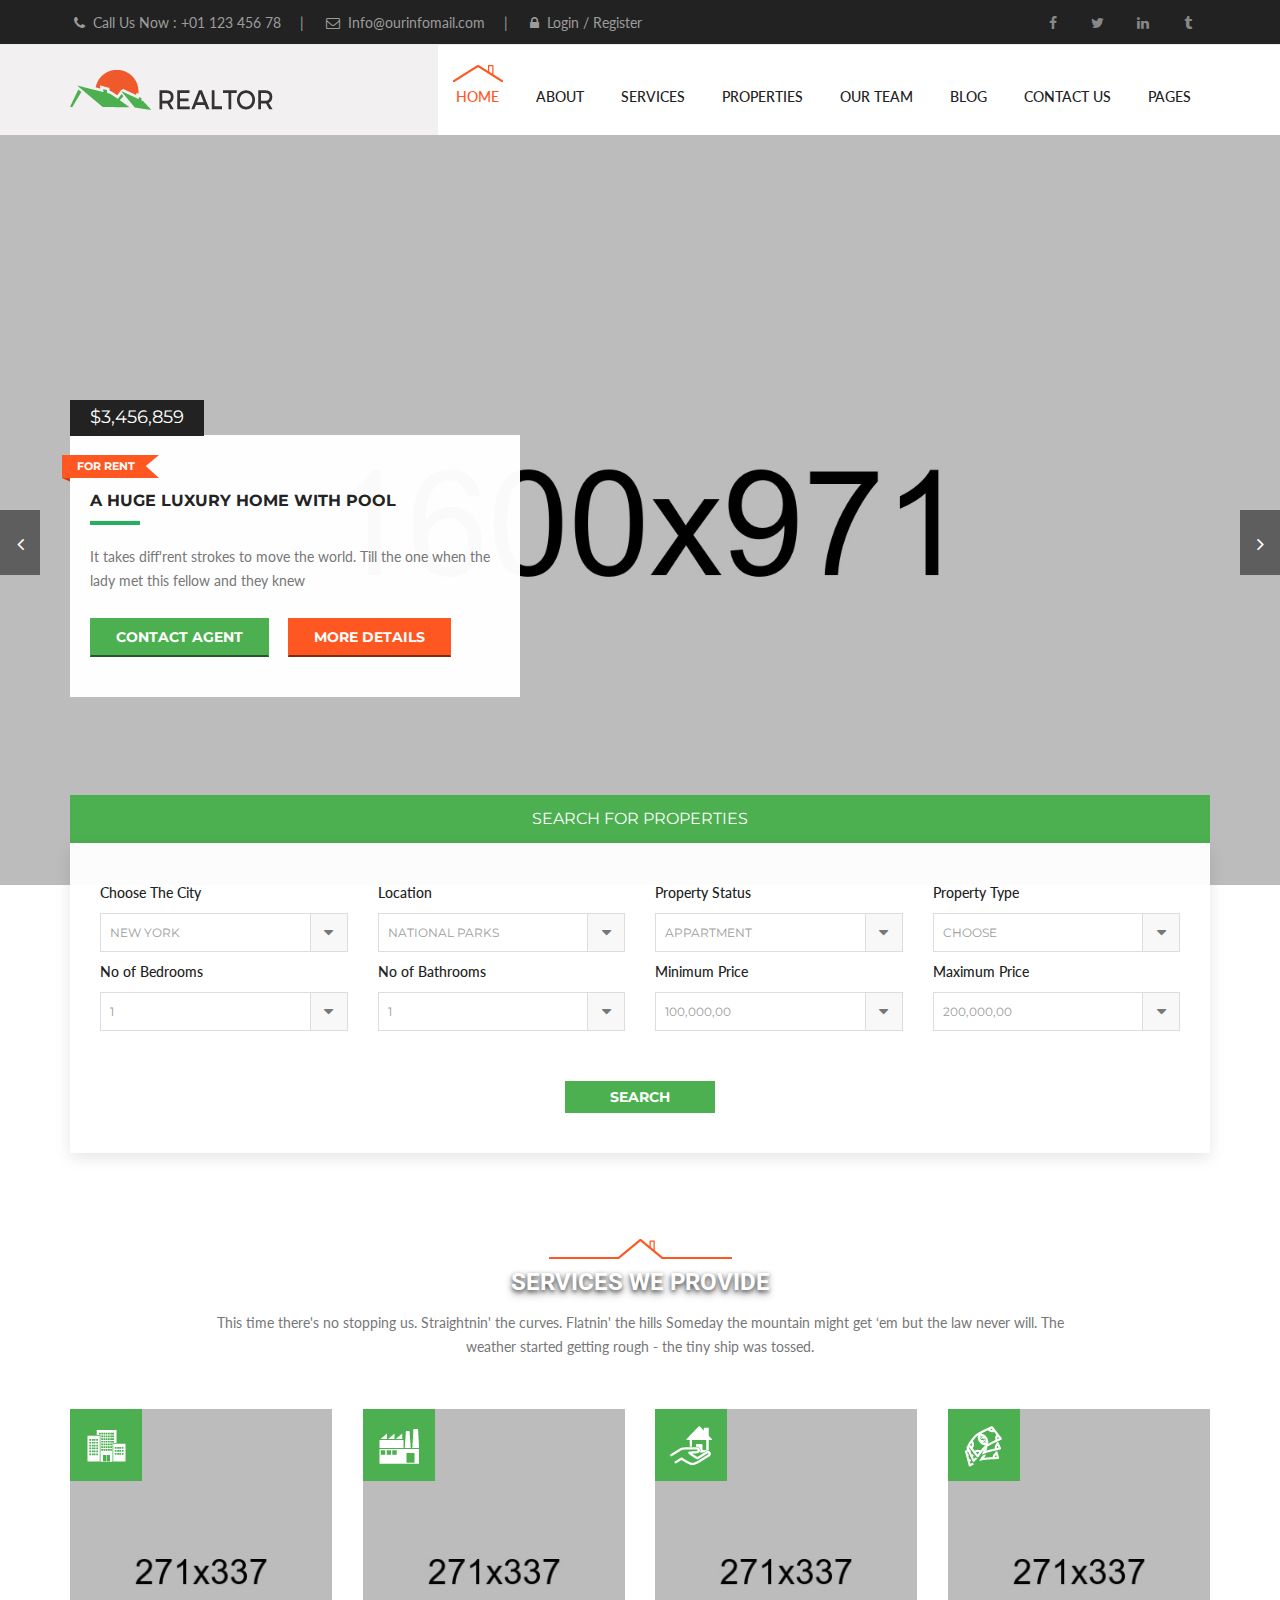
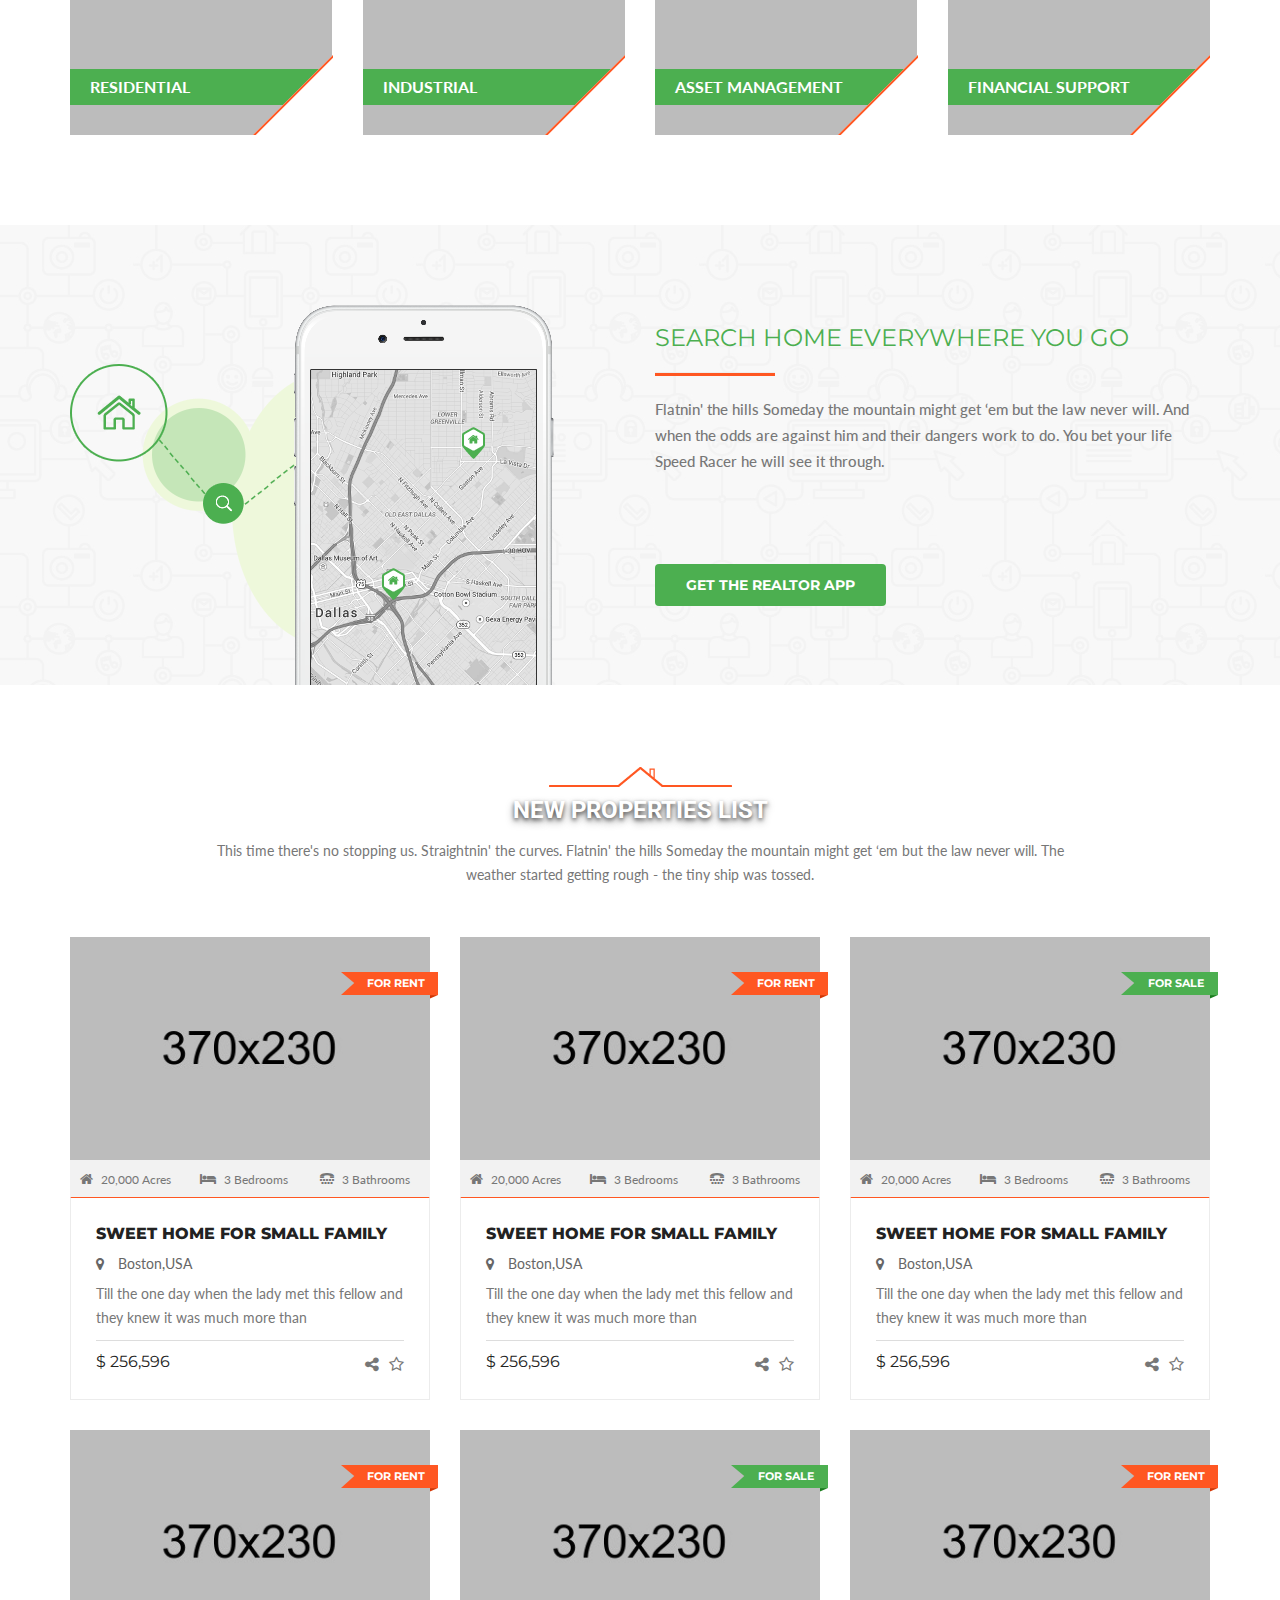
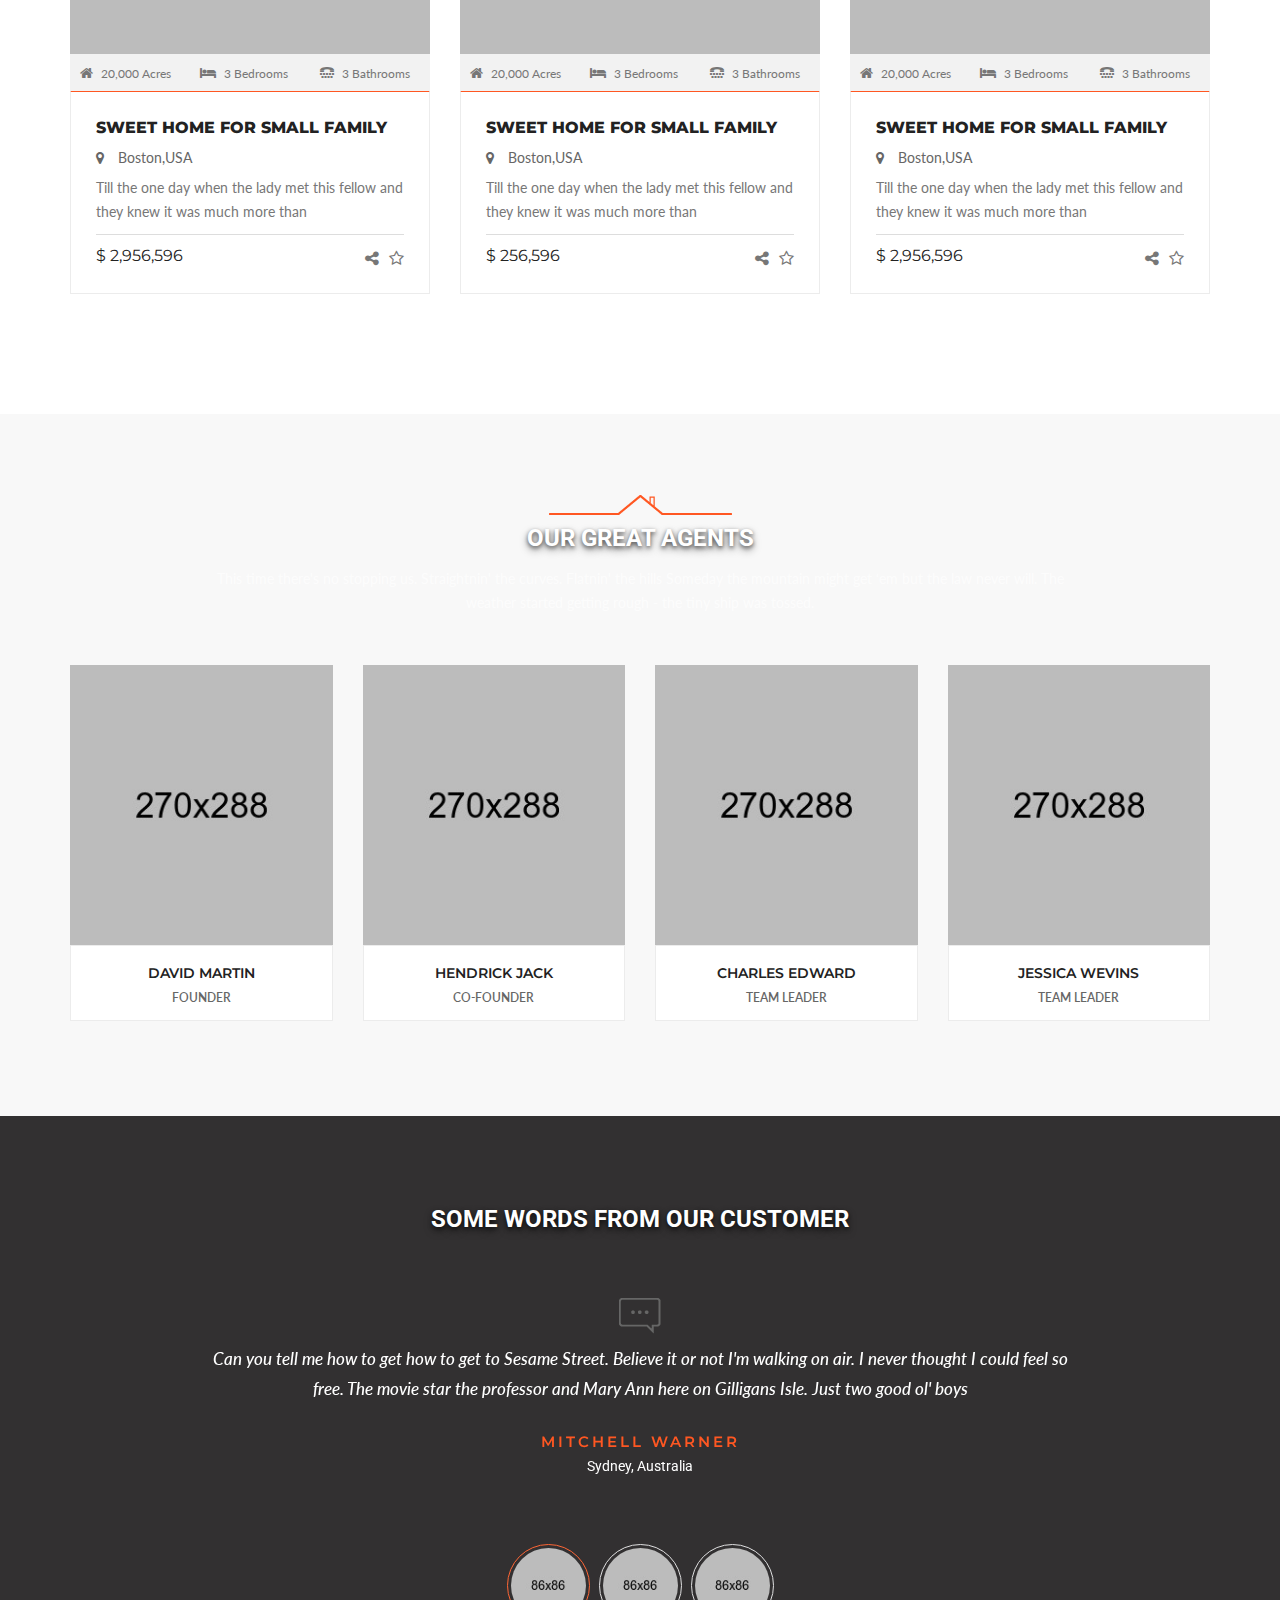
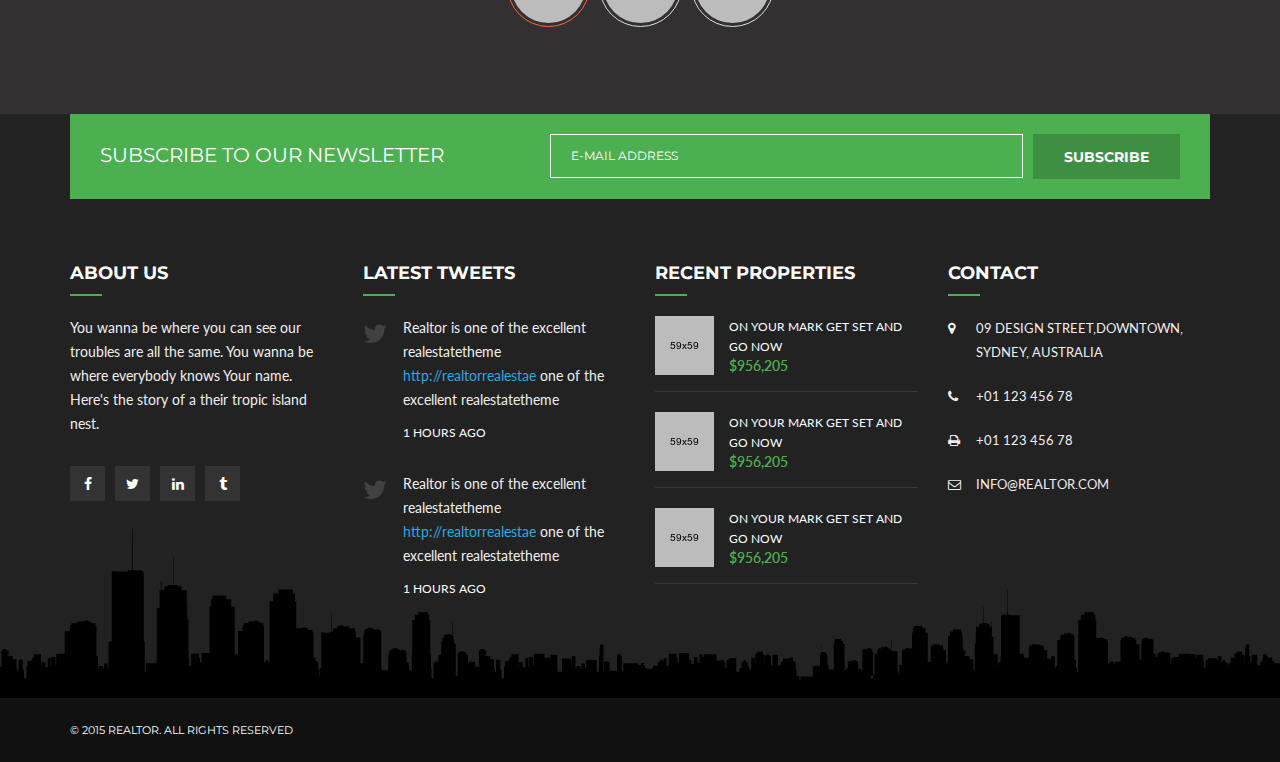
<file: 03-Homepage-03.html>
<!DOCTYPE html>
<html lang="en">
<head>
<meta charset="utf-8">
<meta name="viewport" content="width=device-width, initial-scale=1">
<title>Realtor | Real Estate HTML5 Template</title>
<meta name="keywords" content="HTML5,CSS3,HTML,Template,Multi-Purpose,M_Adnan,Corporate Theme,Realtor | Real Estate HTML5 Templates" >
<meta name="description" content="Realtor | Real Estate HTML5 Template">
<meta name="author" content="M_Adnan">

<!-- FONTS ONLINE -->
<link href='http://fonts.googleapis.com/css?family=Roboto:400,100,100italic,300,300italic,400italic,500,500italic,700,700italic,900,900italic' rel='stylesheet' type='text/css'>
<link href='http://fonts.googleapis.com/css?family=Lato:100,300,400,700,900' rel='stylesheet' type='text/css'>
<link href='http://fonts.googleapis.com/css?family=Montserrat:400,700' rel='stylesheet' type='text/css'>

<!--MAIN STYLE-->
<link href="css/bootstrap.min.css" rel="stylesheet" type="text/css">
<link href="css/main.css" rel="stylesheet" type="text/css">
<link href="css/style.css" rel="stylesheet" type="text/css">
<link href="css/animate.css" rel="stylesheet" type="text/css">
<link href="css/responsive.css" rel="stylesheet" type="text/css">
<link href="css/font-awesome.min.css" rel="stylesheet" type="text/css">

<!-- HTML5 Shim and Respond.js IE8 support of HTML5 elements and media queries -->
<!-- WARNING: Respond.js doesn't work if you view the page via file:// -->
<!--[if lt IE 9]>
    <script src="https://oss.maxcdn.com/libs/html5shiv/3.7.0/html5shiv.js"></script>
    <script src="https://oss.maxcdn.com/libs/respond.js/1.4.2/respond.min.js"></script>
<![endif]-->

</head>
<body>
<!-- Page Wrap ===========================================-->
<div id="wrap" class="home-3"> 
  
  <!--======= TOP BAR =========-->
  <div class="top-bar">
    <div class="container">
      <ul class="left-bar-side">
        <li>
          <p><i class="fa fa-phone"></i> Call Us Now : +01 123 456 78 </p>
          <span>|</span> </li>
        <li>
          <p><i class="fa fa-envelope-o"></i> Info@ourinfomail.com </p>
          <span>|</span> </li>
        <li>
          <p><i class="fa fa-lock"></i> Login / Register </p>
          <span>|</span> </li>
      </ul>
      <ul class="right-bar-side social_icons">
        <li class="facebook"> <a href="#."><i class="fa fa-facebook"></i> </a></li>
        <li class="twitter"> <a href="#."><i class="fa fa-twitter"></i> </a></li>
        <li class="linkedin"> <a href="#."><i class="fa fa-linkedin"></i> </a></li>
        <li class="tumblr"> <a href="#."><i class="fa fa-tumblr"></i> </a></li>
      </ul>
    </div>
  </div>
  
  <!--======= HEADER =========-->
  <header class="sticky">
    <div class="container"> 
      
      <!--======= LOGO =========-->
      <div class="logo"> <a href="#."><img src="images/logo.png" alt="" ></a> </div>
      <!--======= NAV =========-->
      <nav> 
        
        <!--======= MENU START =========-->
        <ul class="ownmenu">
          <li class="active"><a href="index.html">Home</a>
            <ul class="dropdown">
              <li><a href="index.html">Home 1</a></li>
              <li><a href="02-Homepage-02.html">Home 2</a></li>
              <li><a href="03-Homepage-03.html">Home 3</a></li>
            </ul>
          </li>
          <li><a href="04-About-Us.html">About </a></li>
          <li><a href="05-Services.html">Services</a></li>
          <li><a href="07-Property-Listing.html">Properties</a></li>
          <li><a href="06-Our-Agents.html">our Team</a></li>
          <li><a href="09-Blog.html">Blog</a></li>
          <li><a href="13-Contact-Us.html">Contact us</a></li>
          <li><a href="index.html">Pages</a> 
            
            <!--======= MEGA MENU =========-->
            <div class="megamenu full-width">
              <h6>All Pages</h6>
              <div class="row nav-post">
                <div class="col-sm-4 boder-da-r">
                  <ul>
                    <li><a href="index.html">Home 1</a></li>
                    <li><a href="02-Homepage-02.html">Home 2</a></li>
                    <li><a href="03-Homepage-03.html">Home 3</a></li>
                    <li><a href="04-About-Us.html">About </a></li>
                    <li><a href="05-Services.html">Services</a></li>
                    <li><a href="06-Our-Agents.html">Our Agents</a></li>
                    <li><a href="07-Property-Listing.html">Properties List</a></li>
                  </ul>
                </div>
                <div class="col-sm-4">
                  <ul>
                    <li><a href="07-Property-Listing.html">Properties List</a></li>
                    <li><a href="08-Property-Details.html">Properties Details</a></li>
                    <li><a href="09-Blog.html">Blog</a></li>
                    <li><a href="10-Single-Post.html">Blog Single</a></li>
                    <li><a href="11-Register.html">Register</a></li>
                    <li><a href="12-404.html">404</a></li>
                    <li><a href="13-Contact-Us.html">Contact us</a></li>
                  </ul>
                </div>
                <div class="col-sm-4"> <img class="absu" src="images/nav-image.png" alt="" > </div>
              </div>
            </div>
          </li>
        </ul>
        
        <!--======= SUBMIT COUPON =========-->
        <div class="sub-nav-co"> <a href="#."><i class="fa fa-search"></i></a> </div>
      </nav>
    </div>
  </header>
  
  <!--======= BANNER =========-->
  <div id="banner">
    <div class="flex-banner">
      <ul class="slides">
        <!--======= SLIDER =========-->
        <li> <img src="images/slider-img-1.jpg" alt="" >
          <div class="container"> 
            
            <!--======= SLIDER INNER DETAILS =========-->
            <div class="bnr-property"> 
              <!--======= PRICE TAG =========--> 
              <span class="price font-montserrat">$3,456,859</span> 
              <!--======= RENT/SALE  =========--> 
              <span class="tag font-montserrat rent">FOR RENT</span>
              <h6>A huge luxury home with pool</h6>
              <hr>
              <p>It takes diff'rent strokes to move the world. Till the one when the lady met this fellow and they knew </p>
              <a href="#." class="btn">contact agent</a> <a href="#." class="btn btn-1">more details</a> </div>
          </div>
        </li>
        
        <!--======= SLIDER =========-->
        <li> <img src="images/slider-img-2.jpg" alt="" >
          <div class="container"> 
            
            <!--======= SLIDER INNER DETAILS =========-->
            <div class="bnr-property"> 
              <!--======= PRICE TAG =========--> 
              <span class="price font-montserrat">$5,656,850.00</span> 
              <!--======= RENT/SALE  =========--> 
              <span class="tag font-montserrat sale">FOR SALE</span>
              <h6>sweet home for small family</h6>
              <hr>
              <p>It takes diff'rent strokes to move the world. Till the one when the lady met this fellow and they knew. Till the one when the lady met this fellow and they knew </p>
              <a href="#." class="btn">contact agent</a> <a href="#." class="btn btn-1">more details</a> </div>
          </div>
        </li>
      </ul>
    </div>
  </div>
  
  <!--======= FIND PROPERTY =========-->
  <div class="finder">
    <div class="container">
      <h6>Search for properties</h6>
      <!--======= FORM SECTION =========-->
      <div class="find-sec">
        <ul class="row">
          
          <!--======= FORM =========-->
          <li class="col-sm-3">
            <label>Choose The City</label>
            <select class="selectpicker">
              <option>New York</option>
              <option>Sydany</option>
              <option>Relish</option>
            </select>
          </li>
          
          <!--======= FORM =========-->
          <li class="col-sm-3">
            <label>Location</label>
            <select class="selectpicker">
              <option>National parks</option>
              <option>State parks</option>
              <option>City parks</option>
            </select>
          </li>
          
          <!--======= FORM =========-->
          <li class="col-sm-3">
            <label>Property Status</label>
            <select class="selectpicker">
              <option>Appartment</option>
              <option>House</option>
              <option>Villa</option>
              <option>Land</option>
            </select>
          </li>
          
          <!--======= FORM =========-->
          <li class="col-sm-3">
            <label>Property Type</label>
            <select class="selectpicker">
              <option>Choose</option>
              <option>Rent</option>
              <option>Sale</option>
            </select>
          </li>
          
          <!--======= FORM =========-->
          <li class="col-sm-3">
            <label>No of Bedrooms</label>
            <select class="selectpicker">
              <option>1</option>
              <option>2</option>
              <option>3</option>
              <option>4</option>
              <option>5</option>
            </select>
          </li>
          
          <!--======= FORM =========-->
          <li class="col-sm-3">
            <label>No of Bathrooms</label>
            <select class="selectpicker">
              <option>1</option>
              <option>2</option>
              <option>3</option>
              <option>4</option>
              <option>5</option>
            </select>
          </li>
          
          <!--======= Pricing Range =========-->
          <li class="col-sm-3">
            <label>Minimum Price</label>
            <select class="selectpicker">
              <option value="">100,000,00</option>
              <option value="">200,000,00</option>
              <option value="">300,000,00</option>
              <option value="">400,000,00</option>
              <option value="">500,000,00</option>
              <option value="">600,000,00</option>
            </select>
          </li>
          <li class="col-sm-3">
            <label>Maximum Price</label>
            <select class="selectpicker">
              <option value="">200,000,00</option>
              <option value="">300,000,00</option>
              <option value="">400,000,00</option>
              <option value="">500,000,00</option>
              <option value="">600,000,00</option>
              <option value="">700,000,00</option>
            </select>
          </li>
          <li class="col-lg-12">
            <div class="search">
              <button type="submit" class="btn">Search</button>
            </div>
          </li>
        </ul>
      </div>
    </div>
  </div>
  
  <!--======= SERVICES =========-->
  <section class="services">
    <div class="container"> 
      
      <!--======= TITTLE =========-->
      <div class="tittle"> <img src="images/head-top.png" alt="">
        <h3>services we provide</h3>
        <p>This time there's no stopping us. Straightnin' the curves. Flatnin' the hills Someday the mountain might get ‘em but the law never will. The weather started getting rough - the tiny ship was tossed.</p>
      </div>
      <ul class="row">
        
        <!--======= SERVICE SECTION =========-->
        <li class="col-sm-3">
          <section> 
            <!--======= SERVICE IMG =========--> 
            <img class="img-responsive" src="images/service-img-1.jpg" alt="" >
            <div class="icon"> <img src="images/icon-services-1.png" alt=""> </div>
            
            <!--======= SERVICE HOVER =========-->
            <div class="ser-hover">
              <p>And when the odds are against him and their dangers work to do. You bet your life Speed Racer <a href="#." class="read-more">Read more <i class="fa fa-angle-double-right"></i></a> </p>
            </div>
            <a href="#." class="heading">Residential</a> </section>
        </li>
        
        <!--======= SERVICE SECTION =========-->
        <li class="col-sm-3">
          <section> 
            <!--======= SERVICE IMG =========--> 
            <img class="img-responsive" src="images/service-img-2.jpg" alt="" >
            <div class="icon"> <img src="images/icon-services-2.png" alt=""> </div>
            
            <!--======= SERVICE HOVER =========-->
            <div class="ser-hover">
              <p>And when the odds are against him and their dangers work to do. You bet your life Speed Racer <a href="#." class="read-more">Read more <i class="fa fa-angle-double-right"></i></a> </p>
            </div>
            <a href="#." class="heading">industrial</a> </section>
        </li>
        
        <!--======= SERVICE SECTION =========-->
        <li class="col-sm-3">
          <section> 
            <!--======= SERVICE IMG =========--> 
            <img class="img-responsive" src="images/service-img-3.jpg" alt="" >
            <div class="icon"> <img src="images/icon-services-3.png" alt=""> </div>
            
            <!--======= SERVICE HOVER =========-->
            <div class="ser-hover">
              <p>And when the odds are against him and their dangers work to do. You bet your life Speed Racer <a href="#." class="read-more">Read more <i class="fa fa-angle-double-right"></i></a> </p>
            </div>
            <a href="#." class="heading">Asset management</a> </section>
        </li>
        
        <!--======= SERVICE SECTION =========-->
        <li class="col-sm-3">
          <section> 
            <!--======= SERVICE IMG =========--> 
            <img class="img-responsive" src="images/service-img-4.jpg" alt="" >
            <div class="icon"> <img src="images/icon-services-4.png" alt=""> </div>
            
            <!--======= SERVICE HOVER =========-->
            <div class="ser-hover">
              <p>And when the odds are against him and their dangers work to do. You bet your life Speed Racer <a href="#." class="read-more">Read more <i class="fa fa-angle-double-right"></i></a> </p>
            </div>
            <a href="#." class="heading">financial support</a> </section>
        </li>
      </ul>
    </div>
  </section>
  
  <!--======= MOBILE APP =========-->
  <section class="mobile-app">
    <div class="container">
      <div class="row">
        <div class="col-md-6"> <img class="img-responsive" src="images/iphone.png" alt=""> </div>
        <div class="col-md-6">
          <h3>Search home everywhere you go</h3>
          <hr>
          <p>Flatnin' the hills Someday the mountain might get ‘em but the law never will. And when the odds are against him and their dangers work to do. You bet your life Speed Racer he will see it through.</p>
          <a href="#." class="btn">get the realtor app</a> </div>
      </div>
    </div>
  </section>
  
  <!--======= PROPERTY =========-->
  <section class="properties white-bg">
    <div class="container"> 
      
      <!--======= TITTLE =========-->
      <div class="tittle"> <img src="images/head-top.png" alt="">
        <h3>new properties list</h3>
        <p>This time there's no stopping us. Straightnin' the curves. Flatnin' the hills Someday the mountain might get ‘em but the law never will. The weather started getting rough - the tiny ship was tossed.</p>
      </div>
      
      <!--======= PROPERTIES ROW =========-->
      <ul class="row">
        
        <!--======= PROPERTY =========-->
        <li class="col-sm-4"> 
          <!--======= TAGS =========--> 
          <span class="tag font-montserrat rent">FOR RENT</span>
          <section> 
            <!--======= IMAGE =========-->
            <div class="img"> <img class="img-responsive" src="images/img-1.jpg" alt="" > 
              <!--======= IMAGE HOVER =========-->
              
              <div class="over-proper"> <a href="#." class="btn font-montserrat">more details</a> </div>
            </div>
            <!--======= HOME INNER DETAILS =========-->
            <ul class="home-in">
              <li><span><i class="fa fa-home"></i> 20,000 Acres</span></li>
              <li><span><i class="fa fa-bed"></i> 3 Bedrooms</span></li>
              <li><span><i class="fa fa-tty"></i> 3 Bathrooms</span></li>
            </ul>
            <!--======= HOME DETAILS =========-->
            <div class="detail-sec"> <a href="#." class="font-montserrat">sweet home for small family</a> <span class="locate"><i class="fa fa-map-marker"></i> Boston,USA</span>
              <p>Till the one day when the lady met this fellow and they knew it was much more than </p>
              <div class="share-p"> <span class="price font-montserrat">$ 256,596</span> <i class="fa fa-star-o"></i> <i class="fa fa-share-alt"></i> </div>
            </div>
          </section>
        </li>
        
        <!--======= PROPERTY =========-->
        <li class="col-sm-4"> 
          <!--======= TAGS =========--> 
          <span class="tag font-montserrat rent">FOR RENT</span>
          <section> 
            <!--======= IMAGE =========-->
            <div class="img"> <img class="img-responsive" src="images/img-2.jpg" alt="" > 
              <!--======= IMAGE HOVER =========-->
              
              <div class="over-proper"> <a href="#." class="btn font-montserrat">more details</a> </div>
            </div>
            <!--======= HOME INNER DETAILS =========-->
            <ul class="home-in">
              <li><span><i class="fa fa-home"></i> 20,000 Acres</span></li>
              <li><span><i class="fa fa-bed"></i> 3 Bedrooms</span></li>
              <li><span><i class="fa fa-tty"></i> 3 Bathrooms</span></li>
            </ul>
            <!--======= HOME DETAILS =========-->
            <div class="detail-sec"> <a href="#." class="font-montserrat">sweet home for small family</a> <span class="locate"><i class="fa fa-map-marker"></i> Boston,USA</span>
              <p>Till the one day when the lady met this fellow and they knew it was much more than </p>
              <div class="share-p"> <span class="price font-montserrat">$ 256,596</span> <i class="fa fa-star-o"></i> <i class="fa fa-share-alt"></i> </div>
            </div>
          </section>
        </li>
        
        <!--======= PROPERTY =========-->
        <li class="col-sm-4"> 
          <!--======= TAGS =========--> 
          <span class="tag font-montserrat sale">FOR SALE</span>
          <section> 
            <!--======= IMAGE =========-->
            <div class="img"> <img class="img-responsive" src="images/img-3.jpg" alt="" > 
              <!--======= IMAGE HOVER =========-->
              
              <div class="over-proper"> <a href="#." class="btn font-montserrat">more details</a> </div>
            </div>
            <!--======= HOME INNER DETAILS =========-->
            <ul class="home-in">
              <li><span><i class="fa fa-home"></i> 20,000 Acres</span></li>
              <li><span><i class="fa fa-bed"></i> 3 Bedrooms</span></li>
              <li><span><i class="fa fa-tty"></i> 3 Bathrooms</span></li>
            </ul>
            <!--======= HOME DETAILS =========-->
            <div class="detail-sec"> <a href="#." class="font-montserrat">sweet home for small family</a> <span class="locate"><i class="fa fa-map-marker"></i> Boston,USA</span>
              <p>Till the one day when the lady met this fellow and they knew it was much more than </p>
              <div class="share-p"> <span class="price font-montserrat">$ 256,596</span> <i class="fa fa-star-o"></i> <i class="fa fa-share-alt"></i> </div>
            </div>
          </section>
        </li>
        
        <!--======= PROPERTY =========-->
        <li class="col-sm-4"> 
          <!--======= TAGS =========--> 
          <span class="tag font-montserrat rent">FOR RENT</span>
          <section> 
            <!--======= IMAGE =========-->
            <div class="img"> <img class="img-responsive" src="images/img-4.jpg" alt="" > 
              <!--======= IMAGE HOVER =========-->
              
              <div class="over-proper"> <a href="#." class="btn font-montserrat">more details</a> </div>
            </div>
            <!--======= HOME INNER DETAILS =========-->
            <ul class="home-in">
              <li><span><i class="fa fa-home"></i> 20,000 Acres</span></li>
              <li><span><i class="fa fa-bed"></i> 3 Bedrooms</span></li>
              <li><span><i class="fa fa-tty"></i> 3 Bathrooms</span></li>
            </ul>
            <!--======= HOME DETAILS =========-->
            <div class="detail-sec"> <a href="#." class="font-montserrat">sweet home for small family</a> <span class="locate"><i class="fa fa-map-marker"></i> Boston,USA</span>
              <p>Till the one day when the lady met this fellow and they knew it was much more than </p>
              <div class="share-p"> <span class="price font-montserrat">$ 2,956,596</span> <i class="fa fa-star-o"></i> <i class="fa fa-share-alt"></i> </div>
            </div>
          </section>
        </li>
        
        <!--======= PROPERTY =========-->
        <li class="col-sm-4"> 
          <!--======= TAGS =========--> 
          <span class="tag font-montserrat sale">FOR SALE</span>
          <section> 
            <!--======= IMAGE =========-->
            <div class="img"> <img class="img-responsive" src="images/img-5.jpg" alt="" > 
              <!--======= IMAGE HOVER =========-->
              
              <div class="over-proper"> <a href="#." class="btn font-montserrat">more details</a> </div>
            </div>
            <!--======= HOME INNER DETAILS =========-->
            <ul class="home-in">
              <li><span><i class="fa fa-home"></i> 20,000 Acres</span></li>
              <li><span><i class="fa fa-bed"></i> 3 Bedrooms</span></li>
              <li><span><i class="fa fa-tty"></i> 3 Bathrooms</span></li>
            </ul>
            <!--======= HOME DETAILS =========-->
            <div class="detail-sec"> <a href="#." class="font-montserrat">sweet home for small family</a> <span class="locate"><i class="fa fa-map-marker"></i> Boston,USA</span>
              <p>Till the one day when the lady met this fellow and they knew it was much more than </p>
              <div class="share-p"> <span class="price font-montserrat">$ 256,596</span> <i class="fa fa-star-o"></i> <i class="fa fa-share-alt"></i> </div>
            </div>
          </section>
        </li>
        
        <!--======= PROPERTY =========-->
        <li class="col-sm-4"> 
          <!--======= TAGS =========--> 
          <span class="tag font-montserrat rent">FOR RENT</span>
          <section> 
            <!--======= IMAGE =========-->
            <div class="img"> <img class="img-responsive" src="images/img-6.jpg" alt="" > 
              <!--======= IMAGE HOVER =========-->
              
              <div class="over-proper"> <a href="#." class="btn font-montserrat">more details</a> </div>
            </div>
            <!--======= HOME INNER DETAILS =========-->
            <ul class="home-in">
              <li><span><i class="fa fa-home"></i> 20,000 Acres</span></li>
              <li><span><i class="fa fa-bed"></i> 3 Bedrooms</span></li>
              <li><span><i class="fa fa-tty"></i> 3 Bathrooms</span></li>
            </ul>
            <!--======= HOME DETAILS =========-->
            <div class="detail-sec"> <a href="#." class="font-montserrat">sweet home for small family</a> <span class="locate"><i class="fa fa-map-marker"></i> Boston,USA</span>
              <p>Till the one day when the lady met this fellow and they knew it was much more than </p>
              <div class="share-p"> <span class="price font-montserrat">$ 2,956,596</span> <i class="fa fa-star-o"></i> <i class="fa fa-share-alt"></i> </div>
            </div>
          </section>
        </li>
      </ul>
    </div>
  </section>
  
  <!--======= TEAM =========-->
  <section id="team" class="gray-bg">
    <div class="container"> 
      
      <!--======= TITTLE =========-->
      <div class="tittle"> <img src="images/head-top.png" alt="">
        <h3>our great agents</h3>
        <p>This time there's no stopping us. Straightnin' the curves. Flatnin' the hills Someday the mountain might get ‘em but the law never will. The weather started getting rough - the tiny ship was tossed.</p>
      </div>
      <div class="row">
        <div class="col-md-6"> 
          
          <!--======= TEAM ROW =========-->
          <ul class="row">
            
            <!--======= TEAM =========-->
            <li class="col-sm-6">
              <div class="team"> <img class="img-responsive" src="images/agent-1.jpg" alt="">
                <div class="team-over"> 
                  <!--======= SOCIAL ICON =========-->
                  <ul class="social_icons animated-6s fadeInUp">
                    <li class="facebook"><a href="#."><i class="fa fa-facebook"></i></a></li>
                    <li class="twitter"><a href="#."><i class="fa fa-twitter"></i></a></li>
                    <li class="googleplus"><a href="#."><i class="fa fa-google-plus"></i></a></li>
                    <li class="linkedin"><a href="#."><i class="fa fa-linkedin"></i></a></li>
                  </ul>
                </div>
                
                <!--======= TEAM DETAILS =========-->
                <div class="team-detail">
                  <h6>David Martin</h6>
                  <p>Founder</p>
                </div>
              </div>
            </li>
            
            <!--======= TEAM =========-->
            <li class="col-sm-6">
              <div class="team"> <img class="img-responsive" src="images/agent-2.jpg" alt="">
                <div class="team-over"> 
                  <!--======= SOCIAL ICON =========-->
                  <ul class="social_icons animated-6s fadeInUp">
                    <li class="facebook"><a href="#."><i class="fa fa-facebook"></i></a></li>
                    <li class="twitter"><a href="#."><i class="fa fa-twitter"></i></a></li>
                    <li class="googleplus"><a href="#."><i class="fa fa-google-plus"></i></a></li>
                    <li class="linkedin"><a href="#."><i class="fa fa-linkedin"></i></a></li>
                  </ul>
                </div>
                
                <!--======= TEAM DETAILS =========-->
                <div class="team-detail">
                  <h6>Hendrick jack </h6>
                  <p>co-Founder</p>
                </div>
              </div>
            </li>
          </ul>
        </div>
        <div class="col-md-6"> 
          
          <!--======= TEAM ROW =========-->
          <ul class="row">
            
            <!--======= TEAM =========-->
            <li class="col-sm-6">
              <div class="team"> <img class="img-responsive" src="images/agent-3.jpg" alt="">
                <div class="team-over"> 
                  <!--======= SOCIAL ICON =========-->
                  <ul class="social_icons animated-6s fadeInUp">
                    <li class="facebook"><a href="#."><i class="fa fa-facebook"></i></a></li>
                    <li class="twitter"><a href="#."><i class="fa fa-twitter"></i></a></li>
                    <li class="googleplus"><a href="#."><i class="fa fa-google-plus"></i></a></li>
                    <li class="linkedin"><a href="#."><i class="fa fa-linkedin"></i></a></li>
                  </ul>
                </div>
                
                <!--======= TEAM DETAILS =========-->
                <div class="team-detail">
                  <h6>charles edward </h6>
                  <p>team leader </p>
                </div>
              </div>
            </li>
            
            <!--======= TEAM =========-->
            <li class="col-sm-6">
              <div class="team"> <img class="img-responsive" src="images/agent-4.jpg" alt="">
                <div class="team-over"> 
                  <!--======= SOCIAL ICON =========-->
                  <ul class="social_icons animated-6s fadeInUp">
                    <li class="facebook"><a href="#."><i class="fa fa-facebook"></i></a></li>
                    <li class="twitter"><a href="#."><i class="fa fa-twitter"></i></a></li>
                    <li class="googleplus"><a href="#."><i class="fa fa-google-plus"></i></a></li>
                    <li class="linkedin"><a href="#."><i class="fa fa-linkedin"></i></a></li>
                  </ul>
                </div>
                
                <!--======= TEAM DETAILS =========-->
                <div class="team-detail">
                  <h6>jessica wevins </h6>
                  <p>team leader</p>
                </div>
              </div>
            </li>
          </ul>
        </div>
      </div>
    </div>
  </section>
  
  <!--======= TESTIMONILAS =========-->
  <section id="testimonials">
    <div class="container"> 
      
      <!--======= TITTLE =========-->
      <div class="tittle">
        <h3>some words from our customer</h3>
      </div>
      <div class="testi"> 
        
        <!--======= TESTIMONIALS SLIDERS CAROUSEL =========-->
        <div id="carousel-example-generic" class="carousel slide carousel-fade" data-ride="carousel">
          <div class="row">
            <div class="col-md-12"> <img src="images/comment-icon.png" alt="">
              <div class="carousel-inner" role="listbox"> 
                
                <!--======= SLIDER 1 =========-->
                <div class="item active">
                  <p>Can you tell me how to get how to get to Sesame Street. Believe it or not I'm walking on air. I never thought I could feel so free. The movie star the professor and Mary Ann here on Gilligans Isle. Just two good ol' boys</p>
                  <h5>mitchell warner</h5>
                  <span>Sydney, Australia</span> </div>
                
                <!--======= SLIDER 2 =========-->
                <div class="item">
                  <p>Can you tell me how to get how to get to Sesame Street. Believe it or not I'm walking on air. I never thought I could feel so free. The movie star the professor and Mary Ann here on Gilligans Isle. Just two good ol' boys</p>
                  <h5>JHON SMITH</h5>
                  <span>Sydney, Australia</span> </div>
                
                <!--======= SLIDER 3 =========-->
                <div class="item">
                  <p>Lorem Ipsum is simply dummy text of the printing and typesetting industry. Lorem Ipsum has been text ever since the 1500s, when an unknown printer took a galley of type and scrambled it to make a type specimen book.</p>
                  <h5>JHON SMITH</h5>
                  <span>Sydney, Australia</span> </div>
              </div>
            </div>
            
            <!--======= SLIDER AVATARS =========-->
            <div class="col-md-12">
              <ol class="carousel-indicators">
                <li data-target="#carousel-example-generic" data-slide-to="0" class="active"> <img src="images/avatar-1.jpg" alt="" > </li>
                <li data-target="#carousel-example-generic" data-slide-to="1"> <img src="images/avatar-2.jpg" alt="" ></li>
                <li data-target="#carousel-example-generic" data-slide-to="2"> <img src="images/avatar-3.jpg" alt="" ></li>
              </ol>
            </div>
          </div>
        </div>
      </div>
    </div>
  </section>
  
  <!--======= FOOTER =========-->
  <footer>
    <div class="container"> 
      
      <!--======= NEWSLETTER =========-->
      <div class="subcribe">
        <div class="col-sm-5 no-padding">
          <h4>Subscribe to our newsletter</h4>
        </div>
        <div class="col-sm-7 no-padding">
          <form>
            <input class="font-montserrat" type="email" placeholder="E-mail Address" value="" required>
            <button type="submit" class="btn"> Subscribe</button>
          </form>
        </div>
      </div>
      <ul class="row">
        
        <!--======= HAPPY CLIENTS =========-->
        <li class="col-sm-3">
          <h5>About us</h5>
          <hr>
          <p>You wanna be where you can see our troubles are all the same. You wanna be where everybody knows Your name. Here's the story of a their tropic island nest.</p>
          
          <!--======= SOCIAL ICONS =========-->
          
          <ul class="social_icons">
            <li class="facebook"> <a href="#."><i class="fa fa-facebook"></i> </a></li>
            <li class="twitter"> <a href="#."><i class="fa fa-twitter"></i> </a></li>
            <li class="linkedin"> <a href="#."><i class="fa fa-linkedin"></i> </a></li>
            <li class="tumblr"> <a href="#."><i class="fa fa-tumblr"></i> </a></li>
          </ul>
        </li>
        
        <!--======= HAPPY CLIENTS =========-->
        <li class="col-sm-3"> 
          <!--======= LINKS =========-->
          <h5>latest tweets</h5>
          <hr>
          <ul class="tweet">
            <li>
              <p>Realtor is one of the excellent realestatetheme <a href="#.">http://realtorrealestae</a> one of the excellent realestatetheme </p>
              <span>1 hours ago</span> </li>
            <li>
              <p>Realtor is one of the excellent realestatetheme <a href="#.">http://realtorrealestae</a> one of the excellent realestatetheme </p>
              <span>1 hours ago</span> </li>
          </ul>
        </li>
        <li class="col-sm-3">
          <h5>recent properties</h5>
          <hr>
          <ul class="recent-come">
            <li>
              <div class="img-post"> <img src="images/recent-img.jpg" alt=""> </div>
              <div class="text-post"> <a href="#.">On your mark get set and go now</a> <span>$956,205</span> </div>
            </li>
            <li>
              <div class="img-post"> <img src="images/recent-img-1.jpg" alt=""> </div>
              <div class="text-post"> <a href="#.">On your mark get set and go now</a> <span>$956,205</span> </div>
            </li>
            <li>
              <div class="img-post"> <img src="images/recent-img-2.jpg" alt=""> </div>
              <div class="text-post"> <a href="#.">On your mark get set and go now</a> <span>$956,205</span> </div>
            </li>
          </ul>
        </li>
        
        <!--======= HAPPY CLIENTS =========-->
        <li class="col-sm-3"> 
          <!--======= LINKS =========-->
          <h5>Contact</h5>
          <hr>
          <div class="loc-info">
            <p><i class="fa fa-map-marker"></i> 09 Design Street,Downtown,
              Sydney, Australia</p>
            <p><i class="fa fa-phone"></i> +01 123 456 78</p>
            <p><i class="fa fa-print"></i> +01 123 456 78</p>
            <p><i class="fa fa-envelope-o"></i> Info@realtor.com</p>
          </div>
        </li>
      </ul>
    </div>
  </footer>
  
  <!--======= RIGHTS =========-->
  <div class="rights">
    <div class="container">
      <p class="font-montserrat">© 2015 Realtor. All rights reserved</p>
    </div>
  </div>
</div>
<script src="js/jquery-1.11.0.min.js"></script> 
<script src="js/wow.min.js"></script> 
<script src="js/bootstrap-select.js"></script> 
<script src="js/bootstrap.min.js"></script> 
<script src="js/jquery.stellar.js"></script> 
<script src="js/jquery.flexslider-min.js"></script> 
<script src="js/owl.carousel.min.js"></script> 
<script src="js/jquery.sticky.js"></script> 
<script src="js/own-menu.js"></script> 
<script src="js/jquery.nouislider.min.js"></script> 
<script src="js/bootstrap-select.js"></script> 
<script src="js/main.js"></script>
</body>
</html>
</file>
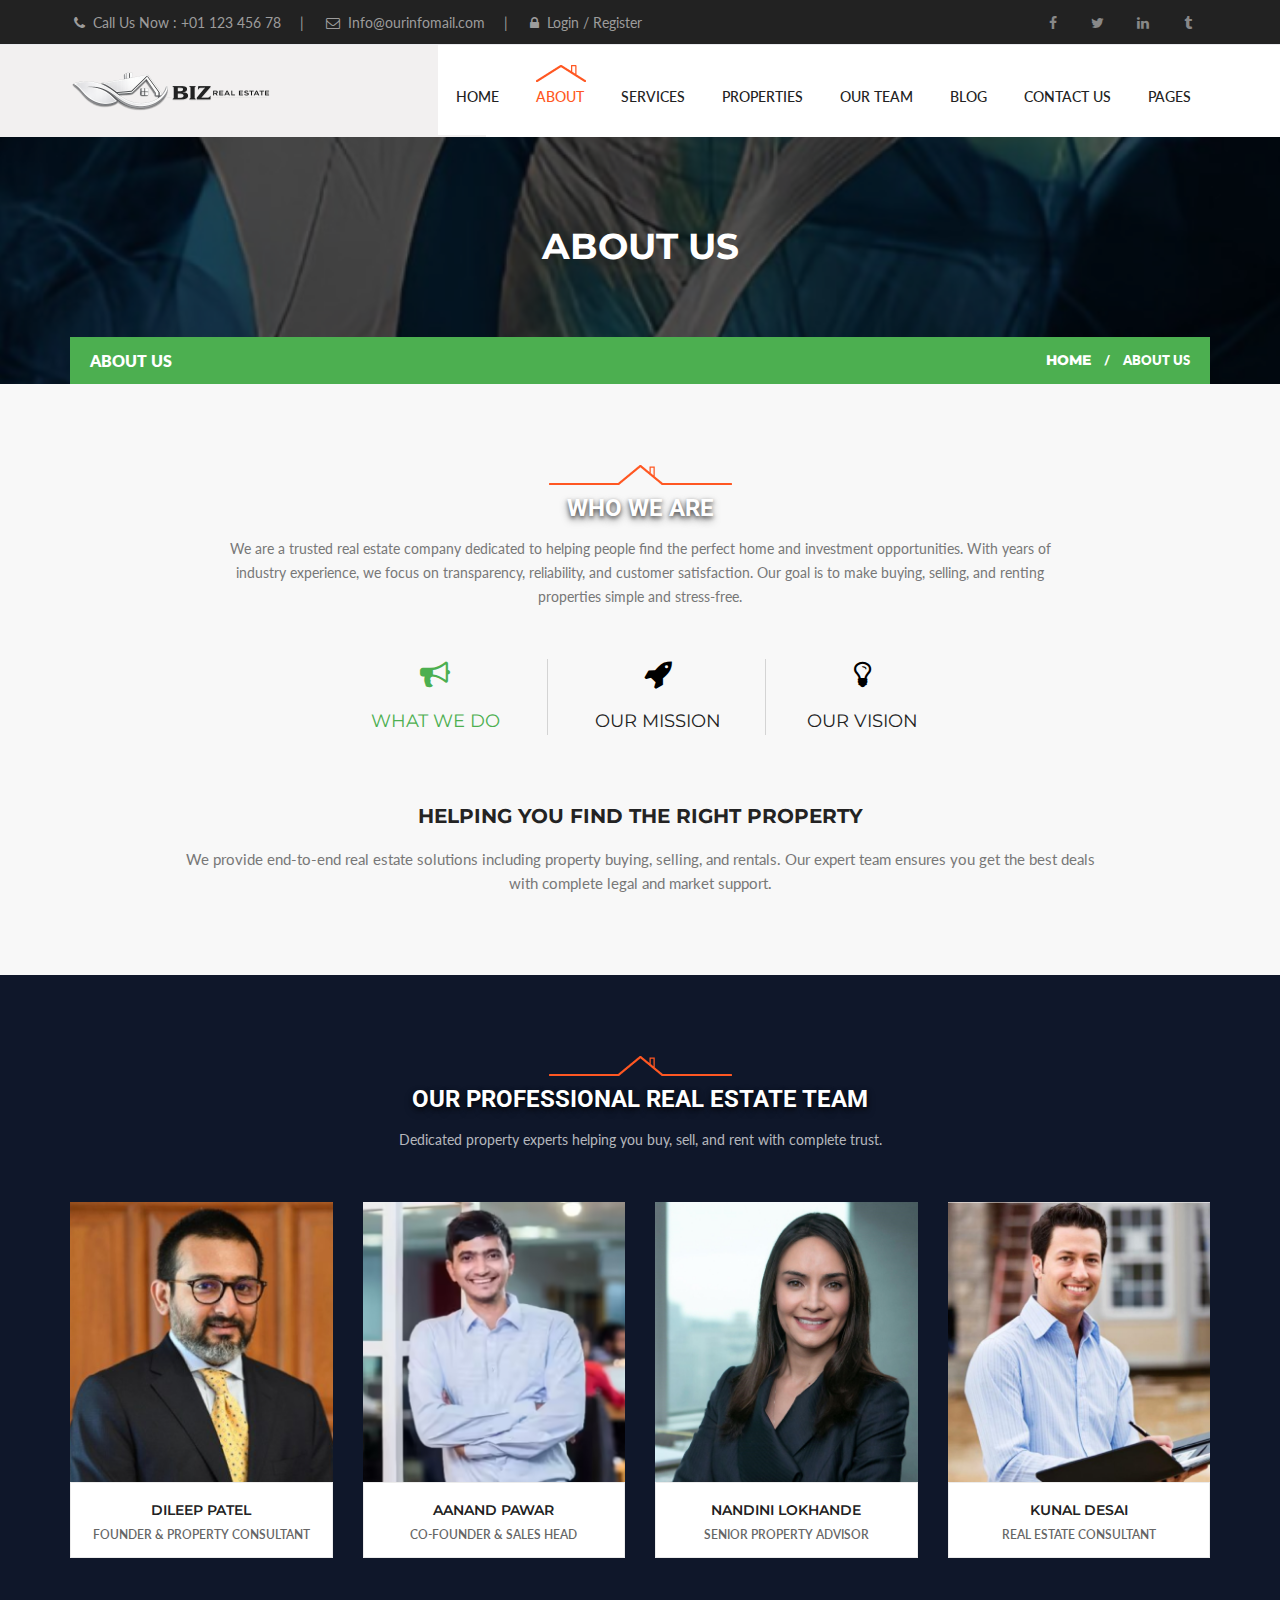
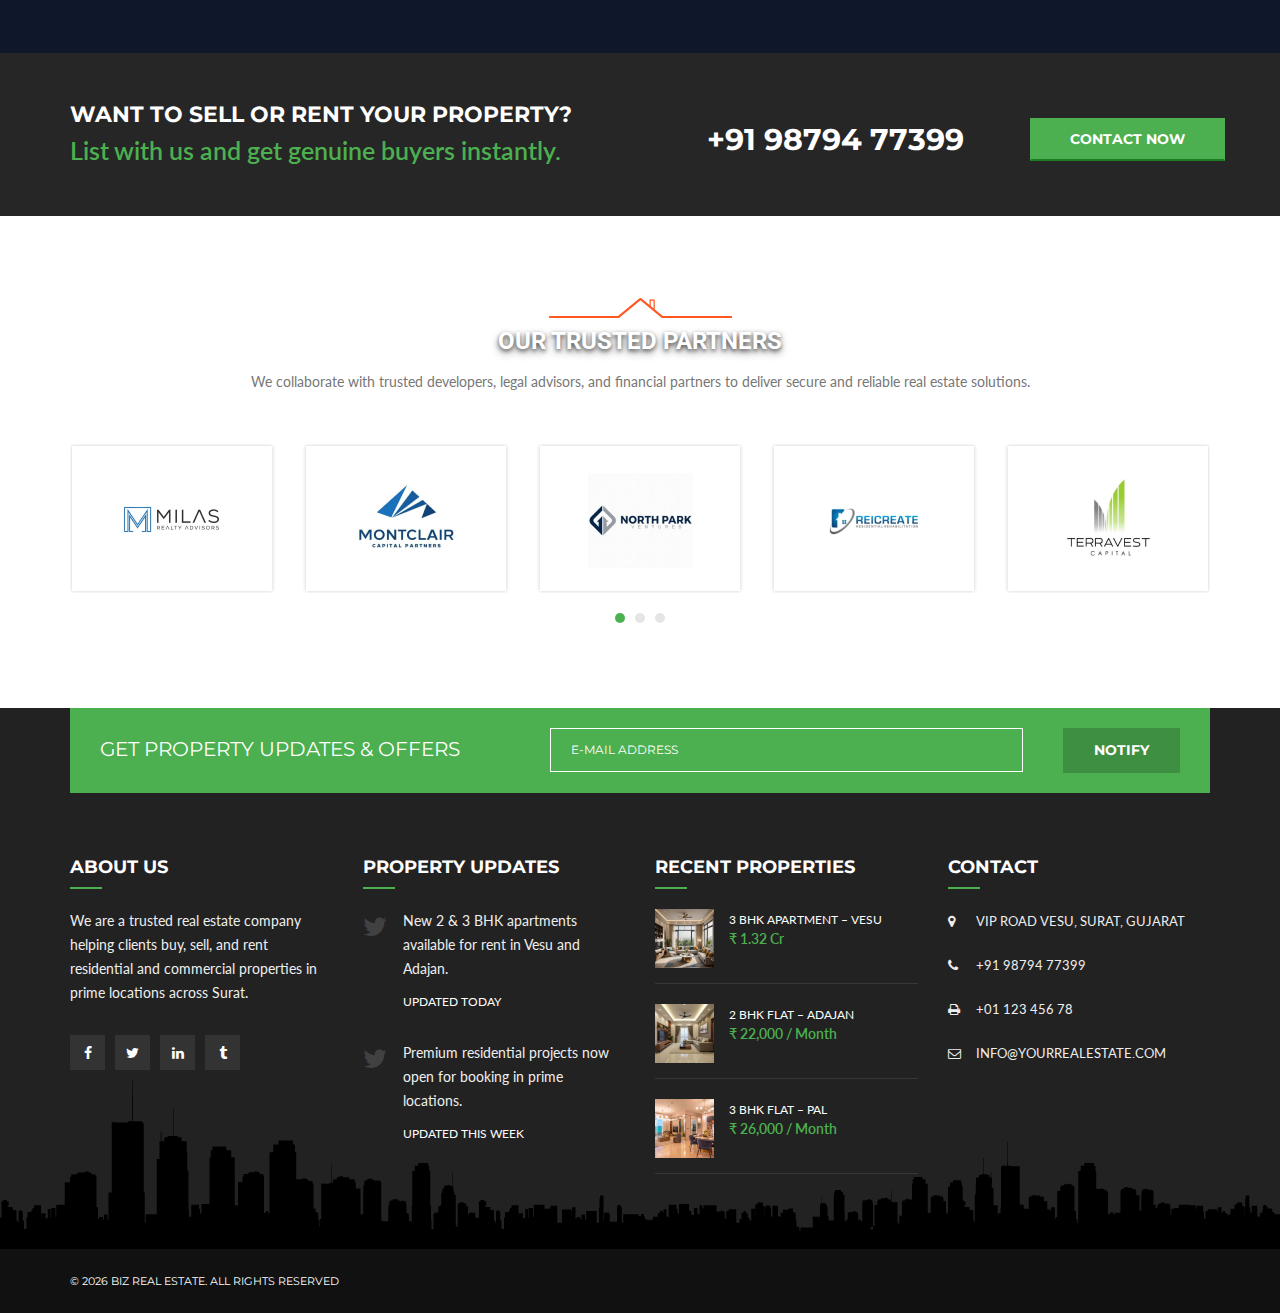
<file: 04-About-Us.html>
<!DOCTYPE html>
<html lang="en">
<head>
<meta charset="utf-8">
<meta name="viewport" content="width=device-width, initial-scale=1">
<title>Realtor | Real Estate HTML5 Template</title>
<meta name="keywords" content="HTML5,CSS3,HTML,Template,Multi-Purpose,M_Adnan,Corporate Theme,Realtor | Real Estate HTML5 Templates" >
<meta name="description" content="Realtor | Real Estate HTML5 Template">
<meta name="author" content="M_Adnan">

<!-- FONTS ONLINE -->
<link href='http://fonts.googleapis.com/css?family=Roboto:400,100,100italic,300,300italic,400italic,500,500italic,700,700italic,900,900italic' rel='stylesheet' type='text/css'>
<link href='http://fonts.googleapis.com/css?family=Lato:100,300,400,700,900' rel='stylesheet' type='text/css'>
<link href='http://fonts.googleapis.com/css?family=Montserrat:400,700' rel='stylesheet' type='text/css'>

<!--MAIN STYLE-->
<link href="css/bootstrap.min.css" rel="stylesheet" type="text/css">
<link href="css/main.css" rel="stylesheet" type="text/css">
<link href="css/style.css" rel="stylesheet" type="text/css">
<link href="css/animate.css" rel="stylesheet" type="text/css">
<link href="css/responsive.css" rel="stylesheet" type="text/css">
<link href="css/font-awesome.min.css" rel="stylesheet" type="text/css">

<!-- HTML5 Shim and Respond.js IE8 support of HTML5 elements and media queries -->
<!-- WARNING: Respond.js doesn't work if you view the page via file:// -->
<!--[if lt IE 9]>
    <script src="https://oss.maxcdn.com/libs/html5shiv/3.7.0/html5shiv.js"></script>
    <script src="https://oss.maxcdn.com/libs/respond.js/1.4.2/respond.min.js"></script>
<![endif]-->

</head>
<body>
<!-- Page Wrap ===========================================-->
<div id="wrap"> 
  
  <!--======= TOP BAR =========-->
  <div class="top-bar">
    <div class="container">
      <ul class="left-bar-side">
        <li>
          <p><i class="fa fa-phone"></i> Call Us Now : +01 123 456 78 </p>
          <span>|</span> </li>
        <li>
          <p><i class="fa fa-envelope-o"></i> Info@ourinfomail.com </p>
          <span>|</span> </li>
        <li>
          <p><i class="fa fa-lock"></i> Login / Register </p>
          <span>|</span> </li>
      </ul>
      <ul class="right-bar-side social_icons">
        <li class="facebook"> <a href="#."><i class="fa fa-facebook"></i> </a></li>
        <li class="twitter"> <a href="#."><i class="fa fa-twitter"></i> </a></li>
        <li class="linkedin"> <a href="#."><i class="fa fa-linkedin"></i> </a></li>
        <li class="tumblr"> <a href="#."><i class="fa fa-tumblr"></i> </a></li>
      </ul>
    </div>
  </div>
  
  <!--======= HEADER =========-->
  <header class="sticky">
    <div class="container"> 
      
      <!--======= LOGO =========-->
      <div class="logo"> <a href="#."><img src="images/logo1.png" alt="" ></a> </div>
      <!--======= NAV =========-->
      <nav> 
        
        <!--======= MENU START =========-->
        <ul class="ownmenu">
          <li><a href="index.html">Home</a>
            <ul class="dropdown">
              <li><a href="index.html">Home 1</a></li>
              <li><a href="02-Homepage-02.html">Home 2</a></li>
              <li><a href="03-Homepage-03.html">Home 3</a></li>
            </ul>
          </li>
          <li class="active"><a href="04-About-Us.html">About </a></li>
          <li><a href="05-Services.html">Services</a></li>
          <li><a href="07-Property-Listing.html">Properties</a></li>
          <li><a href="06-Our-Agents.html">our Team</a></li>
          <li><a href="09-Blog.html">Blog</a></li>
          <li><a href="13-Contact-Us.html">Contact us</a></li>
          <li><a href="index.html">Pages</a> 
            
            <!--======= MEGA MENU =========-->
            <div class="megamenu full-width">
              <h6>All Pages</h6>
              <div class="row nav-post">
                <div class="col-sm-4 boder-da-r">
                  <ul>
                    <li><a href="index.html">Home 1</a></li>
                    <li><a href="02-Homepage-02.html">Home 2</a></li>
                    <li><a href="03-Homepage-03.html">Home 3</a></li>
                    <li><a href="04-About-Us.html">About </a></li>
                    <li><a href="05-Services.html">Services</a></li>
                    <li><a href="06-Our-Agents.html">Our Agents</a></li>
                    <li><a href="07-Property-Listing.html">Properties List</a></li>
                  </ul>
                </div>
                <div class="col-sm-4">
                  <ul>
                    <li><a href="07-Property-Listing.html">Properties List</a></li>
                    <li><a href="08-Property-Details.html">Properties Details</a></li>
                    <li><a href="09-Blog.html">Blog</a></li>
                    <li><a href="10-Single-Post.html">Blog Single</a></li>
                    <li><a href="11-Register.html">Register</a></li>
                    <li><a href="12-404.html">404</a></li>
                    <li><a href="13-Contact-Us.html">Contact us</a></li>
                  </ul>
                </div>
                <div class="col-sm-4"> <img class="absu" src="images/nav-image.png" alt="" > </div>
              </div>
            </div>
          </li>
        </ul>
        
        <!--======= SUBMIT COUPON =========-->
        <div class="sub-nav-co"> <a href="#."><i class="fa fa-search"></i></a> </div>
      </nav>
    </div>
  </header>
  
  <!--======= BANNER =========-->
  <div class="sub-banner">
    <div class="overlay">
      <div class="container">
        <h1>ABOUT US</h1>
        <ol class="breadcrumb">
          <li class="pull-left">ABOUT us</li>
          <li><a href="#">Home</a></li>
          <li class="active">ABOUT Us</li>
        </ol>
      </div>
    </div>
  </div>
  
  
  <!--======= WHAT WE DO =========-->
  <section class="what-we-do">
    <div class="container"> 
      
      <!--======= TITTLE =========-->
      <div class="tittle"> <img src="images/head-top.png" alt="">
        <h3>who we are</h3>
<p>
We are a trusted real estate company dedicated to helping people find the perfect home and investment opportunities.
With years of industry experience, we focus on transparency, reliability, and customer satisfaction.
Our goal is to make buying, selling, and renting properties simple and stress-free.
</p>
      </div>
      <div role="tabpanel"> 
        
        <!--======= NAV TABS =========-->
        <ul class="nav nav-tabs" role="tablist">
          <li role="presentation" class="active"><a href="#what-we" aria-controls="home" role="tab" data-toggle="tab"><i class="fa fa-bullhorn"></i> <span class="font-montserrat">what we do</span></a></li>
          <li role="presentation"><a href="#mission" aria-controls="profile" role="tab" data-toggle="tab"><i class="fa fa-rocket"></i><span class="font-montserrat">our mission</span></a></li>
          <li role="presentation"><a href="#vision" aria-controls="messages" role="tab" data-toggle="tab"><i class="fa fa-lightbulb-o"></i><span class="font-montserrat">our vision</span></a></li>
        </ul>
        
        <!--======= TAB CONTENT =========-->
        <div class="tab-content">
        
        <!--======= WHAT WE DO =========-->
          <div role="tabpanel" class="tab-pane animated-6s flipInX active" id="what-we">
            <h4>Helping You Find the Right Property</h4>
            <p>We provide end-to-end real estate solutions including property buying, selling, and rentals.
Our expert team ensures you get the best deals with complete legal and market support. </p>
          </div>
          
          <!--======= OUR MISSION =========-->
          <div role="tabpanel" class="tab-pane animated-6s flipInX" id="mission">
            <h4>Our Mission</h4>
            <p>Our mission is to deliver honest, reliable, and professional real estate services.
We aim to build long-term relationships by understanding client needs and delivering value-driven solutions. </p>
          </div>
          
          <!--======= OUR VISION =========-->
          <div role="tabpanel" class="tab-pane animated-6s flipInX" id="vision">
            <h4>Our Vision</h4>
            <p>Our vision is to become a leading real estate brand known for trust, quality, and innovation.
We strive to shape better living spaces and smarter investment opportunities for the future. </p>
          </div>
        </div>
      </div>
    </div>
  </section>
  
  <!--======= TEAM =========-->
  <section id="team">
    <div class="container"> 
      <!--======= TITTLE =========-->
      <div class="tittle"> <img src="images/head-top.png" alt="">
        <h3>Our Professional Real Estate Team</h3>
        <p>Dedicated property experts helping you buy, sell, and rent with complete trust.</p>
      </div>
      <div class="row">
        <div class="col-md-6"> 
          
          <!--======= TEAM ROW =========-->
          <ul class="row">
            
            <!--======= TEAM =========-->
            <li class="col-sm-6">
              <div class="team"> <img class="img-responsive" src="images/i24.png" alt="">
                <div class="team-over"> 
                  <!--======= SOCIAL ICON =========-->
                  <ul class="social_icons animated-6s fadeInUp">
                    <li class="facebook"><a href="#."><i class="fa fa-facebook"></i></a></li>
                    <li class="twitter"><a href="#."><i class="fa fa-twitter"></i></a></li>
                    <li class="googleplus"><a href="#."><i class="fa fa-google-plus"></i></a></li>
                    <li class="linkedin"><a href="#."><i class="fa fa-linkedin"></i></a></li>
                  </ul>
                </div>
                
                <!--======= TEAM DETAILS =========-->
                <div class="team-detail">
                  <h6>Dileep Patel</h6>
                  <p>Founder & Property Consultant</p>
                </div>
              </div>
            </li>
            
            <!--======= TEAM =========-->
            <li class="col-sm-6">
              <div class="team"> <img class="img-responsive" src="images/i22.png" alt="">
                <div class="team-over"> 
                  <!--======= SOCIAL ICON =========-->
                  <ul class="social_icons animated-6s fadeInUp">
                    <li class="facebook"><a href="#."><i class="fa fa-facebook"></i></a></li>
                    <li class="twitter"><a href="#."><i class="fa fa-twitter"></i></a></li>
                    <li class="googleplus"><a href="#."><i class="fa fa-google-plus"></i></a></li>
                    <li class="linkedin"><a href="#."><i class="fa fa-linkedin"></i></a></li>
                  </ul>
                </div>
                
                <!--======= TEAM DETAILS =========-->
                <div class="team-detail">
                  <h6>Aanand Pawar </h6>
                  <p>Co-Founder & Sales Head</p>
                </div>
              </div>
            </li>
          </ul>
        </div>
        <div class="col-md-6"> 
          
          <!--======= TEAM ROW =========-->
          <ul class="row">
            
            <!--======= TEAM =========-->
            <li class="col-sm-6">
              <div class="team"> <img class="img-responsive" src="images/i23.png" alt="">
                <div class="team-over"> 
                  <!--======= SOCIAL ICON =========-->
                  <ul class="social_icons animated-6s fadeInUp">
                    <li class="facebook"><a href="#."><i class="fa fa-facebook"></i></a></li>
                    <li class="twitter"><a href="#."><i class="fa fa-twitter"></i></a></li>
                    <li class="googleplus"><a href="#."><i class="fa fa-google-plus"></i></a></li>
                    <li class="linkedin"><a href="#."><i class="fa fa-linkedin"></i></a></li>
                  </ul>
                </div>
                
                <!--======= TEAM DETAILS =========-->
                <div class="team-detail">
                  <h6>Nandini Lokhande </h6>
                  <p>Senior Property Advisor </p>
                </div>
              </div>
            </li>
            
            <!--======= TEAM =========-->
            <li class="col-sm-6">
              <div class="team"> <img class="img-responsive" src="images/i25.png" alt="">
                <div class="team-over"> 
                  <!--======= SOCIAL ICON =========-->
                  <ul class="social_icons animated-6s fadeInUp">
                    <li class="facebook"><a href="#."><i class="fa fa-facebook"></i></a></li>
                    <li class="twitter"><a href="#."><i class="fa fa-twitter"></i></a></li>
                    <li class="googleplus"><a href="#."><i class="fa fa-google-plus"></i></a></li>
                    <li class="linkedin"><a href="#."><i class="fa fa-linkedin"></i></a></li>
                  </ul>
                </div>
                
                <!--======= TEAM DETAILS =========-->
                <div class="team-detail">
                  <h6>Kunal Desai </h6>
                  <p>Real Estate Consultant</p>
                </div>
              </div>
            </li>
          </ul>
        </div>
      </div>
    </div>
  </section>
  
  <!--======= CALL US =========-->
  
  <section class="call-us">
    <div class="overlay">
      <div class="container">
        <ul class="row">
          <li class="col-sm-6">
            <h4>Want to Sell or Rent Your Property?</h4>
            <h6>List with us and get genuine buyers instantly.</h6>
          </li>
          <li class="col-sm-4">
            <h1>+91 98794 77399</h1>
          </li>
          <li class="col-sm-2 no-padding"> <a href="#." class="btn">Contact Now</a> </li>
        </ul>
      </div>
    </div>
  </section>
  
  <!--======= PARTHNER =========-->
  <section class="parthner">
    <div class="container"> 
      <!--======= TITTLE =========-->
      <div class="tittle"> <img src="images/head-top.png" alt="">
        <h3>our trusted partners</h3>
        <p>We collaborate with trusted developers, legal advisors, and financial partners to deliver secure and reliable real estate solutions.
</p>
      </div>
      
      <!--======= PARTHNERS =========-->
      <div class="parthner-slide">
        <div class="part"> <a href="#."> <img src="images/i53.png" alt="" > </a> </div>
        
        <!--======= PARTHNERS =========-->
        <div class="part"> <a href="#."> <img src="images/i54.png" alt="" > </a> </div>
        
        <!--======= PARTHNERS =========-->
        <div class="part"> <a href="#."> <img src="images/i55.png" alt="" > </a> </div>
        
        <!--======= PARTHNERS =========-->
        <div class="part"> <a href="#."> <img src="images/i44.png" alt="" > </a> </div>
        
        <!--======= PARTHNERS =========-->
        <div class="part"> <a href="#."> <img src="images/i45.png" alt="" > </a> </div>
        
        <!--======= PARTHNERS =========-->
        <div class="part"> <a href="#."> <img src="images/i46.png" alt="" > </a> </div>
        
        <!--======= PARTHNERS =========-->
        <div class="part"> <a href="#."> <img src="images/i47.png" alt="" > </a> </div>
        
        <!--======= PARTHNERS =========-->
        <div class="part"> <a href="#."> <img src="images/i48.png" alt="" > </a> </div>
        
        <!--======= PARTHNERS =========-->
        <div class="part"> <a href="#."> <img src="images/i49.png" alt="" > </a> </div>
        
        <!--======= PARTHNERS =========-->
        <div class="part"> <a href="#."> <img src="images/i50.png" alt="" > </a> </div>
        
        <!--======= PARTHNERS =========-->
        <div class="part"> <a href="#."> <img src="images/i51.png" alt="" > </a> </div>
        
        <!--======= PARTHNERS =========-->
        <div class="part"> <a href="#."> <img src="images/i52.png" alt="" > </a> </div>
      </div>
    </div>
  </section>
  
  
  <!--======= FOOTER =========-->
  <footer>
    <div class="container"> 
      
      <!--======= NEWSLETTER =========-->
      <div class="subcribe">
        <div class="col-sm-5 no-padding">
          <h4>Get Property Updates & Offers</h4>
        </div>
        <div class="col-sm-7 no-padding">
          <form>
            <input class="font-montserrat" type="email" placeholder="E-mail Address" value="" required>
            <button type="submit" class="btn"> Notify</button>
          </form>
        </div>
      </div>
      <ul class="row">
        
        <!--======= HAPPY CLIENTS =========-->
        <li class="col-sm-3">
          <h5>About us</h5>
          <hr>
  <p>
    We are a trusted real estate company helping clients buy, sell, and rent
    residential and commercial properties in prime locations across Surat.
  </p>          
          <!--======= SOCIAL ICONS =========-->
          
          <ul class="social_icons">
            <li class="facebook"> <a href="#."><i class="fa fa-facebook"></i> </a></li>
            <li class="twitter"> <a href="#."><i class="fa fa-twitter"></i> </a></li>
            <li class="linkedin"> <a href="#."><i class="fa fa-linkedin"></i> </a></li>
            <li class="tumblr"> <a href="#."><i class="fa fa-tumblr"></i> </a></li>
          </ul>
        </li>
        
        <!--======= HAPPY CLIENTS =========-->
        <li class="col-sm-3"> 
          <!--======= LINKS =========-->
          <h5>Property Updates</h5>
          <hr>
          <ul class="tweet">
            <li>
              <p>New 2 & 3 BHK apartments available for rent in Vesu and Adajan.</p>
              <span>Updated Today</span> </li>
            <li>
              <p>Premium residential projects now open for booking in prime locations. </p>
              <span>Updated This Week</span> </li>
          </ul>
        </li>
        <li class="col-sm-3">
          <h5>recent properties</h5>
          <hr>
          <ul class="recent-come">
            <li>
              <div class="img-post"> <img src="images/i35.png" alt=""> </div>
              <div class="text-post"> <a href="#.">3 BHK Apartment – Vesu</a> <span>₹ 1.32 Cr</span> </div>
            </li>
            <li>
              <div class="img-post"> <img src="images/i36.png" alt=""> </div>
              <div class="text-post"> <a href="#.">2 BHK Flat – Adajan</a> <span>₹ 22,000 / Month</span> </div>
            </li>
            <li>
              <div class="img-post"> <img src="images/i37.png" alt=""> </div>
              <div class="text-post"> <a href="#.">3 BHK Flat – Pal</a> <span>₹ 26,000 / Month</span> </div>
            </li>
          </ul>
        </li>
        
        <!--======= HAPPY CLIENTS =========-->
        <li class="col-sm-3"> 
          <!--======= LINKS =========-->
          <h5>Contact</h5>
          <hr>
          <div class="loc-info">
            <p><i class="fa fa-map-marker"></i> VIP road Vesu,
              Surat, Gujarat</p>
            <p><i class="fa fa-phone"></i> +91 98794 77399</p>
            <p><i class="fa fa-print"></i> +01 123 456 78</p>
            <p><i class="fa fa-envelope-o"></i> info@yourrealestate.com</p>
          </div>
        </li>
      </ul>
    </div>
  </footer>
  
  <!--======= RIGHTS =========-->
  <div class="rights">
    <div class="container">
      <p class="font-montserrat">© 2026 Biz Real Estate. All rights reserved</p>
    </div>
  </div>
</div>
<script src="js/jquery-1.11.0.min.js"></script> 
<script src="js/wow.min.js"></script> 
<script src="js/bootstrap-select.js"></script> 
<script src="js/bootstrap.min.js"></script> 
<script src="js/jquery.stellar.js"></script> 
<script src="js/jquery.flexslider-min.js"></script> 
<script src="js/owl.carousel.min.js"></script> 
<script src="js/jquery.sticky.js"></script> 
<script src="js/own-menu.js"></script> 
<script src="js/jquery.nouislider.min.js"></script> 
<script src="js/bootstrap-select.js"></script> 
<script src="js/main.js"></script>
</body>
</html>
</file>
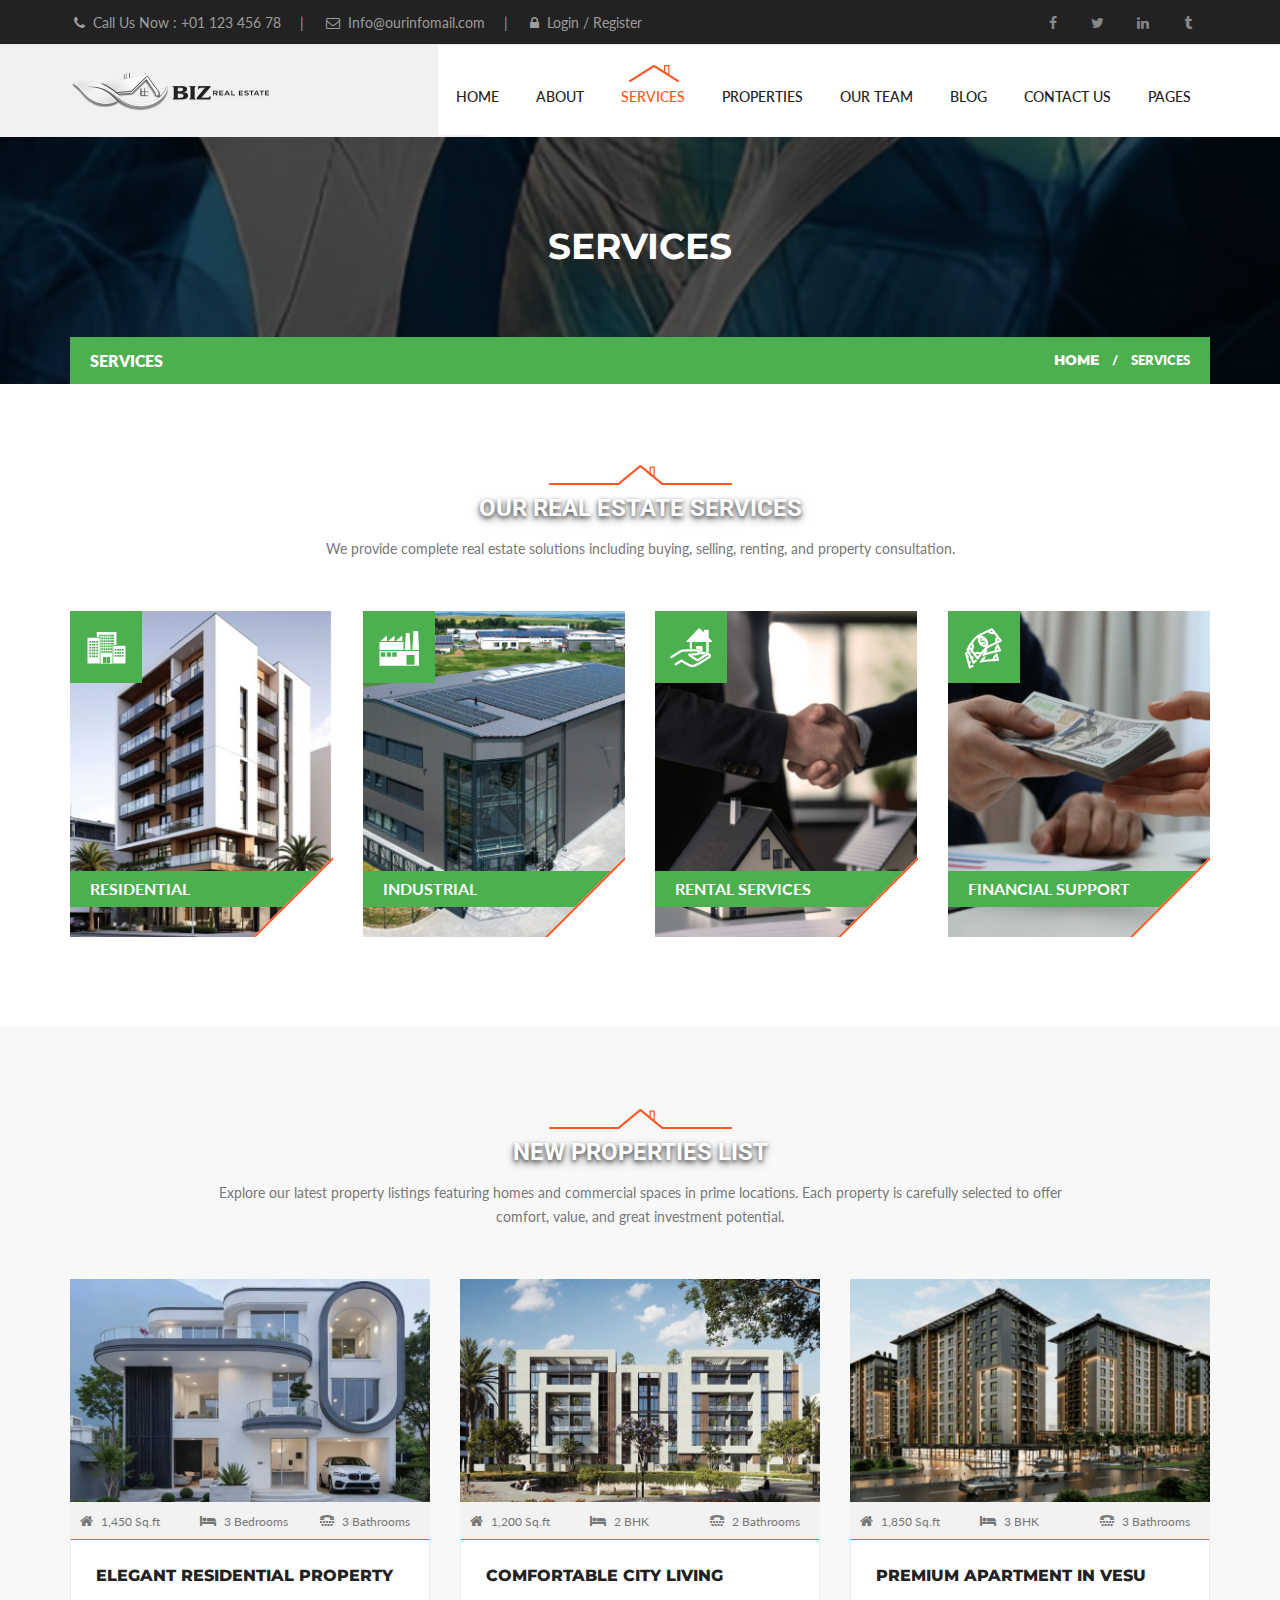
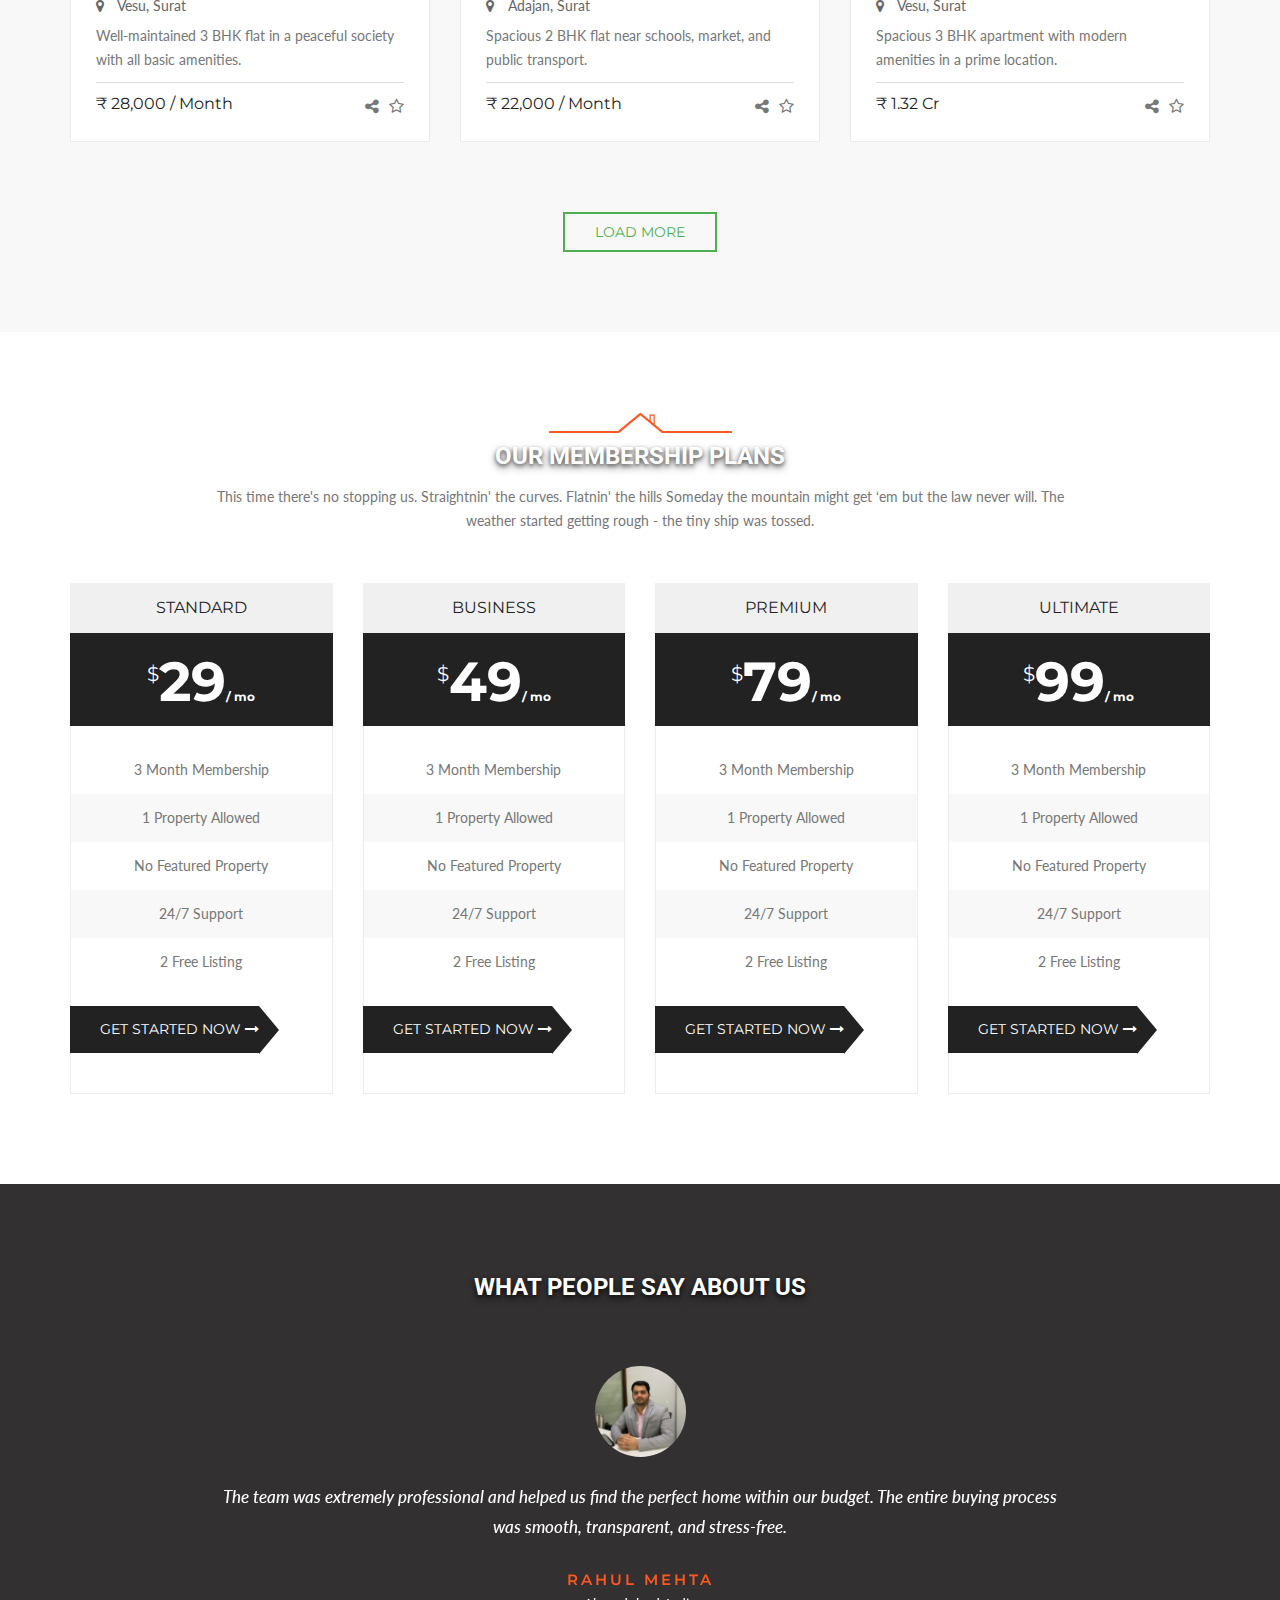
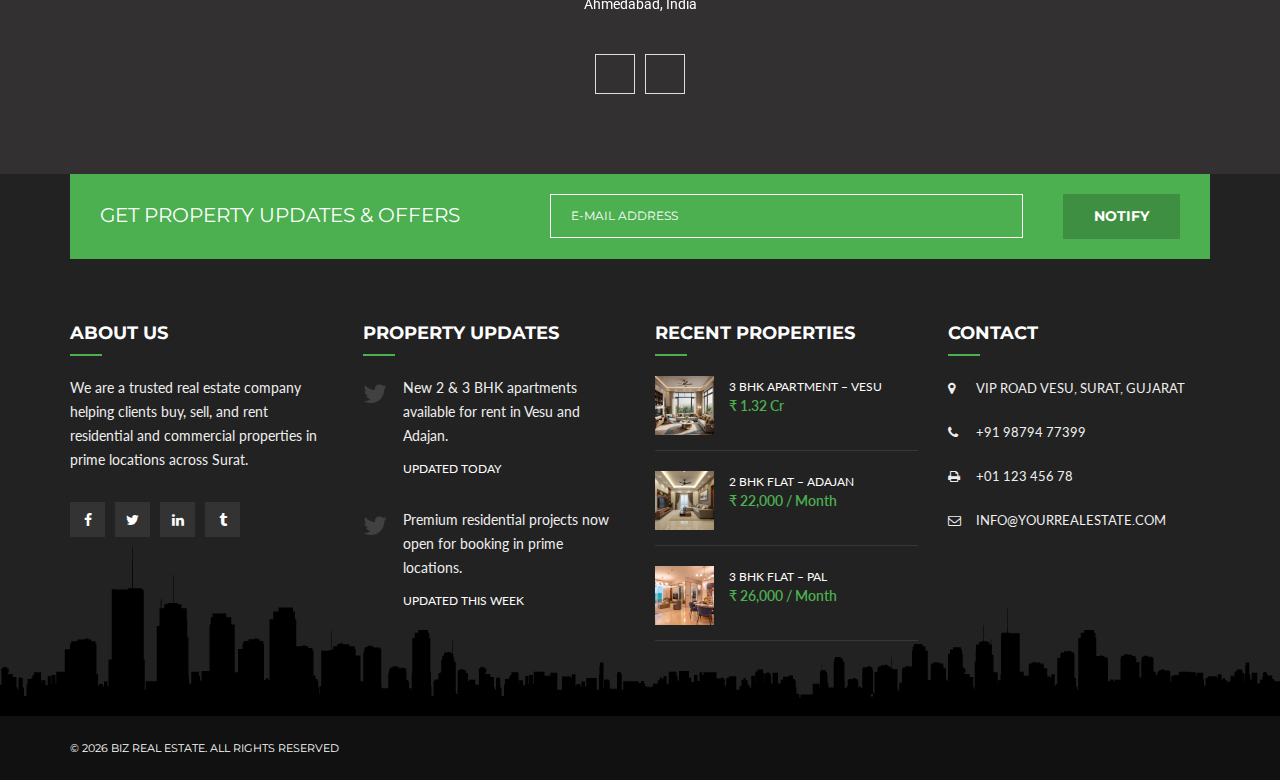
<file: 05-Services.html>
<!DOCTYPE html>
<html lang="en">
<head>
<meta charset="utf-8">
<meta name="viewport" content="width=device-width, initial-scale=1">
<title>Realtor | Real Estate HTML5 Template</title>
<meta name="keywords" content="HTML5,CSS3,HTML,Template,Multi-Purpose,M_Adnan,Corporate Theme,Realtor | Real Estate HTML5 Templates" >
<meta name="description" content="Realtor | Real Estate HTML5 Template">
<meta name="author" content="M_Adnan">

<!-- FONTS ONLINE -->
<link href='http://fonts.googleapis.com/css?family=Roboto:400,100,100italic,300,300italic,400italic,500,500italic,700,700italic,900,900italic' rel='stylesheet' type='text/css'>
<link href='http://fonts.googleapis.com/css?family=Lato:100,300,400,700,900' rel='stylesheet' type='text/css'>
<link href='http://fonts.googleapis.com/css?family=Montserrat:400,700' rel='stylesheet' type='text/css'>

<!--MAIN STYLE-->
<link href="css/bootstrap.min.css" rel="stylesheet" type="text/css">
<link href="css/main.css" rel="stylesheet" type="text/css">
<link href="css/style.css" rel="stylesheet" type="text/css">
<link href="css/animate.css" rel="stylesheet" type="text/css">
<link href="css/responsive.css" rel="stylesheet" type="text/css">
<link href="css/font-awesome.min.css" rel="stylesheet" type="text/css">

<!-- HTML5 Shim and Respond.js IE8 support of HTML5 elements and media queries -->
<!-- WARNING: Respond.js doesn't work if you view the page via file:// -->
<!--[if lt IE 9]>
    <script src="https://oss.maxcdn.com/libs/html5shiv/3.7.0/html5shiv.js"></script>
    <script src="https://oss.maxcdn.com/libs/respond.js/1.4.2/respond.min.js"></script>
<![endif]-->

</head>
<body>
<!-- Page Wrap ===========================================-->
<div id="wrap"> 
  
  <!--======= TOP BAR =========-->
  <div class="top-bar">
    <div class="container">
      <ul class="left-bar-side">
        <li>
          <p><i class="fa fa-phone"></i> Call Us Now : +01 123 456 78 </p>
          <span>|</span> </li>
        <li>
          <p><i class="fa fa-envelope-o"></i> Info@ourinfomail.com </p>
          <span>|</span> </li>
        <li>
          <p><i class="fa fa-lock"></i> Login / Register </p>
          <span>|</span> </li>
      </ul>
      <ul class="right-bar-side social_icons">
        <li class="facebook"> <a href="#."><i class="fa fa-facebook"></i> </a></li>
        <li class="twitter"> <a href="#."><i class="fa fa-twitter"></i> </a></li>
        <li class="linkedin"> <a href="#."><i class="fa fa-linkedin"></i> </a></li>
        <li class="tumblr"> <a href="#."><i class="fa fa-tumblr"></i> </a></li>
      </ul>
    </div>
  </div>
  
  <!--======= HEADER =========-->
  <header class="sticky">
    <div class="container"> 
      
      <!--======= LOGO =========-->
      <div class="logo"> <a href="#."><img src="images/logo1.png" alt="" ></a> </div>
      <!--======= NAV =========-->
      <nav> 
        
        <!--======= MENU START =========-->
        <ul class="ownmenu">
          <li><a href="index.html">Home</a>
            <ul class="dropdown">
              <li><a href="index.html">Home 1</a></li>
              <li><a href="02-Homepage-02.html">Home 2</a></li>
              <li><a href="03-Homepage-03.html">Home 3</a></li>
            </ul>
          </li>
          <li><a href="04-About-Us.html">About </a></li>
          <li  class="active"><a href="05-Services.html">Services</a></li>
          <li><a href="07-Property-Listing.html">Properties</a></li>
          <li><a href="06-Our-Agents.html">our Team</a></li>
          <li><a href="09-Blog.html">Blog</a></li>
          <li><a href="13-Contact-Us.html">Contact us</a></li>
          <li><a href="index.html">Pages</a> 
            
            <!--======= MEGA MENU =========-->
            <div class="megamenu full-width">
              <h6>All Pages</h6>
              <div class="row nav-post">
                <div class="col-sm-4 boder-da-r">
                  <ul>
                    <li><a href="index.html">Home 1</a></li>
                    <li><a href="02-Homepage-02.html">Home 2</a></li>
                    <li><a href="03-Homepage-03.html">Home 3</a></li>
                    <li><a href="04-About-Us.html">About </a></li>
                    <li><a href="05-Services.html">Services</a></li>
                    <li><a href="06-Our-Agents.html">Our Agents</a></li>
                    <li><a href="07-Property-Listing.html">Properties List</a></li>
                  </ul>
                </div>
                <div class="col-sm-4">
                  <ul>
                    <li><a href="07-Property-Listing.html">Properties List</a></li>
                    <li><a href="08-Property-Details.html">Properties Details</a></li>
                    <li><a href="09-Blog.html">Blog</a></li>
                    <li><a href="10-Single-Post.html">Blog Single</a></li>
                    <li><a href="11-Register.html">Register</a></li>
                    <li><a href="12-404.html">404</a></li>
                    <li><a href="13-Contact-Us.html">Contact us</a></li>
                  </ul>
                </div>
                <div class="col-sm-4"> <img class="absu" src="images/nav-image.png" alt="" > </div>
              </div>
            </div>
          </li>
        </ul>
        
        <!--======= SUBMIT COUPON =========-->
        <div class="sub-nav-co"> <a href="#."><i class="fa fa-search"></i></a> </div>
      </nav>
    </div>
  </header>
  
  <!--======= BANNER =========-->
  <div class="sub-banner">
    <div class="overlay">
      <div class="container">
        <h1>services</h1>
        <ol class="breadcrumb">
          <li class="pull-left">services</li>
          <li><a href="#">Home</a></li>
          <li class="active">services</li>
        </ol>
      </div>
    </div>
  </div>
  
  <!--======= SERVICES =========-->
  <section class="services">
    <div class="container"> 
      
      <!--======= TITTLE =========-->
      <div class="tittle"> <img src="images/head-top.png" alt="">
        <h3>Our Real Estate Services</h3>
        <p>We provide complete real estate solutions including buying, selling, renting, and property consultation.</p>
      </div>
      <ul class="row">
        
        <!--======= SERVICE SECTION =========-->
        <li class="col-sm-3">
          <section> 
            <!--======= SERVICE IMG =========--> 
            <img class="img-responsive" src="images/i11.png" alt="" >
            <div class="icon"> <img src="images/icon-services-1.png" alt=""> </div>
            
            <!--======= SERVICE HOVER =========-->
            <div class="ser-hover">
              <p>And when the odds are against him and their dangers work to do. You bet your life Speed Racer <a href="#." class="read-more">Read more <i class="fa fa-angle-double-right"></i></a> </p>
            </div>
            <a href="#." class="heading">Residential</a> </section>
        </li>
        
        <!--======= SERVICE SECTION =========-->
        <li class="col-sm-3">
          <section> 
            <!--======= SERVICE IMG =========--> 
            <img class="img-responsive" src="images/i12.png" alt="" >
            <div class="icon"> <img src="images/icon-services-2.png" alt=""> </div>
            
            <!--======= SERVICE HOVER =========-->
            <div class="ser-hover">
              <p>And when the odds are against him and their dangers work to do. You bet your life Speed Racer <a href="#." class="read-more">Read more <i class="fa fa-angle-double-right"></i></a> </p>
            </div>
            <a href="#." class="heading">industrial</a> </section>
        </li>
        
        <!--======= SERVICE SECTION =========-->
        <li class="col-sm-3">
          <section> 
            <!--======= SERVICE IMG =========--> 
            <img class="img-responsive" src="images/i13.png" alt="" >
            <div class="icon"> <img src="images/icon-services-3.png" alt=""> </div>
            
            <!--======= SERVICE HOVER =========-->
            <div class="ser-hover">
              <p>And when the odds are against him and their dangers work to do. You bet your life Speed Racer <a href="#." class="read-more">Read more <i class="fa fa-angle-double-right"></i></a> </p>
            </div>
            <a href="#." class="heading">Rental Services</a> </section>
        </li>
        
        <!--======= SERVICE SECTION =========-->
        <li class="col-sm-3">
          <section> 
            <!--======= SERVICE IMG =========--> 
            <img class="img-responsive" src="images/i14.png" alt="" >
            <div class="icon"> <img src="images/icon-services-4.png" alt=""> </div>
            
            <!--======= SERVICE HOVER =========-->
            <div class="ser-hover">
              <p>And when the odds are against him and their dangers work to do. You bet your life Speed Racer <a href="#." class="read-more">Read more <i class="fa fa-angle-double-right"></i></a> </p>
            </div>
            <a href="#." class="heading">financial support</a> </section>
        </li>
      </ul>
    </div>
  </section>
  
  <!--======= PROPERTY =========-->
  <section class="properties gray-bg">
    <div class="container"> 
      
      <!--======= TITTLE =========-->
      <div class="tittle"> <img src="images/head-top.png" alt="">
        <h3>new properties list</h3>
<p>
Explore our latest property listings featuring homes and commercial spaces in prime locations.
Each property is carefully selected to offer comfort, value, and great investment potential.
</p>
      </div>
      
      <!--======= PROPERTIES ROW =========-->
      <ul class="row">
        
        <!--======= PROPERTY =========-->
        <li class="col-sm-4"> 
          <!--======= TAGS =========-->
          
          <section> 
            <!--======= IMAGE =========-->
            <div class="img"> <img class="img-responsive" src="images/i56.png" alt="" > 
              <!--======= IMAGE HOVER =========-->
              
              <div class="over-proper"> <a href="#." class="btn font-montserrat">more details</a> </div>
            </div>
            <!--======= HOME INNER DETAILS =========-->
            <ul class="home-in">
              <li><span><i class="fa fa-home"></i> 1,450 Sq.ft</span></li>
              <li><span><i class="fa fa-bed"></i> 3 Bedrooms</span></li>
              <li><span><i class="fa fa-tty"></i> 3 Bathrooms</span></li>
            </ul>
            <!--======= HOME DETAILS =========-->
            <div class="detail-sec"> <a href="#." class="font-montserrat">Elegant Residential Property</a> <span class="locate"><i class="fa fa-map-marker"></i> Vesu, Surat</span>
              <p>Well-maintained 3 BHK flat in a peaceful society with all basic amenities. </p>
              <div class="share-p"> <span class="price font-montserrat">₹ 28,000 / Month</span> <i class="fa fa-star-o"></i> <i class="fa fa-share-alt"></i> </div>
            </div>
          </section>
        </li>
        
        <!--======= PROPERTY =========-->
        <li class="col-sm-4"> 
          <!--======= TAGS =========-->
          <section> 
            <!--======= IMAGE =========-->
            <div class="img"> <img class="img-responsive" src="images/i57.png" alt="" > 
              <!--======= IMAGE HOVER =========-->
              
              <div class="over-proper"> <a href="#." class="btn font-montserrat">more details</a> </div>
            </div>
            <!--======= HOME INNER DETAILS =========-->
            <ul class="home-in">
              <li><span><i class="fa fa-home"></i> 1,200 Sq.ft</span></li>
              <li><span><i class="fa fa-bed"></i> 2 BHK</span></li>
              <li><span><i class="fa fa-tty"></i> 2 Bathrooms</span></li>
            </ul>
            <!--======= HOME DETAILS =========-->
            <div class="detail-sec"> <a href="#." class="font-montserrat">Comfortable City Living</a> <span class="locate"><i class="fa fa-map-marker"></i> Adajan, Surat</span>
              <p>Spacious 2 BHK flat near schools, market, and public transport. </p>
              <div class="share-p"> <span class="price font-montserrat">₹ 22,000 / Month</span> <i class="fa fa-star-o"></i> <i class="fa fa-share-alt"></i> </div>
            </div>
          </section>
        </li>
        
        <!--======= PROPERTY =========-->
        <li class="col-sm-4"> 
          <!--======= TAGS =========-->
          
          <section> 
            <!--======= IMAGE =========-->
            <div class="img"> <img class="img-responsive" src="images/i58.png" alt="" > 
              <!--======= IMAGE HOVER =========-->
              
              <div class="over-proper"> <a href="#." class="btn font-montserrat">more details</a> </div>
            </div>
            <!--======= HOME INNER DETAILS =========-->
            <ul class="home-in">
               <li><span><i class="fa fa-home"></i> 1,850 Sq.ft</span></li>
              <li><span><i class="fa fa-bed"></i> 3 BHK</span></li>
              <li><span><i class="fa fa-tty"></i> 3 Bathrooms</span></li>
            </ul>
            <!--======= HOME DETAILS =========-->
            <div class="detail-sec"> <a href="#." class="font-montserrat">Premium Apartment in Vesu</a> <span class="locate"><i class="fa fa-map-marker"></i> Vesu, Surat</span>
              <p>Spacious 3 BHK apartment with modern amenities in a prime location. </p>
              <div class="share-p"> <span class="price font-montserrat">₹ 1.32 Cr</span> <i class="fa fa-star-o"></i> <i class="fa fa-share-alt"></i> </div>
            </div>
          </section>
        </li>
      </ul>
      
      <!--======= LOAD MORE BUTTON =========-->
      <div class="text-center"> <a href="#." class="load-more font-montserrat">Load More</a> </div>
    </div>
  </section>
  
  <!--======= PROPERTY =========-->
  <section class="pricing">
    <div class="container"> 
      
      <!--======= TITTLE =========-->
      <div class="tittle"> <img src="images/head-top.png" alt="">
        <h3>our membership plans</h3>
        <p>This time there's no stopping us. Straightnin' the curves. Flatnin' the hills Someday the mountain might get ‘em but the law never will. The weather started getting rough - the tiny ship was tossed.</p>
      </div>
      
       <!--======= PLAN ROW =========-->
      <div class="row">
        <div class="col-md-6">
          <ul class="row">
          
           <!--======= PALAN 1 =========-->
            <li class="col-sm-6">
              <h6>Standard</h6>
              <div class="price-head font-montserrat"> <span class="curency">$</span>29<span class="month">/ mo</span> </div>
              <div class="p-details">
                <p>3 Month Membership</p>
                <p class="gry-bg"> 1 Property Allowed</p>
                <p> No Featured Property</p>
                <p class="gry-bg"> 24/7 Support</p>
                <p> 2 Free Listing</p>
                <a href="#" class="font-montserrat">Get Started Now <i class="fa fa-long-arrow-right"></i></a> </div>
            </li>
            
            <!--======= PALAN 2 =========-->
            <li class="col-sm-6">
              <h6>business</h6>
              <div class="price-head font-montserrat"> <span class="curency">$</span>49<span class="month">/ mo</span> </div>
              <div class="p-details">
                <p>3 Month Membership</p>
                <p class="gry-bg"> 1 Property Allowed</p>
                <p> No Featured Property</p>
                <p class="gry-bg"> 24/7 Support</p>
                <p> 2 Free Listing</p>
                <a href="#" class="font-montserrat">Get Started Now <i class="fa fa-long-arrow-right"></i></a> </div>
            </li>
          </ul>
        </div>
        
        
        <div class="col-md-6">
          <ul class="row">
          
           <!--======= PALAN 1 =========-->
            <li class="col-sm-6 papular">
              <h6>premium</h6>
              <div class="price-head font-montserrat"> <span class="curency">$</span>79<span class="month">/ mo</span> </div>
              <div class="p-details">
                <p>3 Month Membership</p>
                <p class="gry-bg"> 1 Property Allowed</p>
                <p> No Featured Property</p>
                <p class="gry-bg"> 24/7 Support</p>
                <p> 2 Free Listing</p>
                <a href="#" class="font-montserrat">Get Started Now <i class="fa fa-long-arrow-right"></i></a> </div>
            </li>
            
            <!--======= PALAN 2 =========-->
            <li class="col-sm-6">
              <h6>ultimate</h6>
              <div class="price-head font-montserrat"> <span class="curency">$</span>99<span class="month">/ mo</span> </div>
              <div class="p-details">
                <p>3 Month Membership</p>
                <p class="gry-bg"> 1 Property Allowed</p>
                <p> No Featured Property</p>
                <p class="gry-bg"> 24/7 Support</p>
                <p> 2 Free Listing</p>
                <a href="#" class="font-montserrat">Get Started Now <i class="fa fa-long-arrow-right"></i></a> </div>
            </li>
          </ul>
        </div>
      </div>
    </div>
  </section>
  
  
  
  
  
    <!--======= TESTIMONILAS =========-->
  <section id="testimonials">
    <div class="container"> 
      
      <!--======= TITTLE =========-->
      <div class="tittle">
        <h3>what people say about us</h3>
      </div>
      <div class="testi"> 
        
        
        
        <div class="testi-slide">
        <div class="item">
                  
                  <div class="avatar"><img src="images/i59.png" alt="" ></div>
  <p>
    The team was extremely professional and helped us find the perfect home within our budget.
    The entire buying process was smooth, transparent, and stress-free.
  </p>
  <h5>Rahul Mehta</h5>
  <span>Ahmedabad, India</span>
</div>
                  
                  <div class="item">
                  
                  <div class="avatar"><img src="images/i60.png" alt="" ></div>
                  <p>
                    Excellent service and great property options.
                    They guided us at every step and ensured all documentation was handled properly.
                    Highly recommended for anyone looking to invest in real estate.
                  </p>
                  <h5>Neha Patel</h5>
                  <span>Surat, India</span>
                </div>
                  
                  </div>
        
      </div>
    </div>
  </section>

  <!--======= FOOTER =========-->
  <footer>
    <div class="container"> 
      
      <!--======= NEWSLETTER =========-->
      <div class="subcribe">
        <div class="col-sm-5 no-padding">
          <h4>Get Property Updates & Offers</h4>
        </div>
        <div class="col-sm-7 no-padding">
          <form>
            <input class="font-montserrat" type="email" placeholder="E-mail Address" value="" required>
            <button type="submit" class="btn"> Notify</button>
          </form>
        </div>
      </div>
      <ul class="row">
        
        <!--======= HAPPY CLIENTS =========-->
        <li class="col-sm-3">
          <h5>About us</h5>
          <hr>
  <p>
    We are a trusted real estate company helping clients buy, sell, and rent
    residential and commercial properties in prime locations across Surat.
  </p>          
          <!--======= SOCIAL ICONS =========-->
          
          <ul class="social_icons">
            <li class="facebook"> <a href="#."><i class="fa fa-facebook"></i> </a></li>
            <li class="twitter"> <a href="#."><i class="fa fa-twitter"></i> </a></li>
            <li class="linkedin"> <a href="#."><i class="fa fa-linkedin"></i> </a></li>
            <li class="tumblr"> <a href="#."><i class="fa fa-tumblr"></i> </a></li>
          </ul>
        </li>
        
        <!--======= HAPPY CLIENTS =========-->
        <li class="col-sm-3"> 
          <!--======= LINKS =========-->
          <h5>Property Updates</h5>
          <hr>
          <ul class="tweet">
            <li>
              <p>New 2 & 3 BHK apartments available for rent in Vesu and Adajan.</p>
              <span>Updated Today</span> </li>
            <li>
              <p>Premium residential projects now open for booking in prime locations. </p>
              <span>Updated This Week</span> </li>
          </ul>
        </li>
        <li class="col-sm-3">
          <h5>recent properties</h5>
          <hr>
          <ul class="recent-come">
            <li>
              <div class="img-post"> <img src="images/i35.png" alt=""> </div>
              <div class="text-post"> <a href="#.">3 BHK Apartment – Vesu</a> <span>₹ 1.32 Cr</span> </div>
            </li>
            <li>
              <div class="img-post"> <img src="images/i36.png" alt=""> </div>
              <div class="text-post"> <a href="#.">2 BHK Flat – Adajan</a> <span>₹ 22,000 / Month</span> </div>
            </li>
            <li>
              <div class="img-post"> <img src="images/i37.png" alt=""> </div>
              <div class="text-post"> <a href="#.">3 BHK Flat – Pal</a> <span>₹ 26,000 / Month</span> </div>
            </li>
          </ul>
        </li>
        
        <!--======= HAPPY CLIENTS =========-->
        <li class="col-sm-3"> 
          <!--======= LINKS =========-->
          <h5>Contact</h5>
          <hr>
          <div class="loc-info">
            <p><i class="fa fa-map-marker"></i> VIP road Vesu,
              Surat, Gujarat</p>
            <p><i class="fa fa-phone"></i> +91 98794 77399</p>
            <p><i class="fa fa-print"></i> +01 123 456 78</p>
            <p><i class="fa fa-envelope-o"></i> info@yourrealestate.com</p>
          </div>
        </li>
      </ul>
    </div>
  </footer>
  
  
  <!--======= RIGHTS =========-->
  <div class="rights">
    <div class="container">
      <p class="font-montserrat">© 2026 Biz Real Estate. All rights reserved</p>
    </div>
  </div>
</div>
<script src="js/jquery-1.11.0.min.js"></script> 
<script src="js/wow.min.js"></script> 
<script src="js/bootstrap-select.js"></script> 
<script src="js/bootstrap.min.js"></script> 
<script src="js/jquery.stellar.js"></script> 
<script src="js/jquery.flexslider-min.js"></script> 
<script src="js/owl.carousel.min.js"></script> 
<script src="js/jquery.sticky.js"></script> 
<script src="js/own-menu.js"></script> 
<script src="js/jquery.nouislider.min.js"></script> 
<script src="js/bootstrap-select.js"></script> 
<script src="js/main.js"></script>
</body>
</html>
</file>
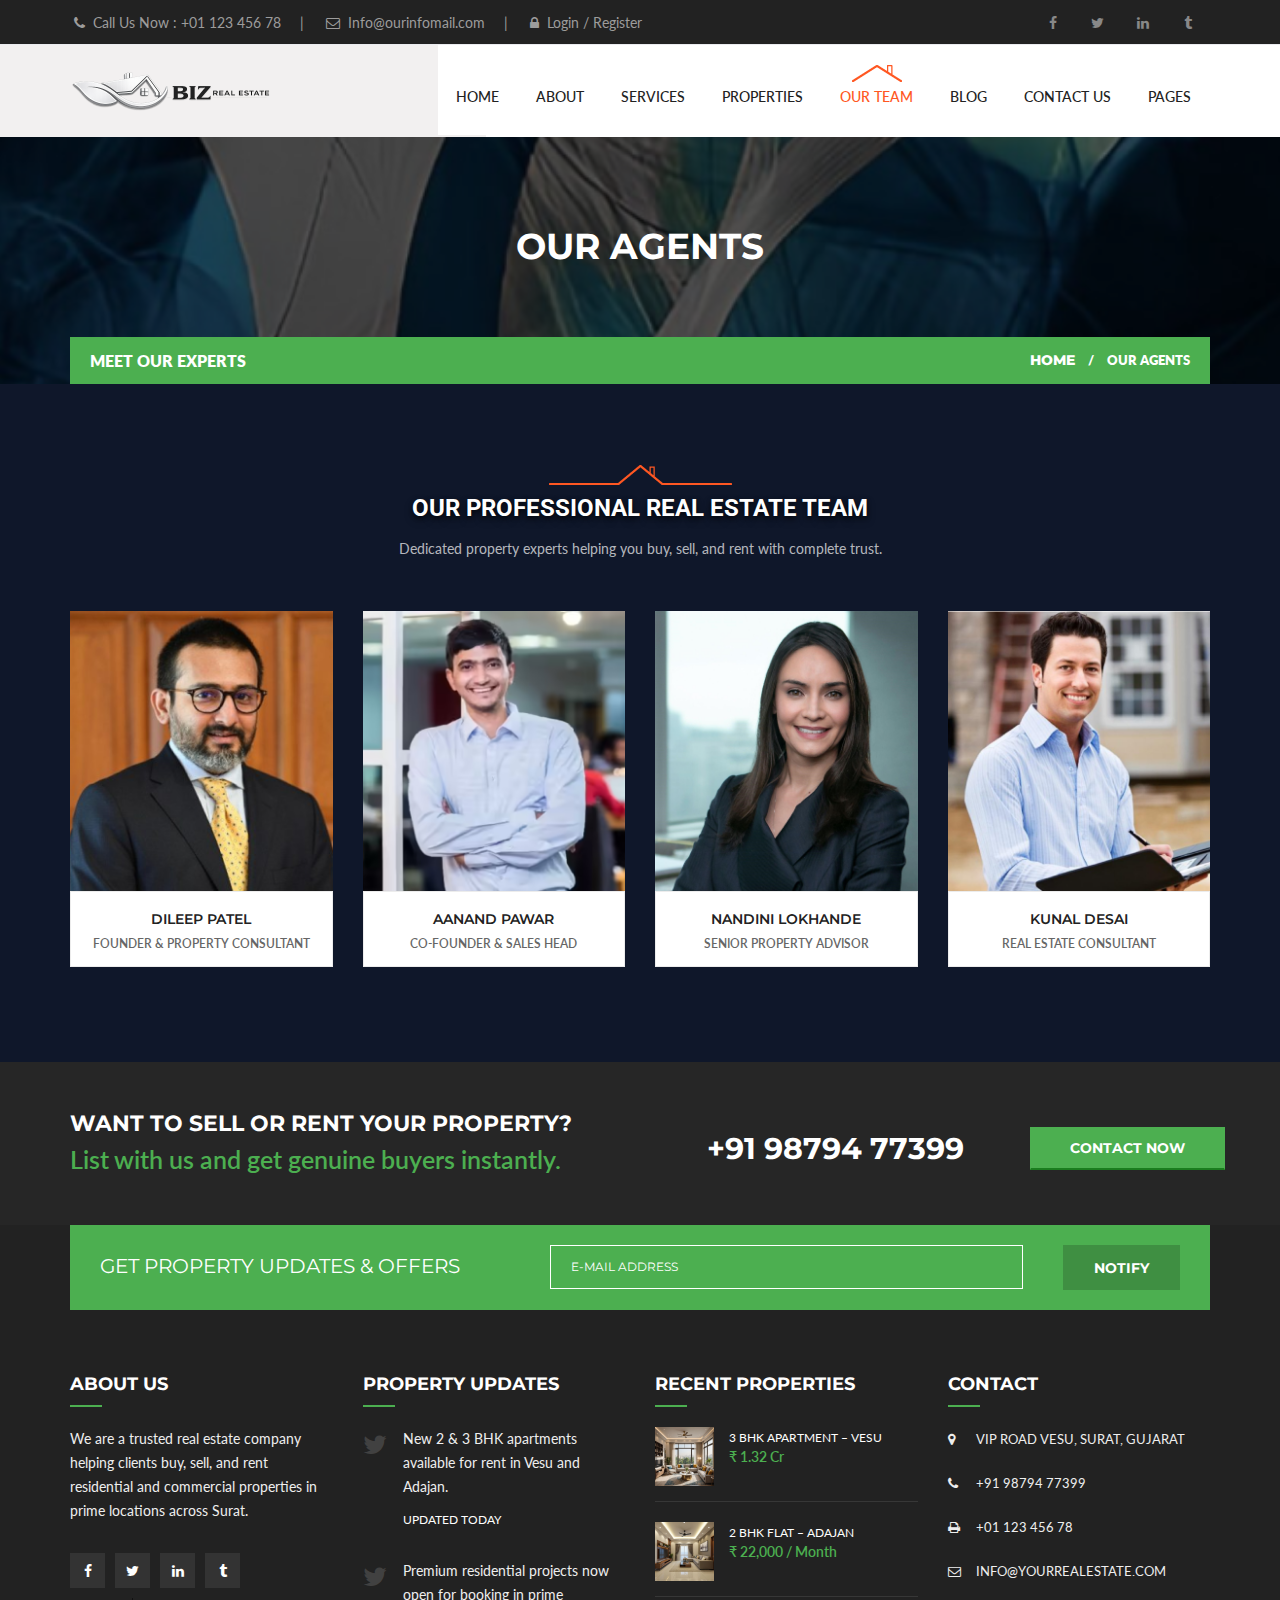
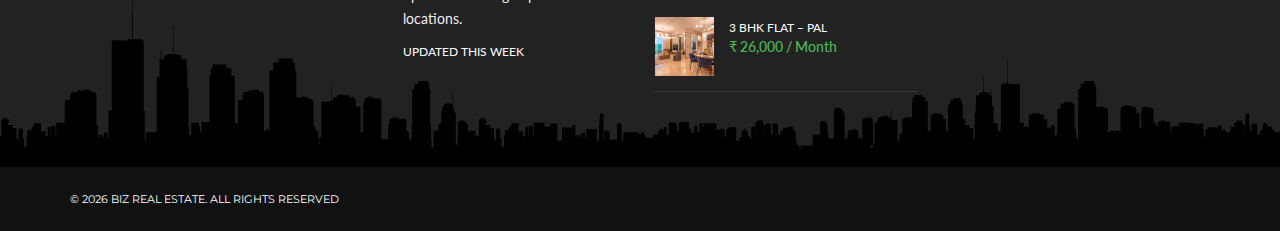
<file: 06-Our-Agents.html>
<!DOCTYPE html>
<html lang="en">
<head>
<meta charset="utf-8">
<meta name="viewport" content="width=device-width, initial-scale=1">
<title>Realtor | Real Estate HTML5 Template</title>
<meta name="keywords" content="HTML5,CSS3,HTML,Template,Multi-Purpose,M_Adnan,Corporate Theme,Realtor | Real Estate HTML5 Templates" >
<meta name="description" content="Realtor | Real Estate HTML5 Template">
<meta name="author" content="M_Adnan">

<!-- FONTS ONLINE -->
<link href='http://fonts.googleapis.com/css?family=Roboto:400,100,100italic,300,300italic,400italic,500,500italic,700,700italic,900,900italic' rel='stylesheet' type='text/css'>
<link href='http://fonts.googleapis.com/css?family=Lato:100,300,400,700,900' rel='stylesheet' type='text/css'>
<link href='http://fonts.googleapis.com/css?family=Montserrat:400,700' rel='stylesheet' type='text/css'>

<!--MAIN STYLE-->
<link href="css/bootstrap.min.css" rel="stylesheet" type="text/css">
<link href="css/main.css" rel="stylesheet" type="text/css">
<link href="css/style.css" rel="stylesheet" type="text/css">
<link href="css/animate.css" rel="stylesheet" type="text/css">
<link href="css/responsive.css" rel="stylesheet" type="text/css">
<link href="css/font-awesome.min.css" rel="stylesheet" type="text/css">

<!-- HTML5 Shim and Respond.js IE8 support of HTML5 elements and media queries -->
<!-- WARNING: Respond.js doesn't work if you view the page via file:// -->
<!--[if lt IE 9]>
    <script src="https://oss.maxcdn.com/libs/html5shiv/3.7.0/html5shiv.js"></script>
    <script src="https://oss.maxcdn.com/libs/respond.js/1.4.2/respond.min.js"></script>
<![endif]-->

</head>
<body>
<!-- Page Wrap ===========================================-->
<div id="wrap"> 
  
  <!--======= TOP BAR =========-->
  <div class="top-bar">
    <div class="container">
      <ul class="left-bar-side">
        <li>
          <p><i class="fa fa-phone"></i> Call Us Now : +01 123 456 78 </p>
          <span>|</span> </li>
        <li>
          <p><i class="fa fa-envelope-o"></i> Info@ourinfomail.com </p>
          <span>|</span> </li>
        <li>
          <p><i class="fa fa-lock"></i> Login / Register </p>
          <span>|</span> </li>
      </ul>
      <ul class="right-bar-side social_icons">
        <li class="facebook"> <a href="#."><i class="fa fa-facebook"></i> </a></li>
        <li class="twitter"> <a href="#."><i class="fa fa-twitter"></i> </a></li>
        <li class="linkedin"> <a href="#."><i class="fa fa-linkedin"></i> </a></li>
        <li class="tumblr"> <a href="#."><i class="fa fa-tumblr"></i> </a></li>
      </ul>
    </div>
  </div>
  
  <!--======= HEADER =========-->
  <header class="sticky">
    <div class="container"> 
      
      <!--======= LOGO =========-->
      <div class="logo"> <a href="#."><img src="images/logo1.png" alt="" ></a> </div>
      <!--======= NAV =========-->
      <nav> 
        
        <!--======= MENU START =========-->
        <ul class="ownmenu">
          <li><a href="index.html">Home</a>
            <ul class="dropdown">
              <li><a href="index.html">Home 1</a></li>
              <li><a href="02-Homepage-02.html">Home 2</a></li>
              <li><a href="03-Homepage-03.html">Home 3</a></li>
            </ul>
          </li>
          <li><a href="04-About-Us.html">About </a></li>
          <li><a href="05-Services.html">Services</a></li>
          <li><a href="07-Property-Listing.html">Properties</a></li>
          <li class="active"><a href="06-Our-Agents.html">our Team</a></li>
          <li><a href="09-Blog.html">Blog</a></li>
          <li><a href="13-Contact-Us.html">Contact us</a></li>
          <li><a href="index.html">Pages</a> 
            
            <!--======= MEGA MENU =========-->
            <div class="megamenu full-width">
              <h6>All Pages</h6>
              <div class="row nav-post">
                <div class="col-sm-4 boder-da-r">
                  <ul>
                    <li><a href="index.html">Home 1</a></li>
                    <li><a href="02-Homepage-02.html">Home 2</a></li>
                    <li><a href="03-Homepage-03.html">Home 3</a></li>
                    <li><a href="04-About-Us.html">About </a></li>
                    <li><a href="05-Services.html">Services</a></li>
                    <li><a href="06-Our-Agents.html">Our Agents</a></li>
                    <li><a href="07-Property-Listing.html">Properties List</a></li>
                  </ul>
                </div>
                <div class="col-sm-4">
                  <ul>
                    <li><a href="07-Property-Listing.html">Properties List</a></li>
                    <li><a href="08-Property-Details.html">Properties Details</a></li>
                    <li><a href="09-Blog.html">Blog</a></li>
                    <li><a href="10-Single-Post.html">Blog Single</a></li>
                    <li><a href="11-Register.html">Register</a></li>
                    <li><a href="12-404.html">404</a></li>
                    <li><a href="13-Contact-Us.html">Contact us</a></li>
                  </ul>
                </div>
                <div class="col-sm-4"> <img class="absu" src="images/nav-image.png" alt="" > </div>
              </div>
            </div>
          </li>
        </ul>
        
        <!--======= SUBMIT COUPON =========-->
        <div class="sub-nav-co"> <a href="#."><i class="fa fa-search"></i></a> </div>
      </nav>
    </div>
  </header>
  
  <!--======= BANNER =========-->
  <div class="sub-banner">
    <div class="overlay">
      <div class="container">
        <h1>OUR AGENTS</h1>
        <ol class="breadcrumb">
          <li class="pull-left">meet our experts</li>
          <li><a href="#">Home</a></li>
          <li class="active">our agents</li>
        </ol>
      </div>
    </div>
  </div>
  
   
  <!--======= TEAM =========-->
  <section id="team">
    <div class="container"> 
      <!--======= TITTLE =========-->
      <div class="tittle"> <img src="images/head-top.png" alt="">
        <h3>Our Professional Real Estate Team</h3>
        <p>Dedicated property experts helping you buy, sell, and rent with complete trust.</p>
      </div>
      <div class="row">
        <div class="col-md-6"> 
          
          <!--======= TEAM ROW =========-->
          <ul class="row">
            
            <!--======= TEAM =========-->
            <li class="col-sm-6">
              <div class="team"> <img class="img-responsive" src="images/i24.png" alt="">
                <div class="team-over"> 
                  <!--======= SOCIAL ICON =========-->
                  <ul class="social_icons animated-6s fadeInUp">
                    <li class="facebook"><a href="#."><i class="fa fa-facebook"></i></a></li>
                    <li class="twitter"><a href="#."><i class="fa fa-twitter"></i></a></li>
                    <li class="googleplus"><a href="#."><i class="fa fa-google-plus"></i></a></li>
                    <li class="linkedin"><a href="#."><i class="fa fa-linkedin"></i></a></li>
                  </ul>
                </div>
                
                <!--======= TEAM DETAILS =========-->
                <div class="team-detail">
                  <h6>Dileep Patel</h6>
                  <p>Founder & Property Consultant</p>
                </div>
              </div>
            </li>
            
            <!--======= TEAM =========-->
            <li class="col-sm-6">
              <div class="team"> <img class="img-responsive" src="images/i22.png" alt="">
                <div class="team-over"> 
                  <!--======= SOCIAL ICON =========-->
                  <ul class="social_icons animated-6s fadeInUp">
                    <li class="facebook"><a href="#."><i class="fa fa-facebook"></i></a></li>
                    <li class="twitter"><a href="#."><i class="fa fa-twitter"></i></a></li>
                    <li class="googleplus"><a href="#."><i class="fa fa-google-plus"></i></a></li>
                    <li class="linkedin"><a href="#."><i class="fa fa-linkedin"></i></a></li>
                  </ul>
                </div>
                
                <!--======= TEAM DETAILS =========-->
                <div class="team-detail">
                  <h6>Aanand Pawar </h6>
                  <p>Co-Founder & Sales Head</p>
                </div>
              </div>
            </li>
          </ul>
        </div>
        <div class="col-md-6"> 
          
          <!--======= TEAM ROW =========-->
          <ul class="row">
            
            <!--======= TEAM =========-->
            <li class="col-sm-6">
              <div class="team"> <img class="img-responsive" src="images/i23.png" alt="">
                <div class="team-over"> 
                  <!--======= SOCIAL ICON =========-->
                  <ul class="social_icons animated-6s fadeInUp">
                    <li class="facebook"><a href="#."><i class="fa fa-facebook"></i></a></li>
                    <li class="twitter"><a href="#."><i class="fa fa-twitter"></i></a></li>
                    <li class="googleplus"><a href="#."><i class="fa fa-google-plus"></i></a></li>
                    <li class="linkedin"><a href="#."><i class="fa fa-linkedin"></i></a></li>
                  </ul>
                </div>
                
                <!--======= TEAM DETAILS =========-->
                <div class="team-detail">
                  <h6>Nandini Lokhande </h6>
                  <p>Senior Property Advisor </p>
                </div>
              </div>
            </li>
            
            <!--======= TEAM =========-->
            <li class="col-sm-6">
              <div class="team"> <img class="img-responsive" src="images/i25.png" alt="">
                <div class="team-over"> 
                  <!--======= SOCIAL ICON =========-->
                  <ul class="social_icons animated-6s fadeInUp">
                    <li class="facebook"><a href="#."><i class="fa fa-facebook"></i></a></li>
                    <li class="twitter"><a href="#."><i class="fa fa-twitter"></i></a></li>
                    <li class="googleplus"><a href="#."><i class="fa fa-google-plus"></i></a></li>
                    <li class="linkedin"><a href="#."><i class="fa fa-linkedin"></i></a></li>
                  </ul>
                </div>
                
                <!--======= TEAM DETAILS =========-->
                <div class="team-detail">
                  <h6>Kunal Desai </h6>
                  <p>Real Estate Consultant</p>
                </div>
              </div>
            </li>
          </ul>
        </div>
      </div>
    </div>
  </section>
  
  <!--======= CALL US =========-->
  
  <section class="call-us">
    <div class="overlay">
      <div class="container">
        <ul class="row">
          <li class="col-sm-6">
            <h4>Want to Sell or Rent Your Property?</h4>
            <h6>List with us and get genuine buyers instantly.</h6>
          </li>
          <li class="col-sm-4">
            <h1>+91 98794 77399</h1>
          </li>
          <li class="col-sm-2 no-padding"> <a href="#." class="btn">Contact Now</a> </li>
        </ul>
      </div>
    </div>
  </section>



  
  <!--======= FOOTER =========-->
  <footer>
    <div class="container"> 
      
      <!--======= NEWSLETTER =========-->
      <div class="subcribe">
        <div class="col-sm-5 no-padding">
          <h4>Get Property Updates & Offers</h4>
        </div>
        <div class="col-sm-7 no-padding">
          <form>
            <input class="font-montserrat" type="email" placeholder="E-mail Address" value="" required>
            <button type="submit" class="btn"> Notify</button>
          </form>
        </div>
      </div>
      <ul class="row">
        
        <!--======= HAPPY CLIENTS =========-->
        <li class="col-sm-3">
          <h5>About us</h5>
          <hr>
  <p>
    We are a trusted real estate company helping clients buy, sell, and rent
    residential and commercial properties in prime locations across Surat.
  </p>          
          <!--======= SOCIAL ICONS =========-->
          
          <ul class="social_icons">
            <li class="facebook"> <a href="#."><i class="fa fa-facebook"></i> </a></li>
            <li class="twitter"> <a href="#."><i class="fa fa-twitter"></i> </a></li>
            <li class="linkedin"> <a href="#."><i class="fa fa-linkedin"></i> </a></li>
            <li class="tumblr"> <a href="#."><i class="fa fa-tumblr"></i> </a></li>
          </ul>
        </li>
        
        <!--======= HAPPY CLIENTS =========-->
        <li class="col-sm-3"> 
          <!--======= LINKS =========-->
          <h5>Property Updates</h5>
          <hr>
          <ul class="tweet">
            <li>
              <p>New 2 & 3 BHK apartments available for rent in Vesu and Adajan.</p>
              <span>Updated Today</span> </li>
            <li>
              <p>Premium residential projects now open for booking in prime locations. </p>
              <span>Updated This Week</span> </li>
          </ul>
        </li>
        <li class="col-sm-3">
          <h5>recent properties</h5>
          <hr>
          <ul class="recent-come">
            <li>
              <div class="img-post"> <img src="images/i35.png" alt=""> </div>
              <div class="text-post"> <a href="#.">3 BHK Apartment – Vesu</a> <span>₹ 1.32 Cr</span> </div>
            </li>
            <li>
              <div class="img-post"> <img src="images/i36.png" alt=""> </div>
              <div class="text-post"> <a href="#.">2 BHK Flat – Adajan</a> <span>₹ 22,000 / Month</span> </div>
            </li>
            <li>
              <div class="img-post"> <img src="images/i37.png" alt=""> </div>
              <div class="text-post"> <a href="#.">3 BHK Flat – Pal</a> <span>₹ 26,000 / Month</span> </div>
            </li>
          </ul>
        </li>
        
        <!--======= HAPPY CLIENTS =========-->
        <li class="col-sm-3"> 
          <!--======= LINKS =========-->
          <h5>Contact</h5>
          <hr>
          <div class="loc-info">
            <p><i class="fa fa-map-marker"></i> VIP road Vesu,
              Surat, Gujarat</p>
            <p><i class="fa fa-phone"></i> +91 98794 77399</p>
            <p><i class="fa fa-print"></i> +01 123 456 78</p>
            <p><i class="fa fa-envelope-o"></i> info@yourrealestate.com</p>
          </div>
        </li>
      </ul>
    </div>
  </footer>
  
  
  <!--======= RIGHTS =========-->
  <div class="rights">
    <div class="container">
      <p class="font-montserrat">© 2026 Biz Real Estate. All rights reserved</p>
    </div>
  </div>
</div>
<script src="js/jquery-1.11.0.min.js"></script> 
<script src="js/wow.min.js"></script> 
<script src="js/bootstrap-select.js"></script> 
<script src="js/bootstrap.min.js"></script> 
<script src="js/jquery.stellar.js"></script> 
<script src="js/jquery.flexslider-min.js"></script> 
<script src="js/owl.carousel.min.js"></script> 
<script src="js/jquery.sticky.js"></script> 
<script src="js/own-menu.js"></script> 
<script src="js/jquery.nouislider.min.js"></script> 
<script src="js/bootstrap-select.js"></script> 
<script src="js/main.js"></script>
</body>
</html>
</file>
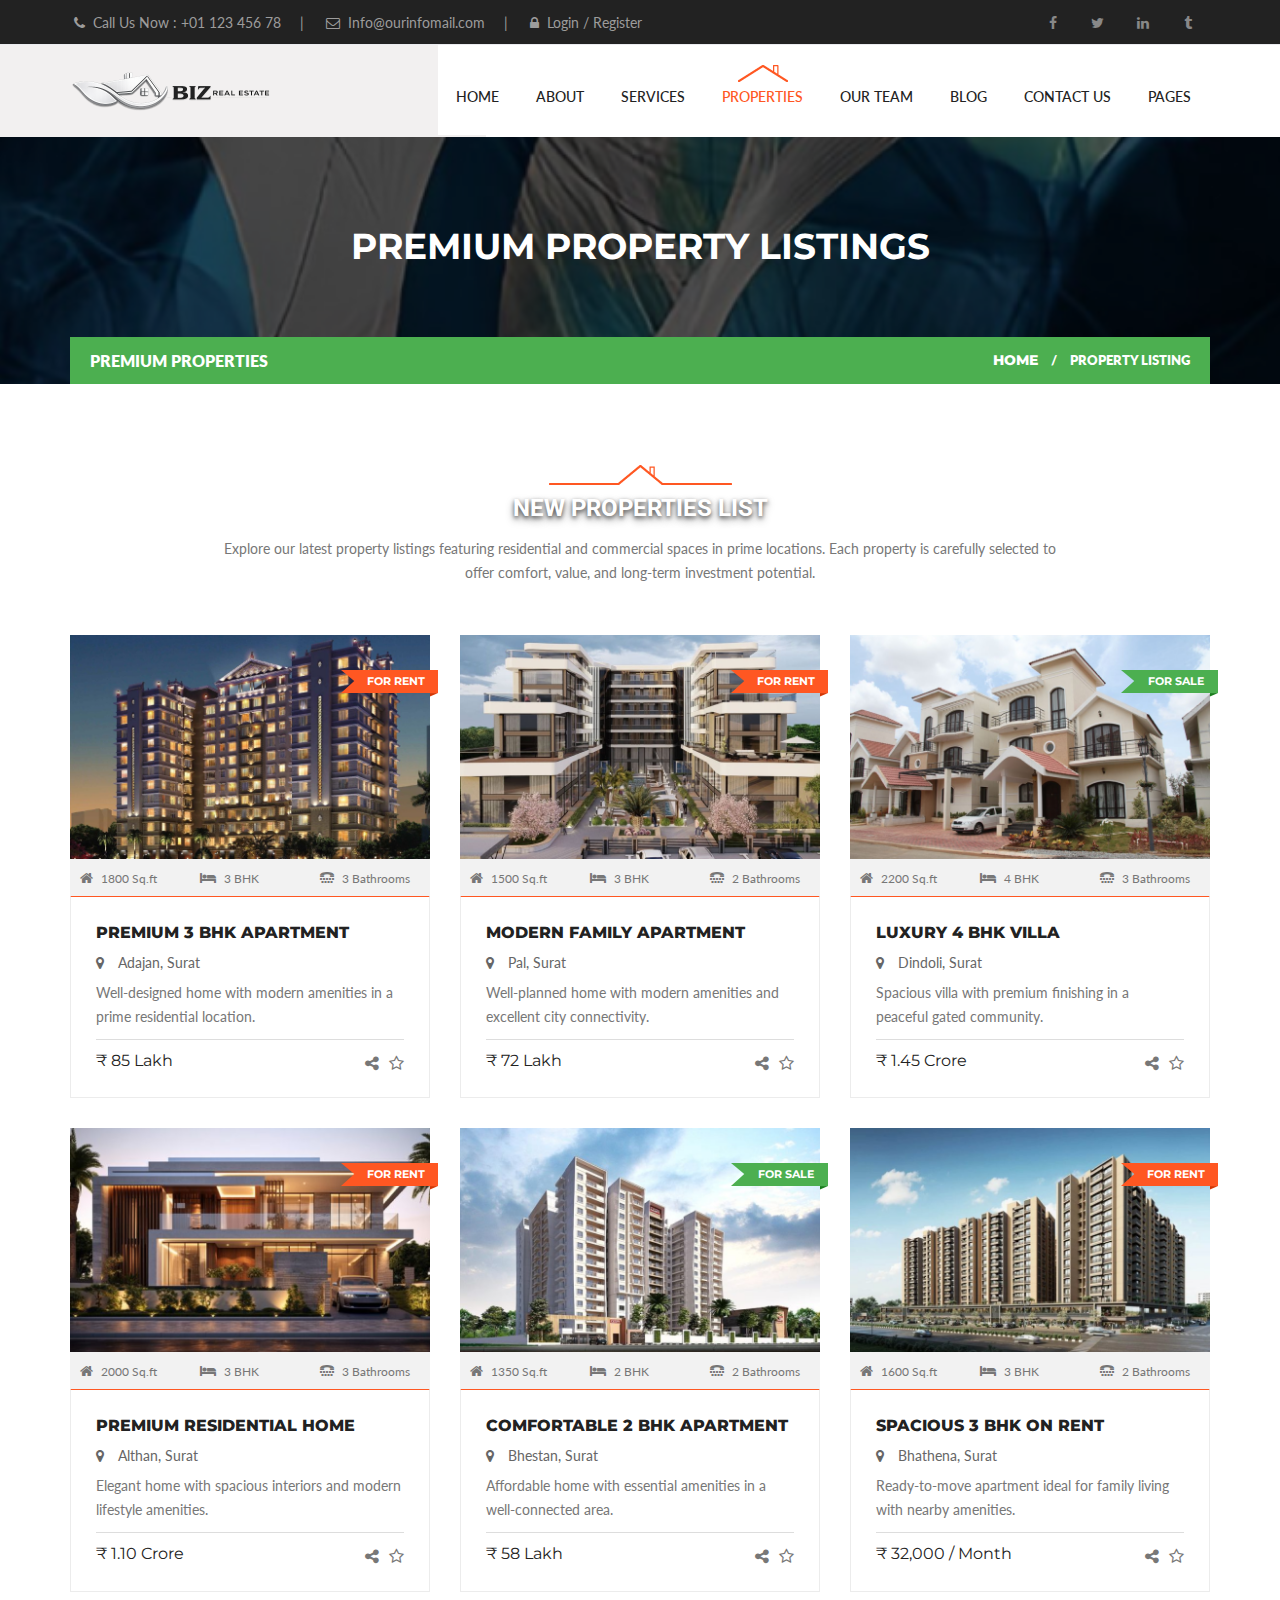
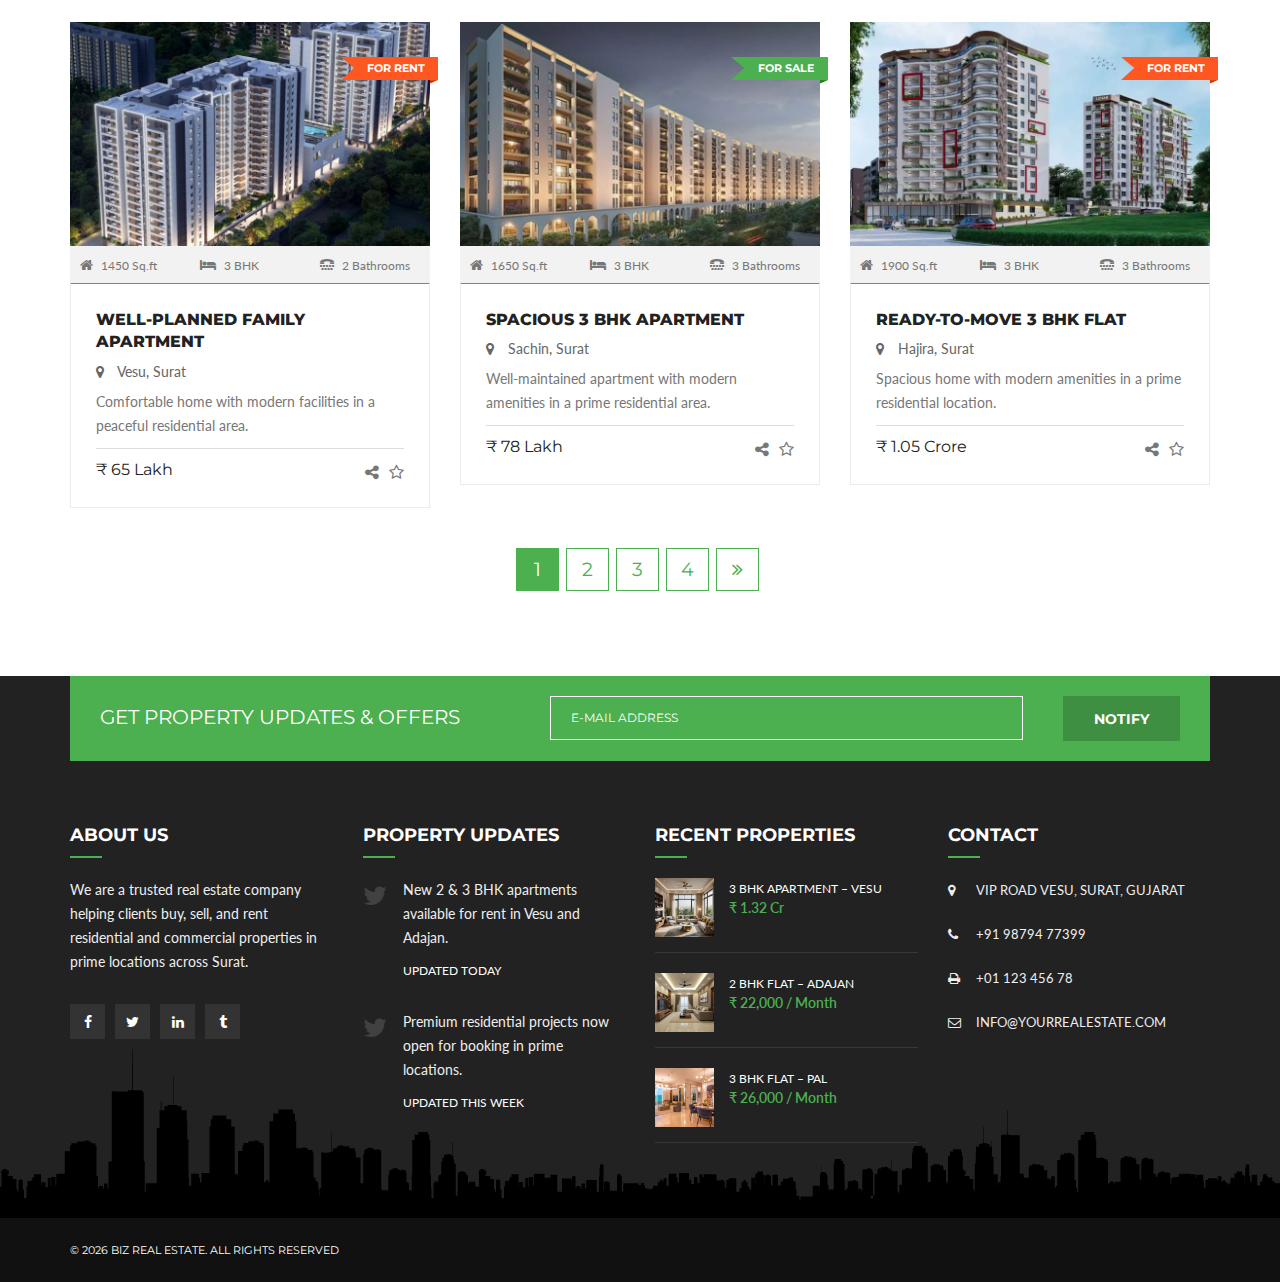
<file: 07-Property-Listing.html>
<!DOCTYPE html>
<html lang="en">
<head>
<meta charset="utf-8">
<meta name="viewport" content="width=device-width, initial-scale=1">
<title>Realtor | Real Estate HTML5 Template</title>
<meta name="keywords" content="HTML5,CSS3,HTML,Template,Multi-Purpose,M_Adnan,Corporate Theme,Realtor | Real Estate HTML5 Templates" >
<meta name="description" content="Realtor | Real Estate HTML5 Template">
<meta name="author" content="M_Adnan">

<!-- FONTS ONLINE -->
<link href='http://fonts.googleapis.com/css?family=Roboto:400,100,100italic,300,300italic,400italic,500,500italic,700,700italic,900,900italic' rel='stylesheet' type='text/css'>
<link href='http://fonts.googleapis.com/css?family=Lato:100,300,400,700,900' rel='stylesheet' type='text/css'>
<link href='http://fonts.googleapis.com/css?family=Montserrat:400,700' rel='stylesheet' type='text/css'>

<!--MAIN STYLE-->
<link href="css/bootstrap.min.css" rel="stylesheet" type="text/css">
<link href="css/main.css" rel="stylesheet" type="text/css">
<link href="css/style.css" rel="stylesheet" type="text/css">
<link href="css/animate.css" rel="stylesheet" type="text/css">
<link href="css/responsive.css" rel="stylesheet" type="text/css">
<link href="css/font-awesome.min.css" rel="stylesheet" type="text/css">

<!-- HTML5 Shim and Respond.js IE8 support of HTML5 elements and media queries -->
<!-- WARNING: Respond.js doesn't work if you view the page via file:// -->
<!--[if lt IE 9]>
    <script src="https://oss.maxcdn.com/libs/html5shiv/3.7.0/html5shiv.js"></script>
    <script src="https://oss.maxcdn.com/libs/respond.js/1.4.2/respond.min.js"></script>
<![endif]-->

</head>
<body>
<!-- Page Wrap ===========================================-->
<div id="wrap"> 
  
  <!--======= TOP BAR =========-->
  <div class="top-bar">
    <div class="container">
      <ul class="left-bar-side">
        <li>
          <p><i class="fa fa-phone"></i> Call Us Now : +01 123 456 78 </p>
          <span>|</span> </li>
        <li>
          <p><i class="fa fa-envelope-o"></i> Info@ourinfomail.com </p>
          <span>|</span> </li>
        <li>
          <p><i class="fa fa-lock"></i> Login / Register </p>
          <span>|</span> </li>
      </ul>
      <ul class="right-bar-side social_icons">
        <li class="facebook"> <a href="#."><i class="fa fa-facebook"></i> </a></li>
        <li class="twitter"> <a href="#."><i class="fa fa-twitter"></i> </a></li>
        <li class="linkedin"> <a href="#."><i class="fa fa-linkedin"></i> </a></li>
        <li class="tumblr"> <a href="#."><i class="fa fa-tumblr"></i> </a></li>
      </ul>
    </div>
  </div>
  
  <!--======= HEADER =========-->
  <header class="sticky">
    <div class="container"> 
      
      <!--======= LOGO =========-->
      <div class="logo"> <a href="#."><img src="images/logo1.png" alt="" ></a> </div>
      <!--======= NAV =========-->
      <nav> 
        
        <!--======= MENU START =========-->
        <ul class="ownmenu">
          <li><a href="index.html">Home</a>
            <ul class="dropdown animated-4s fadeInRight">
              <li><a href="index.html">Home 1</a></li>
              <li><a href="02-Homepage-02.html">Home 2</a></li>
              <li><a href="03-Homepage-03.html">Home 3</a></li>
            </ul>
          </li>
          <li><a href="04-About-Us.html">About </a></li>
          <li><a href="05-Services.html">Services</a></li>
          <li  class="active"><a href="07-Property-Listing.html">Properties</a></li>
          <li><a href="06-Our-Agents.html">our Team</a></li>
          <li><a href="09-Blog.html">Blog</a></li>
          <li><a href="13-Contact-Us.html">Contact us</a></li>
          <li><a href="index.html">Pages</a> 
            
            <!--======= MEGA MENU =========-->
            <div class="megamenu full-width animated-4s fadeInRight">
              <h6>All Pages</h6>
              <div class="row nav-post">
                <div class="col-sm-4 boder-da-r">
                  <ul>
                    <li><a href="index.html">Home 1</a></li>
                    <li><a href="02-Homepage-02.html">Home 2</a></li>
                    <li><a href="03-Homepage-03.html">Home 3</a></li>
                    <li><a href="04-About-Us.html">About </a></li>
                    <li><a href="05-Services.html">Services</a></li>
                    <li><a href="06-Our-Agents.html">Our Agents</a></li>
                    <li><a href="07-Property-Listing.html">Properties List</a></li>
                  </ul>
                </div>
                <div class="col-sm-4">
                  <ul>
                    <li><a href="07-Property-Listing.html">Properties List</a></li>
                    <li><a href="08-Property-Details.html">Properties Details</a></li>
                    <li><a href="09-Blog.html">Blog</a></li>
                    <li><a href="10-Single-Post.html">Blog Single</a></li>
                    <li><a href="11-Register.html">Register</a></li>
                    <li><a href="12-404.html">404</a></li>
                    <li><a href="13-Contact-Us.html">Contact us</a></li>
                  </ul>
                </div>
                <div class="col-sm-4"> <img class="absu" src="images/nav-image.png" alt="" > </div>
              </div>
            </div>
          </li>
        </ul>
        
        <!--======= SUBMIT COUPON =========-->
        <div class="sub-nav-co"> <a href="#."><i class="fa fa-search"></i></a> </div>
      </nav>
    </div>
  </header>
  
  <!--======= BANNER =========-->
  <div class="sub-banner">
    <div class="overlay">
      <div class="container">
        <h1>Premium Property Listings</h1>
        <ol class="breadcrumb">
          <li class="pull-left">Premium Properties</li>
          <li><a href="#">Home</a></li>
          <li class="active">property listing</li>
        </ol>
      </div>
    </div>
  </div>
  
  <!--======= PROPERTY =========-->
  <section class="properties white-bg">
    <div class="container"> 
      
      <!--======= TITTLE =========-->
      <div class="tittle"> <img src="images/head-top.png" alt="">
        <h3>new properties list</h3>
<p>
Explore our latest property listings featuring residential and commercial spaces in prime locations.
Each property is carefully selected to offer comfort, value, and long-term investment potential.
</p>
      </div>
      
      <!--======= PROPERTIES ROW =========-->
      <ul class="row">
        
        <!--======= PROPERTY =========-->
        <li class="col-sm-4"> 
          <!--======= TAGS =========--> 
          <span class="tag font-montserrat rent">FOR RENT</span>
          <section> 
            <!--======= IMAGE =========-->
            <div class="img"> <img class="img-responsive" src="images/i61.png" alt="" > 
              <!--======= IMAGE HOVER =========-->
              
              <div class="over-proper"> <a href="08-Property-Details.html" class="btn font-montserrat">more details</a> </div>
            </div>
  <!--======= HOME INNER DETAILS =========-->
  <ul class="home-in">
    <li><span><i class="fa fa-home"></i> 1800 Sq.ft</span></li>
    <li><span><i class="fa fa-bed"></i> 3 BHK</span></li>
    <li><span><i class="fa fa-tty"></i> 3 Bathrooms</span></li>
  </ul>
            <!--======= HOME DETAILS =========-->
            <div class="detail-sec"> <a href="08-Property-Details.html" class="font-montserrat">Premium 3 BHK Apartment</a> <span class="locate"><i class="fa fa-map-marker"></i> Adajan, Surat</span>
<p>
Well-designed home with modern amenities in a prime residential location.
</p>
              <div class="share-p"> <span class="price font-montserrat">₹ 85 Lakh</span> <i class="fa fa-star-o"></i> <i class="fa fa-share-alt"></i> </div>
            </div>
          </section>
        </li>
        
        <!--======= PROPERTY =========-->
        <li class="col-sm-4"> 
          <!--======= TAGS =========--> 
          <span class="tag font-montserrat rent">FOR RENT</span>
          <section> 
            <!--======= IMAGE =========-->
            <div class="img"> <img class="img-responsive" src="images/i63.png" alt="" > 
              <!--======= IMAGE HOVER =========-->
              
              <div class="over-proper"> <a href="08-Property-Details.html" class="btn font-montserrat">more details</a> </div>
            </div>
            <!--======= HOME INNER DETAILS =========-->
  <!--======= HOME INNER DETAILS =========-->
  <ul class="home-in">
    <li><span><i class="fa fa-home"></i> 1500 Sq.ft</span></li>
    <li><span><i class="fa fa-bed"></i> 3 BHK</span></li>
    <li><span><i class="fa fa-tty"></i> 2 Bathrooms</span></li>
  </ul>
            <!--======= HOME DETAILS =========-->
            <div class="detail-sec"> <a href="08-Property-Details.html" class="font-montserrat">Modern Family Apartment</a> <span class="locate"><i class="fa fa-map-marker"></i> Pal, Surat</span>
    <p>
      Well-planned home with modern amenities and excellent city connectivity.
    </p>
                  <div class="share-p"> <span class="price font-montserrat">₹ 72 Lakh</span> <i class="fa fa-star-o"></i> <i class="fa fa-share-alt"></i> </div>
            </div>
          </section>
        </li>
        
        <!--======= PROPERTY =========-->
        <li class="col-sm-4"> 
          <!--======= TAGS =========--> 
          <span class="tag font-montserrat sale">FOR SALE</span>
          <section> 
            <!--======= IMAGE =========-->
            <div class="img"> <img class="img-responsive" src="images/i64.png" alt="" > 
              <!--======= IMAGE HOVER =========-->
              
              <div class="over-proper"> <a href="08-Property-Details.html" class="btn font-montserrat">more details</a> </div>
            </div>
  <!--======= HOME INNER DETAILS =========-->
  <ul class="home-in">
    <li><span><i class="fa fa-home"></i> 2200 Sq.ft</span></li>
    <li><span><i class="fa fa-bed"></i> 4 BHK</span></li>
    <li><span><i class="fa fa-tty"></i> 3 Bathrooms</span></li>
  </ul>
            <!--======= HOME DETAILS =========-->
            <div class="detail-sec"> <a href="08-Property-Details.html" class="font-montserrat">Luxury 4 BHK Villa</a> <span class="locate"><i class="fa fa-map-marker"></i> Dindoli, Surat</span>
    <p>
      Spacious villa with premium finishing in a peaceful gated community.
    </p>
                  <div class="share-p"> <span class="price font-montserrat">₹ 1.45 Crore</span> <i class="fa fa-star-o"></i> <i class="fa fa-share-alt"></i> </div>
            </div>
          </section>
        </li>
        
        <!--======= PROPERTY =========-->
        <li class="col-sm-4"> 
          <!--======= TAGS =========--> 
          <span class="tag font-montserrat rent">FOR RENT</span>
          <section> 
            <!--======= IMAGE =========-->
            <div class="img"> <img class="img-responsive" src="images/i65.png" alt="" > 
              <!--======= IMAGE HOVER =========-->
              
              <div class="over-proper"> <a href="08-Property-Details.html" class="btn font-montserrat">more details</a> </div>
            </div>
  <!--======= HOME INNER DETAILS =========-->
  <ul class="home-in">
    <li><span><i class="fa fa-home"></i> 2000 Sq.ft</span></li>
    <li><span><i class="fa fa-bed"></i> 3 BHK</span></li>
    <li><span><i class="fa fa-tty"></i> 3 Bathrooms</span></li>
  </ul>
            <!--======= HOME DETAILS =========-->
            <div class="detail-sec"> <a href="08-Property-Details.html" class="font-montserrat">Premium Residential Home</a> <span class="locate"><i class="fa fa-map-marker"></i> Althan, Surat</span>
    <p>
      Elegant home with spacious interiors and modern lifestyle amenities.
    </p>
                  <div class="share-p"> <span class="price font-montserrat">₹ 1.10 Crore</span> <i class="fa fa-star-o"></i> <i class="fa fa-share-alt"></i> </div>
            </div>
          </section>
        </li>
        
        <!--======= PROPERTY =========-->
        <li class="col-sm-4"> 
          <!--======= TAGS =========--> 
          <span class="tag font-montserrat sale">FOR SALE</span>
          <section> 
            <!--======= IMAGE =========-->
            <div class="img"> <img class="img-responsive" src="images/i66.png" alt="" > 
              <!--======= IMAGE HOVER =========-->
              
              <div class="over-proper"> <a href="08-Property-Details.html" class="btn font-montserrat">more details</a> </div>
            </div>
  <!--======= HOME INNER DETAILS =========-->
  <ul class="home-in">
    <li><span><i class="fa fa-home"></i> 1350 Sq.ft</span></li>
    <li><span><i class="fa fa-bed"></i> 2 BHK</span></li>
    <li><span><i class="fa fa-tty"></i> 2 Bathrooms</span></li>
  </ul>
            <!--======= HOME DETAILS =========-->
            <div class="detail-sec"> <a href="08-Property-Details.html" class="font-montserrat">Comfortable 2 BHK Apartment</a> <span class="locate"><i class="fa fa-map-marker"></i> Bhestan, Surat</span>
    <p>
      Affordable home with essential amenities in a well-connected area.
    </p>
                  <div class="share-p"> <span class="price font-montserrat">₹ 58 Lakh</span> <i class="fa fa-star-o"></i> <i class="fa fa-share-alt"></i> </div>
            </div>
          </section>
        </li>
        
        <!--======= PROPERTY =========-->
        <li class="col-sm-4"> 
          <!--======= TAGS =========--> 
          <span class="tag font-montserrat rent">FOR RENT</span>
          <section> 
            <!--======= IMAGE =========-->
            <div class="img"> <img class="img-responsive" src="images/i67.png" alt="" > 
              <!--======= IMAGE HOVER =========-->
              
              <div class="over-proper"> <a href="08-Property-Details.html" class="btn font-montserrat">more details</a> </div>
            </div>
  <!--======= HOME INNER DETAILS =========-->
  <ul class="home-in">
    <li><span><i class="fa fa-home"></i> 1600 Sq.ft</span></li>
    <li><span><i class="fa fa-bed"></i> 3 BHK</span></li>
    <li><span><i class="fa fa-tty"></i> 2 Bathrooms</span></li>
  </ul>
            <!--======= HOME DETAILS =========-->
            <div class="detail-sec"> <a href="08-Property-Details.html" class="font-montserrat">Spacious 3 BHK on Rent</a> <span class="locate"><i class="fa fa-map-marker"></i> Bhathena, Surat</span>
    <p>
      Ready-to-move apartment ideal for family living with nearby amenities.
    </p>
                  <div class="share-p"> <span class="price font-montserrat">₹ 32,000 / Month</span> <i class="fa fa-star-o"></i> <i class="fa fa-share-alt"></i> </div>
            </div>
          </section>
        </li>
        
        <!--======= PROPERTY =========-->
        <li class="col-sm-4"> 
          <!--======= TAGS =========--> 
          <span class="tag font-montserrat rent">FOR RENT</span>
          <section> 
            <!--======= IMAGE =========-->
            <div class="img"> <img class="img-responsive" src="images/i68.png" alt="" > 
              <!--======= IMAGE HOVER =========-->
              
              <div class="over-proper"> <a href="08-Property-Details.html" class="btn font-montserrat">more details</a> </div>
            </div>
  <!--======= HOME INNER DETAILS =========-->
  <ul class="home-in">
    <li><span><i class="fa fa-home"></i> 1450 Sq.ft</span></li>
    <li><span><i class="fa fa-bed"></i> 3 BHK</span></li>
    <li><span><i class="fa fa-tty"></i> 2 Bathrooms</span></li>
  </ul>
            <!--======= HOME DETAILS =========-->
            <div class="detail-sec"> <a href="08-Property-Details.html" class="font-montserrat">Well-Planned Family Apartment</a> <span class="locate"><i class="fa fa-map-marker"></i> Vesu, Surat</span>

    <p>
      Comfortable home with modern facilities in a peaceful residential area.
    </p>
                  <div class="share-p"> <span class="price font-montserrat">₹ 65 Lakh</span> <i class="fa fa-star-o"></i> <i class="fa fa-share-alt"></i> </div>
            </div>
          </section>
        </li>
        
        <!--======= PROPERTY =========-->
        <li class="col-sm-4"> 
          <!--======= TAGS =========--> 
          <span class="tag font-montserrat sale">FOR SALE</span>
          <section> 
            <!--======= IMAGE =========-->
            <div class="img"> <img class="img-responsive" src="images/i69.png" alt="" > 
              <!--======= IMAGE HOVER =========-->
              
              <div class="over-proper"> <a href="08-Property-Details.html" class="btn font-montserrat">more details</a> </div>
            </div>
  <!--======= HOME INNER DETAILS =========-->
  <ul class="home-in">
    <li><span><i class="fa fa-home"></i> 1650 Sq.ft</span></li>
    <li><span><i class="fa fa-bed"></i> 3 BHK</span></li>
    <li><span><i class="fa fa-tty"></i> 3 Bathrooms</span></li>
  </ul>
            <!--======= HOME DETAILS =========-->
            <div class="detail-sec"> <a href="08-Property-Details.html" class="font-montserrat">Spacious 3 BHK Apartment</a> <span class="locate"><i class="fa fa-map-marker"></i> Sachin, Surat</span>
    <p>
      Well-maintained apartment with modern amenities in a prime residential area.
    </p>
                  <div class="share-p"> <span class="price font-montserrat">₹ 78 Lakh</span> <i class="fa fa-star-o"></i> <i class="fa fa-share-alt"></i> </div>
            </div>
          </section>
        </li>
        
        <!--======= PROPERTY =========-->
        <li class="col-sm-4"> 
          <!--======= TAGS =========--> 
          <span class="tag font-montserrat rent">FOR RENT</span>
          <section> 
            <!--======= IMAGE =========-->
            <div class="img"> <img class="img-responsive" src="images/i70.png" alt="" > 
              <!--======= IMAGE HOVER =========-->
              
              <div class="over-proper"> <a href="08-Property-Details.html" class="btn font-montserrat">more details</a> </div>
            </div>
  <!--======= HOME INNER DETAILS =========-->
  <ul class="home-in">
    <li><span><i class="fa fa-home"></i> 1900 Sq.ft</span></li>
    <li><span><i class="fa fa-bed"></i> 3 BHK</span></li>
    <li><span><i class="fa fa-tty"></i> 3 Bathrooms</span></li>
  </ul>
            <!--======= HOME DETAILS =========-->
            <div class="detail-sec"> <a href="08-Property-Details.html" class="font-montserrat">Ready-to-Move 3 BHK Flat</a> <span class="locate"><i class="fa fa-map-marker"></i> Hajira, Surat</span>
    <p>
      Spacious home with modern amenities in a prime residential location.
    </p>
                  <div class="share-p"> <span class="price font-montserrat">₹ 1.05 Crore</span> <i class="fa fa-star-o"></i> <i class="fa fa-share-alt"></i> </div>
            </div>
          </section>
        </li>
      </ul>
      <nav>
        <ul class="pagination">
          <li class="active"><a href="#">1 <span class="sr-only">(current)</span></a></li>
          <li><a href="#">2 </a></li>
          <li><a href="#">3 </a></li>
          <li><a href="#">4 </a></li>
          <li><a href="#"><i class="fa fa-angle-double-right"></i> </a></li>
        </ul>
      </nav>
    </div>
  </section>
  
  <!--======= FOOTER =========-->
  <footer>
    <div class="container"> 
      
      <!--======= NEWSLETTER =========-->
      <div class="subcribe">
        <div class="col-sm-5 no-padding">
          <h4>Get Property Updates & Offers</h4>
        </div>
        <div class="col-sm-7 no-padding">
          <form>
            <input class="font-montserrat" type="email" placeholder="E-mail Address" value="" required>
            <button type="submit" class="btn"> Notify</button>
          </form>
        </div>
      </div>
      <ul class="row">
        
        <!--======= HAPPY CLIENTS =========-->
        <li class="col-sm-3">
          <h5>About us</h5>
          <hr>
  <p>
    We are a trusted real estate company helping clients buy, sell, and rent
    residential and commercial properties in prime locations across Surat.
  </p>          
          <!--======= SOCIAL ICONS =========-->
          
          <ul class="social_icons">
            <li class="facebook"> <a href="#."><i class="fa fa-facebook"></i> </a></li>
            <li class="twitter"> <a href="#."><i class="fa fa-twitter"></i> </a></li>
            <li class="linkedin"> <a href="#."><i class="fa fa-linkedin"></i> </a></li>
            <li class="tumblr"> <a href="#."><i class="fa fa-tumblr"></i> </a></li>
          </ul>
        </li>
        
        <!--======= HAPPY CLIENTS =========-->
        <li class="col-sm-3"> 
          <!--======= LINKS =========-->
          <h5>Property Updates</h5>
          <hr>
          <ul class="tweet">
            <li>
              <p>New 2 & 3 BHK apartments available for rent in Vesu and Adajan.</p>
              <span>Updated Today</span> </li>
            <li>
              <p>Premium residential projects now open for booking in prime locations. </p>
              <span>Updated This Week</span> </li>
          </ul>
        </li>
        <li class="col-sm-3">
          <h5>recent properties</h5>
          <hr>
          <ul class="recent-come">
            <li>
              <div class="img-post"> <img src="images/i35.png" alt=""> </div>
              <div class="text-post"> <a href="#.">3 BHK Apartment – Vesu</a> <span>₹ 1.32 Cr</span> </div>
            </li>
            <li>
              <div class="img-post"> <img src="images/i36.png" alt=""> </div>
              <div class="text-post"> <a href="#.">2 BHK Flat – Adajan</a> <span>₹ 22,000 / Month</span> </div>
            </li>
            <li>
              <div class="img-post"> <img src="images/i37.png" alt=""> </div>
              <div class="text-post"> <a href="#.">3 BHK Flat – Pal</a> <span>₹ 26,000 / Month</span> </div>
            </li>
          </ul>
        </li>
        
        <!--======= HAPPY CLIENTS =========-->
        <li class="col-sm-3"> 
          <!--======= LINKS =========-->
          <h5>Contact</h5>
          <hr>
          <div class="loc-info">
            <p><i class="fa fa-map-marker"></i> VIP road Vesu,
              Surat, Gujarat</p>
            <p><i class="fa fa-phone"></i> +91 98794 77399</p>
            <p><i class="fa fa-print"></i> +01 123 456 78</p>
            <p><i class="fa fa-envelope-o"></i> info@yourrealestate.com</p>
          </div>
        </li>
      </ul>
    </div>
  </footer>
  
  
  <!--======= RIGHTS =========-->
  <div class="rights">
    <div class="container">
      <p class="font-montserrat">© 2026 Biz Real Estate. All rights reserved</p>
    </div>
  </div>
</div>
<script src="js/jquery-1.11.0.min.js"></script> 
<script src="js/wow.min.js"></script> 
<script src="js/bootstrap-select.js"></script> 
<script src="js/bootstrap.min.js"></script> 
<script src="js/jquery.stellar.js"></script> 
<script src="js/jquery.flexslider-min.js"></script> 
<script src="js/owl.carousel.min.js"></script> 
<script src="js/jquery.sticky.js"></script> 
<script src="js/own-menu.js"></script> 
<script src="js/jquery.nouislider.min.js"></script> 
<script src="js/bootstrap-select.js"></script> 
<script src="js/main.js"></script>
</body>
</html>
</file>
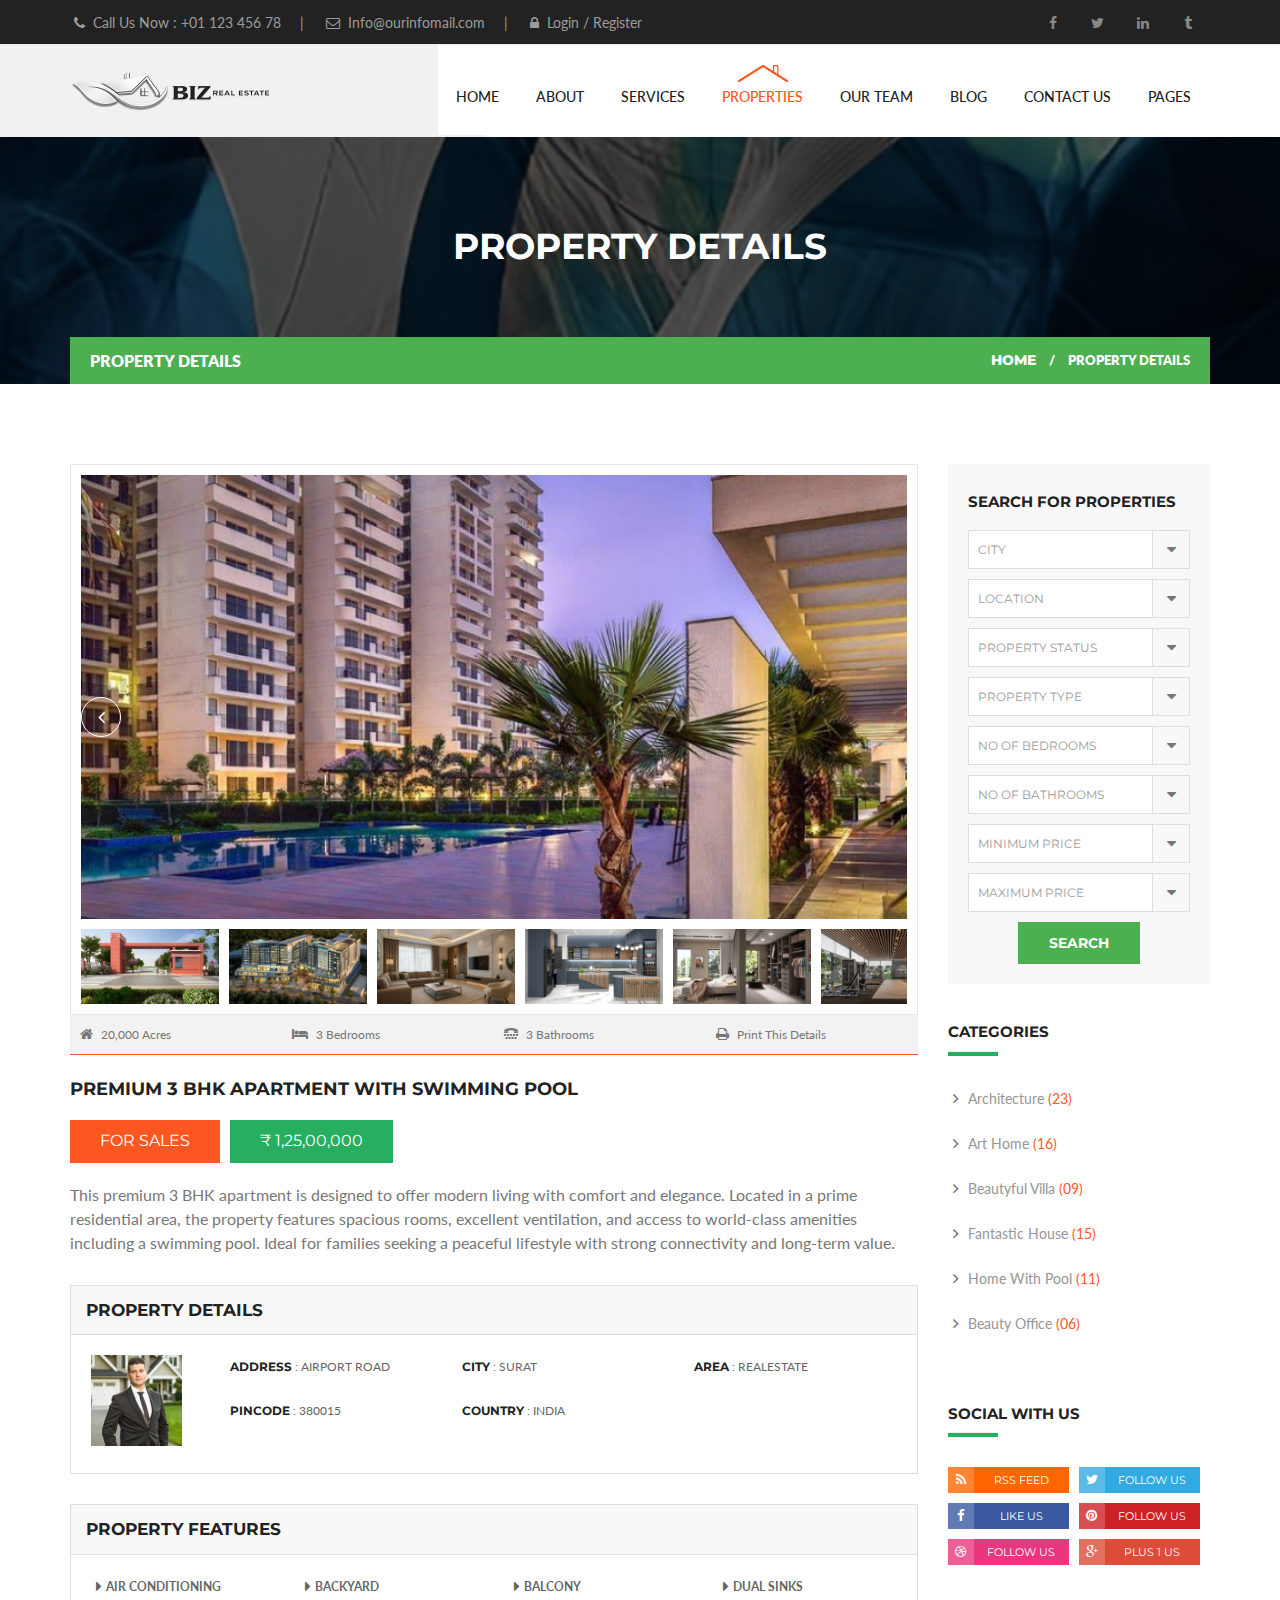
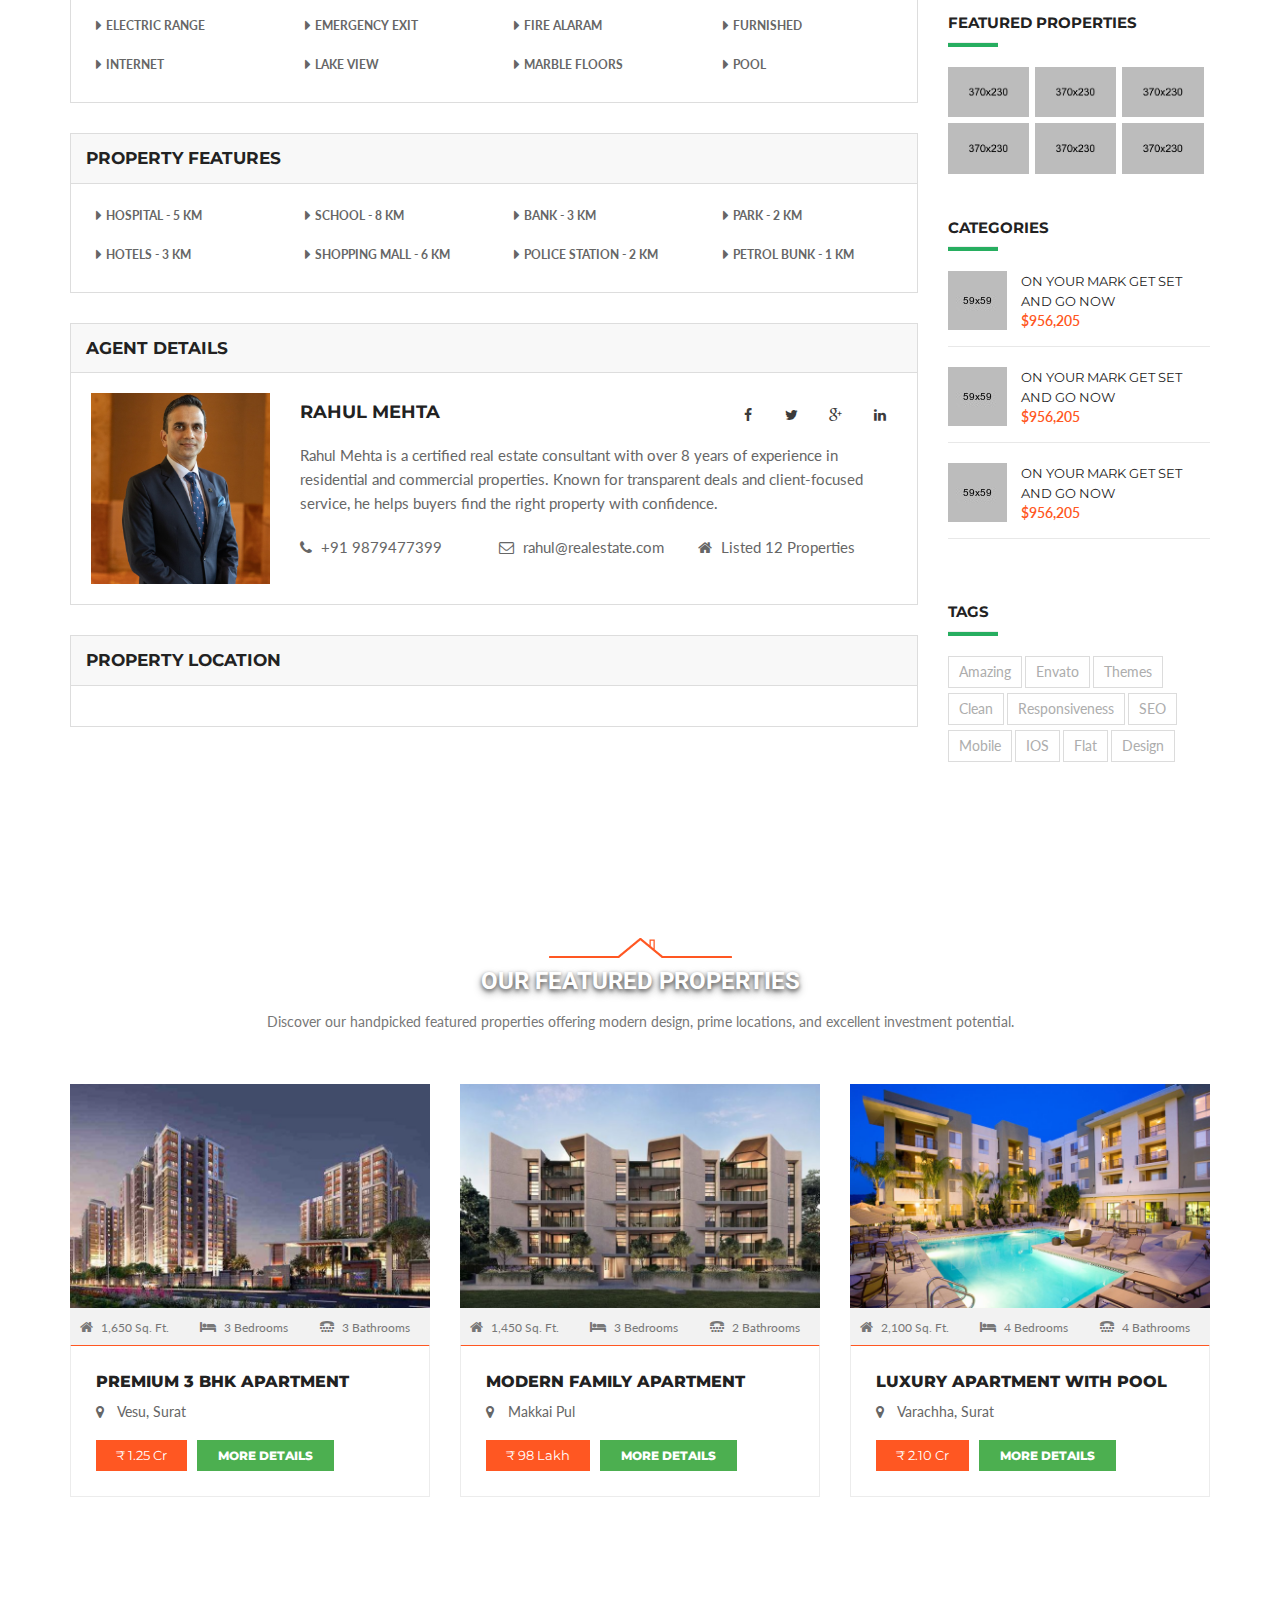
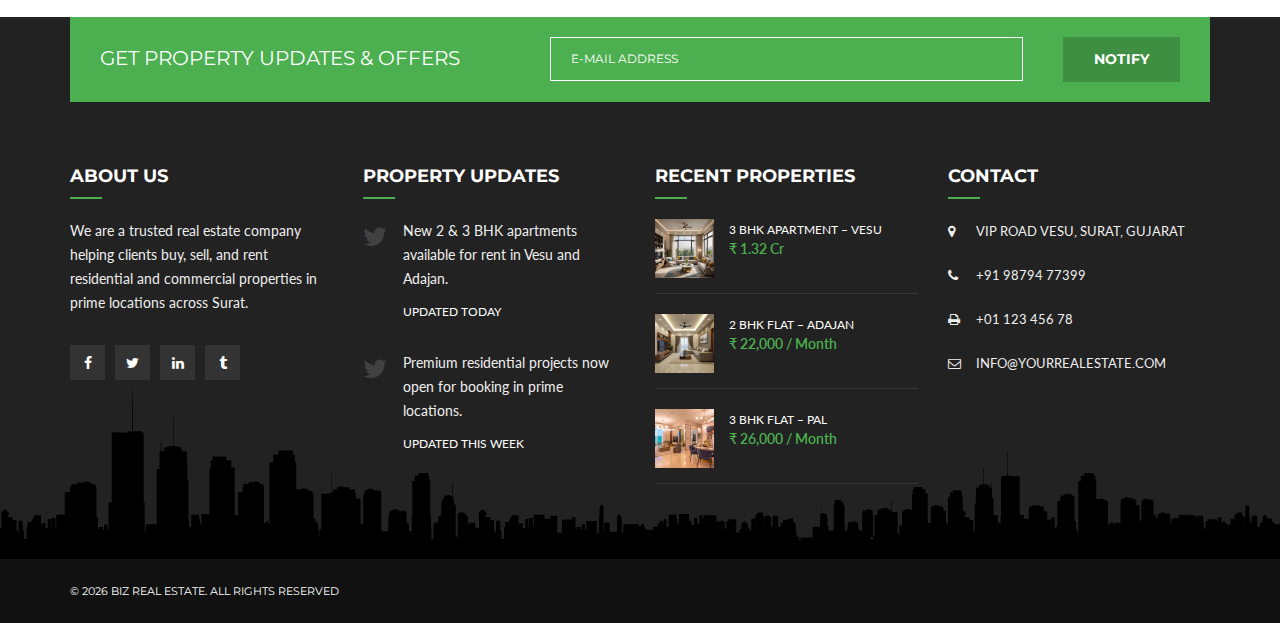
<file: 08-Property-Details.html>
<!DOCTYPE html>
<html lang="en">
<head>
<meta charset="utf-8">
<meta name="viewport" content="width=device-width, initial-scale=1">
<title>Realtor | Real Estate HTML5 Template</title>
<meta name="keywords" content="HTML5,CSS3,HTML,Template,Multi-Purpose,M_Adnan,Corporate Theme,Realtor | Real Estate HTML5 Templates" >
<meta name="description" content="Realtor | Real Estate HTML5 Template">
<meta name="author" content="M_Adnan">

<!-- FONTS ONLINE -->
<link href='http://fonts.googleapis.com/css?family=Roboto:400,100,100italic,300,300italic,400italic,500,500italic,700,700italic,900,900italic' rel='stylesheet' type='text/css'>
<link href='http://fonts.googleapis.com/css?family=Lato:100,300,400,700,900' rel='stylesheet' type='text/css'>
<link href='http://fonts.googleapis.com/css?family=Montserrat:400,700' rel='stylesheet' type='text/css'>

<!--MAIN STYLE-->
<link href="css/bootstrap.min.css" rel="stylesheet" type="text/css">
<link href="css/main.css" rel="stylesheet" type="text/css">
<link href="css/style.css" rel="stylesheet" type="text/css">
<link href="css/animate.css" rel="stylesheet" type="text/css">
<link href="css/responsive.css" rel="stylesheet" type="text/css">
<link href="css/font-awesome.min.css" rel="stylesheet" type="text/css">

<!-- HTML5 Shim and Respond.js IE8 support of HTML5 elements and media queries -->
<!-- WARNING: Respond.js doesn't work if you view the page via file:// -->
<!--[if lt IE 9]>
    <script src="https://oss.maxcdn.com/libs/html5shiv/3.7.0/html5shiv.js"></script>
    <script src="https://oss.maxcdn.com/libs/respond.js/1.4.2/respond.min.js"></script>
<![endif]-->

</head>
<body>
<!-- Page Wrap ===========================================-->
<div id="wrap"> 
  
  <!--======= TOP BAR =========-->
  <div class="top-bar">
    <div class="container">
      <ul class="left-bar-side">
        <li>
          <p><i class="fa fa-phone"></i> Call Us Now : +01 123 456 78 </p>
          <span>|</span> </li>
        <li>
          <p><i class="fa fa-envelope-o"></i> Info@ourinfomail.com </p>
          <span>|</span> </li>
        <li>
          <p><i class="fa fa-lock"></i> Login / Register </p>
          <span>|</span> </li>
      </ul>
      <ul class="right-bar-side social_icons">
        <li class="facebook"> <a href="#."><i class="fa fa-facebook"></i> </a></li>
        <li class="twitter"> <a href="#."><i class="fa fa-twitter"></i> </a></li>
        <li class="linkedin"> <a href="#."><i class="fa fa-linkedin"></i> </a></li>
        <li class="tumblr"> <a href="#."><i class="fa fa-tumblr"></i> </a></li>
      </ul>
    </div>
  </div>
  
  <!--======= HEADER =========-->
  <header class="sticky">
    <div class="container"> 
      
      <!--======= LOGO =========-->
      <div class="logo"> <a href="#."><img src="images/logo1.png" alt="" ></a> </div>
      <!--======= NAV =========-->
      <nav> 
        
        <!--======= MENU START =========-->
        <ul class="ownmenu">
          <li><a href="index.html">Home</a>
            <ul class="dropdown">
              <li><a href="index.html">Home 1</a></li>
              <li><a href="02-Homepage-02.html">Home 2</a></li>
              <li><a href="03-Homepage-03.html">Home 3</a></li>
            </ul>
          </li>
          <li><a href="04-About-Us.html">About </a></li>
          <li><a href="05-Services.html">Services</a></li>
          <li class="active"><a href="07-Property-Listing.html">Properties</a></li>
          <li><a href="06-Our-Agents.html">our Team</a></li>
          <li><a href="09-Blog.html">Blog</a></li>
          <li><a href="13-Contact-Us.html">Contact us</a></li>
          <li><a href="index.html">Pages</a> 
            
            <!--======= MEGA MENU =========-->
            <div class="megamenu full-width">
              <h6>All Pages</h6>
              <div class="row nav-post">
                <div class="col-sm-4 boder-da-r">
                  <ul>
                    <li><a href="index.html">Home 1</a></li>
                    <li><a href="02-Homepage-02.html">Home 2</a></li>
                    <li><a href="03-Homepage-03.html">Home 3</a></li>
                    <li><a href="04-About-Us.html">About </a></li>
                    <li><a href="05-Services.html">Services</a></li>
                    <li><a href="06-Our-Agents.html">Our Agents</a></li>
                    <li><a href="07-Property-Listing.html">Properties List</a></li>
                  </ul>
                </div>
                <div class="col-sm-4">
                  <ul>
                    <li><a href="07-Property-Listing.html">Properties List</a></li>
                    <li><a href="08-Property-Details.html">Properties Details</a></li>
                    <li><a href="09-Blog.html">Blog</a></li>
                    <li><a href="10-Single-Post.html">Blog Single</a></li>
                    <li><a href="11-Register.html">Register</a></li>
                    <li><a href="12-404.html">404</a></li>
                    <li><a href="13-Contact-Us.html">Contact us</a></li>
                  </ul>
                </div>
                <div class="col-sm-4"> <img class="absu" src="images/nav-image.png" alt="" > </div>
              </div>
            </div>
          </li>
        </ul>
        
        <!--======= SUBMIT COUPON =========-->
        <div class="sub-nav-co"> <a href="#."><i class="fa fa-search"></i></a> </div>
      </nav>
    </div>
  </header>
  
  <!--======= BANNER =========-->
  <div class="sub-banner">
    <div class="overlay">
      <div class="container">
        <h1>property details</h1>
        <ol class="breadcrumb">
          <li class="pull-left">property details</li>
          <li><a href="#">Home</a></li>
          <li class="active">property details</li>
        </ol>
      </div>
    </div>
  </div>
  
  <!--======= PROPERTIES DETAIL PAGE =========-->
  <section class="properti-detsil">
    <div class="container">
      <div class="row"> 
        
        <!--======= LEFT BAR =========-->
        <div class="col-sm-9"> 
          
          <!--======= THUMB SLIDER =========-->
          <div class="thumb-slider">
            <div id="slider" class="flexslider">
              <ul class="slides">
                <li> <img class="img-responsive" src="images/i71.png" alt="" > </li>
                <li> <img class="img-responsive" src="images/i72.png" alt="" > </li>
                <li> <img class="img-responsive" src="images/i73.png" alt="" > </li>
                <li> <img class="img-responsive" src="images/i74.png" alt="" > </li>
                <li> <img class="img-responsive" src="images/i75.png" alt="" > </li>
                <li> <img class="img-responsive" src="images/i76.png" alt="" > </li>
              </ul>
            </div>
            
            <!--======= THUMBS =========-->
            <div id="carousel" class="flexslider">
              <ul class="slides">
                <li> <img class="img-responsive" src="images/i77.png" alt=""> </li>
                <li> <img class="img-responsive" src="images/i78.png" alt=""> </li>
                <li> <img class="img-responsive" src="images/i79.png" alt=""> </li>
                <li> <img class="img-responsive" src="images/i80.png" alt=""> </li>
                <li> <img class="img-responsive" src="images/i81.png" alt=""> </li>
                <li> <img class="img-responsive" src="images/i82.png" alt=""> </li>
              </ul>
            </div>
          </div>
          
          <!--======= HOME INNER DETAILS =========-->
          <ul class="home-in">
            <li><span><i class="fa fa-home"></i> 20,000 Acres</span></li>
            <li><span><i class="fa fa-bed"></i> 3 Bedrooms</span></li>
            <li><span><i class="fa fa-tty"></i> 3 Bathrooms</span></li>
            <li><span><i class="fa fa-print"></i> Print This Details</span></li>
          </ul>
          
          <!--======= TITTLE =========-->
          <h5>Premium 3 BHK Apartment with Swimming Pool</h5>
          <section> <span class="sale-tag font-montserrat"> For Sales</span> <span class="sale-tag price font-montserrat"> ₹ 1,25,00,000</span> </section>
<p>
This premium 3 BHK apartment is designed to offer modern living with comfort and elegance.
Located in a prime residential area, the property features spacious rooms, excellent ventilation,
and access to world-class amenities including a swimming pool.
Ideal for families seeking a peaceful lifestyle with strong connectivity and long-term value.
</p>          
          <!--======= OWNER DETSILS =========-->
          <section class="info-property">
            <h5 class="tittle-head">Property Details</h5>
            <div class="inner"> 
              
              <!--======= OWNER =========-->
              <div class="row">
                <div class="col-sm-2"> <img src="images/i83.png" alt="" ></div>
                <div class="col-sm-10">
                  <ul class="row">
                    <li class="col-sm-4">
                      <p><span class="font-montserrat">Address </span>: Airport Road </p>
                      <p><span class="font-montserrat">Pincode </span>: 380015</p>
                    </li>
                    <li class="col-sm-4">
                      <p><span class="font-montserrat">City </span>: Surat</p>
                      <p><span class="font-montserrat">Country </span>: India</p>
                    </li>
                    <li class="col-sm-4">
                      <p><span class="font-montserrat"> Area </span>: realestate</p>
                    </li>
                  </ul>
                </div>
              </div>
            </div>
          </section>
          
          <!--======= PROPERTY FEATURES =========-->
          <section class="info-property more">
            <h5 class="tittle-head">Property features</h5>
            <div class="inner"> 
              
              <!--======= FEATURE DETAILS =========-->
              <ul class="row">
                <li class="col-sm-3">
                  <p>Air Conditioning</p>
                </li>
                <li class="col-sm-3">
                  <p>backyard</p>
                </li>
                <li class="col-sm-3">
                  <p>balcony</p>
                </li>
                <li class="col-sm-3">
                  <p>dual sinks</p>
                </li>
                <li class="col-sm-3">
                  <p>electric range</p>
                </li>
                <li class="col-sm-3">
                  <p>emergency exit</p>
                </li>
                <li class="col-sm-3">
                  <p>Fire alaram</p>
                </li>
                <li class="col-sm-3">
                  <p>furnished</p>
                </li>
                <li class="col-sm-3">
                  <p>internet</p>
                </li>
                <li class="col-sm-3">
                  <p>lake view</p>
                </li>
                <li class="col-sm-3">
                  <p>marble floors</p>
                </li>
                <li class="col-sm-3">
                  <p>pool</p>
                </li>
              </ul>
            </div>
          </section>
          
          <!--======= PROPERTY FEATURES =========-->
          <section class="info-property more">
            <h5 class="tittle-head">Property features</h5>
            <div class="inner"> 
              
              <!--======= FEATURE DETAILS =========-->
              <ul class="row">
                <li class="col-sm-3">
                  <p>Hospital - 5 KM</p>
                </li>
                <li class="col-sm-3">
                  <p>school - 8 km</p>
                </li>
                <li class="col-sm-3">
                  <p>bank - 3 Km</p>
                </li>
                <li class="col-sm-3">
                  <p>park - 2 Km</p>
                </li>
                <li class="col-sm-3">
                  <p>Hotels - 3 km</p>
                </li>
                <li class="col-sm-3">
                  <p>Shopping Mall - 6 Km</p>
                </li>
                <li class="col-sm-3">
                  <p>police station - 2 km</p>
                </li>
                <li class="col-sm-3">
                  <p>petrol bunk - 1 km</p>
                </li>
              </ul>
            </div>
          </section>
          
          <!--======= PROPERTY FEATURES =========-->
          <section class="info-property agents-info">
            <h5 class="tittle-head">agent details</h5>
            <div class="inner"> 
              <!--======= AGENT DETAILS =========-->
              <div class="row">
                <div class="col-sm-3"> <img class="img-responsive" src="images/i84.png" alt="" > </div>
                <div class="col-sm-9">
                  <h5>Rahul Mehta</h5>
                  <!--======= SOCIAL ICONS =========-->
                  <ul class="social_icons">
                    <li class="facebook"><a href="#."><i class="fa fa-facebook"></i></a></li>
                    <li class="twitter"><a href="#."><i class="fa fa-twitter"></i></a></li>
                    <li class="googleplus"><a href="#."><i class="fa fa-google-plus"></i></a></li>
                    <li class="linkedin"><a href="#."><i class="fa fa-linkedin"></i></a></li>
                  </ul>
        <p>
          Rahul Mehta is a certified real estate consultant with over 8 years of experience
          in residential and commercial properties. Known for transparent deals and client-focused
          service, he helps buyers find the right property with confidence.
        </p>                  
                  <!--======= AGENT INFOR =========-->
                  <ul class="agent-info">
                    <li>
                      <p><i class="fa fa-phone"></i> +91 9879477399 </p>
                    </li>
                    <li>
                      <p><i class="fa fa-envelope-o"></i> rahul@realestate.com </p>
                    </li>
                    <li>
                      <p><i class="fa fa-home"></i> Listed 12 Properties </p>
                    </li>
                  </ul>
                </div>
              </div>
            </div>
          </section>
          
          <!--======= PROPERTY FEATURES =========-->
          <section class="info-property location">
            <h5 class="tittle-head">property location</h5>
            <div class="inner"> </div>
          </section>
        </div>
        
        <!--======= RIGT SIDEBAR =========-->
        <div class="col-sm-3 side-bar"> 
          
          <!--======= FIND PROPERTY =========-->
          <div class="finder"> 
            
            <!--======= FORM SECTION =========-->
            <div class="find-sec">
              <h5>Search for properties</h5>
              <ul class="row">
                
                <!--======= FORM =========-->
                <li class="col-sm-12">
                  <select class="selectpicker">
                    <option value="">City</option>
                    <option value="">Cat 1</option>
                    <option value="">Cat 2</option>
                  </select>
                </li>
                
                <!--======= FORM =========-->
                <li class="col-sm-12">
                  <select class="selectpicker">
                    <option value="">Location</option>
                    <option value="">Cat 1</option>
                    <option value="">Cat 2</option>
                  </select>
                </li>
                
                <!--======= FORM =========-->
                <li class="col-sm-12">
                  <select class="selectpicker">
                    <option value="">Property Status</option>
                    <option value="">Cat 1</option>
                    <option value="">Cat 2</option>
                  </select>
                </li>
                
                <!--======= FORM =========-->
                <li class="col-sm-12">
                  <select class="selectpicker">
                    <option value="">Property Type</option>
                    <option value="">Cat 1</option>
                    <option value="">Cat 2</option>
                  </select>
                </li>
                
                <!--======= FORM =========-->
                <li class="col-sm-12">
                  <select class="selectpicker">
                    <option value="">No of Bedrooms</option>
                    <option value="">Cat 1</option>
                    <option value="">Cat 2</option>
                  </select>
                </li>
                
                <!--======= FORM =========-->
                <li class="col-sm-12">
                  <select class="selectpicker">
                    <option value="">No of Bathrooms</option>
                    <option value="">Cat 1</option>
                    <option value="">Cat 2</option>
                  </select>
                </li>
                <li class="col-sm-12">
                  <select class="selectpicker">
                    <option value="">Minimum price</option>
                    <option value="">Cat 1</option>
                    <option value="">Cat 2</option>
                  </select>
                </li>
                <li class="col-sm-12">
                  <select class="selectpicker">
                    <option value="">Maximum price</option>
                    <option value="">Cat 1</option>
                    <option value="">Cat 2</option>
                  </select>
                </li>
                <li class="col-sm-12"> <a href="#." class="btn">SEARCH</a> </li>
              </ul>
            </div>
          </div>
          
          <!--======= CATEGORIES =========-->
          <div class="categories margin-t-40">
            <h5>Categories</h5>
            <hr>
            <ul>
              <li><a href="#."> Architecture <span>(23)</span></a></li>
              <li><a href="#."> Art Home <span>(16)</span></a></li>
              <li><a href="#."> Beautyful Villa <span> (09)</span></a></li>
              <li><a href="#."> Fantastic House <span>(15)</span></a></li>
              <li><a href="#."> Home With Pool <span> (11)</span></a></li>
              <li><a href="#."> Beauty Office <span>(06)</span></a></li>
            </ul>
          </div>
          
          <!--======= SOCIAL =========-->
          <div class="socil-action margin-t-40">
            <h5>Social With us</h5>
            <hr>
            <ul>
              <li> <a class="rss" href="#."><i class="fa fa-rss"></i>RSS FEED</a> </li>
              <li> <a class="tw" href="#."><i class="fa fa-twitter"></i>follow us</a> </li>
              <li> <a class="fb" href="#."><i class="fa fa-facebook"></i>LIKE US</a> </li>
              <li> <a class="pin" href="#."><i class="fa fa-pinterest"></i>follow us</a> </li>
              <li> <a class="drib" href="#."><i class="fa fa-dribbble"></i>follow us</a> </li>
              <li> <a class="g-plus" href="#."><i class="fa fa-google-plus"></i>plus 1 us</a> </li>
            </ul>
          </div>
          
          <!--======= SOCIAL =========-->
          <div class="flicker-post margin-t-40">
            <h5>featured properties</h5>
            <hr>
            <ul>
              <li> <a href="#."><img class="img-responsive" src="images/img-1.jpg" alt="" ></a> </li>
              <li> <a href="#."><img class="img-responsive" src="images/img-2.jpg" alt="" ></a> </li>
              <li> <a href="#."><img class="img-responsive" src="images/img-3.jpg" alt="" ></a> </li>
              <li> <a href="#."><img class="img-responsive" src="images/img-4.jpg" alt="" ></a> </li>
              <li> <a href="#."><img class="img-responsive" src="images/img-5.jpg" alt="" ></a> </li>
              <li> <a href="#."><img class="img-responsive" src="images/img-6.jpg" alt="" ></a> </li>
            </ul>
          </div>
          
          <!--======= Recent Properties =========-->
          <div class="recent-come margin-t-40">
            <h5>Categories</h5>
            <hr>
            <ul class="recent-come">
              <li>
                <div class="img-post"> <img src="images/recent-img.jpg" alt=""> </div>
                <div class="text-post"> <a href="#.">On your mark get set and go now</a> <span>$956,205</span> </div>
              </li>
              <li>
                <div class="img-post"> <img src="images/recent-img-1.jpg" alt=""> </div>
                <div class="text-post"> <a href="#.">On your mark get set and go now</a> <span>$956,205</span> </div>
              </li>
              <li>
                <div class="img-post"> <img src="images/recent-img-2.jpg" alt=""> </div>
                <div class="text-post"> <a href="#.">On your mark get set and go now</a> <span>$956,205</span> </div>
              </li>
            </ul>
          </div>
          
          <!--======= TAGS =========-->
          <div class="tags margin-t-40">
            <h5>TAGS</h5>
            <hr>
            <ul>
              <li><a href="#.">Amazing</a></li>
              <li><a href="#.">Envato</a></li>
              <li><a href="#.">Themes</a></li>
              <li><a href="#.">Clean</a></li>
              <li><a href="#.">Responsiveness</a></li>
              <li><a href="#.">SEO</a></li>
              <li><a href="#.">Mobile</a></li>
              <li><a href="#.">IOS</a></li>
              <li><a href="#.">Flat</a></li>
              <li><a href="#.">Design</a></li>
            </ul>
          </div>
        </div>
      </div>
    </div>
  </section>
   <!--======= PROPERTY =========-->
      <section class="properties white-bg">
        <div class="container"> 
          
          <!--======= TITTLE =========-->
          <div class="tittle"> <img src="images/head-top.png" alt="">
            <h3>our featured properties</h3>
      <p>
        Discover our handpicked featured properties offering modern design,
        prime locations, and excellent investment potential.
      </p>          </div>
          
          <!--======= PROPERTIES ROW =========-->
          <ul class="row">
            
            <!--======= PROPERTY =========-->
            <li class="col-sm-4"> 
              <!--======= TAGS =========-->
              
              <section> 
                <!--======= IMAGE =========-->
                <div class="img"> <img class="img-responsive" src="images/i85.png" alt="" > 
                  <!--======= IMAGE HOVER =========-->
                  
                  <div class="over-proper"> <a href="#." class="btn font-montserrat">more details</a> </div>
                </div>
                <!--======= HOME INNER DETAILS =========-->
          <ul class="home-in">
            <li><span><i class="fa fa-home"></i> 1,650 Sq. Ft.</span></li>
            <li><span><i class="fa fa-bed"></i> 3 Bedrooms</span></li>
            <li><span><i class="fa fa-tty"></i> 3 Bathrooms</span></li>
          </ul>
                <!--======= HOME DETAILS =========-->
                <div class="detail-sec"> <a href="#." class="font-montserrat">Premium 3 BHK Apartment</a> <span class="locate"><i class="fa fa-map-marker"></i> Vesu, Surat</span> <span class="price-bg  font-montserrat">₹ 1.25 Cr</span> <a href="#." class="btn">more details</a> </div>
              </section>
            </li>
            
            <!--======= PROPERTY =========-->
            <li class="col-sm-4"> 
              <!--======= TAGS =========-->
              <section> 
                <!--======= IMAGE =========-->
                <div class="img"> <img class="img-responsive" src="images/i86.png" alt="" > 
                  <!--======= IMAGE HOVER =========-->
                  
                  <div class="over-proper"> <a href="#." class="btn font-montserrat">more details</a> </div>
                </div>
                <!--======= HOME INNER DETAILS =========-->
          <ul class="home-in">
            <li><span><i class="fa fa-home"></i> 1,450 Sq. Ft.</span></li>
            <li><span><i class="fa fa-bed"></i> 3 Bedrooms</span></li>
            <li><span><i class="fa fa-tty"></i> 2 Bathrooms</span></li>
          </ul>
                <!--======= HOME DETAILS =========-->
                <div class="detail-sec"> <a href="#." class="font-montserrat">Modern Family Apartment</a> <span class="locate"><i class="fa fa-map-marker"></i> Makkai Pul</span> <span class="price-bg  font-montserrat">₹ 98 Lakh</span> <a href="#." class="btn">more details</a> </div>
              </section>
            </li>
            
            <!--======= PROPERTY =========-->
            <li class="col-sm-4"> 
              <!--======= TAGS =========-->
              
              <section> 
                <!--======= IMAGE =========-->
                <div class="img"> <img class="img-responsive" src="images/i87.png" alt="" > 
                  <!--======= IMAGE HOVER =========-->
                  
                  <div class="over-proper"> <a href="#." class="btn font-montserrat">more details</a> </div>
                </div>
                <!--======= HOME INNER DETAILS =========-->
          <ul class="home-in">
            <li><span><i class="fa fa-home"></i> 2,100 Sq. Ft.</span></li>
            <li><span><i class="fa fa-bed"></i> 4 Bedrooms</span></li>
            <li><span><i class="fa fa-tty"></i> 4 Bathrooms</span></li>
          </ul>
                <!--======= HOME DETAILS =========-->
                <div class="detail-sec"> <a href="#." class="font-montserrat">Luxury Apartment with Pool</a> <span class="locate"><i class="fa fa-map-marker"></i> Varachha, Surat</span> <span class="price-bg  font-montserrat">₹ 2.10 Cr</span> <a href="#." class="btn">more details</a> </div>
              </section>
            </li>
          </ul>
        </div>
      </section>
  
  <!--======= FOOTER =========-->
  <footer>
    <div class="container"> 
      
      <!--======= NEWSLETTER =========-->
      <div class="subcribe">
        <div class="col-sm-5 no-padding">
          <h4>Get Property Updates & Offers</h4>
        </div>
        <div class="col-sm-7 no-padding">
          <form>
            <input class="font-montserrat" type="email" placeholder="E-mail Address" value="" required>
            <button type="submit" class="btn"> Notify</button>
          </form>
        </div>
      </div>
      <ul class="row">
        
        <!--======= HAPPY CLIENTS =========-->
        <li class="col-sm-3">
          <h5>About us</h5>
          <hr>
  <p>
    We are a trusted real estate company helping clients buy, sell, and rent
    residential and commercial properties in prime locations across Surat.
  </p>          
          <!--======= SOCIAL ICONS =========-->
          
          <ul class="social_icons">
            <li class="facebook"> <a href="#."><i class="fa fa-facebook"></i> </a></li>
            <li class="twitter"> <a href="#."><i class="fa fa-twitter"></i> </a></li>
            <li class="linkedin"> <a href="#."><i class="fa fa-linkedin"></i> </a></li>
            <li class="tumblr"> <a href="#."><i class="fa fa-tumblr"></i> </a></li>
          </ul>
        </li>
        
        <!--======= HAPPY CLIENTS =========-->
        <li class="col-sm-3"> 
          <!--======= LINKS =========-->
          <h5>Property Updates</h5>
          <hr>
          <ul class="tweet">
            <li>
              <p>New 2 & 3 BHK apartments available for rent in Vesu and Adajan.</p>
              <span>Updated Today</span> </li>
            <li>
              <p>Premium residential projects now open for booking in prime locations. </p>
              <span>Updated This Week</span> </li>
          </ul>
        </li>
        <li class="col-sm-3">
          <h5>recent properties</h5>
          <hr>
          <ul class="recent-come">
            <li>
              <div class="img-post"> <img src="images/i35.png" alt=""> </div>
              <div class="text-post"> <a href="#.">3 BHK Apartment – Vesu</a> <span>₹ 1.32 Cr</span> </div>
            </li>
            <li>
              <div class="img-post"> <img src="images/i36.png" alt=""> </div>
              <div class="text-post"> <a href="#.">2 BHK Flat – Adajan</a> <span>₹ 22,000 / Month</span> </div>
            </li>
            <li>
              <div class="img-post"> <img src="images/i37.png" alt=""> </div>
              <div class="text-post"> <a href="#.">3 BHK Flat – Pal</a> <span>₹ 26,000 / Month</span> </div>
            </li>
          </ul>
        </li>
        
        <!--======= HAPPY CLIENTS =========-->
        <li class="col-sm-3"> 
          <!--======= LINKS =========-->
          <h5>Contact</h5>
          <hr>
          <div class="loc-info">
            <p><i class="fa fa-map-marker"></i> VIP road Vesu,
              Surat, Gujarat</p>
            <p><i class="fa fa-phone"></i> +91 98794 77399</p>
            <p><i class="fa fa-print"></i> +01 123 456 78</p>
            <p><i class="fa fa-envelope-o"></i> info@yourrealestate.com</p>
          </div>
        </li>
      </ul>
    </div>
  </footer>
  
  
  <!--======= RIGHTS =========-->
  <div class="rights">
    <div class="container">
      <p class="font-montserrat">© 2026 Biz Real Estate. All rights reserved</p>
    </div>
  </div>
</div>
<script src="js/jquery-1.11.0.min.js"></script> 
<script src="js/wow.min.js"></script> 
<script src="js/bootstrap-select.js"></script> 
<script src="js/bootstrap.min.js"></script> 
<script src="js/jquery.stellar.js"></script> 
<script src="js/jquery.flexslider-min.js"></script> 
<script src="js/owl.carousel.min.js"></script> 
<script src="js/jquery.sticky.js"></script> 
<script src="js/own-menu.js"></script> 
<script src="js/jquery.nouislider.min.js"></script> 
<script src="js/bootstrap-select.js"></script> 
<script src="js/main.js"></script> 
<script>
$(window).load(function() {
  // The slider being synced must be initialized first
  $('#carousel').flexslider({
    animation: "slide",
    controlNav: false,
    animationLoop: false,
    slideshow: false,
    itemWidth: 138,
    itemMargin: 0,
    asNavFor: '#slider'
  });
   
  $('#slider').flexslider({
    animation: "slide",
    controlNav: false,
    animationLoop: false,
    slideshow: false,
    sync: "#carousel"
  });
});

</script>
</body>
</html>
</file>
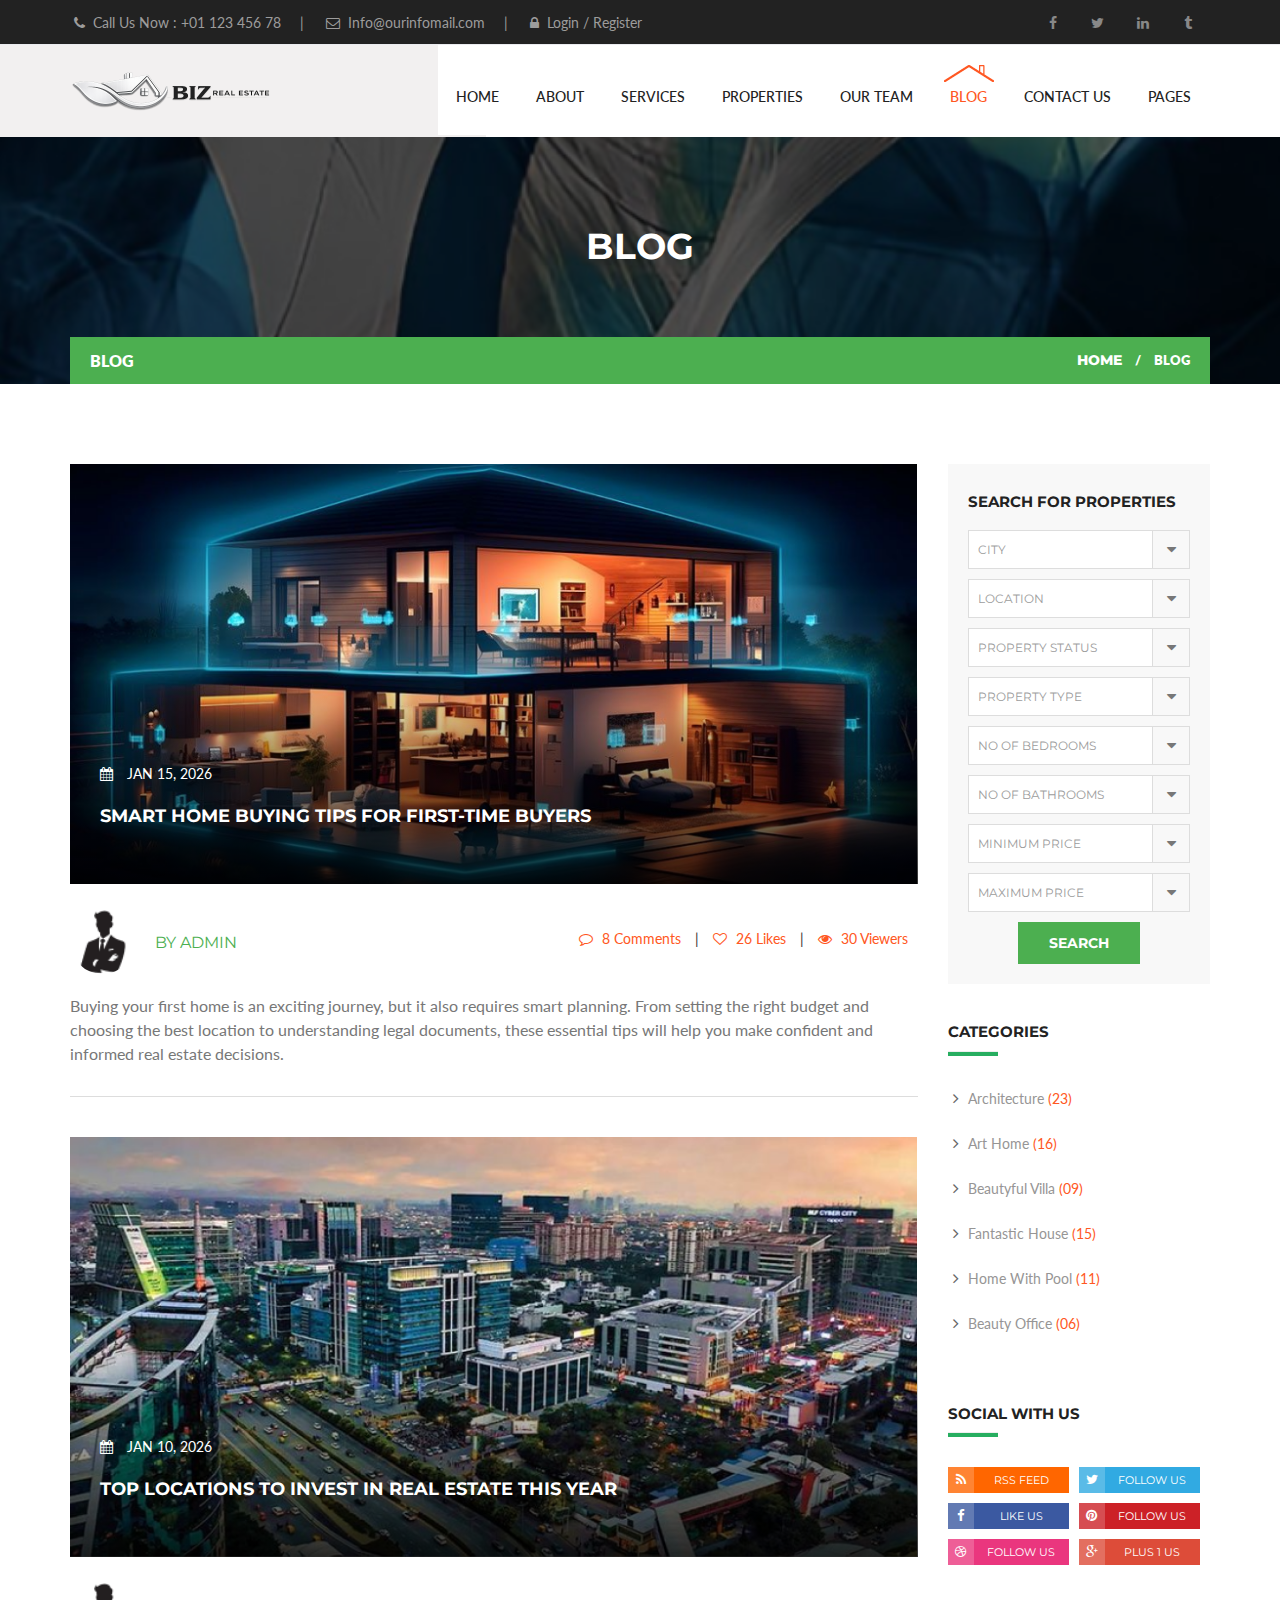
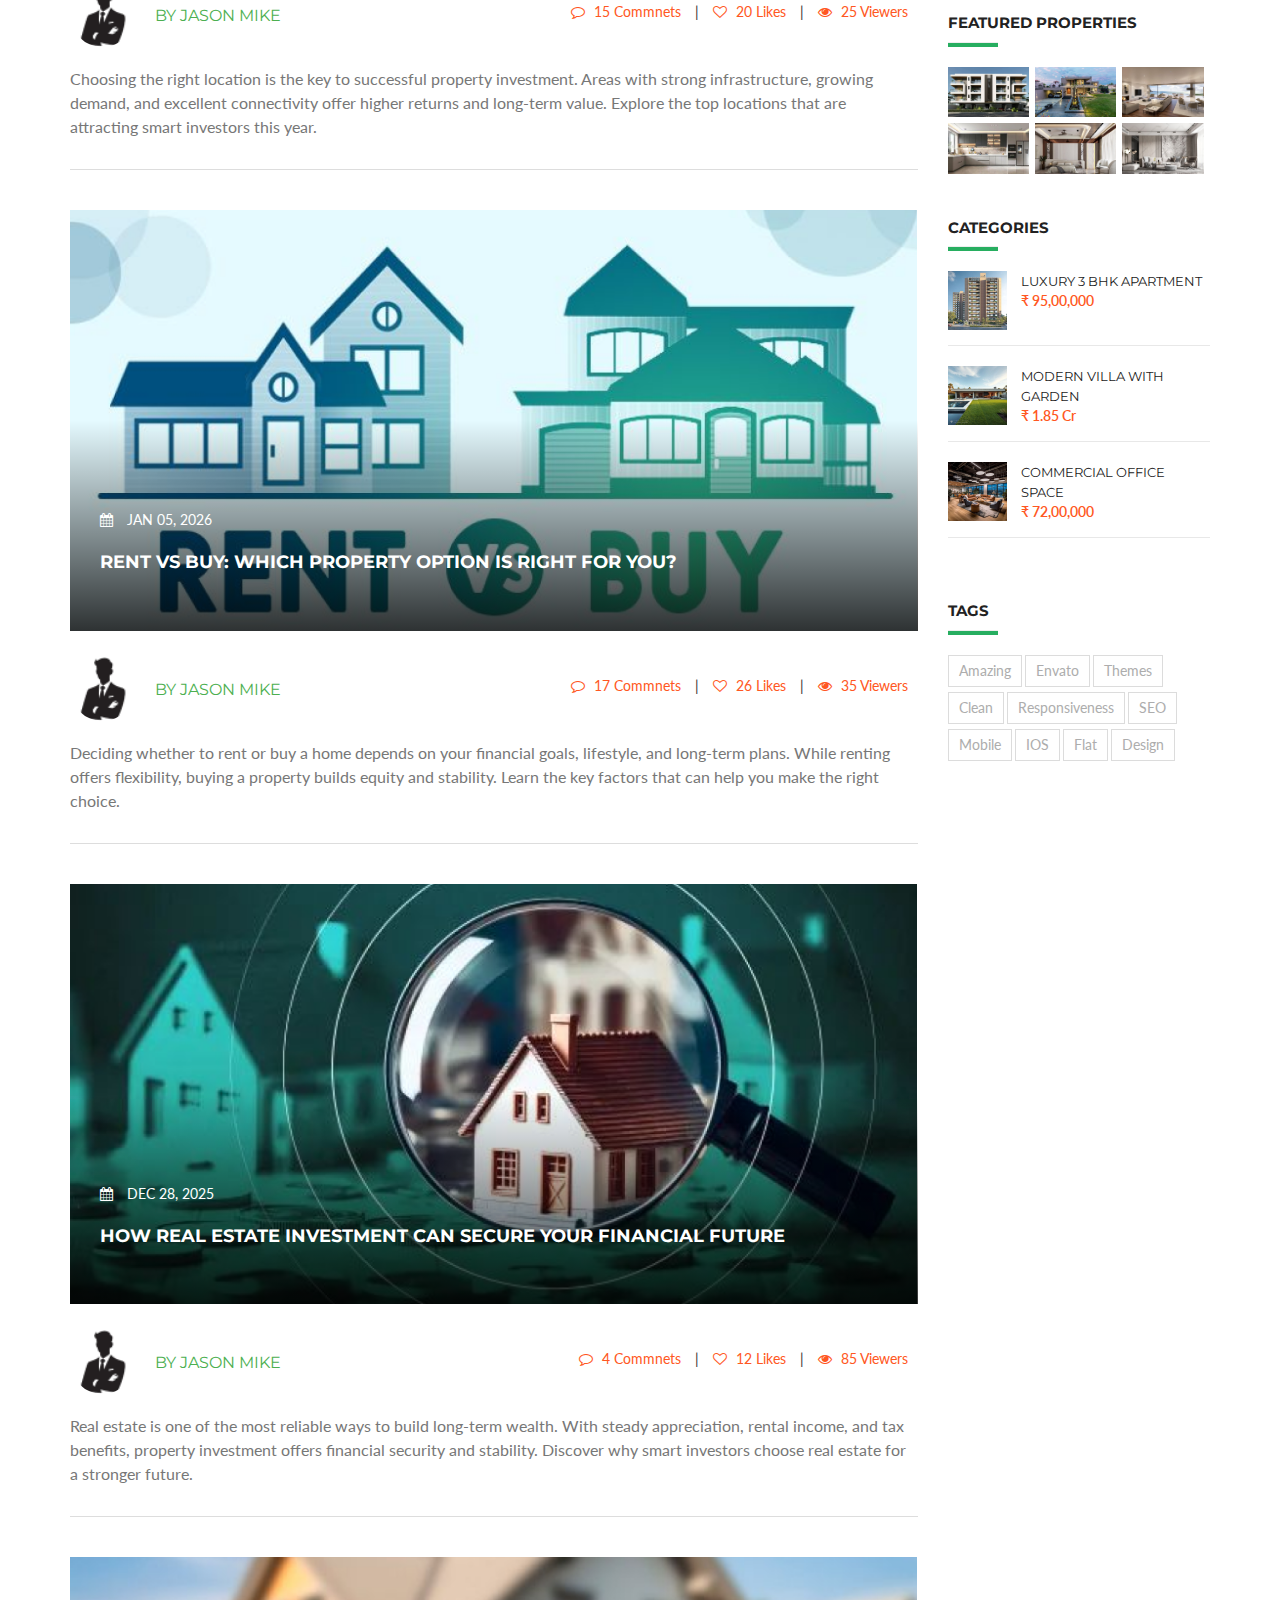
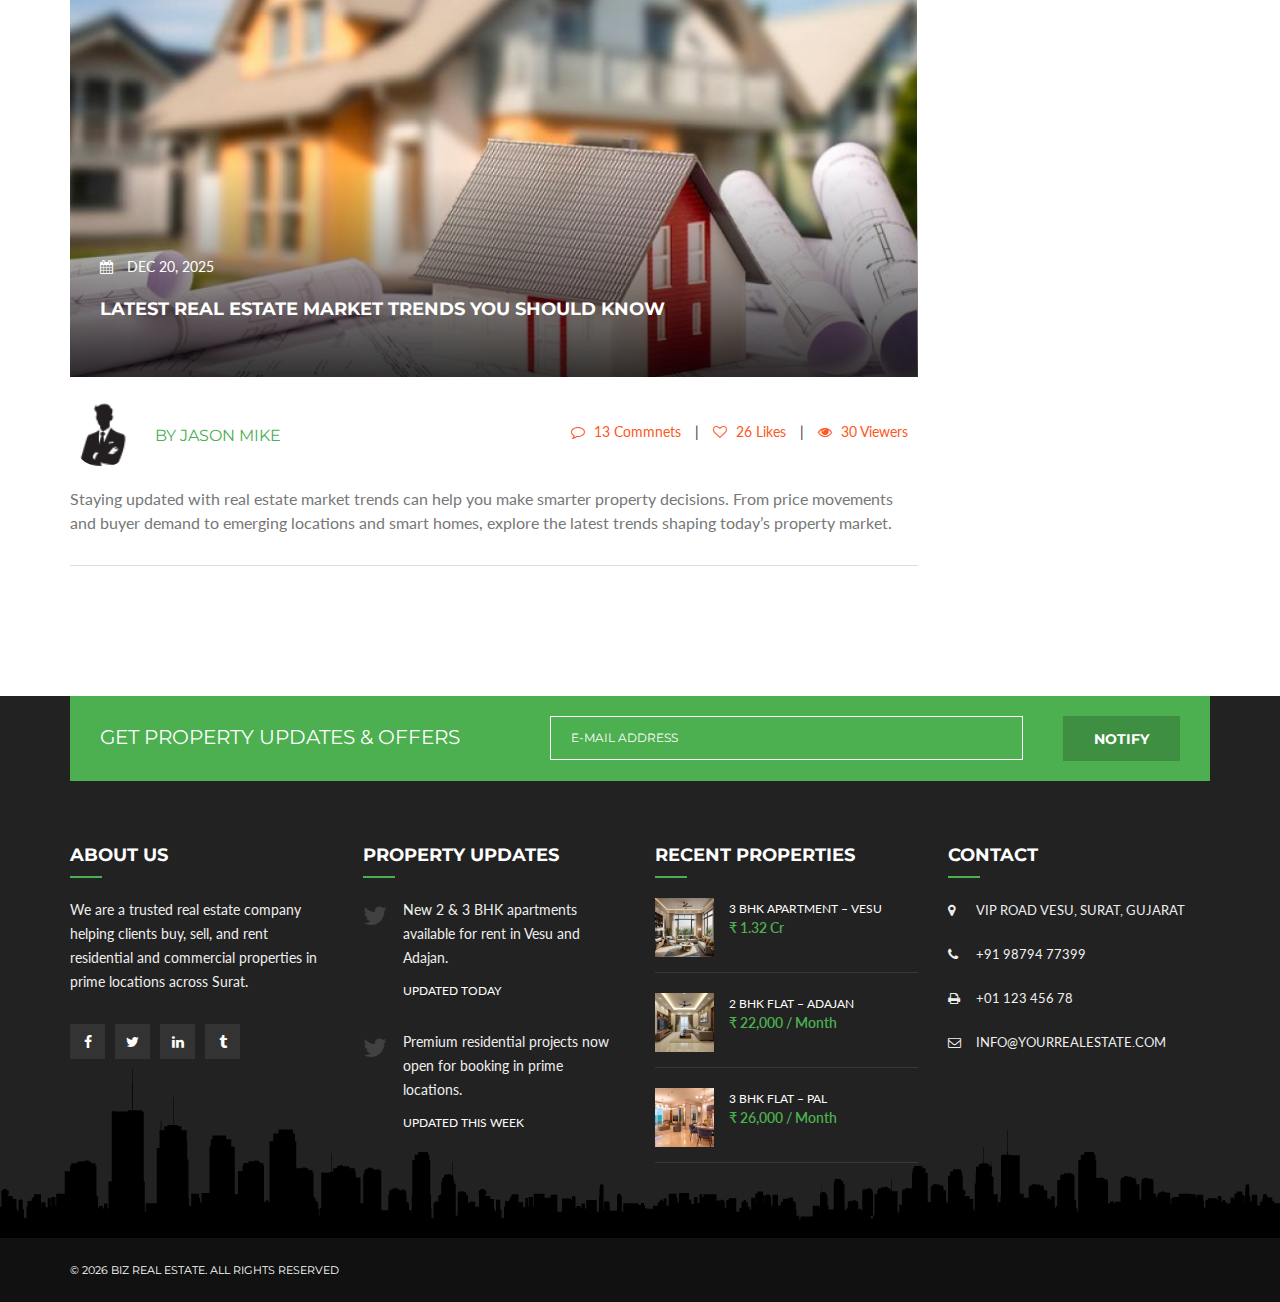
<file: 09-Blog.html>
<!DOCTYPE html>
<html lang="en">
<head>
<meta charset="utf-8">
<meta name="viewport" content="width=device-width, initial-scale=1">
<title>Realtor | Real Estate HTML5 Template</title>
<meta name="keywords" content="HTML5,CSS3,HTML,Template,Multi-Purpose,M_Adnan,Corporate Theme,Realtor | Real Estate HTML5 Templates" >
<meta name="description" content="Realtor | Real Estate HTML5 Template">
<meta name="author" content="M_Adnan">

<!-- FONTS ONLINE -->
<link href='http://fonts.googleapis.com/css?family=Roboto:400,100,100italic,300,300italic,400italic,500,500italic,700,700italic,900,900italic' rel='stylesheet' type='text/css'>
<link href='http://fonts.googleapis.com/css?family=Lato:100,300,400,700,900' rel='stylesheet' type='text/css'>
<link href='http://fonts.googleapis.com/css?family=Montserrat:400,700' rel='stylesheet' type='text/css'>

<!--MAIN STYLE-->
<link href="css/bootstrap.min.css" rel="stylesheet" type="text/css">
<link href="css/main.css" rel="stylesheet" type="text/css">
<link href="css/style.css" rel="stylesheet" type="text/css">
<link href="css/animate.css" rel="stylesheet" type="text/css">
<link href="css/responsive.css" rel="stylesheet" type="text/css">
<link href="css/font-awesome.min.css" rel="stylesheet" type="text/css">

<!-- HTML5 Shim and Respond.js IE8 support of HTML5 elements and media queries -->
<!-- WARNING: Respond.js doesn't work if you view the page via file:// -->
<!--[if lt IE 9]>
    <script src="https://oss.maxcdn.com/libs/html5shiv/3.7.0/html5shiv.js"></script>
    <script src="https://oss.maxcdn.com/libs/respond.js/1.4.2/respond.min.js"></script>
<![endif]-->

</head>
<body>
<!-- Page Wrap ===========================================-->
<div id="wrap"> 
  
  <!--======= TOP BAR =========-->
  <div class="top-bar">
    <div class="container">
      <ul class="left-bar-side">
        <li>
          <p><i class="fa fa-phone"></i> Call Us Now : +01 123 456 78 </p>
          <span>|</span> </li>
        <li>
          <p><i class="fa fa-envelope-o"></i> Info@ourinfomail.com </p>
          <span>|</span> </li>
        <li>
          <p><i class="fa fa-lock"></i> Login / Register </p>
          <span>|</span> </li>
      </ul>
      <ul class="right-bar-side social_icons">
        <li class="facebook"> <a href="#."><i class="fa fa-facebook"></i> </a></li>
        <li class="twitter"> <a href="#."><i class="fa fa-twitter"></i> </a></li>
        <li class="linkedin"> <a href="#."><i class="fa fa-linkedin"></i> </a></li>
        <li class="tumblr"> <a href="#."><i class="fa fa-tumblr"></i> </a></li>
      </ul>
    </div>
  </div>
  
  <!--======= HEADER =========-->
  <header class="sticky">
    <div class="container"> 
      
      <!--======= LOGO =========-->
      <div class="logo"> <a href="#."><img src="images/logo1.png" alt="" ></a> </div>
      <!--======= NAV =========-->
      <nav> 
        
        <!--======= MENU START =========-->
        <ul class="ownmenu">
          <li><a href="index.html">Home</a>
            <ul class="dropdown">
              <li><a href="index.html">Home 1</a></li>
              <li><a href="02-Homepage-02.html">Home 2</a></li>
              <li><a href="03-Homepage-03.html">Home 3</a></li>
            </ul>
          </li>
          <li><a href="04-About-Us.html">About </a></li>
          <li><a href="05-Services.html">Services</a></li>
          <li><a href="07-Property-Listing.html">Properties</a></li>
          <li><a href="06-Our-Agents.html">our Team</a></li>
          <li  class="active"><a href="09-Blog.html">Blog</a></li>
          <li><a href="13-Contact-Us.html">Contact us</a></li>
          <li><a href="index.html">Pages</a> 
            
            <!--======= MEGA MENU =========-->
            <div class="megamenu full-width">
              <h6>All Pages</h6>
              <div class="row nav-post">
                <div class="col-sm-4 boder-da-r">
                  <ul>
                    <li><a href="index.html">Home 1</a></li>
                    <li><a href="02-Homepage-02.html">Home 2</a></li>
                    <li><a href="03-Homepage-03.html">Home 3</a></li>
                    <li><a href="04-About-Us.html">About </a></li>
                    <li><a href="05-Services.html">Services</a></li>
                    <li><a href="06-Our-Agents.html">Our Agents</a></li>
                    <li><a href="07-Property-Listing.html">Properties List</a></li>
                  </ul>
                </div>
                <div class="col-sm-4">
                  <ul>
                    <li><a href="07-Property-Listing.html">Properties List</a></li>
                    <li><a href="08-Property-Details.html">Properties Details</a></li>
                    <li><a href="09-Blog.html">Blog</a></li>
                    <li><a href="10-Single-Post.html">Blog Single</a></li>
                    <li><a href="11-Register.html">Register</a></li>
                    <li><a href="12-404.html">404</a></li>
                    <li><a href="13-Contact-Us.html">Contact us</a></li>
                  </ul>
                </div>
                <div class="col-sm-4"> <img class="absu" src="images/nav-image.png" alt="" > </div>
              </div>
            </div>
          </li>
        </ul>
        
        <!--======= SUBMIT COUPON =========-->
        <div class="sub-nav-co"> <a href="#."><i class="fa fa-search"></i></a> </div>
      </nav>
    </div>
  </header>
  
  <!--======= BANNER =========-->
  <div class="sub-banner">
    <div class="overlay">
      <div class="container">
        <h1>blog</h1>
        <ol class="breadcrumb">
          <li class="pull-left">blog</li>
          <li><a href="#">Home</a></li>
          <li class="active">blog</li>
        </ol>
      </div>
    </div>
  </div>
  
  <!--======= PROPERTIES DETAIL PAGE =========-->
  <section class="properti-detsil">
    <div class="container">
      <div class="row"> 
        
        <!--======= LEFT BAR =========-->
        <div class="col-sm-9"> 
          
          <!--======= CLIENTS FEEDBACK =========-->
          
          <div class="blog-page">
            <section class="blog no-padding">
              <ul class="row">
                
                <!--======= BLOG 1 =========-->
                <li class="col-sm-12">
                  <div class="b-inner"> <img class="img-responsive" src="images/i88.png" alt="" >
                    <div class="b-details">
                      <div class="bottom-sec"> <span><i class="fa fa-calendar"></i> Jan 15, 2026</span> <a class="font-montserrat" href="#.">Smart Home Buying Tips for First-Time Buyers</a> </div>
                    </div>
                  </div>
                  <div class="post-admin"> <img src="images/i93.png" alt="">
                    <h6>By Admin</h6>
                    <div class="pull-right margin-t-20"> <span><i class="fa fa-comment-o"></i> 8 Comments </span> | <span><i class="fa fa-heart-o"></i> 26 Likes </span> | <span><i class="fa fa-eye"></i> 30 Viewers </span> </div>
                  </div>
  <p>
    Buying your first home is an exciting journey, but it also requires smart
    planning. From setting the right budget and choosing the best location to
    understanding legal documents, these essential tips will help you make
    confident and informed real estate decisions.
  </p>
                </li>
                
                <!--======= BLOG 1 =========-->
                <li class="col-sm-12">
                  <div class="b-inner"> <img class="img-responsive" src="images/i89.png" alt="" >
                    <div class="b-details">
                      <div class="bottom-sec"> <span><i class="fa fa-calendar"></i> Jan 10, 2026</span> <a class="font-montserrat" href="#.">Top Locations to Invest in Real Estate This Year</a> </div>
                    </div>
                  </div>
                  <div class="post-admin"> <img src="images/i93.png" alt="">
                    <h6>By Jason mike</h6>
                    <div class="pull-right margin-t-20"> <span><i class="fa fa-comment-o"></i> 15 Commnets </span> | <span><i class="fa fa-heart-o"></i> 20 Likes </span> | <span><i class="fa fa-eye"></i> 25 Viewers </span> </div>
                  </div>
  <p>
    Choosing the right location is the key to successful property investment.
    Areas with strong infrastructure, growing demand, and excellent connectivity
    offer higher returns and long-term value. Explore the top locations that are
    attracting smart investors this year.
  </p>
                </li>
                
                <!--======= BLOG 1 =========-->
                <li class="col-sm-12">
                  <div class="b-inner"> <img class="img-responsive" src="images/i90.png" alt="" >
                    <div class="b-details">
                      <div class="bottom-sec"> <span><i class="fa fa-calendar"></i> Jan 05, 2026</span> <a class="font-montserrat" href="#.">Rent vs Buy: Which Property Option Is Right for You?</a> </div>
                    </div>
                  </div>
                  <div class="post-admin"> <img src="images/i93.png" alt="">
                    <h6>By Jason mike</h6>
                    <div class="pull-right margin-t-20"> <span><i class="fa fa-comment-o"></i> 17 Commnets </span> | <span><i class="fa fa-heart-o"></i> 26 Likes </span> | <span><i class="fa fa-eye"></i> 35 Viewers </span> </div>
                  </div>
  <p>
    Deciding whether to rent or buy a home depends on your financial goals,
    lifestyle, and long-term plans. While renting offers flexibility,
    buying a property builds equity and stability. Learn the key factors
    that can help you make the right choice.
  </p>
                </li>
                
                <!--======= BLOG 1 =========-->
                <li class="col-sm-12">
                  <div class="b-inner"> <img class="img-responsive" src="images/i91.png" alt="" >
                    <div class="b-details">
                      <div class="bottom-sec"> <span><i class="fa fa-calendar"></i> Dec 28, 2025</span> <a class="font-montserrat" href="#.">How Real Estate Investment Can Secure Your Financial Future</a> </div>
                    </div>
                  </div>
                  <div class="post-admin"> <img src="images/i93.png" alt="">
                    <h6>By Jason mike</h6>
                    <div class="pull-right margin-t-20"> <span><i class="fa fa-comment-o"></i> 4 Commnets </span> | <span><i class="fa fa-heart-o"></i> 12 Likes </span> | <span><i class="fa fa-eye"></i> 85 Viewers </span> </div>
                  </div>
  <p>
    Real estate is one of the most reliable ways to build long-term wealth.
    With steady appreciation, rental income, and tax benefits, property
    investment offers financial security and stability. Discover why smart
    investors choose real estate for a stronger future.
  </p>
                </li>
                
                <!--======= BLOG 1 =========-->
                <li class="col-sm-12">
                  <div class="b-inner"> <img class="img-responsive" src="images/i92.png" alt="" >
                    <div class="b-details">
                      <div class="bottom-sec"> <span><i class="fa fa-calendar"></i> Dec 20, 2025</span> <a class="font-montserrat" href="#.">Latest Real Estate Market Trends You Should Know</a> </div>
                    </div>
                  </div>
                  <div class="post-admin"> <img src="images/i93.png" alt="">
                    <h6>By Jason mike</h6>
                    <div class="pull-right margin-t-20"> <span><i class="fa fa-comment-o"></i> 13 Commnets </span> | <span><i class="fa fa-heart-o"></i> 26 Likes </span> | <span><i class="fa fa-eye"></i> 30 Viewers </span> </div>
                  </div>
  <p>
    Staying updated with real estate market trends can help you make smarter
    property decisions. From price movements and buyer demand to emerging
    locations and smart homes, explore the latest trends shaping today’s
    property market.
  </p>
                </li>
              </ul>
            </section>
          </div>
        </div>
        
        <!--======= RIGT SIDEBAR =========-->
        <div class="col-sm-3 side-bar"> 
          
          <!--======= FIND PROPERTY =========-->
          <div class="finder"> 
            
            <!--======= FORM SECTION =========-->
            <div class="find-sec">
              <h5>Search for properties</h5>
              <ul class="row">
                
                <!--======= FORM =========-->
                <li class="col-sm-12">
                  <select class="selectpicker">
                    <option value="">City</option>
                    <option value="">Cat 1</option>
                    <option value="">Cat 2</option>
                  </select>
                </li>
                
                <!--======= FORM =========-->
                <li class="col-sm-12">
                  <select class="selectpicker">
                    <option value="">Location</option>
                    <option value="">Cat 1</option>
                    <option value="">Cat 2</option>
                  </select>
                </li>
                
                <!--======= FORM =========-->
                <li class="col-sm-12">
                  <select class="selectpicker">
                    <option value="">Property Status</option>
                    <option value="">Cat 1</option>
                    <option value="">Cat 2</option>
                  </select>
                </li>
                
                <!--======= FORM =========-->
                <li class="col-sm-12">
                  <select class="selectpicker">
                    <option value="">Property Type</option>
                    <option value="">Cat 1</option>
                    <option value="">Cat 2</option>
                  </select>
                </li>
                
                <!--======= FORM =========-->
                <li class="col-sm-12">
                  <select class="selectpicker">
                    <option value="">No of Bedrooms</option>
                    <option value="">Cat 1</option>
                    <option value="">Cat 2</option>
                  </select>
                </li>
                
                <!--======= FORM =========-->
                <li class="col-sm-12">
                  <select class="selectpicker">
                    <option value="">No of Bathrooms</option>
                    <option value="">Cat 1</option>
                    <option value="">Cat 2</option>
                  </select>
                </li>
                <li class="col-sm-12">
                  <select class="selectpicker">
                    <option value="">Minimum price</option>
                    <option value="">Cat 1</option>
                    <option value="">Cat 2</option>
                  </select>
                </li>
                <li class="col-sm-12">
                  <select class="selectpicker">
                    <option value="">Maximum price</option>
                    <option value="">Cat 1</option>
                    <option value="">Cat 2</option>
                  </select>
                </li>
                <li class="col-sm-12"> <a href="#." class="btn">SEARCH</a> </li>
              </ul>
            </div>
          </div>
          
          <!--======= CATEGORIES =========-->
          <div class="categories margin-t-40">
            <h5>Categories</h5>
            <hr>
            <ul>
              <li><a href="#."> Architecture <span>(23)</span></a></li>
              <li><a href="#."> Art Home <span>(16)</span></a></li>
              <li><a href="#."> Beautyful Villa <span> (09)</span></a></li>
              <li><a href="#."> Fantastic House <span>(15)</span></a></li>
              <li><a href="#."> Home With Pool <span> (11)</span></a></li>
              <li><a href="#."> Beauty Office <span>(06)</span></a></li>
            </ul>
          </div>
          
          <!--======= SOCIAL =========-->
          <div class="socil-action margin-t-40">
            <h5>Social With us</h5>
            <hr>
            <ul>
              <li> <a class="rss" href="#."><i class="fa fa-rss"></i>RSS FEED</a> </li>
              <li> <a class="tw" href="#."><i class="fa fa-twitter"></i>follow us</a> </li>
              <li> <a class="fb" href="#."><i class="fa fa-facebook"></i>LIKE US</a> </li>
              <li> <a class="pin" href="#."><i class="fa fa-pinterest"></i>follow us</a> </li>
              <li> <a class="drib" href="#."><i class="fa fa-dribbble"></i>follow us</a> </li>
              <li> <a class="g-plus" href="#."><i class="fa fa-google-plus"></i>plus 1 us</a> </li>
            </ul>
          </div>
          
          <!--======= SOCIAL =========-->
          <div class="flicker-post margin-t-40">
            <h5>featured properties</h5>
            <hr>
            <ul>
              <li> <a href="#."><img class="img-responsive" src="images/i94.png" alt="" ></a> </li>
              <li> <a href="#."><img class="img-responsive" src="images/i95.png" alt="" ></a> </li>
              <li> <a href="#."><img class="img-responsive" src="images/i97.png" alt="" ></a> </li>
              <li> <a href="#."><img class="img-responsive" src="images/i98.png" alt="" ></a> </li>
              <li> <a href="#."><img class="img-responsive" src="images/i99.png" alt="" ></a> </li>
              <li> <a href="#."><img class="img-responsive" src="images/i100.png" alt="" ></a> </li>
            </ul>
          </div>
          
          <!--======= Recent Properties =========-->
          <div class="recent-come margin-t-40">
            <h5>Categories</h5>
            <hr>
            <ul class="recent-come">
              <li>
                <div class="img-post"> <img src="images/i01.png" alt=""> </div>
                <div class="text-post"> <a href="#.">Luxury 3 BHK Apartment</a> <span>₹ 95,00,000</span> </div>
              </li>
              <li>
                <div class="img-post"> <img src="images/i02.png" alt=""> </div>
                <div class="text-post"> <a href="#.">Modern Villa with Garden</a> <span>₹ 1.85 Cr</span> </div>
              </li>
              <li>
                <div class="img-post"> <img src="images/i03.png" alt=""> </div>
                <div class="text-post"> <a href="#.">Commercial Office Space</a> <span>₹ 72,00,000</span> </div>
              </li>
            </ul>
          </div>
          
          <!--======= TAGS =========-->
          <div class="tags margin-t-40">
            <h5>TAGS</h5>
            <hr>
            <ul>
              <li><a href="#.">Amazing</a></li>
              <li><a href="#.">Envato</a></li>
              <li><a href="#.">Themes</a></li>
              <li><a href="#.">Clean</a></li>
              <li><a href="#.">Responsiveness</a></li>
              <li><a href="#.">SEO</a></li>
              <li><a href="#.">Mobile</a></li>
              <li><a href="#.">IOS</a></li>
              <li><a href="#.">Flat</a></li>
              <li><a href="#.">Design</a></li>
            </ul>
          </div>
        </div>
      </div>
    </div>
  </section>
  
  <!--======= FOOTER =========-->
  <footer>
    <div class="container"> 
      
      <!--======= NEWSLETTER =========-->
      <div class="subcribe">
        <div class="col-sm-5 no-padding">
          <h4>Get Property Updates & Offers</h4>
        </div>
        <div class="col-sm-7 no-padding">
          <form>
            <input class="font-montserrat" type="email" placeholder="E-mail Address" value="" required>
            <button type="submit" class="btn"> Notify</button>
          </form>
        </div>
      </div>
      <ul class="row">
        
        <!--======= HAPPY CLIENTS =========-->
        <li class="col-sm-3">
          <h5>About us</h5>
          <hr>
  <p>
    We are a trusted real estate company helping clients buy, sell, and rent
    residential and commercial properties in prime locations across Surat.
  </p>          
          <!--======= SOCIAL ICONS =========-->
          
          <ul class="social_icons">
            <li class="facebook"> <a href="#."><i class="fa fa-facebook"></i> </a></li>
            <li class="twitter"> <a href="#."><i class="fa fa-twitter"></i> </a></li>
            <li class="linkedin"> <a href="#."><i class="fa fa-linkedin"></i> </a></li>
            <li class="tumblr"> <a href="#."><i class="fa fa-tumblr"></i> </a></li>
          </ul>
        </li>
        
        <!--======= HAPPY CLIENTS =========-->
        <li class="col-sm-3"> 
          <!--======= LINKS =========-->
          <h5>Property Updates</h5>
          <hr>
          <ul class="tweet">
            <li>
              <p>New 2 & 3 BHK apartments available for rent in Vesu and Adajan.</p>
              <span>Updated Today</span> </li>
            <li>
              <p>Premium residential projects now open for booking in prime locations. </p>
              <span>Updated This Week</span> </li>
          </ul>
        </li>
        <li class="col-sm-3">
          <h5>recent properties</h5>
          <hr>
          <ul class="recent-come">
            <li>
              <div class="img-post"> <img src="images/i35.png" alt=""> </div>
              <div class="text-post"> <a href="#.">3 BHK Apartment – Vesu</a> <span>₹ 1.32 Cr</span> </div>
            </li>
            <li>
              <div class="img-post"> <img src="images/i36.png" alt=""> </div>
              <div class="text-post"> <a href="#.">2 BHK Flat – Adajan</a> <span>₹ 22,000 / Month</span> </div>
            </li>
            <li>
              <div class="img-post"> <img src="images/i37.png" alt=""> </div>
              <div class="text-post"> <a href="#.">3 BHK Flat – Pal</a> <span>₹ 26,000 / Month</span> </div>
            </li>
          </ul>
        </li>
        
        <!--======= HAPPY CLIENTS =========-->
        <li class="col-sm-3"> 
          <!--======= LINKS =========-->
          <h5>Contact</h5>
          <hr>
          <div class="loc-info">
            <p><i class="fa fa-map-marker"></i> VIP road Vesu,
              Surat, Gujarat</p>
            <p><i class="fa fa-phone"></i> +91 98794 77399</p>
            <p><i class="fa fa-print"></i> +01 123 456 78</p>
            <p><i class="fa fa-envelope-o"></i> info@yourrealestate.com</p>
          </div>
        </li>
      </ul>
    </div>
  </footer>
  
  
  <!--======= RIGHTS =========-->
  <div class="rights">
    <div class="container">
      <p class="font-montserrat">© 2026 Biz Real Estate. All rights reserved</p>
    </div>
  </div>
</div>
<script src="js/jquery-1.11.0.min.js"></script> 
<script src="js/wow.min.js"></script> 
<script src="js/bootstrap-select.js"></script> 
<script src="js/bootstrap.min.js"></script> 
<script src="js/jquery.stellar.js"></script> 
<script src="js/jquery.flexslider-min.js"></script> 
<script src="js/owl.carousel.min.js"></script> 
<script src="js/jquery.sticky.js"></script> 
<script src="js/own-menu.js"></script> 
<script src="js/jquery.nouislider.min.js"></script> 
<script src="js/bootstrap-select.js"></script> 
<script src="js/main.js"></script> 
<script>
$(window).load(function() {
  // The slider being synced must be initialized first
  $('#carousel').flexslider({
    animation: "slide",
    controlNav: false,
    animationLoop: false,
    slideshow: false,
    itemWidth: 138,
    itemMargin: 0,
    asNavFor: '#slider'
  });
   
  $('#slider').flexslider({
    animation: "slide",
    controlNav: false,
    animationLoop: false,
    slideshow: false,
    sync: "#carousel"
  });
});

</script>
</body>
</html>
</file>
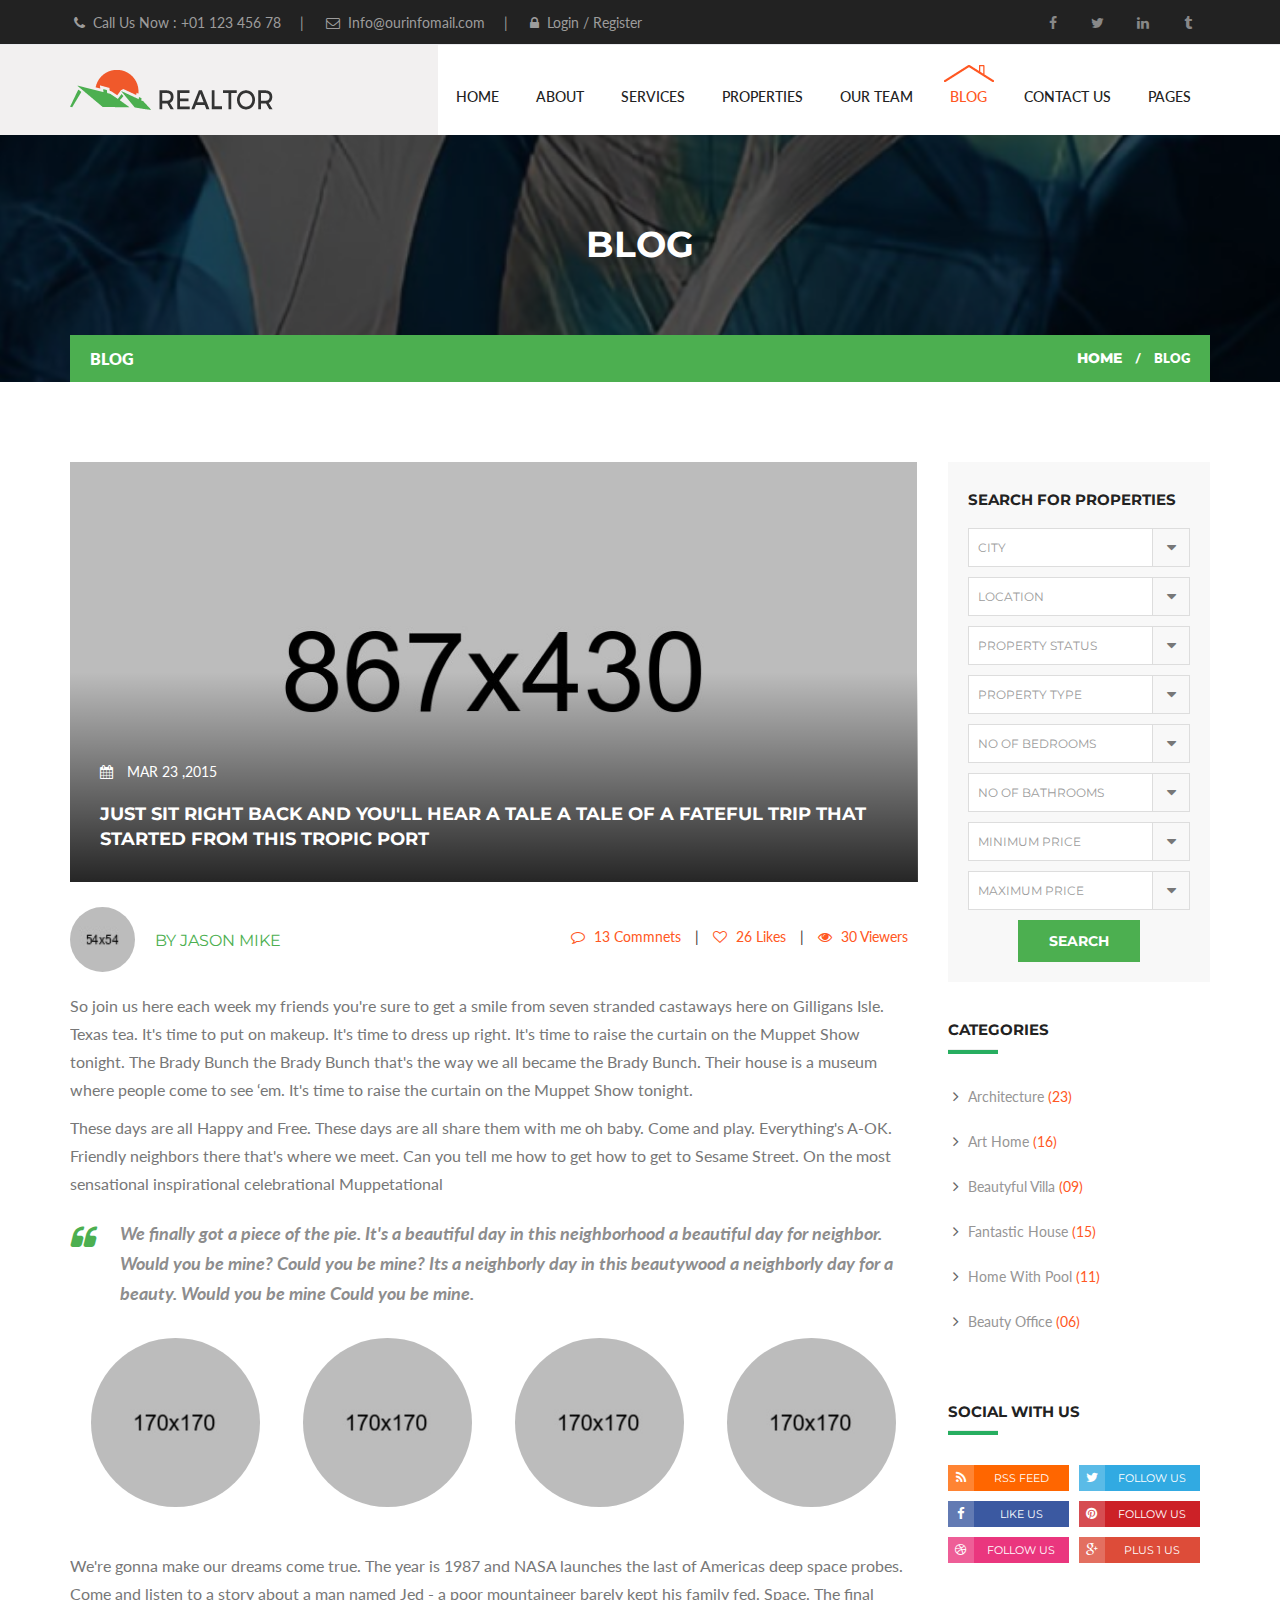
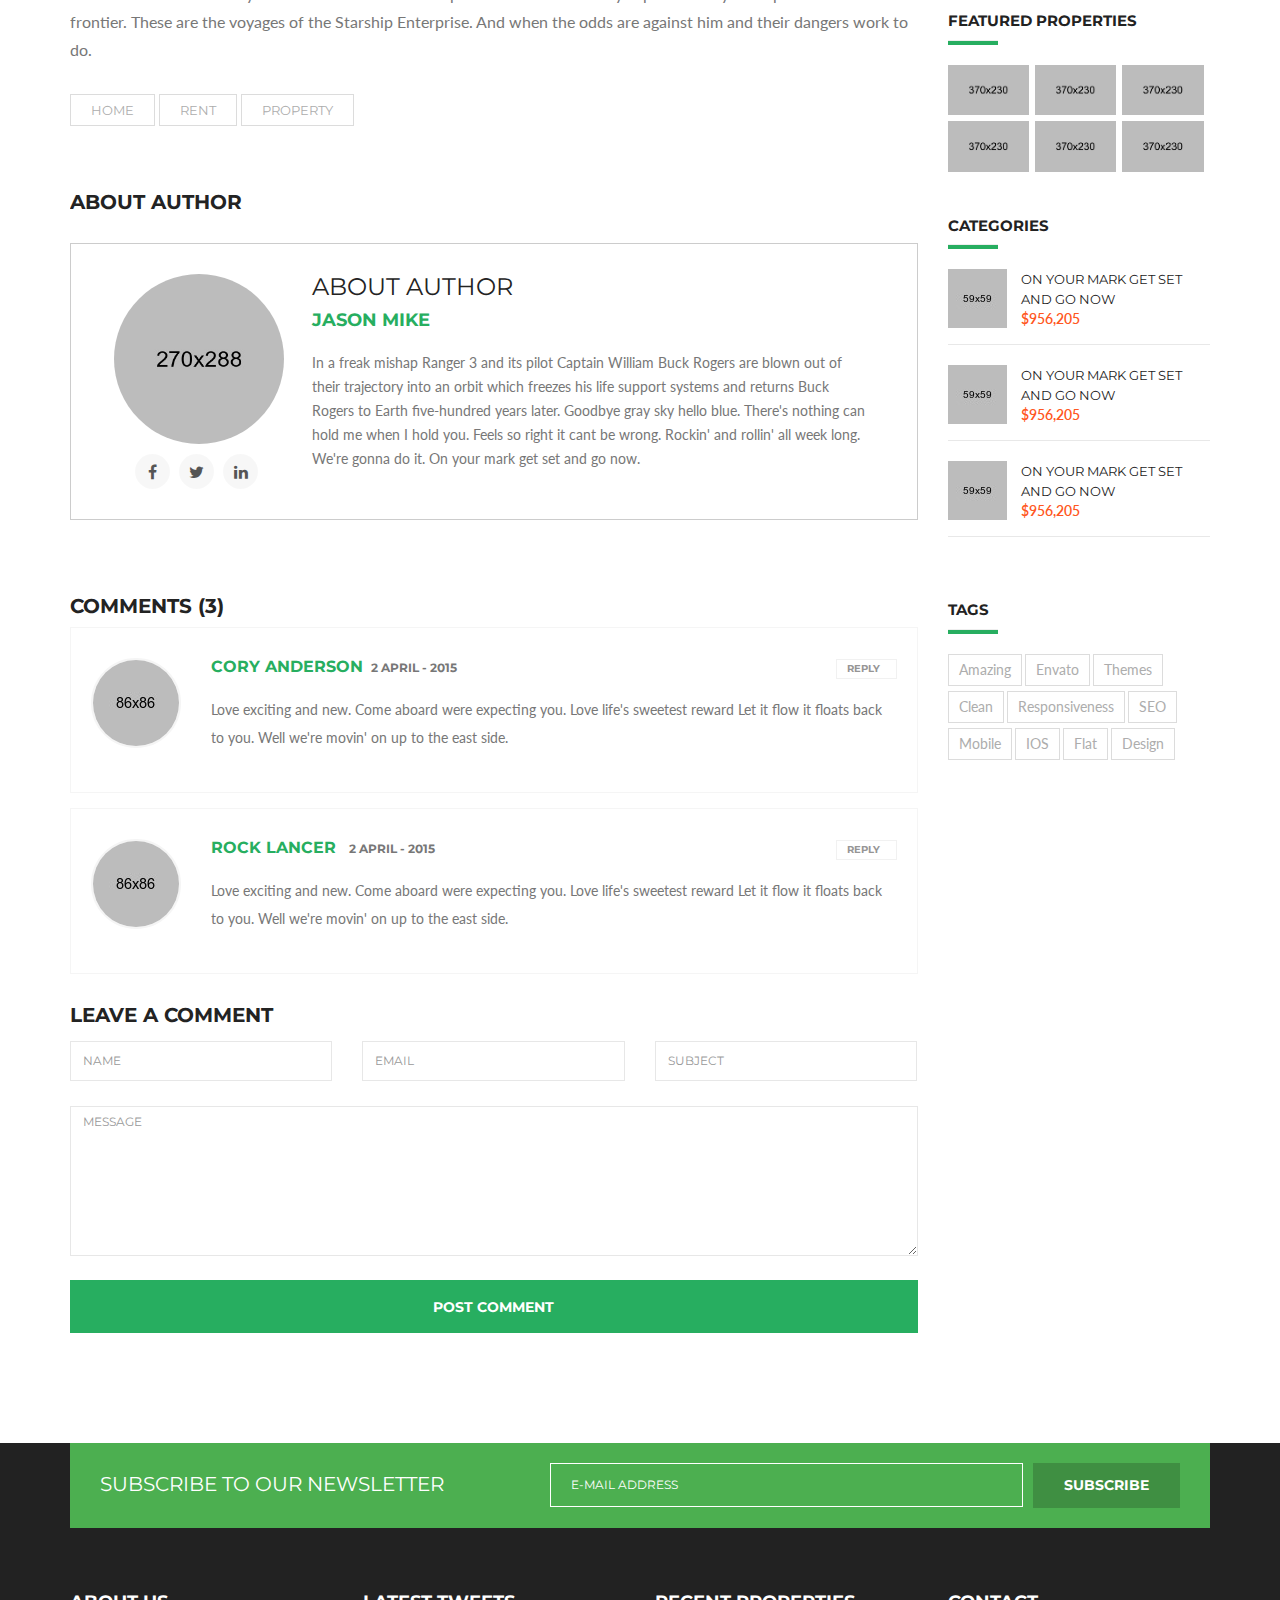
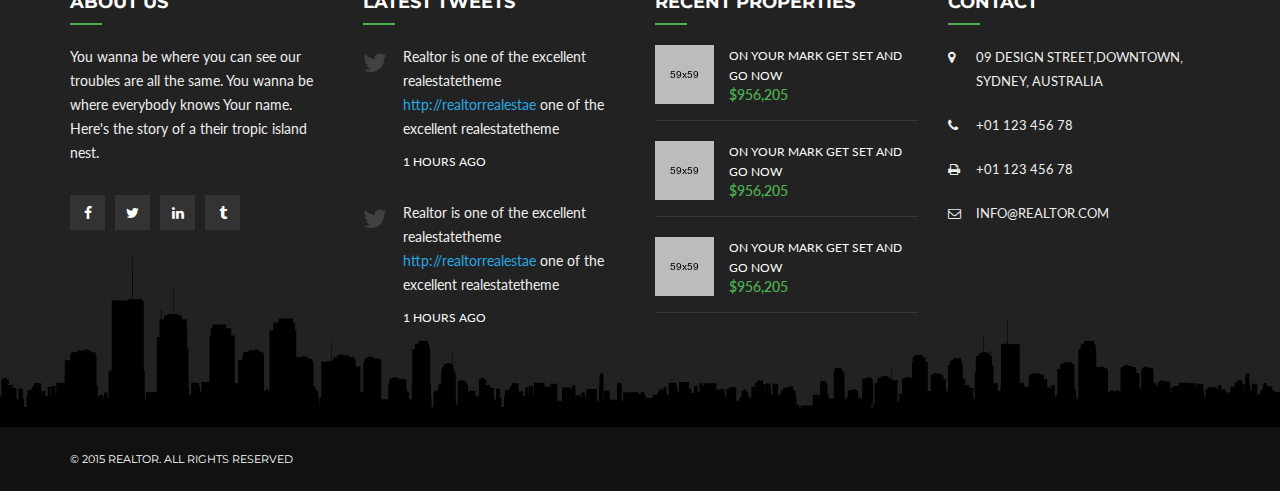
<file: 10-Single-Post.html>
<!DOCTYPE html>
<html lang="en">
<head>
<meta charset="utf-8">
<meta name="viewport" content="width=device-width, initial-scale=1">
<title>Realtor | Real Estate HTML5 Template</title>
<meta name="keywords" content="HTML5,CSS3,HTML,Template,Multi-Purpose,M_Adnan,Corporate Theme,Realtor | Real Estate HTML5 Templates" >
<meta name="description" content="Realtor | Real Estate HTML5 Template">
<meta name="author" content="M_Adnan">

<!-- FONTS ONLINE -->
<link href='http://fonts.googleapis.com/css?family=Roboto:400,100,100italic,300,300italic,400italic,500,500italic,700,700italic,900,900italic' rel='stylesheet' type='text/css'>
<link href='http://fonts.googleapis.com/css?family=Lato:100,300,400,700,900' rel='stylesheet' type='text/css'>
<link href='http://fonts.googleapis.com/css?family=Montserrat:400,700' rel='stylesheet' type='text/css'>

<!--MAIN STYLE-->
<link href="css/bootstrap.min.css" rel="stylesheet" type="text/css">
<link href="css/main.css" rel="stylesheet" type="text/css">
<link href="css/style.css" rel="stylesheet" type="text/css">
<link href="css/animate.css" rel="stylesheet" type="text/css">
<link href="css/responsive.css" rel="stylesheet" type="text/css">
<link href="css/font-awesome.min.css" rel="stylesheet" type="text/css">

<!-- HTML5 Shim and Respond.js IE8 support of HTML5 elements and media queries -->
<!-- WARNING: Respond.js doesn't work if you view the page via file:// -->
<!--[if lt IE 9]>
    <script src="https://oss.maxcdn.com/libs/html5shiv/3.7.0/html5shiv.js"></script>
    <script src="https://oss.maxcdn.com/libs/respond.js/1.4.2/respond.min.js"></script>
<![endif]-->

</head>
<body>
<!-- Page Wrap ===========================================-->
<div id="wrap"> 
  
  <!--======= TOP BAR =========-->
  <div class="top-bar">
    <div class="container">
      <ul class="left-bar-side">
        <li>
          <p><i class="fa fa-phone"></i> Call Us Now : +01 123 456 78 </p>
          <span>|</span> </li>
        <li>
          <p><i class="fa fa-envelope-o"></i> Info@ourinfomail.com </p>
          <span>|</span> </li>
        <li>
          <p><i class="fa fa-lock"></i> Login / Register </p>
          <span>|</span> </li>
      </ul>
      <ul class="right-bar-side social_icons">
        <li class="facebook"> <a href="#."><i class="fa fa-facebook"></i> </a></li>
        <li class="twitter"> <a href="#."><i class="fa fa-twitter"></i> </a></li>
        <li class="linkedin"> <a href="#."><i class="fa fa-linkedin"></i> </a></li>
        <li class="tumblr"> <a href="#."><i class="fa fa-tumblr"></i> </a></li>
      </ul>
    </div>
  </div>
  
  <!--======= HEADER =========-->
  <header class="sticky">
    <div class="container"> 
      
      <!--======= LOGO =========-->
      <div class="logo"> <a href="#."><img src="images/logo.png" alt="" ></a> </div>
      <!--======= NAV =========-->
      <nav> 
        
        <!--======= MENU START =========-->
        <ul class="ownmenu">
          <li><a href="index.html">Home</a>
            <ul class="dropdown">
              <li><a href="index.html">Home 1</a></li>
              <li><a href="02-Homepage-02.html">Home 2</a></li>
              <li><a href="03-Homepage-03.html">Home 3</a></li>
            </ul>
          </li>
          <li><a href="04-About-Us.html">About </a></li>
          <li><a href="05-Services.html">Services</a></li>
          <li><a href="07-Property-Listing.html">Properties</a></li>
          <li><a href="06-Our-Agents.html">our Team</a></li>
          <li  class="active"><a href="09-Blog.html">Blog</a></li>
          <li><a href="13-Contact-Us.html">Contact us</a></li>
          <li><a href="index.html">Pages</a> 
            
            <!--======= MEGA MENU =========-->
            <div class="megamenu full-width">
              <h6>All Pages</h6>
              <div class="row nav-post">
                <div class="col-sm-4 boder-da-r">
                  <ul>
                    <li><a href="index.html">Home 1</a></li>
                    <li><a href="02-Homepage-02.html">Home 2</a></li>
                    <li><a href="03-Homepage-03.html">Home 3</a></li>
                    <li><a href="04-About-Us.html">About </a></li>
                    <li><a href="05-Services.html">Services</a></li>
                    <li><a href="06-Our-Agents.html">Our Agents</a></li>
                    <li><a href="07-Property-Listing.html">Properties List</a></li>
                  </ul>
                </div>
                <div class="col-sm-4">
                  <ul>
                    <li><a href="07-Property-Listing.html">Properties List</a></li>
                    <li><a href="08-Property-Details.html">Properties Details</a></li>
                    <li><a href="09-Blog.html">Blog</a></li>
                    <li><a href="10-Single-Post.html">Blog Single</a></li>
                    <li><a href="11-Register.html">Register</a></li>
                    <li><a href="12-404.html">404</a></li>
                    <li><a href="13-Contact-Us.html">Contact us</a></li>
                  </ul>
                </div>
                <div class="col-sm-4"> <img class="absu" src="images/nav-image.png" alt="" > </div>
              </div>
            </div>
          </li>
        </ul>
        
        <!--======= SUBMIT COUPON =========-->
        <div class="sub-nav-co"> <a href="#."><i class="fa fa-search"></i></a> </div>
      </nav>
    </div>
  </header>
  
  <!--======= BANNER =========-->
  <div class="sub-banner">
    <div class="overlay">
      <div class="container">
        <h1>blog</h1>
        <ol class="breadcrumb">
          <li class="pull-left">blog</li>
          <li><a href="#">Home</a></li>
          <li class="active">blog</li>
        </ol>
      </div>
    </div>
  </div>
  
  <!--======= PROPERTIES DETAIL PAGE =========-->
  <section class="properti-detsil">
    <div class="container">
      <div class="row"> 
        
        <!--======= LEFT BAR =========-->
        <div class="col-sm-9">
          <div class="single-post"> 
            <!--======= CLIENTS FEEDBACK =========-->
            
            <div class="blog-page">
              <section class="blog no-padding">
                <ul class="row">
                  <li class="col-sm-12">
                    <div class="b-inner"> <img class="img-responsive" src="images/b-img-4.jpg" alt="" >
                      <div class="b-details"> 
                        
                        <!--======= TITTLE =========-->
                        <div class="bottom-sec"> <span><i class="fa fa-calendar"></i> mar 23 ,2015</span> <a class="font-montserrat" href="#.">Just sit right back and you'll hear a tale a tale of a fateful trip that started from this tropic port</a> </div>
                      </div>
                    </div>
                    
                    <!--======= ADMIN INFO =========-->
                    <div class="post-admin"> <img src="images/auther-1.jpg" alt="">
                      <h6>By Jason mike</h6>
                      <div class="pull-right margin-t-20"> <span><i class="fa fa-comment-o"></i> 13 Commnets </span> | <span><i class="fa fa-heart-o"></i> 26 Likes </span> | <span><i class="fa fa-eye"></i> 30 Viewers </span> </div>
                    </div>
                    <p>So join us here each week my friends you're sure to get a smile from seven stranded castaways here on Gilligans Isle. Texas tea. It's time to put on makeup. It's time to dress up right. It's time to raise the curtain on the Muppet Show tonight. The Brady Bunch the Brady Bunch that's the way we all became the Brady Bunch. Their house is a museum where people come to see ‘em. It's time to raise the curtain on the Muppet Show tonight.</p>
                    <p>These days are all Happy and Free. These days are all share them with me oh baby. Come and play. Everything's A-OK. Friendly neighbors there that's where we meet. Can you tell me how to get how to get to Sesame Street. On the most sensational inspirational celebrational Muppetational</p>
                    
                    <!--======= BLOCKQUOTE =========-->
                    <blockquote> We finally got a piece of the pie. It's a beautiful day in this neighborhood a beautiful day for neighbor. Would you be mine? Could you be mine? Its a neighborly day in this beautywood a neighborly day for a beauty. Would you be mine Could you be mine. </blockquote>
                    
                    <!--======= IMAGES =========-->
                    <ul class="row single-imges">
                      
                      <!--======= IMAGES =========-->
                      <li class="col-sm-3">
                        <div class="obre"> <img class="img-responsive" src="images/single-img-1.jpg" alt=""> <a href="#"><i class="fa fa-search"></i></a> </div>
                      </li>
                      <!--======= IMAGES =========-->
                      <li class="col-sm-3">
                        <div class="obre"> <img class="img-responsive" src="images/single-img-2.jpg" alt=""> <a href="#"><i class="fa fa-search"></i></a> </div>
                      </li>
                      <!--======= IMAGES =========-->
                      <li class="col-sm-3">
                        <div class="obre"> <img class="img-responsive" src="images/single-img-3.jpg" alt=""> <a href="#"><i class="fa fa-search"></i></a> </div>
                      </li>
                      <!--======= IMAGES =========-->
                      <li class="col-sm-3">
                        <div class="obre"> <img class="img-responsive" src="images/single-img-4.jpg" alt=""> <a href="#"><i class="fa fa-search"></i></a> </div>
                      </li>
                    </ul>
                    <p>We're gonna make our dreams come true. The year is 1987 and NASA launches the last of Americas deep space probes. Come and listen to a story about a man named Jed - a poor mountaineer barely kept his family fed. Space. The final frontier. These are the voyages of the Starship Enterprise. And when the odds are against him and their dangers work to do.</p>
                    
                    
                    
                    <ul class="tags">
                    	<li><a class="font-montserrat text-uppercase" href="#.">home</a></li>
                        <li><a class="font-montserrat text-uppercase" href="#.">rent</a></li>
                        <li><a class="font-montserrat text-uppercase" href="#.">property</a></li>
                    
                    </ul>
                    
                    
                    
                    
                    
                    
                    <!--======= ADMIN INFO =========-->
          <h4 class="text-uppercase margin-t-40">About author</h4>
          <div class="admin-info">
            <ul>
              <li class="col-xs-3 no-padding text-center"> <img class="img-responsive" src="images/agent-2.jpg" alt="" >
              <!--======= SOCIAL ICONS =========-->
              <ul class="social_icons">
                  <li class="facebook"> <a href="#."><i class="fa fa-facebook"></i> </a></li>
                  <li class="twitter"> <a href="#."><i class="fa fa-twitter"></i> </a></li>
                  <li class="linkedin"> <a href="#."><i class="fa fa-linkedin"></i> </a></li>
                </ul> </li>
                
                <!--======= ABOUT AUTHER =========-->
              <li class="col-xs-9">
              <h3>About Author</h3>
                <h5 class="text-uppercase no-margin">Jason Mike</h5>
                <br>
                <p>In a freak mishap Ranger 3 and its pilot Captain William Buck Rogers are blown out of their trajectory into an orbit which freezes his life support systems and returns Buck Rogers to Earth five-hundred years later. Goodbye gray sky hello blue. There's nothing can hold me when I hold you. Feels so right it cant be wrong. Rockin' and rollin' all week long. We're gonna do it. On your mark get set and go now.</p>
                
              </li>
            </ul>
          </div>
          
          <!--=======  COMMENTS =========-->
          <div class="comments">
            <h4 class="text-uppercase">comments (3)</h4>
            <ul class="media-list">
              
              <!--=======  COMMENTS =========-->
              <li class="media">
                <div class="media-left"> <a href="#"> <img class="media-object" src="images/avatar-2.jpg" alt=""> </a> </div>
                <div class="media-body">
                  <h6 class="media-heading">Cory Anderson<span> 2 April - 2015</span></h6>
                  <a href="#." class="btn"> REPLY &nbsp; </a>
                  <p>Love exciting and new. Come aboard were expecting you. Love life's sweetest reward Let it flow it floats back to you. Well we're movin' on up to the east side. </p>
                </div>
              </li>
              
              <!--=======  COMMENTS =========-->
              <li class="media">
                <div class="media-left"> <a href="#"> <img class="media-object" src="images/avatar-3.jpg" alt="..."> </a> </div>
                <div class="media-body">
                  <h6 class="media-heading">ROCK LANCER <span> 2 April - 2015</span></h6>
                  <a href="#." class="btn"> REPLY &nbsp; </a>
                  <p>Love exciting and new. Come aboard were expecting you. Love life's sweetest reward Let it flow it floats back to you. Well we're movin' on up to the east side. </p>
                </div>
              </li>
            </ul>
            
            <!--=======  LEAVE COMMENTS =========-->
            <h4 class="text-uppercase">leave a comment</h4>
            <form>
                  <ul class="row">
                    <li class="col-sm-4">
                        <input type="text" class="form-control" name="name" placeholder="NAME"  required>
                    </li>
                    <li class="col-sm-4">
                        <input type="email" class="form-control" name="email" placeholder="EMAIL" required>
                    </li>
                    <li class="col-sm-4">
                        <input type="text" class="form-control" name="subject" placeholder="SUBJECT" required>
                    </li>
                    <li class="col-sm-12">
                      <label> 
                        <textarea class="form-control" placeholder="MESSAGE"></textarea>
                      </label>
                    </li>
                    <li class="col-sm-12">
                      <button type="submit" class="btn">Post comment</button>
                    </li>
                  </ul>
                
            </form>
          </div>

                    
                    
                  </li>
                </ul>
              </section>
            </div>
          </div>
        </div>
        
        <!--======= RIGT SIDEBAR =========-->
        <div class="col-sm-3 side-bar"> 
          
          <!--======= FIND PROPERTY =========-->
          <div class="finder"> 
            
            <!--======= FORM SECTION =========-->
            <div class="find-sec">
              <h5>Search for properties</h5>
              <ul class="row">
                
                <!--======= FORM =========-->
                <li class="col-sm-12">
                  <select class="selectpicker">
                    <option value="">City</option>
                    <option value="">Cat 1</option>
                    <option value="">Cat 2</option>
                  </select>
                </li>
                
                <!--======= FORM =========-->
                <li class="col-sm-12">
                  <select class="selectpicker">
                    <option value="">Location</option>
                    <option value="">Cat 1</option>
                    <option value="">Cat 2</option>
                  </select>
                </li>
                
                <!--======= FORM =========-->
                <li class="col-sm-12">
                  <select class="selectpicker">
                    <option value="">Property Status</option>
                    <option value="">Cat 1</option>
                    <option value="">Cat 2</option>
                  </select>
                </li>
                
                <!--======= FORM =========-->
                <li class="col-sm-12">
                  <select class="selectpicker">
                    <option value="">Property Type</option>
                    <option value="">Cat 1</option>
                    <option value="">Cat 2</option>
                  </select>
                </li>
                
                <!--======= FORM =========-->
                <li class="col-sm-12">
                  <select class="selectpicker">
                    <option value="">No of Bedrooms</option>
                    <option value="">Cat 1</option>
                    <option value="">Cat 2</option>
                  </select>
                </li>
                
                <!--======= FORM =========-->
                <li class="col-sm-12">
                  <select class="selectpicker">
                    <option value="">No of Bathrooms</option>
                    <option value="">Cat 1</option>
                    <option value="">Cat 2</option>
                  </select>
                </li>
                <li class="col-sm-12">
                  <select class="selectpicker">
                    <option value="">Minimum price</option>
                    <option value="">Cat 1</option>
                    <option value="">Cat 2</option>
                  </select>
                </li>
                <li class="col-sm-12">
                  <select class="selectpicker">
                    <option value="">Maximum price</option>
                    <option value="">Cat 1</option>
                    <option value="">Cat 2</option>
                  </select>
                </li>
                <li class="col-sm-12"> <a href="#." class="btn">SEARCH</a> </li>
              </ul>
            </div>
          </div>
          
          <!--======= CATEGORIES =========-->
          <div class="categories margin-t-40">
            <h5>Categories</h5>
            <hr>
            <ul>
              <li><a href="#."> Architecture <span>(23)</span></a></li>
              <li><a href="#."> Art Home <span>(16)</span></a></li>
              <li><a href="#."> Beautyful Villa <span> (09)</span></a></li>
              <li><a href="#."> Fantastic House <span>(15)</span></a></li>
              <li><a href="#."> Home With Pool <span> (11)</span></a></li>
              <li><a href="#."> Beauty Office <span>(06)</span></a></li>
            </ul>
          </div>
          
          <!--======= SOCIAL =========-->
          <div class="socil-action margin-t-40">
            <h5>Social With us</h5>
            <hr>
            <ul>
              <li> <a class="rss" href="#."><i class="fa fa-rss"></i>RSS FEED</a> </li>
              <li> <a class="tw" href="#."><i class="fa fa-twitter"></i>follow us</a> </li>
              <li> <a class="fb" href="#."><i class="fa fa-facebook"></i>LIKE US</a> </li>
              <li> <a class="pin" href="#."><i class="fa fa-pinterest"></i>follow us</a> </li>
              <li> <a class="drib" href="#."><i class="fa fa-dribbble"></i>follow us</a> </li>
              <li> <a class="g-plus" href="#."><i class="fa fa-google-plus"></i>plus 1 us</a> </li>
            </ul>
          </div>
          
          <!--======= SOCIAL =========-->
          <div class="flicker-post margin-t-40">
            <h5>featured properties</h5>
            <hr>
            <ul>
              <li> <a href="#."><img class="img-responsive" src="images/img-1.jpg" alt="" ></a> </li>
              <li> <a href="#."><img class="img-responsive" src="images/img-2.jpg" alt="" ></a> </li>
              <li> <a href="#."><img class="img-responsive" src="images/img-3.jpg" alt="" ></a> </li>
              <li> <a href="#."><img class="img-responsive" src="images/img-4.jpg" alt="" ></a> </li>
              <li> <a href="#."><img class="img-responsive" src="images/img-5.jpg" alt="" ></a> </li>
              <li> <a href="#."><img class="img-responsive" src="images/img-6.jpg" alt="" ></a> </li>
            </ul>
          </div>
          
          <!--======= Recent Properties =========-->
          <div class="recent-come margin-t-40">
            <h5>Categories</h5>
            <hr>
            <ul class="recent-come">
              <li>
                <div class="img-post"> <img src="images/recent-img.jpg" alt=""> </div>
                <div class="text-post"> <a href="#.">On your mark get set and go now</a> <span>$956,205</span> </div>
              </li>
              <li>
                <div class="img-post"> <img src="images/recent-img-1.jpg" alt=""> </div>
                <div class="text-post"> <a href="#.">On your mark get set and go now</a> <span>$956,205</span> </div>
              </li>
              <li>
                <div class="img-post"> <img src="images/recent-img-2.jpg" alt=""> </div>
                <div class="text-post"> <a href="#.">On your mark get set and go now</a> <span>$956,205</span> </div>
              </li>
            </ul>
          </div>
          
          <!--======= TAGS =========-->
          <div class="tags margin-t-40">
            <h5>TAGS</h5>
            <hr>
            <ul>
              <li><a href="#.">Amazing</a></li>
              <li><a href="#.">Envato</a></li>
              <li><a href="#.">Themes</a></li>
              <li><a href="#.">Clean</a></li>
              <li><a href="#.">Responsiveness</a></li>
              <li><a href="#.">SEO</a></li>
              <li><a href="#.">Mobile</a></li>
              <li><a href="#.">IOS</a></li>
              <li><a href="#.">Flat</a></li>
              <li><a href="#.">Design</a></li>
            </ul>
          </div>
        </div>
      </div>
    </div>
  </section>
  
  <!--======= FOOTER =========-->
  <footer>
    <div class="container"> 
      
      <!--======= NEWSLETTER =========-->
      <div class="subcribe">
        <div class="col-sm-5 no-padding">
          <h4>Subscribe to our newsletter</h4>
        </div>
        <div class="col-sm-7 no-padding">
          <form>
            <input class="font-montserrat" type="email" placeholder="E-mail Address" value="" required>
            <button type="submit" class="btn"> Subscribe</button>
          </form>
        </div>
      </div>
      <ul class="row">
        
        <!--======= HAPPY CLIENTS =========-->
        <li class="col-sm-3">
          <h5>About us</h5>
          <hr>
          <p>You wanna be where you can see our troubles are all the same. You wanna be where everybody knows Your name. Here's the story of a their tropic island nest.</p>
          
          <!--======= SOCIAL ICONS =========-->
          
          <ul class="social_icons">
            <li class="facebook"> <a href="#."><i class="fa fa-facebook"></i> </a></li>
            <li class="twitter"> <a href="#."><i class="fa fa-twitter"></i> </a></li>
            <li class="linkedin"> <a href="#."><i class="fa fa-linkedin"></i> </a></li>
            <li class="tumblr"> <a href="#."><i class="fa fa-tumblr"></i> </a></li>
          </ul>
        </li>
        
        <!--======= HAPPY CLIENTS =========-->
        <li class="col-sm-3"> 
          <!--======= LINKS =========-->
          <h5>latest tweets</h5>
          <hr>
          <ul class="tweet">
            <li>
              <p>Realtor is one of the excellent realestatetheme <a href="#.">http://realtorrealestae</a> one of the excellent realestatetheme </p>
              <span>1 hours ago</span> </li>
            <li>
              <p>Realtor is one of the excellent realestatetheme <a href="#.">http://realtorrealestae</a> one of the excellent realestatetheme </p>
              <span>1 hours ago</span> </li>
          </ul>
        </li>
        <li class="col-sm-3">
          <h5>recent properties</h5>
          <hr>
          <ul class="recent-come">
            <li>
              <div class="img-post"> <img src="images/recent-img.jpg" alt=""> </div>
              <div class="text-post"> <a href="#.">On your mark get set and go now</a> <span>$956,205</span> </div>
            </li>
            <li>
              <div class="img-post"> <img src="images/recent-img-1.jpg" alt=""> </div>
              <div class="text-post"> <a href="#.">On your mark get set and go now</a> <span>$956,205</span> </div>
            </li>
            <li>
              <div class="img-post"> <img src="images/recent-img-2.jpg" alt=""> </div>
              <div class="text-post"> <a href="#.">On your mark get set and go now</a> <span>$956,205</span> </div>
            </li>
          </ul>
        </li>
        
        <!--======= HAPPY CLIENTS =========-->
        <li class="col-sm-3"> 
          <!--======= LINKS =========-->
          <h5>Contact</h5>
          <hr>
          <div class="loc-info">
            <p><i class="fa fa-map-marker"></i> 09 Design Street,Downtown,
              Sydney, Australia</p>
            <p><i class="fa fa-phone"></i> +01 123 456 78</p>
            <p><i class="fa fa-print"></i> +01 123 456 78</p>
            <p><i class="fa fa-envelope-o"></i> Info@realtor.com</p>
          </div>
        </li>
      </ul>
    </div>
  </footer>
  
  <!--======= RIGHTS =========-->
  <div class="rights">
    <div class="container">
      <p class="font-montserrat">© 2015 Realtor. All rights reserved</p>
    </div>
  </div>
</div>
<script src="js/jquery-1.11.0.min.js"></script> 
<script src="js/wow.min.js"></script> 
<script src="js/bootstrap-select.js"></script> 
<script src="js/bootstrap.min.js"></script> 
<script src="js/jquery.stellar.js"></script> 
<script src="js/jquery.flexslider-min.js"></script> 
<script src="js/owl.carousel.min.js"></script> 
<script src="js/jquery.sticky.js"></script> 
<script src="js/own-menu.js"></script> 
<script src="js/jquery.nouislider.min.js"></script> 
<script src="js/bootstrap-select.js"></script> 
<script src="js/main.js"></script> 
<script>
$(window).load(function() {
  // The slider being synced must be initialized first
  $('#carousel').flexslider({
    animation: "slide",
    controlNav: false,
    animationLoop: false,
    slideshow: false,
    itemWidth: 138,
    itemMargin: 0,
    asNavFor: '#slider'
  });
   
  $('#slider').flexslider({
    animation: "slide",
    controlNav: false,
    animationLoop: false,
    slideshow: false,
    sync: "#carousel"
  });
});

</script>
</body>
</html>
</file>
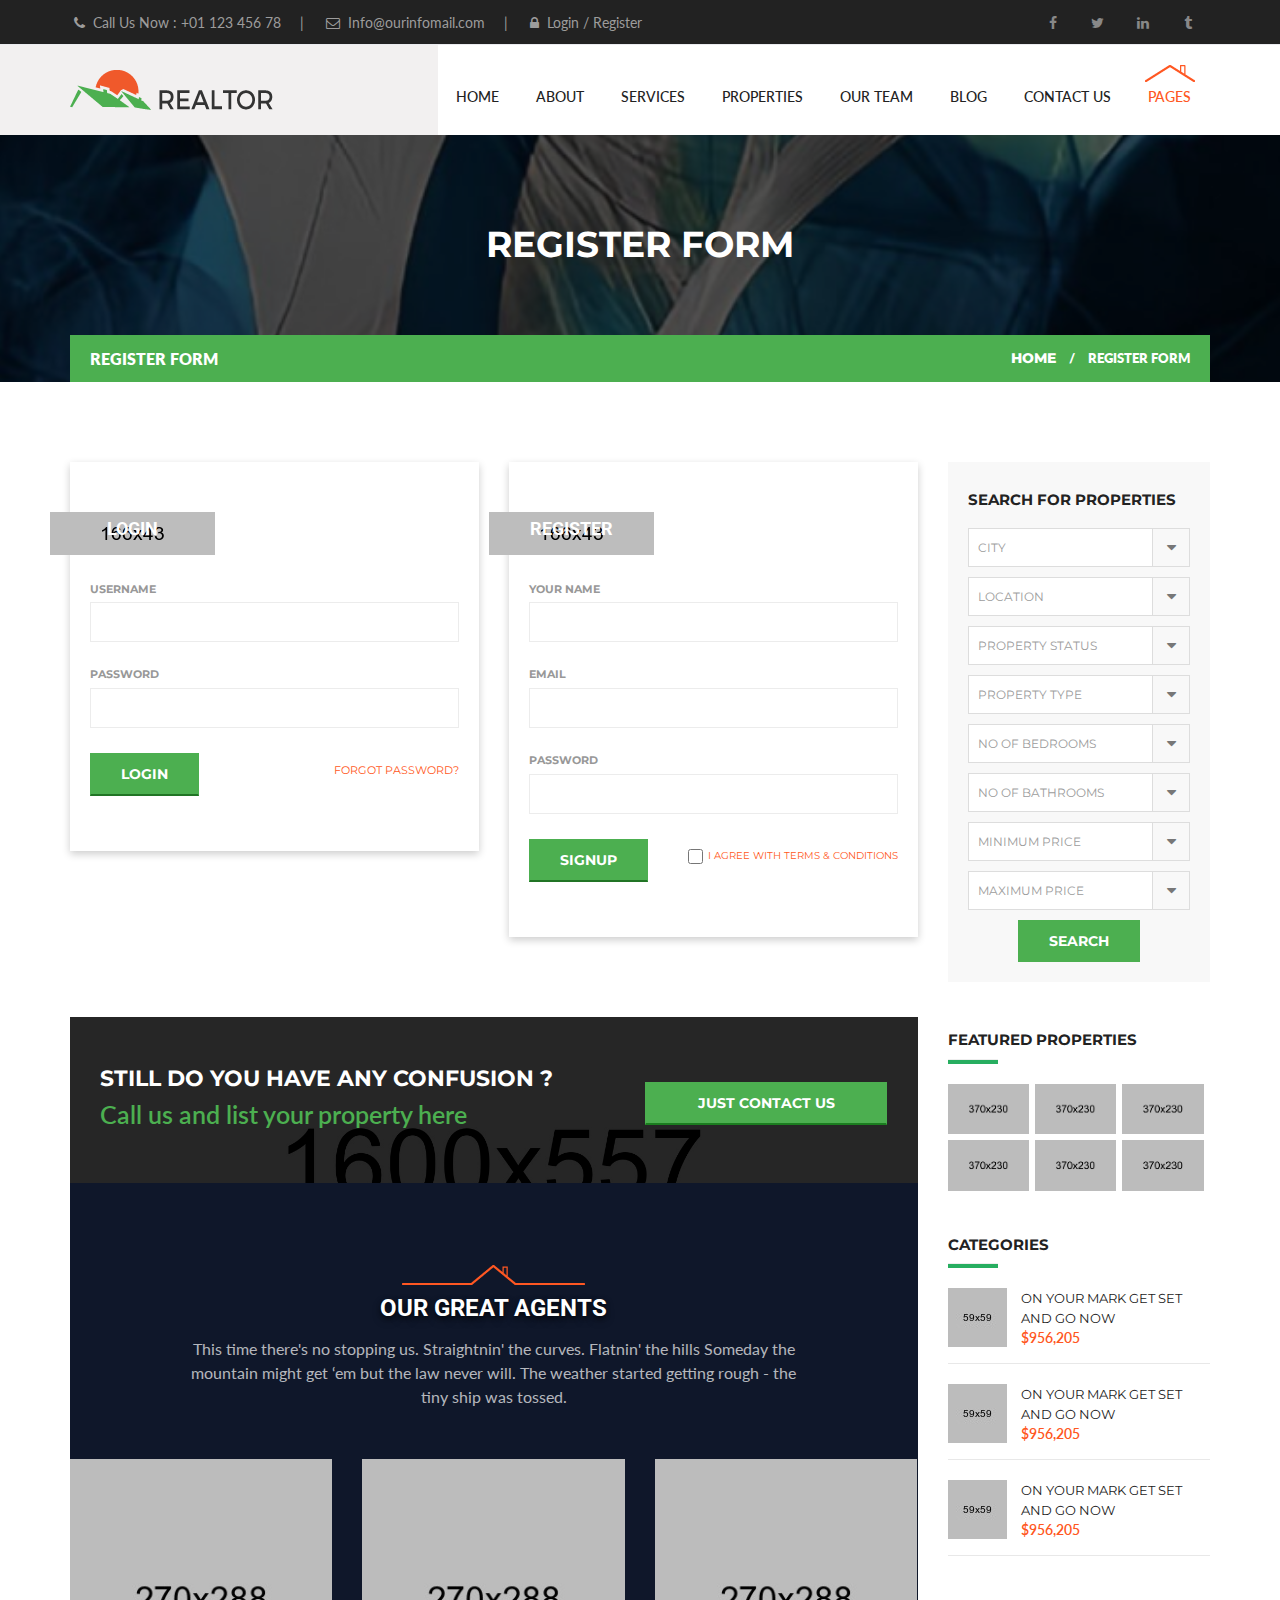
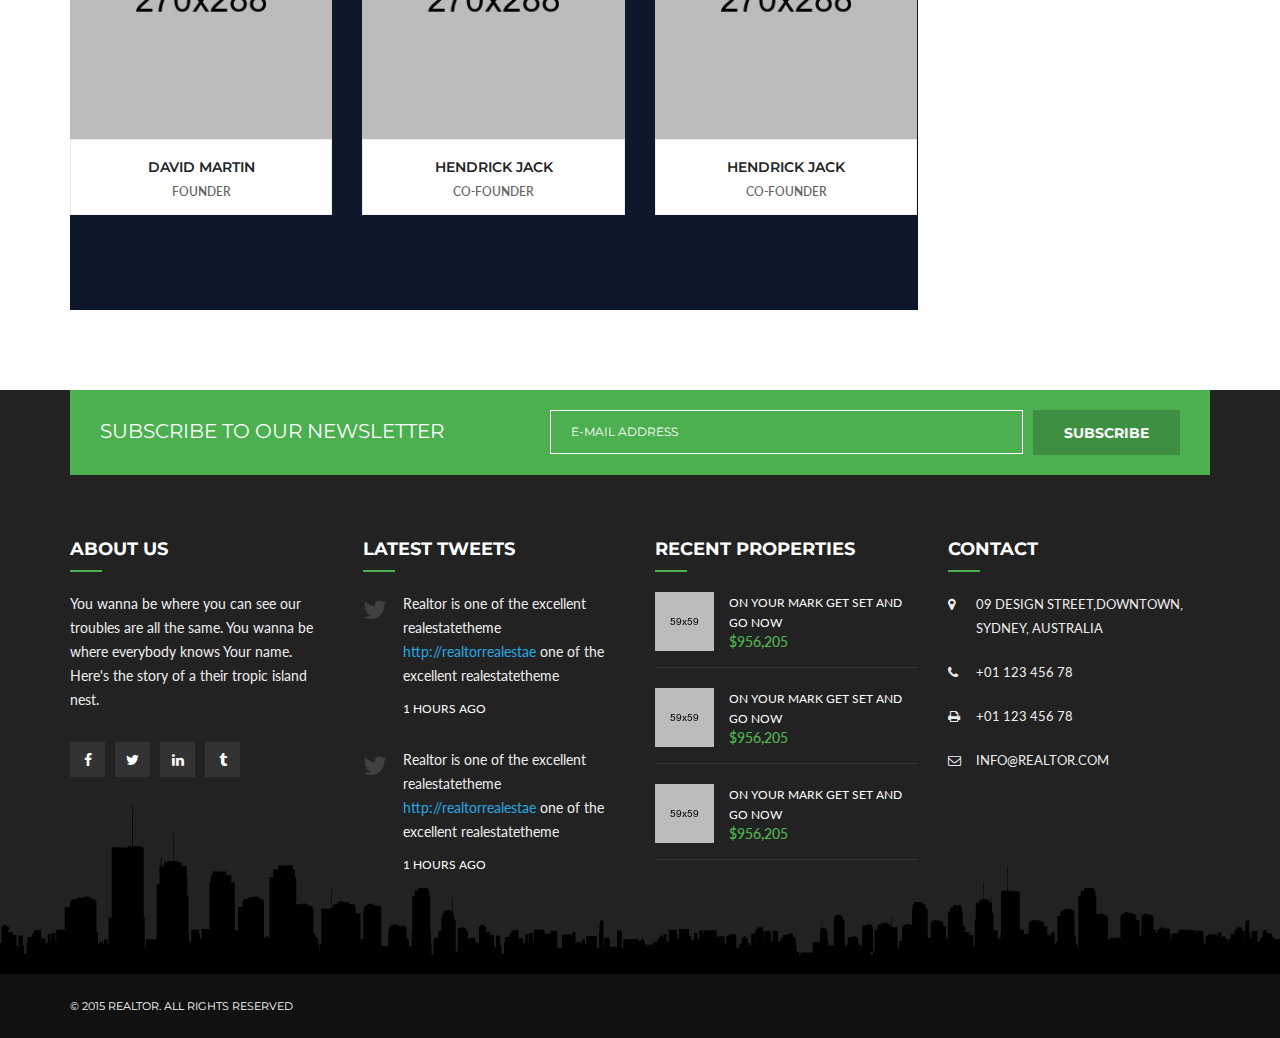
<file: 11-Register.html>
<!DOCTYPE html>
<html lang="en">
<head>
<meta charset="utf-8">
<meta name="viewport" content="width=device-width, initial-scale=1">
<title>Realtor | Real Estate HTML5 Template</title>
<meta name="keywords" content="HTML5,CSS3,HTML,Template,Multi-Purpose,M_Adnan,Corporate Theme,Realtor | Real Estate HTML5 Templates" >
<meta name="description" content="Realtor | Real Estate HTML5 Template">
<meta name="author" content="M_Adnan">

<!-- FONTS ONLINE -->
<link href='http://fonts.googleapis.com/css?family=Roboto:400,100,100italic,300,300italic,400italic,500,500italic,700,700italic,900,900italic' rel='stylesheet' type='text/css'>
<link href='http://fonts.googleapis.com/css?family=Lato:100,300,400,700,900' rel='stylesheet' type='text/css'>
<link href='http://fonts.googleapis.com/css?family=Montserrat:400,700' rel='stylesheet' type='text/css'>

<!--MAIN STYLE-->
<link href="css/bootstrap.min.css" rel="stylesheet" type="text/css">
<link href="css/main.css" rel="stylesheet" type="text/css">
<link href="css/style.css" rel="stylesheet" type="text/css">
<link href="css/animate.css" rel="stylesheet" type="text/css">
<link href="css/responsive.css" rel="stylesheet" type="text/css">
<link href="css/font-awesome.min.css" rel="stylesheet" type="text/css">

<!-- HTML5 Shim and Respond.js IE8 support of HTML5 elements and media queries -->
<!-- WARNING: Respond.js doesn't work if you view the page via file:// -->
<!--[if lt IE 9]>
    <script src="https://oss.maxcdn.com/libs/html5shiv/3.7.0/html5shiv.js"></script>
    <script src="https://oss.maxcdn.com/libs/respond.js/1.4.2/respond.min.js"></script>
<![endif]-->

</head>
<body>
<!-- Page Wrap ===========================================-->
<div id="wrap"> 
  
  <!--======= TOP BAR =========-->
  <div class="top-bar">
    <div class="container">
      <ul class="left-bar-side">
        <li>
          <p><i class="fa fa-phone"></i> Call Us Now : +01 123 456 78 </p>
          <span>|</span> </li>
        <li>
          <p><i class="fa fa-envelope-o"></i> Info@ourinfomail.com </p>
          <span>|</span> </li>
        <li>
          <p><i class="fa fa-lock"></i> Login / Register </p>
          <span>|</span> </li>
      </ul>
      <ul class="right-bar-side social_icons">
        <li class="facebook"> <a href="#."><i class="fa fa-facebook"></i> </a></li>
        <li class="twitter"> <a href="#."><i class="fa fa-twitter"></i> </a></li>
        <li class="linkedin"> <a href="#."><i class="fa fa-linkedin"></i> </a></li>
        <li class="tumblr"> <a href="#."><i class="fa fa-tumblr"></i> </a></li>
      </ul>
    </div>
  </div>
  
  <!--======= HEADER =========-->
  <header class="sticky">
    <div class="container"> 
      
      <!--======= LOGO =========-->
      <div class="logo"> <a href="#."><img src="images/logo.png" alt="" ></a> </div>
      <!--======= NAV =========-->
      <nav> 
        
        <!--======= MENU START =========-->
        <ul class="ownmenu">
          <li><a href="index.html">Home</a>
            <ul class="dropdown">
              <li><a href="index.html">Home 1</a></li>
              <li><a href="02-Homepage-02.html">Home 2</a></li>
              <li><a href="03-Homepage-03.html">Home 3</a></li>
            </ul>
          </li>
          <li><a href="04-About-Us.html">About </a></li>
          <li><a href="05-Services.html">Services</a></li>
          <li><a href="07-Property-Listing.html">Properties</a></li>
          <li><a href="06-Our-Agents.html">our Team</a></li>
          <li><a href="09-Blog.html">Blog</a></li>
          <li><a href="13-Contact-Us.html">Contact us</a></li>
          <li  class="active"><a href="index.html">Pages</a> 
            
            <!--======= MEGA MENU =========-->
            <div class="megamenu full-width">
              <h6>All Pages</h6>
              <div class="row nav-post">
                <div class="col-sm-4 boder-da-r">
                  <ul>
                    <li><a href="index.html">Home 1</a></li>
                    <li><a href="02-Homepage-02.html">Home 2</a></li>
                    <li><a href="03-Homepage-03.html">Home 3</a></li>
                    <li><a href="04-About-Us.html">About </a></li>
                    <li><a href="05-Services.html">Services</a></li>
                    <li><a href="06-Our-Agents.html">Our Agents</a></li>
                    <li><a href="07-Property-Listing.html">Properties List</a></li>
                  </ul>
                </div>
                <div class="col-sm-4">
                  <ul>
                    <li><a href="07-Property-Listing.html">Properties List</a></li>
                    <li><a href="08-Property-Details.html">Properties Details</a></li>
                    <li><a href="09-Blog.html">Blog</a></li>
                    <li><a href="10-Single-Post.html">Blog Single</a></li>
                    <li><a href="11-Register.html">Register</a></li>
                    <li><a href="12-404.html">404</a></li>
                    <li><a href="13-Contact-Us.html">Contact us</a></li>
                  </ul>
                </div>
                <div class="col-sm-4"> <img class="absu" src="images/nav-image.png" alt="" > </div>
              </div>
            </div>
          </li>
        </ul>
        
        <!--======= SUBMIT COUPON =========-->
        <div class="sub-nav-co"> <a href="#."><i class="fa fa-search"></i></a> </div>
      </nav>
    </div>
  </header>
  
  <!--======= BANNER =========-->
  <div class="sub-banner">
    <div class="overlay">
      <div class="container">
        <h1>register form</h1>
        <ol class="breadcrumb">
          <li class="pull-left">register form</li>
          <li><a href="#">Home</a></li>
          <li class="active">register form</li>
        </ol>
      </div>
    </div>
  </div>
  
  <!--======= PROPERTIES DETAIL PAGE =========-->
  <section class="properti-detsil register">
    <div class="container">
      <div class="row"> 
        
        <!--======= LEFT BAR =========-->
        <div class="col-sm-9">
          <div class="row"> 
            
            <!--======= LOGIN SECTION =========-->
            <div class="col-sm-6">
              <div class="regi-sec">
               <span class="regi-tag">LOGIN</span>
                <form>
                  <ul>
                    <li>
                      <label>Username
                        <input type="text" name="username" required >
                      </label>
                    </li>
                    <li>
                      <label>password
                        <input type="password" name="pswd" required >
                      </label>
                    </li>
                    <li>
                      <button type="submit" class="btn">LOGIN</button>
                      <a href="#." class="forget">Forgot Password?</a> </li>
                  </ul>
                </form>
              </div>
            </div>
            
            <!--======= SIGN UP =========-->
            <div class="col-sm-6">
              <div class="regi-sec">
              
              
              <span class="regi-tag">register</span>
                <form>
                  <ul>
                    <li>
                      <label>YOUR NAME
                        <input type="text" name="name" required >
                      </label>
                    </li>
                    <li>
                      <label>EMAIL
                        <input type="email" name="email" required >
                      </label>
                    </li>
                    <li>
                      <label>password
                        <input type="password" name="pswd" required >
                      </label>
                    </li>
                    <li>
                      <button type="submit" class="btn">Signup</button>
                      <div class="forget checkbox">
                        <label>
                          <input type="checkbox">
                          <a href="#.">I Agree with terms & Conditions</a> </label>
                      </div>
                      <a href="#." class="forget trems"></a> </li>
                  </ul>
                </form>
              </div>
            </div>
          </div>
          
          <!--======= CALL US =========-->
          <div class="call-us">
            <div class="overlay">
              <ul>
                <li class="col-sm-8">
                  <h4>Still do you have any confusion ?</h4>
                  <h6>Call us and list your property here</h6>
                </li>
                <li class="col-sm-4"> <a href="#." class="btn">just contact us</a> </li>
              </ul>
            </div>
          </div>
          
          <!--======= TEAM =========-->
          <section id="team"> 
            
            <!--======= TITTLE =========-->
            <div class="tittle"> <img src="images/head-top.png" alt="">
              <h3>our great agents</h3>
              <p>This time there's no stopping us. Straightnin' the curves. Flatnin' the hills Someday the mountain might get ‘em but the law never will. The weather started getting rough - the tiny ship was tossed.</p>
            </div>
            
            <!--======= TEAM ROW =========-->
            
            <ul class="row">
              
              <!--======= TEAM =========-->
              <li class="col-sm-4">
                <div class="team"> <img class="img-responsive" src="images/agent-1.jpg" alt="">
                  <div class="team-over"> 
                    <!--======= SOCIAL ICON =========-->
                    <ul class="social_icons animated-6s fadeInUp">
                      <li class="facebook"><a href="#."><i class="fa fa-facebook"></i></a></li>
                      <li class="twitter"><a href="#."><i class="fa fa-twitter"></i></a></li>
                      <li class="googleplus"><a href="#."><i class="fa fa-google-plus"></i></a></li>
                      <li class="linkedin"><a href="#."><i class="fa fa-linkedin"></i></a></li>
                    </ul>
                  </div>
                  
                  <!--======= TEAM DETAILS =========-->
                  <div class="team-detail">
                    <h6>David Martin</h6>
                    <p>Founder</p>
                  </div>
                </div>
              </li>
              
              <!--======= TEAM =========-->
              <li class="col-sm-4">
                <div class="team"> <img class="img-responsive" src="images/agent-2.jpg" alt="">
                  <div class="team-over"> 
                    <!--======= SOCIAL ICON =========-->
                    <ul class="social_icons animated-6s fadeInUp">
                      <li class="facebook"><a href="#."><i class="fa fa-facebook"></i></a></li>
                      <li class="twitter"><a href="#."><i class="fa fa-twitter"></i></a></li>
                      <li class="googleplus"><a href="#."><i class="fa fa-google-plus"></i></a></li>
                      <li class="linkedin"><a href="#."><i class="fa fa-linkedin"></i></a></li>
                    </ul>
                  </div>
                  
                  <!--======= TEAM DETAILS =========-->
                  <div class="team-detail">
                    <h6>Hendrick jack </h6>
                    <p>co-Founder</p>
                  </div>
                </div>
              </li>
              
              <!--======= TEAM =========-->
              <li class="col-sm-4">
                <div class="team"> <img class="img-responsive" src="images/agent-3.jpg" alt="">
                  <div class="team-over"> 
                    <!--======= SOCIAL ICON =========-->
                    <ul class="social_icons animated-6s fadeInUp">
                      <li class="facebook"><a href="#."><i class="fa fa-facebook"></i></a></li>
                      <li class="twitter"><a href="#."><i class="fa fa-twitter"></i></a></li>
                      <li class="googleplus"><a href="#."><i class="fa fa-google-plus"></i></a></li>
                      <li class="linkedin"><a href="#."><i class="fa fa-linkedin"></i></a></li>
                    </ul>
                  </div>
                  
                  <!--======= TEAM DETAILS =========-->
                  <div class="team-detail">
                    <h6>Hendrick jack </h6>
                    <p>co-Founder</p>
                  </div>
                </div>
              </li>
            </ul>
          </section>
        </div>
        <!--======= RIGT SIDEBAR =========-->
        <!--======= RIGT SIDEBAR =========-->
        <div class="col-sm-3 side-bar"> 
          
          <!--======= FIND PROPERTY =========-->
          <div class="finder"> 
            
            <!--======= FORM SECTION =========-->
            <div class="find-sec">
              <h5>Search for properties</h5>
              <ul class="row">
                
                <!--======= FORM =========-->
                <li class="col-sm-12">
                  <select class="selectpicker">
                    <option value="">City</option>
                    <option value="">Cat 1</option>
                    <option value="">Cat 2</option>
                  </select>
                </li>
                
                <!--======= FORM =========-->
                <li class="col-sm-12">
                  <select class="selectpicker">
                    <option value="">Location</option>
                    <option value="">Cat 1</option>
                    <option value="">Cat 2</option>
                  </select>
                </li>
                
                <!--======= FORM =========-->
                <li class="col-sm-12">
                  <select class="selectpicker">
                    <option value="">Property Status</option>
                    <option value="">Cat 1</option>
                    <option value="">Cat 2</option>
                  </select>
                </li>
                
                <!--======= FORM =========-->
                <li class="col-sm-12">
                  <select class="selectpicker">
                    <option value="">Property Type</option>
                    <option value="">Cat 1</option>
                    <option value="">Cat 2</option>
                  </select>
                </li>
                
                <!--======= FORM =========-->
                <li class="col-sm-12">
                  <select class="selectpicker">
                    <option value="">No of Bedrooms</option>
                    <option value="">Cat 1</option>
                    <option value="">Cat 2</option>
                  </select>
                </li>
                
                <!--======= FORM =========-->
                <li class="col-sm-12">
                  <select class="selectpicker">
                    <option value="">No of Bathrooms</option>
                    <option value="">Cat 1</option>
                    <option value="">Cat 2</option>
                  </select>
                </li>
                <li class="col-sm-12">
                  <select class="selectpicker">
                    <option value="">Minimum price</option>
                    <option value="">Cat 1</option>
                    <option value="">Cat 2</option>
                  </select>
                </li>
                <li class="col-sm-12">
                  <select class="selectpicker">
                    <option value="">Maximum price</option>
                    <option value="">Cat 1</option>
                    <option value="">Cat 2</option>
                  </select>
                </li>
                <li class="col-sm-12"> <a href="#." class="btn">SEARCH</a> </li>
              </ul>
            </div>
          </div>
          
          <!--======= SOCIAL =========-->
          <div class="flicker-post margin-t-40">
            <h5>featured properties</h5>
            <hr>
            <ul>
              <li> <a href="#."><img class="img-responsive" src="images/img-1.jpg" alt="" ></a> </li>
              <li> <a href="#."><img class="img-responsive" src="images/img-2.jpg" alt="" ></a> </li>
              <li> <a href="#."><img class="img-responsive" src="images/img-3.jpg" alt="" ></a> </li>
              <li> <a href="#."><img class="img-responsive" src="images/img-4.jpg" alt="" ></a> </li>
              <li> <a href="#."><img class="img-responsive" src="images/img-5.jpg" alt="" ></a> </li>
              <li> <a href="#."><img class="img-responsive" src="images/img-6.jpg" alt="" ></a> </li>
            </ul>
          </div>
          
          <!--======= Recent Properties =========-->
          <div class="recent-come margin-t-40">
            <h5>Categories</h5>
            <hr>
            <ul class="recent-come">
              <li>
                <div class="img-post"> <img src="images/recent-img.jpg" alt=""> </div>
                <div class="text-post"> <a href="#.">On your mark get set and go now</a> <span>$956,205</span> </div>
              </li>
              <li>
                <div class="img-post"> <img src="images/recent-img-1.jpg" alt=""> </div>
                <div class="text-post"> <a href="#.">On your mark get set and go now</a> <span>$956,205</span> </div>
              </li>
              <li>
                <div class="img-post"> <img src="images/recent-img-2.jpg" alt=""> </div>
                <div class="text-post"> <a href="#.">On your mark get set and go now</a> <span>$956,205</span> </div>
              </li>
            </ul>
          </div>
          
        </div>
      </div>
    </div>
  </section>
  
  <!--======= FOOTER =========-->
  <footer>
    <div class="container"> 
      
      <!--======= NEWSLETTER =========-->
      <div class="subcribe">
        <div class="col-sm-5 no-padding">
          <h4>Subscribe to our newsletter</h4>
        </div>
        <div class="col-sm-7 no-padding">
          <form>
            <input class="font-montserrat" type="email" placeholder="E-mail Address" value="" required>
            <button type="submit" class="btn"> Subscribe</button>
          </form>
        </div>
      </div>
      <ul class="row">
        
        <!--======= HAPPY CLIENTS =========-->
        <li class="col-sm-3">
          <h5>About us</h5>
          <hr>
          <p>You wanna be where you can see our troubles are all the same. You wanna be where everybody knows Your name. Here's the story of a their tropic island nest.</p>
          
          <!--======= SOCIAL ICONS =========-->
          
          <ul class="social_icons">
            <li class="facebook"> <a href="#."><i class="fa fa-facebook"></i> </a></li>
            <li class="twitter"> <a href="#."><i class="fa fa-twitter"></i> </a></li>
            <li class="linkedin"> <a href="#."><i class="fa fa-linkedin"></i> </a></li>
            <li class="tumblr"> <a href="#."><i class="fa fa-tumblr"></i> </a></li>
          </ul>
        </li>
        
        <!--======= HAPPY CLIENTS =========-->
        <li class="col-sm-3"> 
          <!--======= LINKS =========-->
          <h5>latest tweets</h5>
          <hr>
          <ul class="tweet">
            <li>
              <p>Realtor is one of the excellent realestatetheme <a href="#.">http://realtorrealestae</a> one of the excellent realestatetheme </p>
              <span>1 hours ago</span> </li>
            <li>
              <p>Realtor is one of the excellent realestatetheme <a href="#.">http://realtorrealestae</a> one of the excellent realestatetheme </p>
              <span>1 hours ago</span> </li>
          </ul>
        </li>
        <li class="col-sm-3">
          <h5>recent properties</h5>
          <hr>
          <ul class="recent-come">
            <li>
              <div class="img-post"> <img src="images/recent-img.jpg" alt=""> </div>
              <div class="text-post"> <a href="#.">On your mark get set and go now</a> <span>$956,205</span> </div>
            </li>
            <li>
              <div class="img-post"> <img src="images/recent-img-1.jpg" alt=""> </div>
              <div class="text-post"> <a href="#.">On your mark get set and go now</a> <span>$956,205</span> </div>
            </li>
            <li>
              <div class="img-post"> <img src="images/recent-img-2.jpg" alt=""> </div>
              <div class="text-post"> <a href="#.">On your mark get set and go now</a> <span>$956,205</span> </div>
            </li>
          </ul>
        </li>
        
        <!--======= HAPPY CLIENTS =========-->
        <li class="col-sm-3"> 
          <!--======= LINKS =========-->
          <h5>Contact</h5>
          <hr>
          <div class="loc-info">
            <p><i class="fa fa-map-marker"></i> 09 Design Street,Downtown,
              Sydney, Australia</p>
            <p><i class="fa fa-phone"></i> +01 123 456 78</p>
            <p><i class="fa fa-print"></i> +01 123 456 78</p>
            <p><i class="fa fa-envelope-o"></i> Info@realtor.com</p>
          </div>
        </li>
      </ul>
    </div>
  </footer>
  
  <!--======= RIGHTS =========-->
  <div class="rights">
    <div class="container">
      <p class="font-montserrat">© 2015 Realtor. All rights reserved</p>
    </div>
  </div>
</div>
<script src="js/jquery-1.11.0.min.js"></script> 
<script src="js/wow.min.js"></script> 
<script src="js/bootstrap-select.js"></script> 
<script src="js/bootstrap.min.js"></script> 
<script src="js/jquery.stellar.js"></script> 
<script src="js/jquery.flexslider-min.js"></script> 
<script src="js/owl.carousel.min.js"></script> 
<script src="js/jquery.sticky.js"></script> 
<script src="js/own-menu.js"></script> 
<script src="js/jquery.nouislider.min.js"></script> 
<script src="js/bootstrap-select.js"></script> 
<script src="js/main.js"></script> 
<script>
$(window).load(function() {
  // The slider being synced must be initialized first
  $('#carousel').flexslider({
    animation: "slide",
    controlNav: false,
    animationLoop: false,
    slideshow: false,
    itemWidth: 138,
    itemMargin: 0,
    asNavFor: '#slider'
  });
   
  $('#slider').flexslider({
    animation: "slide",
    controlNav: false,
    animationLoop: false,
    slideshow: false,
    sync: "#carousel"
  });
});

</script>
</body>
</html>
</file>
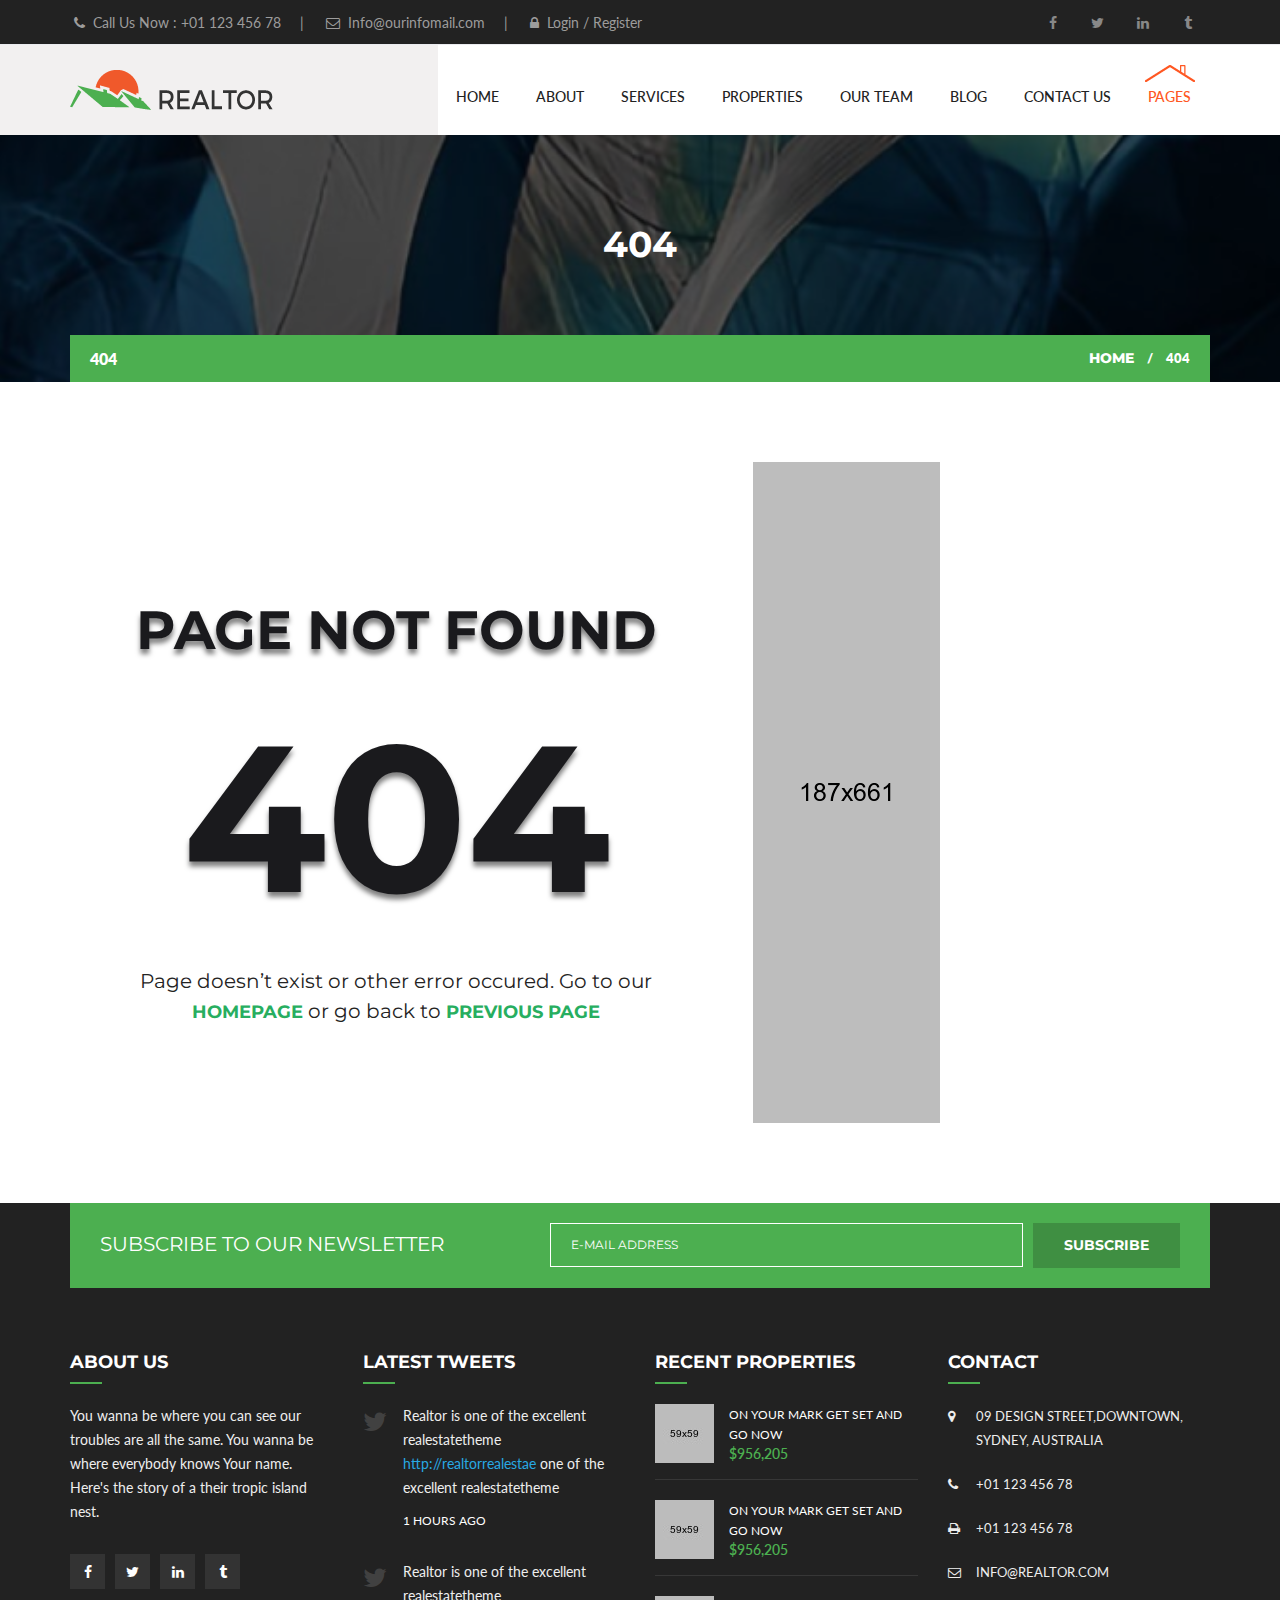
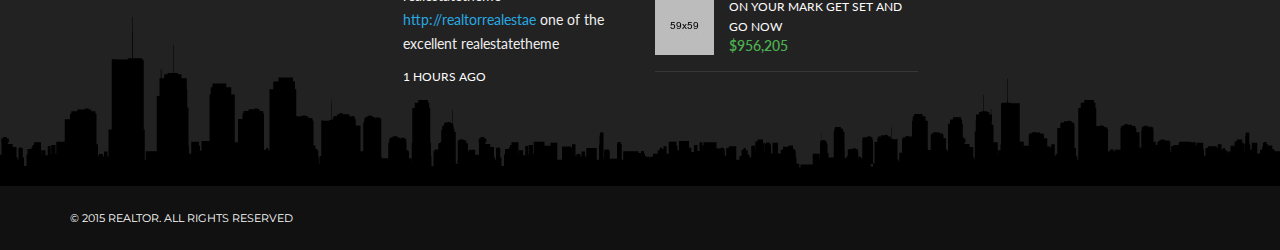
<file: 12-404.html>
<!DOCTYPE html>
<html lang="en">
<head>
<meta charset="utf-8">
<meta name="viewport" content="width=device-width, initial-scale=1">
<title>Realtor | Real Estate HTML5 Template</title>
<meta name="keywords" content="HTML5,CSS3,HTML,Template,Multi-Purpose,M_Adnan,Corporate Theme,Realtor | Real Estate HTML5 Templates" >
<meta name="description" content="Realtor | Real Estate HTML5 Template">
<meta name="author" content="M_Adnan">

<!-- FONTS ONLINE -->
<link href='http://fonts.googleapis.com/css?family=Roboto:400,100,100italic,300,300italic,400italic,500,500italic,700,700italic,900,900italic' rel='stylesheet' type='text/css'>
<link href='http://fonts.googleapis.com/css?family=Lato:100,300,400,700,900' rel='stylesheet' type='text/css'>
<link href='http://fonts.googleapis.com/css?family=Montserrat:400,700' rel='stylesheet' type='text/css'>

<!--MAIN STYLE-->
<link href="css/bootstrap.min.css" rel="stylesheet" type="text/css">
<link href="css/main.css" rel="stylesheet" type="text/css">
<link href="css/style.css" rel="stylesheet" type="text/css">
<link href="css/animate.css" rel="stylesheet" type="text/css">
<link href="css/responsive.css" rel="stylesheet" type="text/css">
<link href="css/font-awesome.min.css" rel="stylesheet" type="text/css">

<!-- HTML5 Shim and Respond.js IE8 support of HTML5 elements and media queries -->
<!-- WARNING: Respond.js doesn't work if you view the page via file:// -->
<!--[if lt IE 9]>
    <script src="https://oss.maxcdn.com/libs/html5shiv/3.7.0/html5shiv.js"></script>
    <script src="https://oss.maxcdn.com/libs/respond.js/1.4.2/respond.min.js"></script>
<![endif]-->

</head>
<body>
<!-- Page Wrap ===========================================-->
<div id="wrap"> 
  
  <!--======= TOP BAR =========-->
  <div class="top-bar">
    <div class="container">
      <ul class="left-bar-side">
        <li>
          <p><i class="fa fa-phone"></i> Call Us Now : +01 123 456 78 </p>
          <span>|</span> </li>
        <li>
          <p><i class="fa fa-envelope-o"></i> Info@ourinfomail.com </p>
          <span>|</span> </li>
        <li>
          <p><i class="fa fa-lock"></i> Login / Register </p>
          <span>|</span> </li>
      </ul>
      <ul class="right-bar-side social_icons">
        <li class="facebook"> <a href="#."><i class="fa fa-facebook"></i> </a></li>
        <li class="twitter"> <a href="#."><i class="fa fa-twitter"></i> </a></li>
        <li class="linkedin"> <a href="#."><i class="fa fa-linkedin"></i> </a></li>
        <li class="tumblr"> <a href="#."><i class="fa fa-tumblr"></i> </a></li>
      </ul>
    </div>
  </div>
  
  <!--======= HEADER =========-->
  <header class="sticky">
    <div class="container"> 
      
      <!--======= LOGO =========-->
      <div class="logo"> <a href="#."><img src="images/logo.png" alt="" ></a> </div>
      <!--======= NAV =========-->
      <nav> 
        
        <!--======= MENU START =========-->
        <ul class="ownmenu">
          <li><a href="index.html">Home</a>
            <ul class="dropdown">
              <li><a href="index.html">Home 1</a></li>
              <li><a href="02-Homepage-02.html">Home 2</a></li>
              <li><a href="03-Homepage-03.html">Home 3</a></li>
            </ul>
          </li>
          <li><a href="04-About-Us.html">About </a></li>
          <li><a href="05-Services.html">Services</a></li>
          <li><a href="07-Property-Listing.html">Properties</a></li>
          <li><a href="06-Our-Agents.html">our Team</a></li>
          <li><a href="09-Blog.html">Blog</a></li>
          <li><a href="13-Contact-Us.html">Contact us</a></li>
          <li  class="active"><a href="index.html">Pages</a> 
            
            <!--======= MEGA MENU =========-->
            <div class="megamenu full-width">
              <h6>All Pages</h6>
              <div class="row nav-post">
                <div class="col-sm-4 boder-da-r">
                  <ul>
                    <li><a href="index.html">Home 1</a></li>
                    <li><a href="02-Homepage-02.html">Home 2</a></li>
                    <li><a href="03-Homepage-03.html">Home 3</a></li>
                    <li><a href="04-About-Us.html">About </a></li>
                    <li><a href="05-Services.html">Services</a></li>
                    <li><a href="06-Our-Agents.html">Our Agents</a></li>
                    <li><a href="07-Property-Listing.html">Properties List</a></li>
                  </ul>
                </div>
                <div class="col-sm-4">
                  <ul>
                    <li><a href="07-Property-Listing.html">Properties List</a></li>
                    <li><a href="08-Property-Details.html">Properties Details</a></li>
                    <li><a href="09-Blog.html">Blog</a></li>
                    <li><a href="10-Single-Post.html">Blog Single</a></li>
                    <li><a href="11-Register.html">Register</a></li>
                    <li><a href="12-404.html">404</a></li>
                    <li><a href="13-Contact-Us.html">Contact us</a></li>
                  </ul>
                </div>
                <div class="col-sm-4"> <img class="absu" src="images/nav-image.png" alt="" > </div>
              </div>
            </div>
          </li>
        </ul>
        
        <!--======= SUBMIT COUPON =========-->
        <div class="sub-nav-co"> <a href="#."><i class="fa fa-search"></i></a> </div>
      </nav>
    </div>
  </header>
  
  <!--======= BANNER =========-->
  <div class="sub-banner">
    <div class="overlay">
      <div class="container">
        <h1>404</h1>
        <ol class="breadcrumb">
          <li class="pull-left">404</li>
          <li><a href="#">Home</a></li>
          <li class="active">404</li>
        </ol>
      </div>
    </div>
  </div>
  
  <!--======= 404 PAGES =========-->
  <section class="error-page">
    <div class="container">
      <div class="row">
        <div class="col-sm-7 text-center"> <span class="not-found font-montserrat">page not found</span> <span class="head-404 font-montserrat">404</span>
          <h4>Page doesn’t exist or other error occured. Go to our <a href="#." class="font-montserrat">HOMEPAGE</a> or go back to <a href="#." class="font-montserrat">PREVIOUS PAGE</a></h4>
        </div>
        
        <!--======= IMAGE =========-->
        <div class="col-sm-5"> <img class="img-responsive" src="images/404-img.png" alt=""> </div>
      </div>
    </div>
  </section>
  
  <!--======= FOOTER =========-->
  <footer>
    <div class="container"> 
      
      <!--======= NEWSLETTER =========-->
      <div class="subcribe">
        <div class="col-sm-5 no-padding">
          <h4>Subscribe to our newsletter</h4>
        </div>
        <div class="col-sm-7 no-padding">
          <form>
            <input class="font-montserrat" type="email" placeholder="E-mail Address" value="" required>
            <button type="submit" class="btn"> Subscribe</button>
          </form>
        </div>
      </div>
      <ul class="row">
        
        <!--======= HAPPY CLIENTS =========-->
        <li class="col-sm-3">
          <h5>About us</h5>
          <hr>
          <p>You wanna be where you can see our troubles are all the same. You wanna be where everybody knows Your name. Here's the story of a their tropic island nest.</p>
          
          <!--======= SOCIAL ICONS =========-->
          
          <ul class="social_icons">
            <li class="facebook"> <a href="#."><i class="fa fa-facebook"></i> </a></li>
            <li class="twitter"> <a href="#."><i class="fa fa-twitter"></i> </a></li>
            <li class="linkedin"> <a href="#."><i class="fa fa-linkedin"></i> </a></li>
            <li class="tumblr"> <a href="#."><i class="fa fa-tumblr"></i> </a></li>
          </ul>
        </li>
        
        <!--======= HAPPY CLIENTS =========-->
        <li class="col-sm-3"> 
          <!--======= LINKS =========-->
          <h5>latest tweets</h5>
          <hr>
          <ul class="tweet">
            <li>
              <p>Realtor is one of the excellent realestatetheme <a href="#.">http://realtorrealestae</a> one of the excellent realestatetheme </p>
              <span>1 hours ago</span> </li>
            <li>
              <p>Realtor is one of the excellent realestatetheme <a href="#.">http://realtorrealestae</a> one of the excellent realestatetheme </p>
              <span>1 hours ago</span> </li>
          </ul>
        </li>
        <li class="col-sm-3">
          <h5>recent properties</h5>
          <hr>
          <ul class="recent-come">
            <li>
              <div class="img-post"> <img src="images/recent-img.jpg" alt=""> </div>
              <div class="text-post"> <a href="#.">On your mark get set and go now</a> <span>$956,205</span> </div>
            </li>
            <li>
              <div class="img-post"> <img src="images/recent-img-1.jpg" alt=""> </div>
              <div class="text-post"> <a href="#.">On your mark get set and go now</a> <span>$956,205</span> </div>
            </li>
            <li>
              <div class="img-post"> <img src="images/recent-img-2.jpg" alt=""> </div>
              <div class="text-post"> <a href="#.">On your mark get set and go now</a> <span>$956,205</span> </div>
            </li>
          </ul>
        </li>
        
        <!--======= HAPPY CLIENTS =========-->
        <li class="col-sm-3"> 
          <!--======= LINKS =========-->
          <h5>Contact</h5>
          <hr>
          <div class="loc-info">
            <p><i class="fa fa-map-marker"></i> 09 Design Street,Downtown,
              Sydney, Australia</p>
            <p><i class="fa fa-phone"></i> +01 123 456 78</p>
            <p><i class="fa fa-print"></i> +01 123 456 78</p>
            <p><i class="fa fa-envelope-o"></i> Info@realtor.com</p>
          </div>
        </li>
      </ul>
    </div>
  </footer>
  
  <!--======= RIGHTS =========-->
  <div class="rights">
    <div class="container">
      <p class="font-montserrat">© 2015 Realtor. All rights reserved</p>
    </div>
  </div>
</div>
<script src="js/jquery-1.11.0.min.js"></script> 
<script src="js/wow.min.js"></script> 
<script src="js/bootstrap-select.js"></script> 
<script src="js/bootstrap.min.js"></script> 
<script src="js/jquery.stellar.js"></script> 
<script src="js/jquery.flexslider-min.js"></script> 
<script src="js/owl.carousel.min.js"></script> 
<script src="js/jquery.sticky.js"></script> 
<script src="js/own-menu.js"></script> 
<script src="js/jquery.nouislider.min.js"></script> 
<script src="js/bootstrap-select.js"></script> 
<script src="js/main.js"></script> 
<script src="js/mapmarker.js"></script> 
<script type='text/javascript' src='http://maps.google.com/maps/api/js?sensor=false'></script> 
<!-- begin map script--> 
<script type="text/javascript">
// Use below link if you want to get latitude & longitude
// http://www.findlatitudeandlongitude.com/find-address-from-latitude-and-longitude.php 
$(document).ready(function(){
//set up markers 
var myMarkers = {"markers": [{
		
	"latitude": "-37.8176419",
	"longitude":"144.9554397",
	
	"icon": "images/map-locator.png", 
	"baloon_text": '121 King St, Melbourne VIC 3000, Australia'
}]};
	
//set up map options
$("#map").mapmarker({
  zoom  : 17,
  center  : '121 King Street Melbourne Victoria 3000 Australia',
  markers : myMarkers
  });
});
</script>
</body>
</html>
</file>
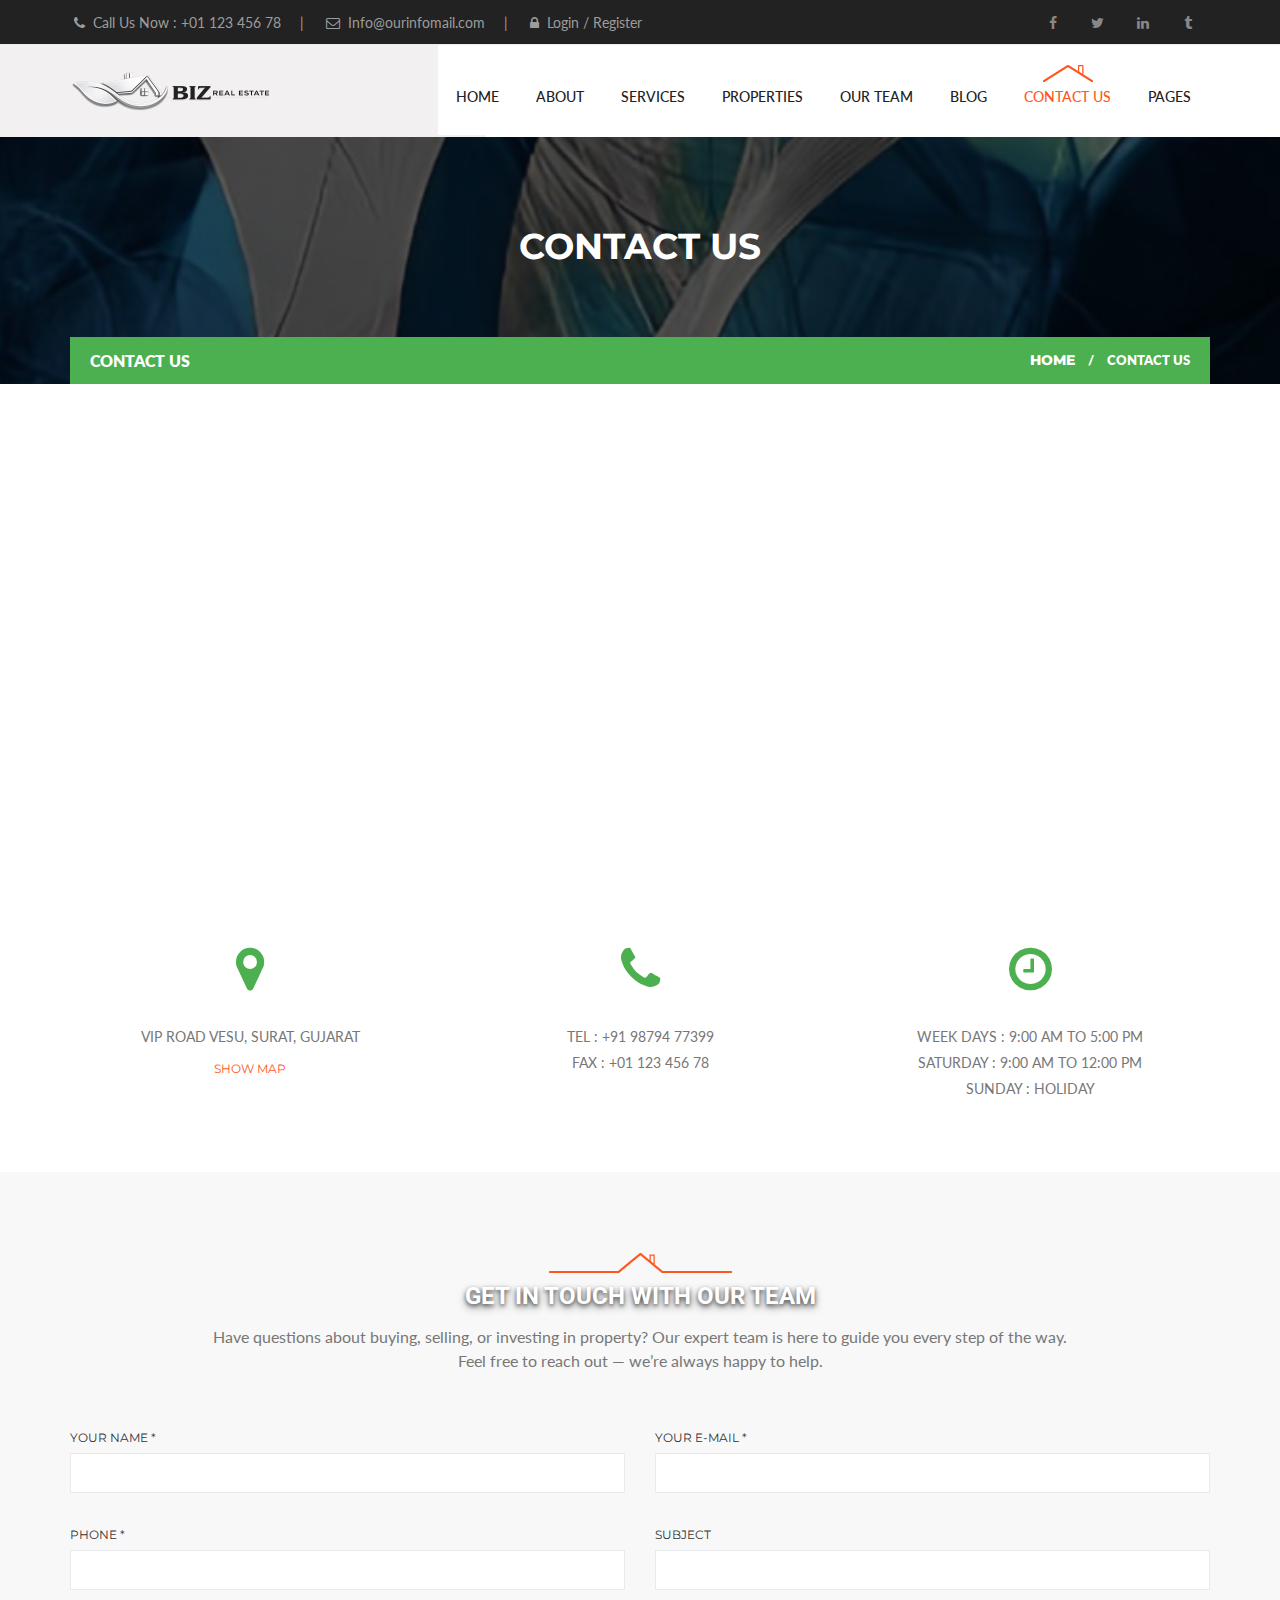
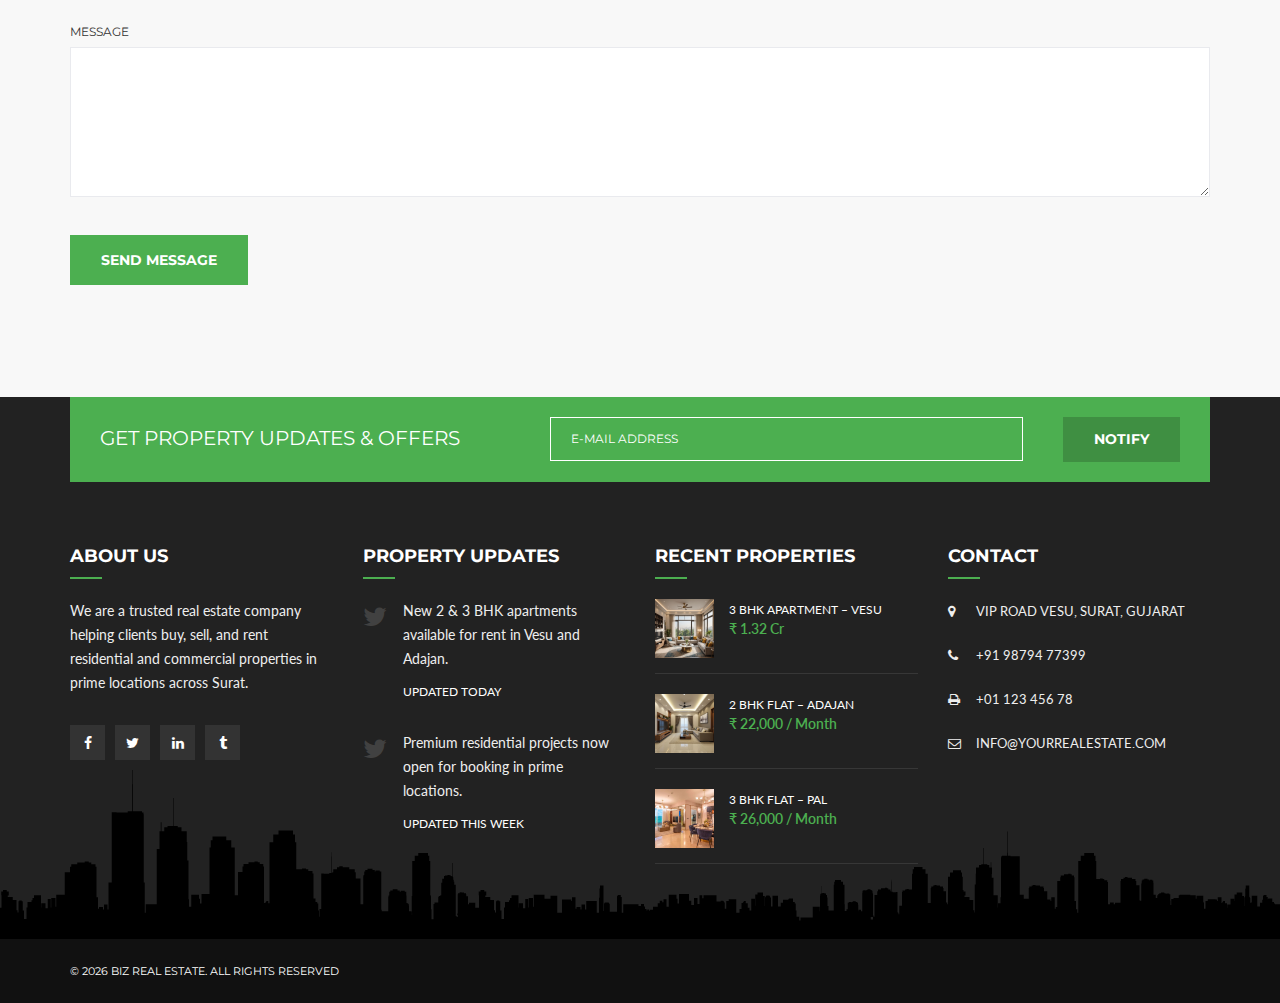
<file: 13-Contact-Us.html>
<!DOCTYPE html>
<html lang="en">
<head>
<meta charset="utf-8">
<meta name="viewport" content="width=device-width, initial-scale=1">
<title>Realtor | Real Estate HTML5 Template</title>
<meta name="keywords" content="HTML5,CSS3,HTML,Template,Multi-Purpose,M_Adnan,Corporate Theme,Realtor | Real Estate HTML5 Templates" >
<meta name="description" content="Realtor | Real Estate HTML5 Template">
<meta name="author" content="M_Adnan">

<!-- FONTS ONLINE -->
<link href='http://fonts.googleapis.com/css?family=Roboto:400,100,100italic,300,300italic,400italic,500,500italic,700,700italic,900,900italic' rel='stylesheet' type='text/css'>
<link href='http://fonts.googleapis.com/css?family=Lato:100,300,400,700,900' rel='stylesheet' type='text/css'>
<link href='http://fonts.googleapis.com/css?family=Montserrat:400,700' rel='stylesheet' type='text/css'>

<!--MAIN STYLE-->
<link href="css/bootstrap.min.css" rel="stylesheet" type="text/css">
<link href="css/main.css" rel="stylesheet" type="text/css">
<link href="css/style.css" rel="stylesheet" type="text/css">
<link href="css/animate.css" rel="stylesheet" type="text/css">
<link href="css/responsive.css" rel="stylesheet" type="text/css">
<link href="css/font-awesome.min.css" rel="stylesheet" type="text/css">

<!-- HTML5 Shim and Respond.js IE8 support of HTML5 elements and media queries -->
<!-- WARNING: Respond.js doesn't work if you view the page via file:// -->
<!--[if lt IE 9]>
    <script src="https://oss.maxcdn.com/libs/html5shiv/3.7.0/html5shiv.js"></script>
    <script src="https://oss.maxcdn.com/libs/respond.js/1.4.2/respond.min.js"></script>
<![endif]-->

</head>
<body>
<!-- Page Wrap ===========================================-->
<div id="wrap"> 
  
  <!--======= TOP BAR =========-->
  <div class="top-bar">
    <div class="container">
      <ul class="left-bar-side">
        <li>
          <p><i class="fa fa-phone"></i> Call Us Now : +01 123 456 78 </p>
          <span>|</span> </li>
        <li>
          <p><i class="fa fa-envelope-o"></i> Info@ourinfomail.com </p>
          <span>|</span> </li>
        <li>
          <p><i class="fa fa-lock"></i> Login / Register </p>
          <span>|</span> </li>
      </ul>
      <ul class="right-bar-side social_icons">
        <li class="facebook"> <a href="#."><i class="fa fa-facebook"></i> </a></li>
        <li class="twitter"> <a href="#."><i class="fa fa-twitter"></i> </a></li>
        <li class="linkedin"> <a href="#."><i class="fa fa-linkedin"></i> </a></li>
        <li class="tumblr"> <a href="#."><i class="fa fa-tumblr"></i> </a></li>
      </ul>
    </div>
  </div>
  
  <!--======= HEADER =========-->
  <header class="sticky">
    <div class="container"> 
      
      <!--======= LOGO =========-->
      <div class="logo"> <a href="#."><img src="images/logo1.png" alt="" ></a> </div>
      <!--======= NAV =========-->
      <nav> 
        
        <!--======= MENU START =========-->
        <ul class="ownmenu">
          <li><a href="index.html">Home</a>
            <ul class="dropdown">
              <li><a href="index.html">Home 1</a></li>
              <li><a href="02-Homepage-02.html">Home 2</a></li>
              <li><a href="03-Homepage-03.html">Home 3</a></li>
            </ul>
          </li>
          <li><a href="04-About-Us.html">About </a></li>
          <li><a href="05-Services.html">Services</a></li>
          <li><a href="07-Property-Listing.html">Properties</a></li>
          <li><a href="06-Our-Agents.html">our Team</a></li>
          <li><a href="09-Blog.html">Blog</a></li>
          <li class="active"><a href="13-Contact-Us.html">Contact us</a></li>
          <li><a href="index.html">Pages</a> 
            
            <!--======= MEGA MENU =========-->
            <div class="megamenu full-width">
              <h6>All Pages</h6>
              <div class="row nav-post">
                <div class="col-sm-4 boder-da-r">
                  <ul>
                    <li><a href="index.html">Home 1</a></li>
                    <li><a href="02-Homepage-02.html">Home 2</a></li>
                    <li><a href="03-Homepage-03.html">Home 3</a></li>
                    <li><a href="04-About-Us.html">About </a></li>
                    <li><a href="05-Services.html">Services</a></li>
                    <li><a href="06-Our-Agents.html">Our Agents</a></li>
                    <li><a href="07-Property-Listing.html">Properties List</a></li>
                  </ul>
                </div>
                <div class="col-sm-4">
                  <ul>
                    <li><a href="07-Property-Listing.html">Properties List</a></li>
                    <li><a href="08-Property-Details.html">Properties Details</a></li>
                    <li><a href="09-Blog.html">Blog</a></li>
                    <li><a href="10-Single-Post.html">Blog Single</a></li>
                    <li><a href="11-Register.html">Register</a></li>
                    <li><a href="12-404.html">404</a></li>
                    <li><a href="13-Contact-Us.html">Contact us</a></li>
                  </ul>
                </div>
                <div class="col-sm-4"> <img class="absu" src="images/nav-image.png" alt="" > </div>
              </div>
            </div>
          </li>
        </ul>
        
        <!--======= SUBMIT COUPON =========-->
        <div class="sub-nav-co"> <a href="#."><i class="fa fa-search"></i></a> </div>
      </nav>
    </div>
  </header>
  
  <!--======= BANNER =========-->
  <div class="sub-banner">
    <div class="overlay">
      <div class="container">
        <h1>CONTACT US</h1>
        <ol class="breadcrumb">
          <li class="pull-left">CONTACT US</li>
          <li><a href="#">Home</a></li>
          <li class="active">CONTACT US</li>
        </ol>
      </div>
    </div>
  </div>
  
  <!--======= MAP =========-->
<!--======= MAP =========-->
<div class="contact-map">
  <iframe
    src="https://www.google.com/maps?q=VIP%20Road%20Vesu%20Surat%20Gujarat&output=embed"
    width="100%"
    height="450"
    style="border:0;"
    allowfullscreen=""
    loading="lazy">
  </iframe>
</div>

  <!--======= CONTACT =========-->
  <section class="contact"> 
    
    <!--======= CONTACT INFORMATION =========-->
    <div class="contact-info">
      <div class="container"> 
        <!--======= CONTACT =========-->
        <ul class="row con-det">
          
          <!--======= ADDRESS =========-->
          <li class="col-md-4"> <i class="fa fa-map-marker"></i>
            <p>VIP road vesu, surat, gujarat</p>
            <a href="#." class="font-montserrat">Show map </a> </li>
          
          <!--======= EMAIL =========-->
          <li class="col-md-4"> <i class="fa fa-phone"></i>
            <p>Tel  :  +91 98794 77399</p>
            <p>fax  :  +01 123 456 78</p>
          </li>
          
          <!--======= ADDRESS =========-->
          <li class="col-md-4"> <i class="fa fa-clock-o"></i>
            <p>Week days  :     9:00 Am to 5:00 PM</p>
            <p>Saturday   :     9:00 Am to 12:00 PM</p>
            <p>Sunday     :     Holiday</p>
          </li>
        </ul>
        
        <!--======= CONTACT FORM =========--> 
        
      </div>
    </div>
    <div class="contact-form">
      <div class="container"> 
        
        <!--======= TITTLE =========-->
        <div class="tittle"> <img src="images/head-top.png" alt="">
          <h3>Get in Touch With Our Team</h3>
  <p>
    Have questions about buying, selling, or investing in property?
    Our expert team is here to guide you every step of the way.
    Feel free to reach out — we’re always happy to help.
  </p>        </div>
        <div id="contact_message" class="success-msg"> <i class="fa fa-paper-plane-o"></i>Thank you! Your message has been sent successfully.</div>
        <form role="form" id="contact_form" method="post" onSubmit="return false">
          <ul class="row">
            <li class="col-sm-6">
              <label class="font-montserrat">your name *
                <input type="text" class="form-control" name="name" id="name" placeholder="">
              </label>
            </li>
            <li class="col-sm-6">
              <label class="font-montserrat">your e-mail *
                <input type="text" class="form-control" name="email" id="email" placeholder="">
              </label>
            </li>
            <li class="col-sm-6">
              <label class="font-montserrat">Phone *
                <input type="text" class="form-control" name="company" id="company" placeholder="">
              </label>
            </li>
            <li class="col-sm-6">
              <label class="font-montserrat">Subject
                <input type="text" class="form-control" name="website" id="website" placeholder="">
              </label>
            </li>
            <li class="col-sm-12">
              <label class="font-montserrat">message
                <textarea class="form-control" name="message" id="message" rows="5" placeholder=""></textarea>
              </label>
            </li>
            <li class="col-sm-12">
              <button type="submit" value="submit" class="btn font-montserrat" id="btn_submit" onClick="proceed();">Send message</button>
            </li>
          </ul>
        </form>
      </div>
    </div>
  </section>
  
  <!--======= FOOTER =========-->
  <footer>
    <div class="container"> 
      
      <!--======= NEWSLETTER =========-->
      <div class="subcribe">
        <div class="col-sm-5 no-padding">
          <h4>Get Property Updates & Offers</h4>
        </div>
        <div class="col-sm-7 no-padding">
          <form>
            <input class="font-montserrat" type="email" placeholder="E-mail Address" value="" required>
            <button type="submit" class="btn"> Notify</button>
          </form>
        </div>
      </div>
      <ul class="row">
        
        <!--======= HAPPY CLIENTS =========-->
        <li class="col-sm-3">
          <h5>About us</h5>
          <hr>
  <p>
    We are a trusted real estate company helping clients buy, sell, and rent
    residential and commercial properties in prime locations across Surat.
  </p>          
          <!--======= SOCIAL ICONS =========-->
          
          <ul class="social_icons">
            <li class="facebook"> <a href="#."><i class="fa fa-facebook"></i> </a></li>
            <li class="twitter"> <a href="#."><i class="fa fa-twitter"></i> </a></li>
            <li class="linkedin"> <a href="#."><i class="fa fa-linkedin"></i> </a></li>
            <li class="tumblr"> <a href="#."><i class="fa fa-tumblr"></i> </a></li>
          </ul>
        </li>
        
        <!--======= HAPPY CLIENTS =========-->
        <li class="col-sm-3"> 
          <!--======= LINKS =========-->
          <h5>Property Updates</h5>
          <hr>
          <ul class="tweet">
            <li>
              <p>New 2 & 3 BHK apartments available for rent in Vesu and Adajan.</p>
              <span>Updated Today</span> </li>
            <li>
              <p>Premium residential projects now open for booking in prime locations. </p>
              <span>Updated This Week</span> </li>
          </ul>
        </li>
        <li class="col-sm-3">
          <h5>recent properties</h5>
          <hr>
          <ul class="recent-come">
            <li>
              <div class="img-post"> <img src="images/i35.png" alt=""> </div>
              <div class="text-post"> <a href="#.">3 BHK Apartment – Vesu</a> <span>₹ 1.32 Cr</span> </div>
            </li>
            <li>
              <div class="img-post"> <img src="images/i36.png" alt=""> </div>
              <div class="text-post"> <a href="#.">2 BHK Flat – Adajan</a> <span>₹ 22,000 / Month</span> </div>
            </li>
            <li>
              <div class="img-post"> <img src="images/i37.png" alt=""> </div>
              <div class="text-post"> <a href="#.">3 BHK Flat – Pal</a> <span>₹ 26,000 / Month</span> </div>
            </li>
          </ul>
        </li>
        
        <!--======= HAPPY CLIENTS =========-->
        <li class="col-sm-3"> 
          <!--======= LINKS =========-->
          <h5>Contact</h5>
          <hr>
          <div class="loc-info">
            <p><i class="fa fa-map-marker"></i> VIP road Vesu,
              Surat, Gujarat</p>
            <p><i class="fa fa-phone"></i> +91 98794 77399</p>
            <p><i class="fa fa-print"></i> +01 123 456 78</p>
            <p><i class="fa fa-envelope-o"></i> info@yourrealestate.com</p>
          </div>
        </li>
      </ul>
    </div>
  </footer>
  
  
  <!--======= RIGHTS =========-->
  <div class="rights">
    <div class="container">
      <p class="font-montserrat">© 2026 Biz Real Estate. All rights reserved</p>
    </div>
  </div>
</div>
<script src="js/jquery-1.11.0.min.js"></script> 
<script src="js/wow.min.js"></script> 
<script src="js/bootstrap-select.js"></script> 
<script src="js/bootstrap.min.js"></script> 
<script src="js/jquery.stellar.js"></script> 
<script src="js/jquery.flexslider-min.js"></script> 
<script src="js/owl.carousel.min.js"></script> 
<script src="js/jquery.sticky.js"></script> 
<script src="js/own-menu.js"></script> 
<script src="js/jquery.nouislider.min.js"></script> 
<script src="js/bootstrap-select.js"></script> 
<script src="js/main.js"></script> 
<script src="js/mapmarker.js"></script> 
<script type='text/javascript' src='http://maps.google.com/maps/api/js?sensor=false'></script> 
<!-- begin map script--> 
<script type="text/javascript">
// Use below link if you want to get latitude & longitude
// http://www.findlatitudeandlongitude.com/find-address-from-latitude-and-longitude.php 
$(document).ready(function(){
//set up markers 
var myMarkers = {"markers": [{
		
	"latitude": "-37.8176419",
	"longitude":"144.9554397",
	
	"icon": "images/map-locator.png", 
	"baloon_text": '121 King St, Melbourne VIC 3000, Australia'
}]};
	
//set up map options
$("#map").mapmarker({
  zoom  : 17,
  center  : '121 King Street Melbourne Victoria 3000 Australia',
  markers : myMarkers
  });
});
</script>
</body>
</html>
</file>
<file: css/style.css>
/*------------------------------------------------------------------
Main Style Stylesheet
	Project:		Realtor | Real Estate HTML5 Template
	Version:	    1.0
	Author:			M_Adnan
	Last change:	20/04/15
	Primary use:	Realtor | Real Estate HTML5 Template, Real Estate, Property
-------------------------------------------------------------------*/

/*------------------------------------------------------------------
body 
 + WRAP
 + HEADER
 + NAVIGATION
 + BANNER
 + SERVICES
 + OUR FEATURED PROPERTIES
 + WHAT PEOPLE SAY ABOUT US
 + FEEDBACK FROM CLIENTS
 + NEWS FROM BLOG
 + PARTNERS / CLIENTS
 + FOOTER
 + SOCIAL ICONS
 + MEGA MENU
 + 3 MENU LEVEL 
-------------------------------------------------------------------*/
/*=======================================================
			THEME STYLING START
========================================================*/
* {
	margin: 0px;
	padding: 0px;
}
body {
	background: #FFF;
	height: 100%;
	width: 100%;
	font-weight: normal;
	margin: 0px;
	padding: 0px;
	font-size: 14px;
	font-family: 'Roboto', sans-serif;
}
/*=======================================================
			WRAPPER
========================================================*/
#wrap {
	position: relative;
	width: 100%;
	overflow: hidden;
	background: #fff;
}
/*=======================================================
			HEADINGS
========================================================*/
h1, h2, h3, h4, h5, h6 {
	font-weight: normal;
	color: #232323;
	text-transform: uppercase;
	font-family: 'Montserrat', sans-serif;
}
h1 {
	font-size: 30px;
}
h2 {
	font-size: 28px;
}
h3 {
	font-size: 24px;
}
h4 {
	font-size: 20px;
	font-weight: bold;
}
h5 {
	font-size: 18px;
}
h6 {
	font-size: 16px;
}
p {
	color: #777777;
	font-family: 'Lato';
	font-size: 14px;
	line-height: 24px;
}
a {
	-webkit-transition: all 0.4s ease-in-out;
	-moz-transition: all 0.4s ease-in-out;
	-o-transition: all 0.4s ease-in-out;
	-ms-transition: all 0.4s ease-in-out;
	transition: all 0.4s ease-in-out;
	text-decoration: none !important;
}
img {
	-webkit-transition: 0.4s ease-in-out;
	-moz-transition: 0.4s ease-in-out;
	-ms-transition: 0.4s ease-in-out;
	-o-transition: 0.4s ease-in-out;
	transition: 0.4s ease-in-out;
	display: inline-block !important;
}
li {
	font-family: 'Lato';
	list-style: none;
}
a {
	font-family: 'Lato';
	text-decoration: none;
	color: #757575;
}
.font-montserrat {
	font-family: 'Montserrat', sans-serif !important;
}
/*=======================================================
			SECTION
========================================================*/
section {
	position: relative;
	overflow: hidden;
	width: 100%;
}
/*=======================================================
			BUTTON
========================================================*/
.btn {
	background: #4caf50;
	text-transform: uppercase;
	color: #fff;
	border-radius: 0px;
	display: inline-block;
	padding: 10px 30px;
	margin: 0 auto;
	margin-top: 15px;
	font-weight: bold;
	font-family: 'Montserrat', sans-serif;
	-webkit-transition: all 0.4s ease-in-out;
	-moz-transition: all 0.4s ease-in-out;
	-o-transition: all 0.4s ease-in-out;
	-ms-transition: all 0.4s ease-in-out;
	transition: all 0.4s ease-in-out;
}
.btn:hover {
	background: #ff5722;
	color: #fff;
}
/*=======================================================
			MARGIN 20px
========================================================*/
.margin-r-20 {
	margin-right: 20px;
}
.margin-l-20 {
	margin-left: 20px;
}
.margin-t-20 {
	margin-top: 20px;
}
.margin-b-20 {
	margin-bottom: 20px;
}
/*=======================================================
			MARGIN 40px
========================================================*/
.margin-r-40 {
	margin-right: 40px;
}
.margin-l-40 {
	margin-left: 40px;
}
.margin-t-40 {
	margin-top: 40px;
}
.margin-b-40 {
	margin-bottom: 40px;
}
/*=======================================================
			MARGIN 80px
========================================================*/
.margin-r-80 {
	margin-right: 80px;
}
.margin-l-80 {
	margin-left: 80px;
}
.margin-t-80 {
	margin-top: 80px;
}
.margin-b-80 {
	margin-bottom: 80px;
}
/*=======================================================
			PADDING
========================================================*/
.padding-r-20 {
	padding-right: 20px !important;
}
.padding-r-80 {
	padding-right: 80px !important;
}
.padding-l-20 {
	padding-left: 20px;
}
.padding-t-20 {
	padding-top: 20px;
}
.padding-b-20 {
	padding-bottom: 20px;
}
.no-margin {
	margin: 0px !important;
}
.no-padding {
	padding: 0px !important;
}
.no-margin-t {
	margin-top: 0px !important;
}
.no-padding-t {
	padding-top: 0px !important;
}
.padding-l-60 {
	padding-left: 60px;
}
/*=======================================================
			TITTLE
========================================================*/
hr {
	background: #27ae60;
	height: 4px;
	width: 50px;
}
.tittle {
	text-align: center;
	display: inline-block;
	width: 100%;
	position: relative;
	margin-bottom: 50px;
}
.tittle h3 {
	margin: 0px;
	font-weight: 700;
	line-height: 37px;
	text-transform: uppercase;
	color: #ffffff;
	  text-shadow:
    0 2px 4px rgba(0,0,0,0.6),
    0 4px 8px rgba(0,0,0,0.4);
	margin-top: 5px;
	margin-bottom: 10px;
	font-family: 'Roboto', sans-serif;
}
.tittle p {
	width: 75%;
	margin: 0 auto;
	line-height: 24px;
	font-size: 14px;
}
/*=======================================================
			TOP BAR
========================================================*/
.top-bar {
	background: #222222;
	border-bottom: 1px solid #eaebef;
	height: 45px;
	position: relative;
	overflow: hidden;
}
.top-bar ul {
}
.top-bar ul li {
	display: inline-block;
}
.top-bar ul li a {
	color: #888888;
	display: inline-block;
	padding: 0 10px;
	line-height: 45px;
}
.top-bar .left-bar-side {
	float: left;
	margin-bottom: 0px;
}
.top-bar .left-bar-side li {
}
.top-bar li:nth-last-child(1) a {
}
.top-bar .right-bar-side {
	float: right;
}
.top-bar i {
	margin: 0 4px;
}
.top-bar .left-bar-side li {
	border: none;
	margin-right: 0px;
}
.top-bar .left-bar-side li:nth-last-child(1) span {
	display: none;
}
.top-bar .left-bar-side p {
	font-weight: 400;
	color: #9d9c9c;
	line-height: 40px;
	margin: 0px;
	display: inline-block;
	line-height: 45px;
	font-size: 14px;
}
.top-bar .left-bar-side span {
	color: #9c9c9c;
	margin: 0 15px;
}
/*=======================================================
			HEADER
========================================================*/
header {
	background: #fff;
	display: inline-block;
	position: relative;
	width: 100%;
	z-index: 999;
	line-height: 0px;
}
header:before {
	content: "";
	position: absolute;
	width: 38%;
	background: #f2f0f0;
	height: 100%;
	z-index: -1;
}
header .logo {
	float: left;
	margin: 25px 0;
}
header nav {
	display: inline-block;
	width: auto;
	float: right;
	position: relative;
	z-index: 999;
	min-height: 90px;
}
header nav .ownmenu {
	background: #fff;
	min-height: 90px;
}
.sticky-wrapper {
	height: auto !important;
}
header nav li a {
	line-height: 20px;
	text-transform: uppercase;
	color: #222222;
	float: left;
	font-size: 14px;
	font-weight: 500;
	font-size: 14px;
	padding: 0 18px;
	border-right: 1px dashed #ffffff;
	padding-bottom: 25px;
}
header nav li {
	padding-top: 22px;
	margin-top: 20px;
}
header nav li.active {
	background: url(../images/nav-head.png) center 0px no-repeat;
}
header nav li.active a {
	color: #ff5722;
}
header nav li:hover a {
	color: #ff5722;
}
header nav li:hover {
	background: url(../images/nav-head.png) center 0px no-repeat;
	color: #222222;
}
header .navbar-default .navbar-nav > .active > a, .navbar-default .navbar-nav > .active > a:hover, .navbar-default .navbar-nav > .active > a:focus {
	background: #ffdd00;
	color: #222222;
}
header .ownmenu ul.dropdown li a {
	text-transform: uppercase;
	font-size: 12px;
	color: #222222;
	border-bottom: 1px solid #e9e9e9;
	line-height: 38px;
	padding: 0px;
	background: none;
}
header .ownmenu ul.dropdown li a:hover {
	background: none;
	color: #4caf50;
}
header .ownmenu ul.dropdown li:nth-last-child(1) a {
}
.ownmenu > li:hover > a, .ownmenu > li.active > a {
}
.sub-nav-co {
	float: right;
	position: relative;
	right: 15px;
	width: 40px;
	margin-top: -30px;
	height: 40px;
	display: none;
}
.sub-nav-co a {
	background: #ffffff;
	position: absolute;
	left: 0px;
	box-shadow: 0 5px 5px rgba(0,0,0,0.1);
	top: 0px;
	border-radius: 50%;
	display: inline-block;
	width: 100%;
	height: 40px;
	line-height: 40px;
	text-align: center;
	color: #222222;
	text-transform: uppercase;
	font-size: 16px;
}
.nav-post .boder-da-r {
	border-right: 1px solid #e9e9e9;
}
.nav-post li {
	padding: 10px 0 !important;
	margin: 0px;
	border-bottom: 1px solid #e9e9e9;
	display: inline-block;
	width: 100%;
}
.nav-post .img-nav {
	height: 75px;
	width: 75px;
	float: left;
}
.nav-post .nav-text {
	float: right;
	width: 73%;
}
.ownmenu li > .megamenu a {
	color: #333;
	font-family: 'Montserrat', sans-serif;
	font-size: 12px;
	display: inline-block;
	width: 100%;
}
.ownmenu li > .megamenu li:hover {
	background: none;
	color: #4caf50 !important;
}
.ownmenu li > .megamenu li a:hover {
	color: #4caf50 !important;
}
ul.dropdown {
	padding-top: 10px !important;
}
ul.dropdown li {
	padding: 0px;
}
ul.dropdown li:hover {
	background: none
}
.ownmenu .megamenu img {
	width: auto;
	margin-top: -50px;
}
.ownmenu > li > .megamenu.full-width {
	padding-bottom: 0px;
}
.absu {
	position: absolute;
	right: -41px;
	width: 100%;
	top: -8px;
	z-index: -1;
}
.nav-post .nav-text a {
	background: none;
	font-size: 14px !important;
	color: #222222 !important;
	line-height: 20px;
	font-weight: 500;
}
.nav-post .nav-text span {
	width: 100%;
	display: inline-block;
	margin-top: 10px;
}
.nav-post .nav-big a {
	background: none;
	font-size: 15px !important;
	color: #222222 !important;
	line-height: 20px;
	padding: 0px !important;
}
.nav-post .nav-big img {
	margin: 20px 0;
}
.nav-post li a {
	padding: 0px;
	margin: 0px;
}
/*=======================================================
			BANNER
========================================================*/
#banner {
	height: 670px;
	position: relative;
	overflow: hidden;
	margin-top: -5px;
	z-index: 99;
	background: #fff;
	background-size: cover;
}
#banner .flex-banner img {
	width: 100%;
}
#banner .flex-banner {
	height: 670px;
}
.finder {
	position: absolute;
	top: 25%;
	z-index: 2;
	width: 100%;
	left: 0px;
	text-align: center;
}
.finder h1 {
	font-size: 45px;
	color: #fff;
	font-weight: 800;
	letter-spacing: 8px;
	font-family: 'Montserrat', sans-serif;
}
.find-sec {
	background: #ffffff;
	padding: 30px;
	display: inline-block;
	width: 100%;
	margin-top: 80px;
	position: relative;
}
.find-sec:before {
	content: "";
	position: absolute;
	right: 0px;
	background: none;
	top: 0px;
	width: 0;
	height: 0;
	border-style: solid;
	border-width: 0 43px 43px 0;
	border-color: transparent #57b45a transparent transparent;
}
.find-sec label {
	display: inline-block;
	width: 100%;
	text-align: left;
	color: #222222;
	font-size: 14px;
	margin-bottom: 10px;
	font-weight: 500;
	margin-top: 10px;
}
.find-sec select {
	width: 100%;
	height: 39px;
}
.bootstrap-select .btn:focus {
	outline: none !important;
}
.btn-default.active, .btn-default.focus, .btn-default:active, .btn-default:focus, .btn-default:hover, .open>.dropdown-toggle.btn-default {
	background: #f8f8f8;
}
.bootstrap-select>.btn {
	background: #fff;
	padding: 9px;
	margin: 0;
	border: 1px solid #dddddd;
	display: inline-block;
	width: 100%;
	height: 39px;
	font-family: 'Montserrat', sans-serif;
	font-size: 12px;
	color: #9c9c9c;
	font-weight: normal;
}
.bootstrap-select {
}
.bootstrap-select.btn-group .btn .caret {
	background: #f8f8f8;
	height: 37px;
	width: 37px;
	position: absolute;
	top: 2px;
	right: 0px;
	border: none;
	border-left: 1px solid #dddddd;
}
.find-sec .btn-group.open .dropdown-toggle {
	box-shadow: none;
}
.find-sec a:focus {
	outline: none !important;
}
.find-sec .selected a {
	background: #4caf50;
	color: #fff;
	font-size: 12px;
}
.find-sec .dropdown-menu a {
	font-size: 12px;
	line-height: 26px;
}
.find-sec .dropdown-menu a:hover {
	background: #4caf50;
	color: #fff;
	font-size: 12px;
}
.find-sec .dropdown-menu {
	padding: 0px;
	margin-top: 0px;
	border-radius: 0px;
	border-top: 0px;
	z-index: 9;
}
.bootstrap-select.btn-group .btn .caret:before {
	content: "\f0d7";
	font-family: FontAwesome;
	padding: 0px;
	color: #777777;
	float: right;
	font-size: 16px;
	font-weight: 100;
	line-height: 37px;
	width: 100%;
	text-align: center;
}
.bootstrap-select:not([class*=col-]):not([class*=form-control]):not(.input-group-btn) {
	width: 100%;
}
.sel-style:before {
	content: "\f0d7";
	font-family: FontAwesome;
	padding: 0px;
	color: #323232;
	float: right;
	font-size: 26px;
	padding: 0px 15px;
	font-weight: 100;
}
.sel-style option {
}
.home-3 .find-sec {
	background: rgba(255,255,255,0.95);
	margin-top: 0px;
	box-shadow: 0px 5px 15px rgba(0,0,0,0.1);
}
.home-3 .find-sec:before {
	display: none;
}
.home-3 .finder {
	position: relative;
	margin-top: -90px;
	z-index: 99;
}
.home-3 .search {
	width: 150px;
	margin: 0 auto;
}
.home-3 .finder h6 {
	background: #4caf50;
	display: inline-block;
	width: 100%;
	color: #fff;
	margin: 0px;
	font-size: 16px;
	padding: 15px 0;
}
.home-3 .flex-direction-nav a {
	background: rgba(0,0,0,0.5);
	border: none;
	border-radius: 0px;
	padding-top: 15px;
	padding-bottom: 50px;
}
.home-3 #banner {
	height: 750px;
}
.home-3 #banner .container {
	position: absolute;
	top: 0px;
	left: 0px;
	right: 0px;
}
.home-3 .bnr-property .price {
	background: #222222;
	color: #fff;
	font-size: 18px;
	padding: 5px 20px;
	margin-left: -20px;
	margin-top: -55px;
	float: left;
}
.home-3 .bnr-property {
	position: absolute;
	z-index: 9999;
	width: 450px;
	padding: 20px;
	top: 0;
	margin-top: 300px;
	left: 0px;
	margin-left: 15px;
	background: rgba(255,255,255,0.98);
}
.home-3 .bnr-property .btn {
	border-bottom: 2px solid rgba(0,0,0,0.5);
	padding: 8px 25px;
	margin-bottom: 20px;
}
.home-3 .bnr-property h6 {
	font-weight: bold;
	display: inline-block;
	width: 100%;
}
.home-3 .bnr-property hr {
	margin: 0px;
	margin-bottom: 20px;
}
.home-3 .bnr-property .btn-1 {
	background: #ff5722;
	margin-left: 15px;
}
.home-3 .bnr-property .btn-1:hover {
	background: #4caf50;
}
.home-3 .bnr-property .tag {
	position: relative;
	right: 4px;
	z-index: 99;
	float: left;
	font-size: 11px;
	font-weight: bold;
	color: #fff;
	height: 27px;
	width: 100px;
	text-align: left;
	line-height: 23px;
	padding: 0 0 0 15px;
	margin-top: 0px;
	margin-bottom: 0px;
	margin-left: -24px;
}
.home-3 .bnr-property .tag.rent {
	background: url(../images/for-rent-l.png) no-repeat;
}
.home-3 .bnr-property .tag.sale {
	background: url(../images/for-sale-l.png) no-repeat;
}
.home-1 .finder {
	position: absolute;
	top: 25%;
	-webkit-transition: all 0.4s ease-in-out;
	-moz-transition: all 0.4s ease-in-out;
	-o-transition: all 0.4s ease-in-out;
	-ms-transition: all 0.4s ease-in-out;
	transition: all 0.4s ease-in-out;
	z-index: 999;
}
.home-1 #banner .flex-direction-nav {
	display: none;
}
/*Floating*/
.fleft {
	float: left;
}
.fright {
	float: right;
}
/*Section Padding*/
.contentRowPad {
	padding: 100px 0;
}
.contentRowPad.pb0 {
	padding-bottom: 0;
}
/*Section Title*/
.sectionTitle {
	color: #859ab3;
	text-align: center;
	max-width: 770px;
	margin: 0 auto 50px;
}
.sectionTitle h4 {
	margin-top: 0;
	margin-bottom: 15px;
	font-weight: bold;
	text-transform: uppercase;
}
.sectionTitle p {
	line-height: 24px;
	font-style: italic;
	margin: 0;
}
/*----------------------------------------------------------------*/
/*----------------------------------------------------------------*/
.info_content {
	position: relative;
	padding: 20px 35px;
	background: #fff;
}
.info_content .imageRow {
	position: relative;
}
.info_content .imageRow img {
	max-width: 100%;
}
.info_content .imageRow .saleTag {
	position: absolute;
	font-size: 15px;
	font-weight: 300;
	color: #fff;
	line-height: 26px;
	background: #1b9bff;
	top: 7px;
	right: 7px;
	padding: 0 8px;
}
.info_content .description {
	background: #fff;
	padding: 0 5px;
}
.info_content .description .priceRow {
	margin-top: -30px;
	position: relative;
}
.info_content .description .priceRow .price {
	background: #8bb812;
	font-size: 15px;
	font-weight: 300;
	color: #fff;
	line-height: 26px;
	top: 5px;
	right: 5px;
	padding: 0 8px;
	letter-spacing: 0.3px;
	margin-top: 17px;
}
.info_content .description .priceRow i {
	width: 60px;
	line-height: 60px;
	float: right;
	background: #45515a;
	text-align: center;
	border-radius: 100%;
	color: #fff;
	font-size: 22px;
}
.info_content .description h4.location {
	line-height: 1;
	margin: 0 0 15px;
	font-size: 20px;
	font-weight: bold;
	color: #FFF;
}
.info_content .description i {
	margin-right: 10px;
}
.info_content .description .price-bg {
	background: #ff5722;
	display: inline-block;
	float: left;
	color: #fff;
	padding: 6px 20px;
	font-size: 13px;
	margin-right: 10px;
	line-height: 19px;
	margin-top: 0px;
}
.info_content .description a.btn {
	padding: 6px 20px;
	width: auto;
	font-size: 12px;
	color: #fff !important;
	margin-top: 0px;
}
.gm-style-iw {
	width: 370px !important;
	top: 0 !important;
	left: 0 !important;
	border-radius: 0;
	-webkit-box-shadow: none;
	box-shadow: none;
	border: none;
	right: -40px;
}
.gm-style-iw:after {
	content: '';
	width: 0;
	height: 0;
	border-top: 8px solid #fff;
	border-left: 8px solid transparent;
	border-right: 8px solid transparent;
	display: block;
	position: absolute;
	left: -webkit-calc(50% - 4px);
	left: calc(50% - 4px);
	bottom: -3px;
}
#homeMap {
	width: 100%;
	height: 100%;
}
/*=======================================================
			SLIDE PROPERTY
========================================================*/
.property-slide {
	padding: 20px 0;
	background: #2f2f2f;
}
.property-slide .plots {
	background: #444444;
	padding: 10px;
}
.property-slide .sale {
	font-weight: bold;
	color: #4caf50;
	font-size: 14px;
	text-transform: uppercase;
	display: inline-block;
	width: 100%;
	margin-top: 10px;
}
.property-slide .pri-info a {
	font-size: 14px;
	color: #fff;
	margin: 10px 0;
	margin-top: 10px;
	display: inline-block;
	width: 100%;
	font-weight: bold;
	text-transform: uppercase;
}
.property-slide .pri-info p {
	color: #fff;
}
.property-slide .pri-info p i {
	margin-right: 10px;
}
.property-slide .pri-info .auther img {
	height: 54px;
	width: 54px;
	float: left;
	border-radius: 50%;
	position: relative;
	overflow: hidden;
}
.property-slide .pri-info .auther h6 {
	font-size: 14px;
	color: #ff5722;
	font-weight: bold;
	float: left;
	margin-left: 20px;
	margin-top: 20px;
}
.property-slide .owl-controls .owl-nav {
	color: #fff;
}
.property-slide .owl-controls .owl-nav div {
	color: #fff;
}
.property-slide .owl-controls .owl-prev {
	position: absolute;
	width: 60px;
	left: 0px;
	top: 0px;
	z-index: 33;
	width: 60px;
	background: rgba(87,87,87,0.9);
	height: 100%;
	line-height: 100%;
}
.property-slide .owl-controls .owl-prev i {
	margin-top: 78px;
	display: inline-block;
	font-size: 28px;
}
.property-slide .owl-controls .owl-next {
	position: absolute;
	width: 60px;
	right: 0px;
	top: 0px;
	z-index: 33;
	width: 60px;
	background: rgba(87,87,87,0.9);
	height: 100%;
	line-height: 100%;
}
.property-slide .owl-controls .owl-next i {
	margin-top: 78px;
	display: inline-block;
	font-size: 28px;
}
/*=======================================================
			PROPERTY
========================================================*/
.properties {
	padding: 80px 0;
	background: url(../images/property-bg.jpg) repeat;
}
.properties.white-bg {
	background: #fff;
}
.properties.gray-bg {
	background: #f8f8f8;
}
.properties li .tag {
	position: absolute;
	right: 4px;
	z-index: 99;
	font-size: 11px;
	font-weight: bold;
	color: #fff;
	height: 27px;
	width: 100px;
	text-align: center;
	line-height: 23px;
	padding: 0 0 0 10px;
	margin-top: 35px;
}
.properties li .tag.rent {
	background: url(../images/for-rent.png) no-repeat;
}
.properties li .tag.sale {
	background: url(../images/for-sale.png) no-repeat;
}
.properties li section {
	background: #fff;
	-webkit-transition: all 0.4s ease-in-out;
	-moz-transition: all 0.4s ease-in-out;
	-o-transition: all 0.4s ease-in-out;
	-ms-transition: all 0.4s ease-in-out;
	transition: all 0.4s ease-in-out;
}
.properties li {
	-webkit-transition: all 0.4s ease-in-out;
	-moz-transition: all 0.4s ease-in-out;
	-o-transition: all 0.4s ease-in-out;
	-ms-transition: all 0.4s ease-in-out;
	transition: all 0.4s ease-in-out;
	margin-bottom: 30px;
}
.properties .home-in {
	background: #f2f2f2;
	display: inline-block;
	width: 100%;
	height: 37px;
}
.properties .home-in li {
	display: inline-block;
	float: left;
	width: 33.3333%;
	margin-bottom: 0px;
	padding-left: 10px;
	line-height: 37px;
}
.properties .home-in li span {
	font-size: 12px;
	color: #777777;
}
.properties .home-in li span i {
	font-size: 14px;
	margin-right: 5px;
}
.properties .detail-sec {
	background: #fff;
	padding: 25px;
	border: 1px solid #ececec;
	border-top: 2px solid #ff5722;
	margin-top: -6px;
}
.properties .detail-sec a {
	font-weight: 800;
	font-size: 16px;
	color: #222222;
	display: inline-block;
	width: 100%;
	margin: 0px;
	text-transform: uppercase;
}
.properties .detail-sec span.locate {
	display: inline-block;
	width: 100%;
	margin: 8px 0;
	color: #666666;
}
.properties .detail-sec span.locate i {
	margin-right: 10px;
}
.properties .detail-sec .share-p {
	display: inline-block;
	width: 100%;
	border-top: 1px solid #dddddd;
	padding-top: 10px;
}
.properties .detail-sec .share-p span {
	color: #222222;
	font-size: 16px;
}
.properties .detail-sec .share-p i {
	float: right;
	margin-left: 10px;
	margin-top: 5px;
	font-size: 16px;
	color: #777777;
}
.properties .img {
	position: relative;
	overflow: hidden;
}
.properties .over-proper {
	position: absolute;
	background: rgba(255,255,255,0.5);
	top: 0px;
	left: 0px;
	height: 100%;
	text-align: center;
	width: 100%;
	opacity: 0;
	-webkit-transition: all 0.4s ease-in-out;
	-moz-transition: all 0.4s ease-in-out;
	-o-transition: all 0.4s ease-in-out;
	-ms-transition: all 0.4s ease-in-out;
	transition: all 0.4s ease-in-out;
}
.properties .over-proper .btn {
	margin-top: 28%;
	font-size: 13px;
	font-weight: bold;
	padding: 8px 30px;
}
.properties .over-proper .in-20 {
	padding: 10px;
}
.properties li:hover .over-proper {
	opacity: 1;
}
.properties li:hover .detail-sec a {
	color: #4caf50;
}
.properties li:hover section {
	box-shadow: 0px 3px 3px rgba(0,0,0,0.1);
}
.properties li .price-bg {
	background: #ff5722;
	display: inline-block;
	float: left;
	color: #fff;
	padding: 6px 20px;
	font-size: 13px;
	margin-right: 10px;
	line-height: 19px;
	margin-top: 10px;
}
.properties li a.btn {
	padding: 6px 20px;
	width: auto;
	font-size: 12px;
	color: #fff !important;
	margin-top: 10px;
}
.pagination {
	display: inline-block;
	width: 100%;
	text-align: center;
	border-radius: 0px;
	margin-top: 0px;
	margin-bottom: 0px;
}
.pagination li {
	display: inline-block;
	margin-top: 0px;
	margin-bottom: 0px;
}
.pagination>li:last-child>a, .pagination>li:last-child>span {
	border-radius: 0px;
}
.pagination>li:first-child>a, .pagination>li:first-child>span {
	border-radius: 0px;
}
.pagination>.active>a, .pagination>.active>a:focus, .pagination>.active>a:hover, .pagination>.active>span, .pagination>.active>span:focus, .pagination>.active>span:hover {
	background: #4caf50;
}
.pagination>li>a:focus, .pagination>li>a:hover, .pagination>li>span:focus, .pagination>li>span:hover {
	background: #4caf50;
	color: #fff;
}
.pagination li a {
	display: inline-block;
	border: 1px solid #4caf50 !important;
	color: #4caf50;
	font-size: 19px;
	height: 43px;
	width: 43px;
	line-height: 41px;
	padding: 0px;
	margin-right: 5px;
	font-family: 'Montserrat', sans-serif;
}
.pagination li a:hover {
	background: #4caf50;
	color: #fff;
}
.load-more {
	border: 2px solid #4caf50;
	text-transform: uppercase;
	padding: 8px 30px;
	color: #4caf50;
	margin-top: 30px;
	display: inline-block;
}
.load-more:hover {
	background: #4caf50;
	color: #fff;
}
/*=======================================================
			PROPERTIES SMALL POST
========================================================*/
.properties-small {
	padding: 80px 0;
}
.properties-small {
}
.properties-small .img {
	width: 25%;
	float: left;
}
.properties-small li {
	display: inline-block;
	width: 100%;
	padding-bottom: 20px;
	margin-bottom: 20px;
	border-bottom: 1px solid #eaeaea;
}
.properties-small li:hover img {
	opacity: 0.6;
}
.properties-small li:nth-last-child(1) {
	border-bottom: none;
}
.properties-small .img img {
	width: 100%;
}
.properties-small .text-po {
	width: 75%;
	float: left;
	padding-left: 20px;
}
.properties-small .text-po a {
	font-size: 15px;
	text-transform: uppercase;
	display: inline-block;
	width: 100%;
	font-family: 'Montserrat', sans-serif;
	color: #222222;
}
.properties-small .text-po span {
	display: inline-block;
	width: 100%;
	font-size: 17px;
	font-size: 18px;
}
.properties-small .text-po .locat {
	display: inline-block;
	width: 100%;
	margin-bottom: 10px;
	margin-top: 5px;
}
.properties-small .text-po .locat span {
	display: inline-block;
	width: auto;
	color: #ff5722;
	font-size: 14px;
}
.properties-small .text-po .locat p {
	color: #555555;
	margin-bottom: 0px;
	font-size: 15px;
}
.properties-small .text-po .locat p span {
	color: #555555;
	float: left;
	margin-right: 10px;
}
.properties-small h6 {
	margin-top: 0px;
	margin-bottom: 30px;
	color: #222222;
	font-weight: bold;
}

/* ===============================
   BUBBLES BACKGROUND – PROPERTIES
================================ */
.properties-3d .tittle h3 {
  color: #ffffff;
}


.properties-3d {
  position: relative;
  overflow: hidden;
  background: #1a1e23;
}

/* content always above bubbles */
.properties-3d > .container {
  position: relative;
  z-index: 2;
}

/* bubbles wrapper */
.bubbles {
  position: absolute;
  inset: 0;
  overflow: hidden;
  z-index: 1;
}

/* individual bubble */
.bubble {
  position: absolute;
  bottom: -10%;
  width: var(--size);
  height: var(--size);
  left: var(--left);
  border-radius: 50%;
  animation: floatUp var(--duration) var(--delay) linear infinite;
}

.bubble::before {
  content: "";
  position: absolute;
  inset: 0;
  background: rgba(0, 255, 200, 0.25);
  border-radius: inherit;
  animation: sway var(--sway-duration) ease-in-out infinite alternate;
}

/* randomised bubbles */
.bubble:nth-child(n) {
  --size: calc(6px + 3vw);
  --left: calc(100% * var(--i));
  --duration: calc(8s + 6s * var(--i));
  --delay: calc(-1s * var(--i));
  --sway-duration: calc(3s + 2s * var(--i));
}

/* manual randomness */
.bubble:nth-child(odd) { --i: 0.3; }
.bubble:nth-child(even) { --i: 0.6; }
.bubble:nth-child(3n) { --i: 0.8; }
.bubble:nth-child(5n) { --i: 1; }

/* animations */
@keyframes floatUp {
  from {
    transform: translateY(0);
    opacity: 1;
  }
  to {
    transform: translateY(-140vh);
    opacity: 0;
  }
}

@keyframes sway {
  from {
    transform: translateX(-40px);
  }
  to {
    transform: translateX(40px);
  }
}



/*=======================================================
			TEAM
========================================================*/
#team {
	padding: 80px 0;
	background: #fff;
}
#team.gray-bg {
	background: #f8f8f8;
}
#team .team {
	text-align: center;
	margin-top: 0px;
	display: inline-block;
	width: 100%;
	overflow: hidden;
	position: relative;
}
#team li {
	overflow: hidden;
	position: relative;
}
#team li .team-detail {
	background: #fff;
	border: 1px solid #ececec;
	display: inline-block;
	width: 100%;
	padding-top: 20px;
	position: relative;
	bottom: 0px;
	left: 0px;
}
#team li .team-detail p {
	text-transform: uppercase;
	font-size: 12px;
	color: #666666;
	font-weight: 600;
}
#team li .team-detail h6 {
	color: #222222;
	font-size: 14px;
	font-weight: 600;
	margin-top: 0px;
	margin-bottom: 5px;
	text-transform: uppercase;
}
#team .social_icons {
	display: inline-block;
	width: 100%;
	padding-bottom: 10px;
	top: 40%;
	opacity: 0;
}
#team .social_icons li {
	display: inline-block;
	float: none;
	border: none;
	background: #f0f0f0;
	border-radius: 50%;
	margin: 0 5px;
}
#team .social_icons a {
	font-size: 13px;
	margin: 0px;
	color: #232323;
	border-radius: 50%;
	height: 35px;
	width: 35px;
	border: none;
	line-height: 35px;
}
#team li:hover .social_icons {
	opacity: 1;
}
#team .team-over {
	background: rgba(0,0,0,0.5);
	position: absolute;
	top: 0;
	opacity: 0;
	width: 100%;
	left: 0px;
	height: 90%;
	-webkit-transition: all 0.4s ease-in-out;
	-moz-transition: all 0.4s ease-in-out;
	-o-transition: all 0.4s ease-in-out;
	-ms-transition: all 0.4s ease-in-out;
	transition: all 0.4s ease-in-out;
}
#team li:hover .team-over {
	opacity: 1;
}


/* ===== TEAM PARTICLES BACKGROUND ===== */

#team {
  position: relative;
  overflow: hidden;
  background: #ffffff; /* original look maintain */
}

#team-particles {
  position: absolute;
  inset: 0;
  z-index: 0;
}

/* team content always above background */
#team > .container {
  position: relative;
  z-index: 2;
}

/* ===== TEAM DARK THEME ===== */
#team {
  background: #0f172a;   /* dark navy – properties section jevu */
}

#team .tittle h3 {
  color: #ffffff;
}

#team .tittle p {
  color: rgba(255,255,255,0.7);
}


/*=======================================================
			TESTIMONIALS
========================================================*/
#testimonials {
	  position: relative;     /* MUST */
  overflow: hidden;       /* MUST */
  padding: 80px 0;
  min-height: 450px;  
    background: #0b1020; 
}
#testimonials .testi {
	margin-top: 0px;
	text-align: center;
	padding: 0px;
	width: 75%;
	margin: 0 auto;
}
#testimonials .testi h5 {
	padding-bottom: 5px;
	display: inline-block;
	font-weight: 600;
	font-size: 15px;
	color: #ff5722;
	margin-top: 20px;
	letter-spacing: 3px;
	margin-bottom: 0px;
}
#testimonials .star li {
	display: inline-block;
	color: #8e0c34;
	margin-top: 10px;
}
#testimonials .testi .item span {
	color: #ffffff;
	display: inline-block;
	width: 100%;
}
#testimonials .testi p {
	  color: #ffffff;
	font-size: 17px;
	text-align: center;
	line-height: 30px;
	font-weight: 500;
	font-style: italic;
}
#testimonials .avatr {
	display: inline-block;
	height: 60px;
	width: 60px;
	float: left;
	overflow: hidden;
}
#testimonials .carousel-indicators li {
	height: auto;
	width: auto;
	display: inline-block;
	text-indent: inherit;
	position: relative;
	text-align: center;
	border: none;
	margin: 0 3px;
	font-size: 12px;
	margin-bottom: 7px;
}
#testimonials .carousel-indicators li img {
	border: 1px solid #dfdfe0;
	height: 83px;
	width: 83px;
	padding: 3px;
	border-radius: 50%;
	opacity: 1;
	-webkit-transition: all 0.5s ease-in-out;
	-moz-transition: all 0.5s ease-in-out;
	-o-transition: all 0.5s ease-in-out;
	-ms-transition: all 0.5s ease-in-out;
	transition: all 0.5s ease-in-out;
}
#testimonials .carousel-indicators .active {
	background: none !important;
}
#testimonials .carousel-indicators .active img {
	opacity: 1;
	border-color: #fe6635;
}
#testimonials .carousel-indicators li:hover img {
	opacity: 1;
}
#testimonials .carousel-indicators li .feeder-name {
	background: #fff;
	position: absolute;
	padding: 5px 10px;
	border-radius: 0px;
	margin-top: -30px;
	z-index: 3;
	border-radius: 4px;
	width: 100%;
	opacity: 0;
	display: none;
	-webkit-transition: all 0.5s ease-in-out;
	-moz-transition: all 0.5s ease-in-out;
	-o-transition: all 0.5s ease-in-out;
	-ms-transition: all 0.5s ease-in-out;
	transition: all 0.5s ease-in-out;
}
#testimonials .carousel-indicators .active .feeder-name {
	opacity: 1;
	display: block;
}
#testimonials .carousel-indicators li:hover .feeder-name {
	opacity: 1;
	display: block;
}
#testimonials .carousel-indicators li .feeder-name:before {
	display: inline-block;
	content: "\f0d7";
	font-family: 'FontAwesome';
	left: 0px;
	top: 0px;
	right: 0px;
	font-size: 40px;
	color: #fff;
	position: absolute;
}
#testimonials .carousel-indicators {
	position: relative;
	margin: 0px;
	bottom: 0px;
	left: 0px;
	width: 100%;
}
.carousel-inner {
	min-height: 200px;
	margin-top: 10px;
}
.carousel-fade .carousel-inner .item {
	opacity: 0;
	-webkit-transition-property: opacity;
	-moz-transition-property: opacity;
	-o-transition-property: opacity;
	transition-property: opacity;
}
.carousel-fade .carousel-inner .active {
	opacity: 1;
}
.carousel-fade .carousel-inner .active.left, .carousel-fade .carousel-inner .active.right {
	left: 0;
	opacity: 0;
	z-index: 1;
}
.carousel-fade .carousel-inner .next.left, .carousel-fade .carousel-inner .prev.right {
	opacity: 1;
}
.carousel-fade .carousel-control {
	z-index: 2;
}
#testimonials .testi-slide .avatar {
	height: 91px;
	width: 91px;
	display: inline-block;
	position: relative;
	overflow: hidden;
	border-radius: 50%;
	margin-bottom: 20px;
}
#testimonials .testi-slide .avatar img {
	width: 100%;
	display: inline-block;
}
#testimonials .testi-slide .owl-dots {
	display: none !important;
}
#testimonials .testi-slide .owl-nav {
	display: inline-block;
	width: 100%;
	margin-top: 40px;
}
#testimonials .testi-slide .owl-nav div {
	display: inline-block;
	margin: 0 5px;
}
#testimonials .testi-slide .owl-nav i {
	border: 1px solid #dedede;
	height: 40px;
	width: 40px;
	font-size: 20px;
	text-align: center;
	line-height: 38px;
}
/* ===== TESTIMONIALS PARTICLES BACKGROUND (NO BLUR) ===== */

#testimonials {
  position: relative;
  overflow: hidden;
  padding: 80px 0;
  background-color: #323031; /* dark premium base */
}

/* particles wrapper */
#testimonials-particles {
  position: absolute;
  inset: 0;
  z-index: 0;
  opacity: 0.35; /* soft, not overpowering */
}

/* content always on top */
#testimonials > .container {
  position: relative;
  z-index: 2;
}

/* particles canvas */
#testimonials-particles canvas {
  position: absolute;
  inset: 0;
  width: 100%;
  height: 100%;

  filter: none !important;   /* 🔥 BLUR COMPLETELY OFF */
}



/*=======================================================
			CALL US
========================================================*/
.call-us {
	background: url(../images/call-us.jpg) no-repeat;
	background-size: cover;
}
.call-us .overlay {
	padding: 50px 0;
	background: rgba(0,0,0,0.8)
}
.call-us ul {
	margin-bottom: 0px;
}
.call-us h4 {
	font-size: 22px;
	margin: 0px;
	color: #fff;
}
.call-us h6 {
	font-size: 25px;
	margin: 0px;
	color: #fff;
	font-weight: 600;
	font-family: 'Lato';
	text-transform: none;
	color: #4caf50;
	margin-top: 10px;
}
.call-us h1 {
	color: #fff;
	font-weight: 35px;
	font-weight: bold;
	text-align: center;
}
.call-us .btn {
	display: inline-block;
	width: 100%;
	border-bottom: 2px solid #1b7d1f;
}
/*=======================================================
			CALL US
========================================================*/
.mobile-app {
	padding: 80px 0;
	background: #f8f8f8 url(../images/app-bg.jpg) repeat;
	padding-bottom: 0px;
}
.mobile-app h3 {
	color: #4caf50;
	text-align: left;
}
.mobile-app hr {
	background: #ff5722;
	height: 3px;
	width: 120px;
}
.mobile-app p {
	font-size: 15px;
	line-height: 26px;
	font-weight: 500;
}
.mobile-app a.btn {
	border-radius: 4px;
	margin-top: 80px;
}

/* ===== CALL US 3D SNOW BACKGROUND ===== */

.call-us-3d {
  position: relative;
  overflow: hidden;
}

/* snow layer */
.call-us-3d .snow-container {
  position: absolute;
  inset: 0;
  pointer-events: none;
  z-index: 1;
}

/* content above snow */
.call-us-3d .overlay {
  position: relative;
  z-index: 2;
}

/* snow particle */
.call-us-3d .snowflake {
  position: absolute;
  top: -10px;
  background: rgba(255,255,255,0.85);
  border-radius: 50%;
  animation: fall linear infinite;
  box-shadow: 0 0 4px rgba(255,255,255,0.6);
}

@keyframes fall {
  0% {
    transform: translateY(0) translateX(0);
  }
  50% {
    transform: translateY(50vh) translateX(20px);
  }
  100% {
    transform: translateY(110vh) translateX(40px);
  }
}


/*=======================================================
			WHAT WE DO
========================================================*/
.what-we-do {
	padding: 80px 0;
	background: #f8f8f8;
	text-align: center;
}
.what-we-do .nav-tabs {
	border: none;
	display: inline-block;
	width: 100%;
	text-align: center;
	margin-bottom: 40px;
}
.nav-tabs>li.active>a, .nav-tabs>li.active>a:focus, .nav-tabs>li.active>a:hover {
	background: none;
}
.what-we-do .nav-tabs li {
	margin: 0px;
	padding: 0px;
	float: none;
	padding: 0 30px;
	border: none;
	border-right: 1px solid #d4d4d4;
	display: inline-block;
	background: none;
	-webkit-transition: all 0.4s ease-in-out;
	-moz-transition: all 0.4s ease-in-out;
	-o-transition: all 0.4s ease-in-out;
	-ms-transition: all 0.4s ease-in-out;
	transition: all 0.4s ease-in-out;
}
.what-we-do .nav-tabs li:nth-last-child(1) {
	border-right: none;
}
.what-we-do .nav-tabs li a i {
	display: inline-block;
	width: 100%;
	margin-bottom: 20px;
	font-size: 30px;
	color: #000;
	-webkit-transition: all 0.4s ease-in-out;
	-moz-transition: all 0.4s ease-in-out;
	-o-transition: all 0.4s ease-in-out;
	-ms-transition: all 0.4s ease-in-out;
	transition: all 0.4s ease-in-out;
}
.what-we-do .nav-tabs li a span {
	color: #222222;
	text-transform: uppercase;
	font-size: 18px;
	-webkit-transition: all 0.4s ease-in-out;
	-moz-transition: all 0.4s ease-in-out;
	-o-transition: all 0.4s ease-in-out;
	-ms-transition: all 0.4s ease-in-out;
	transition: all 0.4s ease-in-out;
}
.what-we-do .nav-tabs li a {
	margin: 0px;
	border: none;
	background: none;
	padding: 0px;
	color: #000;
}
.what-we-do .tab-content {
	padding-top: 20px;
}
.what-we-do .tab-content p {
	width: 80%;
	margin: 0 auto;
	font-size: 15px;
}
.what-we-do .tab-content h4 {
	margin-bottom: 20px;
}
.what-we-do .nav-tabs li a:hover {
	color: #4caf50;
}
.what-we-do .nav-tabs li a:hover span {
	color: #4caf50;
}
.what-we-do .nav-tabs li a:hover i {
	color: #4caf50;
}
.what-we-do .nav-tabs .active a span {
	color: #4caf50;
}
.what-we-do .nav-tabs .active a i {
	color: #4caf50;
}
/*=======================================================
			PRICING RANGE
========================================================*/
.sidebar-nav.cost-price {
	margin-bottom: 70px;
}
.cost-price-content {
	display: inline-block;
	position: relative;
	margin-top: 20px;
	width: 100%;
}
.cost-price-content span {
	color: #ff5722;
	margin: 0 10px 0 25px;
	font-size: 15px;
	font-weight: bold;
	position: relative;
}
.price-min {
	left: 0;
}
.price-max {
	right: 0;
}
.cost-price-content i {
	font-size: 30px;
	font-weight: 100;
	display: inline-block;
	margin-top: 2px;
	position: absolute;
	line-height: 10px;
}
.find-sec li .search .btn {
	display: inline-block;
	width: 100%;
	margin-top: 50px;
	padding: 5px 20px;
}
/*=======================================================
			SERVICES
========================================================*/
.services {
	padding: 80px 0;
}
.services li .icon {
	position: absolute;
	top: 0px;
	left: 0px;
	height: 72px;
	width: 72px;
	text-align: center;
	line-height: 72px;
	background: #4caf50;
	z-index: 99;
	-webkit-transition: all 0.4s ease-in-out;
	-moz-transition: all 0.4s ease-in-out;
	-o-transition: all 0.4s ease-in-out;
	-ms-transition: all 0.4s ease-in-out;
	transition: all 0.4s ease-in-out;
}
.services li section:before {
	position: absolute;
	bottom: -58px;
	content: "";
	height: 131px;
	width: 80px;
	background: #fff;
	right: -24px;
	border: 2px solid #ff5722;
	-webkit-transform: rotate(45deg);
	-moz-transform: rotate(45deg);
	-o-transform: rotate(45deg);
	z-index: 99;
}
.services li .heading {
}
.services li .ser-hover {
	position: absolute;
	top: 0px;
	left: 0px;
	width: 100%;
	height: 100%;
}
.services li .heading {
	position: absolute;
	bottom: 30px;
	display: inline-block;
	width: 100%;
	margin: 0px;
	padding: 0px;
	line-height: 36px;
	background: #4caf50;
	font-size: 16px;
	font-weight: bold;
	color: #fff;
	padding-left: 20px;
	left: 0px;
	text-transform: uppercase;
}
.services .ser-hover {
	padding: 20px;
	padding-top: 80px;
	-webkit-transition: all 0.4s ease-in-out;
	-moz-transition: all 0.4s ease-in-out;
	-o-transition: all 0.4s ease-in-out;
	-ms-transition: all 0.4s ease-in-out;
	transition: all 0.4s ease-in-out;
}
.services .ser-hover a.read-more {
	display: inline-block;
	width: 100%;
	color: #fff;
	font-size: 13px;
	color: #fff;
	margin-top: 10px;
	font-weight: 800;
	text-transform: uppercase;
}
.services li .heading:hover {
	background: #fff;
	color: #4caf50;
}
.services li p {
	color: #fff;
	opacity: 0;
	-webkit-transition: all 0.4s ease-in-out;
	-moz-transition: all 0.4s ease-in-out;
	-o-transition: all 0.4s ease-in-out;
	-ms-transition: all 0.4s ease-in-out;
	transition: all 0.4s ease-in-out;
}
.services li:hover .ser-hover {
	background: rgba(25,182,37,0.85);
}
.services li:hover .ser-hover p {
	opacity: 1;
}
.services li:hover .icon {
	background: none;
}
.services li:hover .heading {
	background: #fff;
	color: #4caf50;
}

#services-bg{
  position: relative;
  overflow: hidden;
}

#services-bg > .container{
  position: relative;
  z-index: 2;
}

/* VANTA canvas background */
#services-bg canvas{
  position: absolute !important;
  top: 0;
  left: 0;
  z-index: 1;
}

.services .tittle h3{
  color:#fff;
}


/* ===== BG VIDEO SECTION ===== */
.bgvideo{
  position: relative;
  padding: 180px 0;
  background: #000;
  overflow: hidden;
}

/* ===== STAGE ===== */
.bgv-stage{
  position: absolute;
  inset: 0;
  perspective: 1400px;
  z-index: 0;
}

/* ===== CONTENT (CodePen .content) ===== */
.bgv-content{
  position: absolute;
  width: 1280px;
  height: 720px;
  top: 50%;
  left: 50%;
  transform: translate(-50%, -50%);
  border-radius: 40px;
  overflow: hidden;
  box-shadow: 0 100px 200px rgba(0,0,0,.9);
}

/* ===== BACKGROUND IMAGE ===== */
.bgv-image{
  position: absolute;
  inset: 0;
  width: 100%;
  height: 100%;
  object-fit: cover;
  filter: brightness(0.85) contrast(1.1);
  mix-blend-mode: normal;
  z-index: 1;
}

/* ===== VIDEO BOX (CodePen .box) ===== */
.bgv-box{
  position: absolute;
  inset: 0;
  z-index: 2;
  transform-origin: 0 0;
  pointer-events: auto;

  transform: matrix3d(
    0.614952, 0.147049, 0, 0.000199706,
   -0.0178567, 0.487847, 0, -0.0000312429,
    0, 0, 1, 0,
    137, 29, 0, 1
  );

  transition: transform 10s ease-out;
}

.bgv-video{
  width: 100%;
  height: 100%;
  border: none;
}

/* ===== BLUR GLOW (CodePen .blur) ===== */
.bgv-blur{
  position: absolute;
  inset: 0;
  z-index: 0;

  filter: blur(160px) brightness(2.5) saturate(1.2);
  mix-blend-mode: screen;   /* 🔥 THIS IS KEY */

  transform-origin: 0 0;
  transform: matrix3d(
    0.614952, 0.147049, 0, 0.000199706,
   -0.0178567, 0.487847, 0, -0.0000312429,
    0, 0, 1, 0,
    137, 29, 0, 1
  ) scale(1.35);

  opacity: 0.35;
  pointer-events: none;
}


/* ===== REFLECTION (CodePen .reflects) ===== */
.bgv-reflect{
  position: absolute;
  left: 0;
  right: 0;
  bottom: -55%;
  height: 55%;
  z-index: 2;

  transform-origin: top;
  transform: scaleY(-1);

  filter: blur(20px) brightness(1.3) opacity(0.35);
  mix-blend-mode: screen;
  pointer-events: none;

  -webkit-mask-image: linear-gradient(
    to bottom,
    rgba(255,255,255,.5),
    rgba(255,255,255,.15),
    rgba(255,255,255,0)
  );
  -webkit-mask-size: 100% 100%;
  -webkit-mask-repeat: no-repeat;
}

.bgv-reflect .bgv-video{
  width: 100%;
  height: 100%;
  border: none;

  transform-origin: 0 0;
  transform: matrix3d(
    0.614952, 0.147049, 0, 0.000199706,
   -0.0178567, 0.487847, 0, -0.0000312429,
    0, 0, 1, 0,
    137, 29, 0, 1
  );
}

/* ===== OVERLAY ===== */
.bgv-overlay{
  position: absolute;
  inset: 0;
  z-index: 1;
  background:
    radial-gradient(circle at center, rgba(0,0,0,.1), rgba(0,0,0,.45)),
    linear-gradient(to top, rgba(0,0,0,.45), transparent 50%);
}

/* ===== WORD OVER VIDEO ===== */
.bgv-word-wrap{
  position: absolute;
  inset: 0;
  z-index: 3;
  display: flex;
  align-items: center;
  justify-content: center;
  pointer-events: none;
}

#bgv-word{
  font-family: "Montserrat", sans-serif;
  font-size: 220px;
  font-weight: 900;
  color: #fff;
  margin: 0;
  opacity: 0;
  transition: opacity 1s ease-in-out;
  mix-blend-mode: overlay;
  text-transform: uppercase;
  white-space: nowrap;
}

/* ===== STATES ===== */
.bgv-box.no-transform{
  transform: none !important;
}

.bgv-image.fade-out{
  opacity: 0;
  transition: opacity 15s ease-in-out;
}

.bgv-reflect.fade-out-long{
  opacity: 0;
  transition: opacity 45s ease-in-out;
}

/* ===== PERFORMANCE POLISH ===== */
.bgv-box,
.bgv-blur,
.bgv-reflect{
  will-change: transform, opacity;
}


/*=======================================================
			WELCOME
========================================================*/
.welcome {
	padding: 80px 0;
	padding-bottom: 0px;
	background: #ffffff;
	text-align: center;
}
.welcome .tittle {
	margin-bottom: 0px;
	text-align: center;
}
.welcome .tittle h2 {
	margin-bottom: 30px;
}
.welcome .tittle h2:before {
	height: 5px;
	width: 46px;
	position: absolute;
	display: inline-block;
	content: "";
	background: #448aff;
	margin-top: 10px;
	left: 0px;
	right: 0px;
	margin: 0 auto;
	margin-top: 40px;
	z-index: 9;
	position: absolute;
}
/*=======================================================
			SOLUCTION
========================================================*/
.solution {
}
.solution:before {
	width: 100%;
	height: 100%;
	position: absolute;
	display: inline-block;
	content: "";
	margin-top: -1px;
	left: 0px;
	margin-top: 100px;
	background: #f9f9f9;
	position: absolute;
}
.solution h3 {
	margin-top: 160px;
	font-weight: bold;
}
/*=======================================================
			GALLERY
========================================================*/
.gallery {
	padding: 80px 0;
	padding-bottom: 0px;
	background: #f8f8f8;
}
.gal-item {
	position: relative;
	overflow: hidden;
	width: 100%;
}
.items-text {
	position: absolute;
	bottom: 40px;
	left: 20px;
	display: none;
	opacity: 0;
}
.items-text p {
	color: #ffc107;
	margin: 0px;
	text-transform: uppercase;
	font-weight: bold;
}
.link-up {
	position: absolute;
	height: 40px;
	width: 40px;
	float: right;
	top: 30px;
	right: 30px;
	text-align: center;
	line-height: 40px;
	background: rgba(0,0,0,0.5);
	border-radius: 4px;
	color: #fff;
	font-size: 20px;
	display: none;
	opacity: 0;
}
.link-up i {
	-ms-transform: rotate(-45deg); /* IE 9 */
	-webkit-transform: rotate(-45deg); /* Chrome, Safari, Opera */
	transform: rotate(-45deg);
}
.items-text h5 {
	color: #fff;
	margin-top: 0px;
	font-weight: bold;
}
.gallery-over {
	background: -moz-linear-gradient(45deg, rgba(35,35,35,0.9) 0%, rgba(35,35,35,0.9) 17%, rgba(68,138,255,0.9) 100%); /* FF3.6+ */
	background: -webkit-gradient(linear, left bottom, right top, color-stop(0%, rgba(35,35,35,0.9)), color-stop(17%, rgba(35,35,35,0.9)), color-stop(100%, rgba(68,138,255,0.9))); /* Chrome,Safari4+ */
	background: -webkit-linear-gradient(45deg, rgba(35,35,35,0.9) 0%, rgba(35,35,35,0.9) 17%, rgba(68,138,255,0.9) 100%); /* Chrome10+,Safari5.1+ */
	background: -o-linear-gradient(45deg, rgba(35,35,35,0.9) 0%, rgba(35,35,35,0.9) 17%, rgba(68,138,255,0.9) 100%); /* Opera 11.10+ */
	background: -ms-linear-gradient(45deg, rgba(35,35,35,0.9) 0%, rgba(35,35,35,0.9) 17%, rgba(68,138,255,0.9) 100%); /* IE10+ */
	background: linear-gradient(45deg, rgba(35,35,35,0.9) 0%, rgba(35,35,35,0.9) 17%, rgba(68,138,255,0.9) 100%); /* W3C */
 filter: progid:DXImageTransform.Microsoft.gradient( startColorstr='#e6232323', endColorstr='#e6448aff', GradientType=1 ); /* IE6-9 fallback on horizontal gradient */
	position: absolute;
	top: 0;
	opacity: 0;
	width: 100%;
	left: 0px;
	height: 100%;
	-webkit-transition: all 0.4s ease-in-out;
	-moz-transition: all 0.4s ease-in-out;
	-o-transition: all 0.4s ease-in-out;
	-ms-transition: all 0.4s ease-in-out;
	transition: all 0.4s ease-in-out;
}
.gal-item:hover .gallery-over {
	top: 0px;
	opacity: 1;
}
.gal-item:hover .link-up {
	display: block;
	opacity: 1;
}
.gal-item:hover .items-text {
	display: block;
	opacity: 1;
}
.gallery .owl-nav {
	position: absolute;
	top: -80px;
	right: 0px;
	width: 20%;
}
.gallery .owl-nav i {
	width: 40px;
	height: 40px;
	border-radius: 50%;
	float: left;
	line-height: 40px;
	background: #fff;
	color: #232323;
	font-size: 22px;
	margin-left: 10px;
	padding: 0px;
	-webkit-transition: all 0.4s ease-in-out;
	-moz-transition: all 0.4s ease-in-out;
	-o-transition: all 0.4s ease-in-out;
	-ms-transition: all 0.4s ease-in-out;
	transition: all 0.4s ease-in-out;
	text-align: center;
	box-shadow: 0 5px 5px rgba(0,0,0,0.1);
}
.gallery .owl-nav i:hover {
	background: #ffc300;
	color: #fff;
}
.gallery .owl-nav .owl-prev {
	right: 50px;
}
.gallery-slide-3 .owl-nav {
	width: 100px;
}
.gallery-slide-3 {
	padding-bottom: 80px;
}
/*=======================================================
			CLIENTS REVIEW
========================================================*/ 
.clients {
	padding: 80px 0;
}
.clients .clients-in {
	border: 1px solid #f5f5f5;
	padding: 20px;
	text-align: center;
	margin-top: -30px;
	border-radius: 4px;
	padding-top: 50px;
	background: #fff;
}
.clients .clients-in h6 {
	font-size: 13px;
	margin-top: 20px;
	font-weight: 600;
}
.clients .clients-in h6 span {
	font-size: 13px;
	font-weight: 400;
}
.clients .avatar {
	margin-top: 20px;
	display: inline-block;
	width: 100%;
	text-align: center;
}
.clients .avatar h6 {
	text-transform: uppercase;
	margin-bottom: 5px;
	margin-top: 15px;
	color: #002b5e;
}
.clients .avatar img {
	height: 75px;
	float: none;
	display: inline-block;
	width: 75px;
	position: relative;
	padding: 4px;
	overflow: hidden;
	border-radius: 50%;
	margin-top: 0px;
	margin-right: 20px;
	border: 1px solid #f5f5f5;
	display: inline-block;
	background: #fff;
}
.clients :before {
	height: 100%;
	width: 18px;
	height: 21px;
	position: absolute;
	display: inline-block;
	content: "";
	margin-top: -1px;
	right: 50px;
	z-index: 9;
	position: absolute;
}
.with-gray {
	background: #f8f8f8;
}
/*=======================================================
			PARTHNER
========================================================*/
.parthner {
	padding: 80px 0;
	background: #fff;
}
.parthner-slide .owl-item img {
	width: auto !important;
	display: inline-block;
}
.parthner-slide .part {
	text-align: center;
	margin: 2px;
}
.parthner-slide .part a {
	text-align: center;
	line-height: 145px;
	box-shadow: 0px 0px 4px rgba(0,0,0,0.2);
}
.parthner-slide .part a:hover {
	box-shadow: 0px 0px 4px rgba(0,0,0,0.5);
}
.parthner-slide .part a {
	display: inline-block;
	width: 100%;
}
.parthner .owl-nav {
	position: absolute;
	top: -80px;
	right: 0px;
	width: 100px;
	display: none;
}
.parthner .owl-nav i {
	width: 40px;
	height: 40px;
	border-radius: 50%;
	float: left;
	line-height: 40px;
	background: #fff;
	color: #232323;
	font-size: 22px;
	margin-left: 10px;
	padding: 0px;
	-webkit-transition: all 0.4s ease-in-out;
	-moz-transition: all 0.4s ease-in-out;
	-o-transition: all 0.4s ease-in-out;
	-ms-transition: all 0.4s ease-in-out;
	transition: all 0.4s ease-in-out;
	text-align: center;
	box-shadow: 0 5px 5px rgba(0,0,0,0.1);
}
.parthner .owl-nav i:hover {
	background: #ffc300;
	color: #fff;
}
.parthner .owl-nav .owl-prev {
	right: 50px;
}
.parthner .owl-dot {
	display: inline-block;
}
.parthner .owl-dots span {
	background: rgba(0,0,0,0.1);
	height: 10px;
	margin: 0 5px;
	width: 10px;
	border-radius: 50%;
	margin-top: 20px;
	position: relative;
	display: inline-block;
}
.parthner .owl-dots .active span {
	background: #4caf50;
}
/*=======================================================
			SUB BANNER
========================================================*/
.sub-banner {
	background: url(../images/i39.png) top center fixed no-repeat;
	position: relative;
	margin-top: -5px;
	background-size: cover;
	text-align: center;
}
.sub-banner .overlay {
	background: rgba(0,0,0,0.5);
	padding-top: 90px;
}
.sub-banner h1 {
	font-size: 36px;
	color: #fff;
	font-weight: bold;
	margin: 0px;
	margin-bottom: 70px;
}
.sub-banner p {
	font-size: 14px;
	color: #fff;
	text-transform: uppercase;
	font-weight: bold;
	margin: 0px;
	text-shadow: 2px 3px 0px rgba(0,0,0,0.5);
}
.sub-banner .breadcrumb {
	background: #4caf50;
	display: inline-block;
	position: relative;
	bottom: 0px;
	margin-bottom: 0px;
	border-radius: 0;
	width: 100%;
	margin: 0 auto;
	left: 0px;
	line-height: 47px;
	height: 47px;
	right: 0px;
	padding: 0 20px;
	text-align: right;
}
.sub-banner .breadcrumb li a {
	color: #fff;
	font-family: 'Montserrat', sans-serif;
	text-transform: uppercase;
	color: #fff;
	font-size: 14px;
	font-weight: 800;
	text-align: right;
}
.breadcrumb>li+li:before {
	color: #fff;
	padding: 0 10px;
}
.sub-banner .breadcrumb li:nth-child(2):before {
	display: none;
}
.sub-banner .breadcrumb li:nth-child(1) {
	font-size: 16px;
}
.sub-banner .breadcrumb li {
	color: #fff;
	font-size: 13px;
	font-weight: 800;
	display: inline-block;
	text-transform: uppercase;
}

/* ===== HERO VIDEO BANNER ===== */
.video-banner {
  position: relative;
  width: 100%;
  height: 100vh; /* full screen */
  overflow: hidden;
}

.video-banner iframe {
  position: absolute;
  top: 50%;
  left: 50%;
  width: 100vw;
  height: 100vh;
  transform: translate(-50%, -50%);
  pointer-events: none; /* click disable */
}


/* HERO TEXT */
.hero-content {
  position: absolute;
  top: 70%;
  left: 50%;
  transform: translate(-50%, -50%);
  z-index: 3;
  text-align: center;
  color: #fff;
  padding: 0 20px;
}

.hero-content h1 {
  color: #fff; 		
  font-size: 30px;
  font-weight: 700;
  text-transform: uppercase;
  letter-spacing: 2px;
  white-space: nowrap;
  text-shadow: 0 3px 10px rgba(0, 0, 0, 0.85);

}


/* Hide search box over video banner */
.video-banner + .finder {
    display: none;
}


/*=======================================================
			SERVICE PART
========================================================*/
.service-part {
	padding: 80px 0;
	background: #fff;
	padding-bottom: 0px;
}
.service-part .ser-details {
	background: -moz-linear-gradient(top, rgba(0,0,0,0) 0%, rgba(0,0,0,0.65) 100%); /* FF3.6+ */
	background: -webkit-gradient(linear, left top, left bottom, color-stop(0%, rgba(0,0,0,0)), color-stop(100%, rgba(0,0,0,0.65))); /* Chrome,Safari4+ */
	background: -webkit-linear-gradient(top, rgba(0,0,0,0) 0%, rgba(0,0,0,0.65) 100%); /* Chrome10+,Safari5.1+ */
	background: -o-linear-gradient(top, rgba(0,0,0,0) 0%, rgba(0,0,0,0.65) 100%); /* Opera 11.10+ */
	background: -ms-linear-gradient(top, rgba(0,0,0,0) 0%, rgba(0,0,0,0.65) 100%); /* IE10+ */
	background: linear-gradient(to bottom, rgba(0,0,0,0) 0%, rgba(0,0,0,0.65) 100%); /* W3C */
 filter: progid:DXImageTransform.Microsoft.gradient( startColorstr='#00000000', endColorstr='#a6000000', GradientType=0 ); /* IE6-9 */
	-webkit-transition: all 0.4s ease-in-out;
	-moz-transition: all 0.4s ease-in-out;
	-o-transition: all 0.4s ease-in-out;
	-ms-transition: all 0.4s ease-in-out;
	transition: all 0.4s ease-in-out;
	position: absolute;
	height: 50%;
	left: 0px;
	bottom: 0px;
	width: 100%;
	text-align: center;
}
.service-part li:hover .ser-details {
	background: -moz-linear-gradient(top, rgba(68,138,255,0.8) 0%, rgba(35,35,35,0.8) 100%); /* FF3.6+ */
	background: -webkit-gradient(linear, left top, left bottom, color-stop(0%, rgba(68,138,255,0.8)), color-stop(100%, rgba(35,35,35,0.8))); /* Chrome,Safari4+ */
	background: -webkit-linear-gradient(top, rgba(68,138,255,0.8) 0%, rgba(35,35,35,0.8) 100%); /* Chrome10+,Safari5.1+ */
	background: -o-linear-gradient(top, rgba(68,138,255,0.8) 0%, rgba(35,35,35,0.8) 100%); /* Opera 11.10+ */
	background: -ms-linear-gradient(top, rgba(68,138,255,0.8) 0%, rgba(35,35,35,0.8) 100%); /* IE10+ */
	background: linear-gradient(to bottom, rgba(68,138,255,0.8) 0%, rgba(35,35,35,0.8) 100%); /* W3C */
 filter: progid:DXImageTransform.Microsoft.gradient( startColorstr='#cc448aff', endColorstr='#cc232323', GradientType=0 ); /* IE6-9 */
	height: 100%;
	-webkit-transition: all 0.4s ease-in-out;
	-moz-transition: all 0.4s ease-in-out;
	-o-transition: all 0.4s ease-in-out;
	-ms-transition: all 0.4s ease-in-out;
	transition: all 0.4s ease-in-out;
}
.service-part .ser-details a {
	position: absolute;
	bottom: 25px;
	font-size: 18px;
	font-weight: 700;
	display: inline-block;
	width: 100%;
	left: 0px;
	color: #fff;
	text-transform: uppercase;
	-webkit-transition: all 0.4s ease-in-out;
	-moz-transition: all 0.4s ease-in-out;
	-o-transition: all 0.4s ease-in-out;
	-ms-transition: all 0.4s ease-in-out;
	transition: all 0.4s ease-in-out;
}
.service-part .ser-details a:hover {
	color: #ffc107;
}
.offer-services-2 .service-part li {
	margin-bottom: 30px;
}
.why-choose {
	padding-top: 0px;
}
.why-choose .sec-in {
	box-shadow: none;
	border: none;
	padding: 0px;
}
.why-choose .sec-in i {
	height: 80px;
	width: 80px;
	box-shadow: 0 0 2px rgba(0, 0, 0, 0.1);
	text-align: center;
	line-height: 80px;
	margin-right: 30px;
	margin-bottom: 30px;
}
.why-choose .sec-in hr {
	border: none;
	height: 2px;
	width: 30px;
	background: #d8d8d8;
	margin: 0px;
	margin-bottom: 10px;
}
.why-choose .tittle {
	margin-bottom: 50px;
}
.about-more {
	padding-top: 20px;
}
.about-more h4 {
	margin-bottom: 20px;
	border-left: 5px solid #448aff;
	padding-left: 10px;
	font-size: 22px;
}
.emer-servic {
	margin-top: 40px;
	text-align: center;
	background: #f8f8f8;
	border-bottom: 2px solid #ffc107;
	padding: 40px 0;
	padding-bottom: 20px;
}
.emer-servic h5 {
	font-weight: 700;
	margin: 0px;
	line-height: 24px;
}
.emer-servic p {
	font-weight: 700;
	font-size: 13px;
	text-transform: uppercase;
	line-height: 24px;
	color: #777777;
}
.call-em {
	background: #ffc107;
	height: 95px;
	width: 95px;
	margin: 20px 0;
	line-height: 16px;
	display: inline-block;
	border: 3px solid #eaeaea;
	border-radius: 50%;
	padding: 0 20px;
	padding-top: 20px;
	color: #fff;
	font-style: italic;
	font-weight: 600;
}
.items-details .carousel-indicators li {
	width: 100%;
	height: auto;
	position: relative;
	text-indent: inherit;
	margin: 0px;
	padding: 0px;
	margin-bottom: 27px;
}
.items-details .carousel-indicators {
	position: relative;
}
.items-details .carousel-indicators {
	left: auto;
	width: auto;
	margin: 0px;
	padding: 0px;
	bottom: 0px;
}
.items-details .carousel-inner img {
	width: 100%;
}
.table-head {
	background: #ffc107;
	height: 50px;
	display: inline-block;
	width: 100%;
}
.table-prics {
	border: 1px solid #ededed;
	margin-top: 30px;
	display: inline-block;
	width: 100%;
}
.table-prics li span {
}
.table-prics li {
	display: inline-block;
	width: 100%;
	height: 50px;
	float: left;
	overflow: hidden;
	position: relative;
	border-bottom: 1px solid #f5f5f5;
}
.table-prics li p {
	color: #777777;
	line-height: 50px;
	margin: 0px;
	font-size: 14px;
}
.table-prics li h6 {
	color: #fff;
	margin: 0px;
	font-weight: 700;
	line-height: 50px;
	color: #fff;
}
.table-prics span:nth-child(1) {
	border-right: 1px solid #f0f0f0;
}
.table-prics span:nth-child(2) p {
	color: #232323;
}
.table-head span:nth-child(1) {
	border-right: 1px solid #f7bd00;
}
.tab-tittle {
	height: 50px;
	display: inline-block;
	width: 100%;
	background: #f8f8f8;
}
.tab-tittle p {
	color: #000 !important;
	line-height: 50px;
	margin: 0px;
	font-weight: 800;
	font-size: 15px;
}
.pop-project .carousel-indicators li {
	width: 100%;
	height: auto;
	position: relative;
	text-indent: inherit;
	margin: 0px;
	padding: 0px;
	height: 96px;
	overflow: hidden;
	margin-bottom: 15px;
	border: none;
	border-radius: 0px;
}
.pop-project .carousel-indicators {
	position: relative;
}
.pop-project .carousel-indicators {
	left: auto;
	width: auto;
	margin: 0px;
	padding: 0px;
	bottom: 0px;
}
.pop-project .carousel-inner img {
	width: 100%;
}
.projects-details ul p {
	text-transform: uppercase;
	color: #777777;
	font-size: 12px !important;
	line-height: 16px;
	margin: 13px 0px;
	padding-left: 10px;
}
.projects-details ul li {
	border-bottom: 1px dashed #dbdbdb;
	line-height: 41px;
}
.projects-details h3 {
	margin: 0px;
	border-left: 5px solid #448aff;
	padding-left: 10px;
	font-weight: 700;
	margin-bottom: 20px;
}
.projects-details ul p span {
	font-weight: 600;
	color: #232323;
	font-size: 13px;
}
.projects-details ul p {
	border-left: 2px solid #448aff;
}
.projects-details {
	display: inline-block;
	width: 100%;
	padding: 20px;
}
/*=======================================================
			BLOG
========================================================*/
.blog {
	padding: 80px 0;
	background: #fff;
}
.blog .b-details {
	background: -moz-linear-gradient(top, rgba(0,0,0,0) 0%, rgba(0,0,0,0.8) 100%); /* FF3.6+ */
	background: -webkit-gradient(linear, left top, left bottom, color-stop(0%, rgba(0,0,0,0)), color-stop(100%, rgba(0,0,0,0.8))); /* Chrome,Safari4+ */
	background: -webkit-linear-gradient(top, rgba(0,0,0,0) 0%, rgba(0,0,0,0.8) 100%); /* Chrome10+,Safari5.1+ */
	background: -o-linear-gradient(top, rgba(0,0,0,0) 0%, rgba(0,0,0,0.8) 100%); /* Opera 11.10+ */
	background: -ms-linear-gradient(top, rgba(0,0,0,0) 0%, rgba(0,0,0,0.8) 100%); /* IE10+ */
	background: linear-gradient(to bottom, rgba(0,0,0,0) 0%, rgba(0,0,0,0.8) 100%); /* W3C */
 filter: progid:DXImageTransform.Microsoft.gradient( startColorstr='#00000000', endColorstr='#a6000000', GradientType=0 ); /* IE6-9 */
	position: absolute;
	height: 70%;
	left: 0px;
	bottom: 0px;
	width: 100%;
	padding: 20px;
}
.blog .b-inner {
	display: inline-block;
	width: 100%;
	position: relative;
	overflow: hidden;
}
.blog .b-details h6 a {
	font-size: 15px;
	color: #222222;
	text-transform: uppercase;
	font-weight: bold;
}
.blog .b-details li {
	position: relative;
	overflow: hidden;
}
.blog .b-details a {
	font-size: 18px;
	color: #fff;
	display: inline-block;
	width: 100%;
	text-transform: uppercase;
	font-weight: bold;
	position: relative;
}
.blog .post-admin {
	display: inline-block;
	width: 100%;
	opacity: 0;
}
.blog .post-admin h6 {
	color: #fff;
	display: inline-block;
	margin-top: 25px;
}
.blog .post-admin span {
	margin-top: 25px !important;
}
.blog .post-admin img {
	height: 65px;
	width: 65px;
	margin-right: 20px;
	border-radius: 50%;
	overflow: hidden;
	position: relative;
	float: left;
}
.blog .b-details .bottom-sec span {
	margin-bottom: 20px;
}
.blog .b-details .bottom-sec {
	position: absolute;
}
.blog .b-details .bottom-sec p {
	opacity: 0;
}
.blog .b-details p {
	color: #fff;
}
.blog .b-details span {
	color: #fff;
	margin-top: 50px;
	display: inline-block;
	text-transform: uppercase;
}
.blog hr {
	width: 81px;
	height: 4px;
	border: none;
	background: #4caf50;
	opacity: 0;
}
.blog li:hover .post-admin {
	opacity: 1;
}
.blog .b-details span i {
}
.blog li:hover .b-details {
	background: rgba(0,0,0,0.8);
	height: 100%;
}
.blog li:hover .b-details .bottom-sec {
	bottom: 50px;
}
.blog li:hover .b-details p {
	opacity: 1;
}
.blog li:hover hr {
	opacity: 1;
}
.blog-page {
}
.blog-page .blog .b-details .bottom-sec p {
	opacity: 1;
}
.blog-page .blog .post-admin {
	opacity: 1;
	margin: 20px 0;
}
.blog-page .blog .post-admin h6 {
	color: #4caf50;
}
.blog-page .blog .post-admin span {
	padding: 0 10px;
	color: #ff5722;
}
.blog-page .blog .b-details {
	padding: 40px 30px;
}
.blog-page .blog .post-admin span i {
	margin-right: 5px;
}
.blog-page .blog .b-details {
	position: absolute;
	height: 50%;
}
.blog-page .blog .b-details .bottom-sec {
	position: relative;
}
.blog-page .blog li:hover .b-details {
	background: -moz-linear-gradient(top, rgba(0,0,0,0) 0%, rgba(0,0,0,0.8) 100%); /* FF3.6+ */
	background: -webkit-gradient(linear, left top, left bottom, color-stop(0%, rgba(0,0,0,0)), color-stop(100%, rgba(0,0,0,0.8))); /* Chrome,Safari4+ */
	background: -webkit-linear-gradient(top, rgba(0,0,0,0) 0%, rgba(0,0,0,0.8) 100%); /* Chrome10+,Safari5.1+ */
	background: -o-linear-gradient(top, rgba(0,0,0,0) 0%, rgba(0,0,0,0.8) 100%); /* Opera 11.10+ */
	background: -ms-linear-gradient(top, rgba(0,0,0,0) 0%, rgba(0,0,0,0.8) 100%); /* IE10+ */
	background: linear-gradient(to bottom, rgba(0,0,0,0) 0%, rgba(0,0,0,0.8) 100%); /* W3C */
 filter: progid:DXImageTransform.Microsoft.gradient( startColorstr='#00000000', endColorstr='#a6000000', GradientType=0 ); /* IE6-9 */
	padding: 30px 30px !important;
	height: auto;
}
.blog-page .blog li:hover .b-details .bottom-sec {
	bottom: 0px;
}
.blog-page li {
	border-bottom: 1px solid #dddddd;
	padding-bottom: 20px;
	margin-bottom: 40px;
}
.blog-page .blog .b-details .bottom-sec span i {
	margin-right: 10px;
}
.single-post p {
	line-height: 28px;
}
.single-post blockquote {
	font-size: 18px;
	font-weight: bold;
	color: #8d8d8d;
	font-style: italic;
	line-height: 30px;
	border: none;
	padding-left: 50px;
}
.single-post blockquote:before {
	content: "\f10d";
	font-family: FontAwesome;
	padding: 0px;
	color: #4caf50;
	float: left;
	position: absolute;
	font-size: 26px;
	padding: 0px;
	left: 15px;
	margin-top: 5px;
	font-weight: 100;
}
.single-imges {
	text-align: center;
	margin: 20px 0;
}
.single-imges img {
}
.single-imges li {
	position: relative;
}
.single-imges li .obre {
	position: relative;
	height: 169px;
	width: 169px;
	position: relative;
	overflow: hidden;
	border-radius: 50%;
	display: inline-block;
}
.single-imges li:hover a {
	position: absolute;
	height: 100%;
	width: 100%;
	line-height: 169px;
	color: #fff;
	font-size: 20px;
	top: 0px;
	left: 0px;
	background: rgba(39,174,96,0.8);
}
.single-post li {
	margin-bottom: 0px;
	border: none;
}
.properti-detsil .single-post .tags {
	display: inline-block;
	width: 100%;
	margin-top: 20px;
}
.properti-detsil .single-post .tags li a {
	font-size: 13px;
	padding: 6px 20px;
}

/* ===== BLOG 3D BACKGROUND ===== */

.blog-3d {
  position: relative;
  overflow: hidden;
  background: #0b0f1a; /* fallback dark */
}

/* canvas as background */
#blog-canvas {
  position: absolute;
  inset: 0;
  width: 100%;
  height: 100%;
  z-index: 0;
}

/* content always above canvas */
.blog-3d > .container {
  position: relative;
  z-index: 2;
}

/*=======================================================
			ACCORDION
========================================================*/
.who-we-are {
	padding: 80px 0;
	background: #f8f8f8;
}
.who-we-are .owl-dots {
	position: absolute;
	bottom: 0px;
	z-index: 99;
}
.who-we-are .owl-dots {
	text-align: center;
	width: 100%;
	height: 40px;
	background: rgba(0,0,0,0.5);
}
.who-we-are .owl-dot {
	display: inline-block;
	margin: 0 2px;
}
.who-we-are .owl-dot span {
	width: 8px;
	border-radius: 50%;
	height: 8px;
	margin-top: 15px;
	background: #d0d0d0;
	position: relative;
	z-index: 12;
	display: inline-block;
}
.who-we-are .owl-dot.active span {
	background: #ffc107;
}
#accordion {
}
#accordion .panel-default > .panel-heading .panel-title a:before {
	content: "-";
	font-family: FontAwesome;
	padding: 0px;
	color: #323232;
	float: right;
	font-size: 26px;
	padding: 0px 15px;
	font-weight: 100;
}
#accordion .collapse.in {
	display: block;
	visibility: visible;
	border-bottom: 1px solid #d0d0d0;
}
#accordion .panel-group .panel + .panel {
	margin-top: 0px;
}
#accordion .panel-default > .panel-heading .panel-title a.collapsed:before {
	content: "+";
	color: #323232;
	font-family: FontAwesome;
}
#accordion .icon-accor {
	color: #ffc107;
	display: inline-block;
	height: 41px;
	width: 41px;
	text-align: center;
	line-height: 41px;
	-webkit-transition: all 0.4s ease-in-out;
	-moz-transition: all 0.4s ease-in-out;
	-o-transition: all 0.4s ease-in-out;
	-ms-transition: all 0.4s ease-in-out;
	transition: all 0.4s ease-in-out;
}
#accordion .panel-default {
	border: none;
	box-shadow: none;
	margin-top: 0px;
}
#accordion .panel-body {
	padding: 30px 15px;
}
#accordion .panel-default > .panel-heading {
	background: none;
	padding: 0px;
	color: #232323;
	border-radius: 0px;
	overflow: hidden;
	border: none;
}
#accordion .panel-default > .panel-heading a {
	text-decoration: none;
	font-size: 14px;
	width: 100%;
	font-weight: 600;
	padding: 0px;
	line-height: 40px;
	display: inline-block;
	padding-left: 0px;
	border-bottom: 1px solid #d0d0d0;
}
#accordion .collapsed {
	color: #222222 !important;
}
#accordion .collapsed .icon-accor {
}
#accordion .panel-group .panel {
	border-radius: 0px;
}
#accordion .panel-body {
	border: none;
}
/*=======================================================
			PRICING TABLE
========================================================*/
.pricing {
	padding: 80px 0;
	background: #fff;
}
.pricing h6 {
	background: #f0f0f0;
	height: 50px;
	line-height: 50px;
	text-align: center;
	margin: 0px;
}
.pricing .curency {
	font-size: 20px;
	font-weight: normal;
	position: relative;
	top: -20px;
}
.pricing .price-head {
	color: #fff;
	text-align: center;
	padding-top: 10px;
	height: 93px;
	font-size: 55px;
	font-weight: bold;
	background: #222222;
}
.pricing .price-head .month {
	font-size: 12px;
}
.pricing .p-details {
	padding-top: 20px;
	border: 1px solid #ececec;
	text-align: center;
	border-top: 0px;
	display: inline-block;
	width: 100%
}
.pricing .p-details p {
	padding: 12px 0;
	margin: 0px;
}
.pricing .p-details p.gry-bg {
	background: #f8f8f8;
}
.pricing .p-details a {
	text-transform: uppercase;
	background: #222222;
	display: inline-block;
	float: left;
	height: 47px;
	line-height: 47px;
	padding-left: 30px;
	color: #fff;
	margin-top: 20px;
	margin-bottom: 40px;
	margin-left: -1px;
	position: relative;
}
.pricing .p-details a:before {
	content: "";
	width: 0;
	height: 0;
	border-style: solid;
	border-width: 24px 0 24px 20px;
	border-color: transparent transparent transparent #222222;
	float: right;
	height: 47px;
	overflow: hidden;
	position: relative;
	margin-right: -20px;
}
/*=======================================================
			PROPERTIES DETSIL PAGE
========================================================*/
.properti-detsil {
	padding: 80px 0;
}
.properti-detsil .thumb-slider {
	border: 1px solid #e6e6e6;
	padding: 10px;
}
.properti-detsil #carousel .flex-viewport {
	margin-top: 10px;
}
.properti-detsil #carousel .slides > li {
	margin-left: 10px;
}
.properti-detsil #carousel li:nth-child(1) {
	margin-left: 0px;
}
.properti-detsil #carousel .flex-direction-nav {
	display: none;
}
.properti-detsil .home-in {
	background: #f2f2f2;
	display: inline-block;
	width: 100%;
	height: 40px;
	border-bottom: 1px solid #ff5722;
}
.properti-detsil .home-in li {
	display: inline-block;
	float: left;
	width: 25%;
	margin-bottom: 0px;
	padding-left: 10px;
	line-height: 37px;
}
.properti-detsil .home-in li span {
	font-size: 12px;
	color: #777777;
}
.properti-detsil .home-in li span i {
	font-size: 14px;
	margin-right: 5px;
}
.properti-detsil h5 {
	font-weight: bold;
	color: #222222;
}
.properti-detsil .sale-tag {
	background: #ff5722;
	font-size: 16px;
	text-transform: uppercase;
	color: #fff;
	display: inline-block;
	float: left;
	padding: 10px 30px;
	margin-right: 10px;
	margin-top: 10px;
	margin-bottom: 20px;
}
.properti-detsil p {
	font-size: 16px;
}
.properti-detsil .sale-tag.price {
	background: #27ae60;
}
.properti-detsil .awner {
}
.info-property {
	border: 1px solid #dddddd;
	margin-top: 30px;
}
.info-property h5.tittle-head {
	margin: 0px;
	padding: 15px;
	font-size: 17px;
	background: #f8f8f8;
	border-bottom: 1px solid #dddddd;
}
.info-property .inner {
	padding: 20px;
	background: #fff;
}
.info-property .inner p {
	font-size: 12px;
	text-transform: uppercase;
	color: #666666;
}
.info-property .inner p span {
	font-weight: bold;
	color: #222222;
}
.info-property .inner p {
	margin-bottom: 20px;
}
.info-property.more .inner {
	padding-bottom: 0px;
}
.info-property.more li {
	padding-left: 30px;
	margin-bottom: 15px;
}
.info-property.more li p {
	font-weight: bold;
	font-size: 12px;
	margin-bottom: 0px;
}
.info-property.more li:before {
	content: "\f0da";
	font-family: FontAwesome;
	padding: 0px;
	color: #666666;
	padding-left: 20px;
	left: 0px;
	font-size: 16px;
	font-weight: 100;
	position: absolute;
}
.info-property.agents-info {
}
.info-property.agents-info p {
	text-transform: none;
	font-size: 15px;
	margin-top: 20px;
}
.info-property.agents-info .social_icons {
	float: right;
	margin-top: -35px;
}
.info-property.agents-info .social_icons li a {
	border-radius: 50%;
	line-height: 34px;
	height: 34px;
	width: 34px;
	margin-left: 10px;
	position: relative;
}
.info-property.agents-info .agent-info li {
	display: inline-block;
	width: 33.333%;
	float: left;
	margin: 0px;
}
.info-property.agents-info .agent-info {
	display: inline-block;
	width: 100%;
}
.info-property.agents-info .agent-info li p {
	margin: 0px;
}
.info-property.agents-info .agent-info li i {
	margin-right: 5px;
}
.properti-detsil .find-sec {
	margin-top: 0px;
	background: #f8f8f8;
	padding: 20px;
	padding-bottom: 10px;
}
.properti-detsil .side-bar h5 {
	text-align: left;
	margin-top: 10px;
	margin-bottom: 10px;
	font-size: 15px;
}
.properti-detsil .find-sec h5 {
	margin-bottom: 10px;
}
.properti-detsil .find-sec select {
	background-color: #fff;
	font-family: 'Montserrat', sans-serif;
	text-transform: uppercase;
	color: #a5a5a5;
	font-size: 11px;
	margin-bottom: 10px;
}
.properti-detsil .find-sec:before {
	display: none;
}
.properti-detsil .find-sec .btn {
	margin-top: 10px;
}
.properti-detsil .finder {
	position: relative;
	top: 0px;
}
.properti-detsil .categories li {
	line-height: 45px;
	padding-left: 20px;
}
.properti-detsil .categories li:before {
	content: "\f105";
	font-family: FontAwesome;
	padding: 0px;
	color: #666666;
	padding-left: 20px;
	left: 0px;
	font-size: 16px;
	font-weight: 100;
	position: absolute;
}
.properti-detsil .categories li a {
	color: #969595;
}
.properti-detsil .categories li a:hover {
	color: #4caf50;
}
.properti-detsil .categories h5 {
	margin-bottom: 5px;
}
.properti-detsil .side-bar .text-post {
	float: right;
	width: 72%;
}
.properti-detsil .categories span {
	color: #ff5722;
}
.properti-detsil .side-bar hr {
	margin-bottom: 20px;
	margin-top: 10px;
}
.properti-detsil .side-bar {
}
.properti-detsil .socil-action {
	display: inline-block;
	width: 100%;
}
.properti-detsil .socil-action li {
	float: left;
	width: 50%;
	padding-right: 10px;
	margin-top: 10px;
}
.properti-detsil .side-bar .recent-come {
}
.properti-detsil .side-bar .img-post {
	height: 59px;
	width: 59px;
	float: left;
}
.properti-detsil .side-bar.text-post {
	float: right;
	width: 72%;
}
.properti-detsil .side-bar .recent-come li a {
	color: #222222;
	font-size: 13px;
	font-family: 'Montserrat', sans-serif;
	margin-top: 0px;
	text-transform: uppercase;
}
.properti-detsil .side-bar .recent-come li {
	border-bottom: 1px solid #e8e8e8;
	display: inline-block;
	width: 100%;
	margin-top: 15px;
	padding-bottom: 15px;
}
.properti-detsil .side-bar .recent-come li:nth-child(1) {
	margin-top: 0px;
}
.properti-detsil .side-bar .recent-come li span {
	font-weight: 600;
	color: #ff5722;
	font-size: 14px;
	display: inline-block;
	width: 100%;
}
.properti-detsil .socil-action li a {
	display: inline-block;
	width: 100%;
	color: #fff;
	text-align: center;
	font-size: 11px;
	line-height: 26px;
	font-family: 'Montserrat', sans-serif;
	text-transform: uppercase;
}
.properti-detsil .socil-action li i {
	background: rgba(255,255,255,0.2);
	float: left;
	height: 26px;
	font-size: 13px;
	width: 26px;
	line-height: 26px;
}
.properti-detsil .tags {
	display: inline-block;
	width: 100%;
}
.properti-detsil .tags li {
	display: inline-block;
}
.properti-detsil .tags li a {
	border: 1px solid #dcdcdc;
	color: #adadad;
	padding: 5px 10px;
	float: left;
}
.properti-detsil .flicker-post {
	display: inline-block;
	width: 100%;
}
.properti-detsil .flicker-post li {
	float: left;
	width: 33.333%;
	padding-right: 6px;
	padding-bottom: 6px;
}
.properti-detsil .flicker-post li a:hover {
	opacity: 0.5;
}
.properti-detsil .tags li a:hover {
	background: #4caf50;
	color: #fff;
	border-color: #4caf50;
}
.properti-detsil .socil-action li .rss {
	background: #ff6600;
}
.properti-detsil .socil-action li .tw {
	background: #31aae2;
}
.properti-detsil .socil-action li .fb {
	background: #3b59a1;
}
.properti-detsil .socil-action li .pin {
	background: #cc2127;
}
.properti-detsil .socil-action li .drib {
	background: #ea367e;
}
.properti-detsil .socil-action li .g-plus {
	background: #dd4c39;
}
/*=======================================================
			OUR BEST FEATURES
========================================================*/
.our-best {
	padding: 80px 0;
	text-align: center;
}
.our-best li {
	text-align: center;
	padding: 0 15px;
	display: inline-block;
	width: 14%;
}
.our-best .icon {
	border: 3px solid #ffdd00;
	height: 113px;
	width: 113px;
	border-radius: 50%;
	line-height: 106px;
	display: inline-block;
	margin-bottom: 10px;
	-webkit-transition: 0.4s ease-in-out;
	-moz-transition: 0.4s ease-in-out;
	-ms-transition: 0.4s ease-in-out;
	-o-transition: 0.4s ease-in-out;
	transition: 0.4s ease-in-out;
}
.our-best li:hover .icon {
	border: 3px solid #002b5e;
}
.our-best li h6 {
	text-transform: uppercase;
	color: #222222;
	font-size: 14px;
}
/*=======================================================
			COMMUNITY
========================================================*/
.community {
	background: url(../images/comm-bg.jpg) fixed no-repeat;
	padding: 40px 0;
	background-size: cover;
}
.community h4 {
	color: #fff;
	text-transform: uppercase;
	margin: 0px;
}
.community .btn {
	border-radius: 4px;
	margin-top: 30px;
}
.community a {
	width: 150px;
	display: inline-block;
	margin-top: 20px;
}
.community .sizer {
	background: url(../images/swizer.png) center center no-repeat;
	width: 16px;
	height: 135px;
	top: 15px;
	left: 0px;
	right: 0px;
	margin: 0 auto;
	position: absolute;
}
/*=======================================================
			PORTFOLIO
========================================================*/
#portfolio {
	padding: 80px 0;
	background: #fff;
}
.filter {
	margin-bottom: 50px;
	text-align: center;
	margin-top: 20px;
	width: 100%;
}
.filter li a {
	margin-right: 0px;
	font-size: 12px;
	color: #232323;
	font-weight: 400;
	display: inline-block;
	text-decoration: none;
	font-family: 'Lato';
	padding: 0px;
	margin: 0 10px;
	margin-right: 12px;
	text-transform: uppercase;
}
.filter li a:hover {
	color: #ffd249;
	border-bottom: 1px solid #ffd249;
}
.filter li a.active {
	color: #ffd249;
	border-bottom: 1px solid #ffd249;
}
.filter li {
	margin: 0;
	position: relative;
	display: inline-block;
	cursor: pointer;
}
.filter li select {
	border: 1px solid #002b5e;
	color: #002b5e;
	height: 32px;
	border-radius: 4px;
	font-size: 12px;
	padding: 0 30px 0 10px;
	text-transform: uppercase;
}
.isotope-item {
	z-index: 2;
	display: block !important;
}
.isotope-hidden.isotope-item {
	pointer-events: none;
	z-index: 1;
}
.isotope, .isotope .isotope-item {
	-webkit-transition-duration: 0.4s;
	-moz-transition-duration: 0.4s;
	-ms-transition-duration: 0.4s;
	-o-transition-duration: 0.4s;
	transition-duration: 0.4s;
}
.isotope {
}
.isotope .isotope-item {
}
.isotope.no-transition, .isotope.no-transition .isotope-item, .isotope .isotope-item.no-transition {
}
.portfolio .items {
	margin: 0 -15px;
}
.portfolio .item {
	width: 25%;
	display: inline-block;
	padding: 0 15px;
	overflow: hidden;
	margin-bottom: 30px;
	position: relative;
}
.portfolio .item img {
	width: 100%;
}
.nav-icon {
	display: inline-block;
	width: 100%;
	text-align: center;
}
.nav-icon i {
	height: 35px;
	width: 35px;
	border: 1px solid #e8e8e8;
	line-height: 35px;
	color: #000000;
}
.portfolio-wrapper .btn {
	margin-top: 50px;
}
/*=======================================================
			PORTFOLIO COL
========================================================*/
.portfolio .col-3 .item {
	width: 33.3333%;
}
.portfolio .col-5 {
	margin: 0 -2px;
}
.portfolio .col-5 .item {
	width: 20%;
	padding: 2px;
	margin-bottom: 0px;
}
/*=======================================================
			SIGN UP
========================================================*/
.sign-up {
	padding: 80px 0;
	background: #f2f2f2;
}
.sign-up h4 {
	text-transform: uppercase;
	font-weight: bold;
	margin: 0px;
	margin-bottom: 30px;
}
.sign-up li input {
	display: inline-block;
	width: 100%;
}
.sign-up li label {
	color: #777777;
	display: inline-block;
	width: 100%;
	font-size: 12px;
	text-transform: uppercase;
	font-weight: normal;
}
.sign-up li .form-control {
	border-radius: 4px;
	height: 40px;
	border: 1px solid #ececec;
	box-shadow: none;
	margin-top: 10px;
}
.sign-up li .form-control:focus {
	border-color: #002b5e !important;
}
.sign-up li .btn {
	border-radius: 4px;
	line-height: 40px;
	padding: 0px;
	display: inline-block;
	width: 100%;
	margin-top: 10px;
}
.policy {
	margin-top: 50px;
}
.policy p {
	font-size: 15px;
	font-weight: 500;
	color: #222222;
}
.policy a {
	color: #002b5e;
}
/*=======================================================
			SUBMIT COUPON
========================================================*/
.submit-coupon {
	padding: 80px 0;
	background: #ffffff;
}
.submit-coupon .tittle h5 {
	color: #777777;
	text-transform: uppercase;
}
.submit-coupon .sub-cin {
	background: #fafafa;
	border: 1px solid #e8e8e8;
	padding: 28px;
}
.submit-coupon h6 {
	font-size: 15px;
	color: #333333;
	margin-top: 30px;
	margin-bottom: 20px;
	display: inline-block;
	width: 100%;
	font-weight: normal;
	text-transform: uppercase;
}
.submit-coupon .sub-cin .form-control {
	border-radius: 0px;
	box-shadow: none;
	border: 1px solid #e6e6e6;
	display: inline-block;
	width: 100%;
}
.submit-coupon .sub-cin .cou-type {
}
.cou-type .nav-tabs li {
	padding: 0px;
	text-align: center;
	padding: 0px;
	margin: 0px;
	border: none;
	line-height: 50px;
}
.cou-type .nav-tabs li a {
	font-size: 12px;
	text-transform: uppercase;
	color: #333333;
	line-height: 50px;
	padding: 0px;
	margin: 0px;
	border: none;
	border-right: 1px solid #e5e5e5;
}
.cou-type .nav-tabs li:nth-last-child(1) a {
	border-right: none;
}
.cou-type .nav-tabs {
	border: 1px solid #e5e5e5;
}
.cou-type .nav-tabs > li > a:hover {
	border: none;
	margin: 0px;
	background: #002b5e;
	color: #fff;
	border-radius: 0px;
	border-bottom: 4px solid #ffdd00
}
.cou-type .nav-tabs > li.active > a {
	border: none;
	margin: 0px;
	background: #002b5e;
	color: #fff;
	border-radius: 0px;
	border-bottom: 4px solid #ffdd00;
}
.cou-type textarea {
	height: 120px;
	border: 1px solid #e5e5e5;
	padding: 10px;
	display: inline-block;
	width: 100%;
}
.cou-type input {
	height: 40px;
}
.form-control:focus {
	border-color: #448aff !important;
}
.cou-type .coupon-chapc {
	display: inline-block;
	width: 210px;
	background: #f2f2f2;
	line-height: 86px;
	height: 86px;
	margin-top: 20px;
	margin-bottom: 20px;
	border: 1px solid #e6e6e6;
	text-align: center;
}
.cou-type .calen {
	float: right;
	margin-right: 20px;
	margin-top: -28px;
	color: #aaaaaa;
	font-size: 15px;
}
.cou-type .btn {
	width: 100%;
	height: 50px;
	line-height: 50px;
	padding: 0px;
	font-size: 18px;
	margin-top: 30px;
}
.core-com {
	text-align: center;
}
.core-com h4 {
	font-weight: bold;
	color: #333333;
	margin-top: 0px;
}
.com-img {
	display: inline-block;
	width: 100%;
	text-align: center;
	padding: 40px 0 50px 0;
	border-bottom: 1px dashed #cccccc;
	margin-bottom: 50px;
}
.com-feature {
	text-align: left;
}
.com-feature h4 {
	margin-bottom: 30px;
	color: #333333;
}
.com-feature p {
	font-size: 16px;
	line-height: 24px;
}
.com-feature li {
	margin-bottom: 30px;
	display: inline-block;
	width: 100%;
}
.com-feature li i {
	font-size: 24px;
	color: #002b5e;
}
.com-feature h6 {
	margin: 0px;
	margin-bottom: 10px;
}
.coupon-win {
	background: #ffdd00;
	padding: 25px;
	border: 1px dashed #002b5e;
	outline: 10px solid #ffdd00;
	margin-top: 80px;
	display: inline-block;
	width: 100%;
	text-align: center;
	margin-bottom: 50px;
}
.coupon-win h4 {
	font-size: 22px;
	display: inline-block;
	font-weight: bold;
}
.coupon-win .join {
	background: #fff;
	height: 40px;
	display: inline-block;
	line-height: 40px;
	padding: 0 30px;
	margin-left: 50px;
	color: #002b5e;
}
.coupon-win .join:hover {
	background: #002b5e;
	color: #fff;
}
/*=======================================================
			BLOG
========================================================*/
.blog .title-hed {
	display: inline-block;
	width: 100%;
	font-size: 18px;
	font-weight: bold;
	color: #222222;
	text-transform: uppercase;
	margin-top: 30px;
}
.blog .title-hed:hover {
	color: #002b5e;
}
.blog .blog-post ul.small-tag {
	display: inline-block;
	width: 100%;
	margin-top: 15px;
	margin-bottom: 15px;
}
.blog .blog-post {
	margin-bottom: 40px;
	display: inline-block;
	width: 100%;
	position: relative;
	border-bottom: 1px solid #e8e8e8;
	padding-bottom: 40px;
}
.blog .blog-post ul.small-tag span {
	margin: 0 10px;
	text-transform: uppercase;
	font-size: 12px;
}
.blog .blog-post p {
	font-size: 14px;
	line-height: 24px;
}
.blog .blog-post ul.small-tag span:nth-child(1) {
	margin-left: 0px;
}
.blog .blog-post ul.small-tag li {
	color: #777777;
}
.blog .blog-post ul.small-tag li i {
	margin-right: 5px;
}
.blog .blog-post img {
	width: 100%;
}
.blog .blog-post span.date {
	background: #ffc107;
	height: 25px;
	position: absolute;
	line-height: 25px;
	display: inline-block;
	color: #fff;
	text-transform: uppercase;
	color: #232323;
	padding-right: 20px;
	font-weight: 600;
	margin-top: -50px;
	font-size: 13px;
	margin-left: 20px;
	z-index: 999;
}
.blog .blog-post span.date i {
	background: #fff;
	height: 25px;
	width: 25px;
	margin-right: 10px;
	font-size: 16px;
	text-align: center;
	line-height: 25px;
}
.blog .flex-direction-nav a {
	background: rgba(0,0,0,0.4);
	border-radius: 0px;
	border: none;
}
.blog .flex-direction-nav {
	top: 48%;
}
.post-bg {
	background: url(../images/blog-img-bg.jpg) no-repeat;
	padding: 60px 40px;
	text-align: center;
}
.post-bg p {
	font-weight: 500;
	text-transform: uppercase;
	font-size: 20px !important;
	color: #fff;
	line-height: 30px;
	margin-bottom: 30px;
	text-align: center;
}
.post-bg a {
	font-weight: 500;
	text-transform: uppercase;
	font-size: 16px !important;
	color: #fff;
	line-height: 30px;
	margin-bottom: 30px;
	text-align: center;
}
.post-bg i {
	background: #ffc107;
	height: 55px;
	width: 55px;
	text-align: center;
	line-height: 55px;
	color: #fff;
	font-size: 20px;
	margin-bottom: 30px;
	border-radius: 50%;
	display: inline-block;
}
.blog .pagination {
	border: none;
}
.blog .pagination li {
	border: none;
}
.blog .pagination li a {
	border: none;
	height: 42px;
	width: 42px;
	margin-right: 10px;
	border: 1px solid #f0f0f0;
	border-radius: 50%;
	text-align: center;
	padding: 0px;
	line-height: 40px;
	color: #111111;
}
.blog .pagination li a:hover {
	background: #ffc107;
	color: #fff;
}
/*=======================================================
			BLOG SIDE BAR
========================================================*/
.blog-side-bar {
	padding-left: 30px;
}
.blog-side-bar h5 {
	color: #222222;
	text-transform: uppercase;
	margin-top: 40px;
	margin-bottom: 20px;
	font-weight: 600;
	font-size: 16px;
	padding-left: 15px;
	border-left: 5px solid #448aff;
}
.blog-side-bar .cate-side {
}
.blog-side-bar .cate-side li {
	padding-top: 13px;
	display: inline-block;
	width: 100%;
}
.blog-side-bar .cate-side li:hover img {
	opacity: 0.5;
	-webkit-transition: 0.4s ease-in-out;
	-moz-transition: 0.4s ease-in-out;
	-ms-transition: 0.4s ease-in-out;
	-o-transition: 0.4s ease-in-out;
	transition: 0.4s ease-in-out;
}
.blog-side-bar .cate-side li .img-side {
	width: 80px;
	position: relative;
	overflow: hidden;
	float: left;
	margin-right: 20px;
}
.blog-side-bar .cate-side li a {
	font-weight: bold;
	color: #697a8e;
	font-size: 14px;
	line-height: 25px;
}
.blog-side-bar .cate-side li span {
}
.blog-side-bar .cate-sim a {
	display: inline-block;
	width: 100%;
	color: #222222;
	font-size: 15px;
	line-height: 25px;
	font-family: 'Lato', sans-serif;
}
.blog-side-bar .cate-sim {
	margin-top: 0px;
}
.blog-side-bar .cate-sim li:before {
	content: "\f0da";
	font-family: FontAwesome;
	padding: 0px;
	color: #ffc300;
	float: right;
	left: 70px;
	font-size: 16px;
	font-weight: 100;
	position: absolute;
}
.blog-side-bar a:hover {
	color: #002b5e !important;
}
.blog-side-bar .cate-sim li {
	line-height: 38px;
	padding-left: 30px;
}
.blog-side-bar .tags {
	display: inline-block;
	width: 100%;
}
.blog-side-bar .tags li {
	display: inline;
	border: none;
	display: inline-block;
	line-height: none;
}
.blog-side-bar .tags li a {
	border: 1px solid #eaeaea;
	color: #333333;
	background: #fff;
	display: inline-block;
	text-transform: uppercase;
	line-height: 28px;
	padding: 0 20px;
	font-size: 12px;
	margin: 0 0 10px 10px;
}
.blog-side-bar .tags li a:hover {
	background: #ffc300;
	color: #fff !important;
	border-color: #ffc300;
}
.blog-side-bar .cate-sim a span {
	color: #777777;
}
.blog-side-bar .cate-sim li:hover a span {
	color: #777777;
}
.blog-side-bar .flicker {
	margin: 0 -5px;
}
.blog-side-bar .flicker li {
	padding: 0 5px;
	margin-bottom: 10px;
	position: relative;
	-webkit-transition: all 0.5s ease-in-out;
	-moz-transition: all 0.5s ease-in-out;
	-o-transition: all 0.5s ease-in-out;
	-ms-transition: all 0.5s ease-in-out;
	transition: all 0.5s ease-in-out;
}
.blog-side-bar .flicker li:hover img {
	opacity: 0.3;
}
.blog-side-bar .tw-widgets li {
	display: inline-block;
	width: 100%;
	margin-bottom: 20px;
}
.blog-side-bar ul.wid-in li {
	border: none;
	margin-bottom: 0px;
}
.blog-side-bar ul.wid-in li:nth-child(1) {
	width: 80px;
	border-radius: 4px;
	position: relative;
	overflow: hidden;
	float: right;
	display: inline-block;
	border: none;
}
.blog-side-bar ul.wid-in li h5 {
	margin: 0px;
	padding-bottom: 10px;
	border: none;
	color: #697a8e !important;
}
.blog-side-bar ul.wid-in li:nth-child(2) {
	float: left;
	width: 64%;
	padding-left: 15px;
}
.blog-side-bar ul {
	padding-left: 15px;
}
.blog-side-bar p {
	padding-left: 25px;
}
.blog-side-bar ul.wid-in li:nth-child(2):before {
	content: "\f0da";
	font-family: FontAwesome;
	padding: 0px;
	color: #ffc300;
	float: right;
	left: 70px;
	font-size: 16px;
	font-weight: 100;
	position: absolute;
}
.blog-side-bar ul.wid-in li span {
	color: #777777;
	font-size: 12px;
	display: inline-block;
	width: 100%;
	text-transform: uppercase;
	margin-top: 15px;
}
.blog-side-bar ul.wid-in li span i {
	margin-right: 5px;
}
.blog-side-bar ul.wid-in li a {
	font-size: 14px;
	color: #232323;
	line-height: 18px;
	display: inline-block;
	width: 100%;
}
.blog-side-bar .cate-side li .img-side img {
}
.blog-side-bar .cate-side li a {
	font-size: 14px;
	line-height: 30px;
	color: #222222;
	line-height: 18px;
	text-transform: uppercase;
	display: inline-block;
	width: 60%;
}
.blog-side-bar .cate-side li span {
	width: 65%;
	display: inline-block;
	font-size: 12px;
	color: #b7c2cd;
}
.blog-side-bar .cate-side li span i {
	color: #b7c2cd;
	margin: 0 10px;
}
.blog-side-bar .search input {
	width: 100%;
	border: none;
	border: 1px solid #e8e8e8;
	border-radius: 0px;
	height: 45px;
	padding: 0 20px;
	padding-left: 10px;
	font-style: italic;
	color: #adb9c6;
	font-size: 14px;
}
.blog-side-bar .search button {
	height: 45px;
	color: #777777;
	font-size: 16px;
	background: none;
	border: none;
	position: relative;
	float: right;
	margin-top: -45px;
	width: 40px;
	text-align: center;
}
.blog-side-bar .latest-tw {
}
.blog-side-bar .latest-tw ul.wid-in li:nth-child(1) {
	width: 30px;
}
.blog-side-bar .latest-tw ul.wid-in li:nth-child(2) {
	width: 85%;
}
.blog-side-bar .latest-tw li h6 {
	margin-top: 0px;
	color: #a3a3a3;
}
.blog-side-bar .latest-tw li a {
	text-transform: none !important;
	display: inline-block;
	width: auto !important;
	color: #28a9e2 !important;
}
.blog-side-bar .wid-in li:nth-child(1) i {
	color: #a3a3a3;
	font-size: 22px;
}
.share-post {
	border-bottom: 1px solid #cccccc;
	display: inline-block;
	width: 100%;
	padding-bottom: 20px;
}
.share-post h3 {
	font-weight: bold;
	margin: 0px;
	margin-top: 8px;
}
.share-post li a {
	border-radius: 4px;
	margin-left: 10px;
	border: 1px solid #ebebeb;
}
.share-post li a {
	height: 35px;
	width: 35px;
	background: #f8f8f8;
	line-height: 33px;
	border-radius: 50%;
}
.admin-info {
	padding: 30px;
	border: 1px solid #cccccc;
	margin-top: 20px;
	margin-bottom: 40px;
	display: inline-block;
}
.admin-info p {
	color: #777777;
	font-size: 14px;
	line-height: 24px;
}
.admin-info h6 {
	margin-bottom: 20px;
	color: #222222;
}
.admin-info img {
	border-radius: 50%;
	height: 170px;
	width: 170px !important;
}
.admin-info .social_icons {
	display: inline-block;
	width: 100%;
	margin-top: 0px;
}
.admin-info li {
	margin-bottom: 0px;
	padding-bottom: 0px;
}
.admin-info .social_icons li {
	float: none;
	margin-top: 10px;
}
.admin-info .social_icons a {
	background: none;
	color: #555555;
	border-radius: 50%;
	font-size: 16px;
	height: 35px;
	float: none;
	background: rgba(0,0,0,0.03);
	text-align: center;
	width: 35px;
	line-height: 35px;
	margin-right: 5px;
}
.admin-info h3 {
	margin-top: 0px;
}
.admin-info h5 {
	color: #27ae60;
	margin-bottom: 10px;
}
.post-navi {
	display: inline-block;
	width: 100%;
	border-bottom: 2px solid #222222;
	padding-bottom: 30px;
}
.post-navi img {
	width: 100%;
}
.post-navi span {
	font-size: 14px;
	color: #777777;
	margin-top: 15px;
	display: inline-block;
	width: 100%;
	line-height: 20px;
}
.post-navi span.hiding {
	font-size: 13px;
	font-weight: bold;
	color: #222222;
	text-transform: uppercase;
}
.post-navi span.hiding:hover {
	color: #002b5e;
}
.media-left .media-object {
	border-radius: 50%;
	border: 2px solid #f5f5f5;
	margin-right: 20px;
}
.comments .media-body {
}
.comments .media-body h4 span {
	font-size: 12px;
	color: #777777;
	margin-left: 20px;
}
.comments .media-body a {
	float: right;
	margin-top: -22px;
}
.comments {
	margin-top: 30px;
}
.comments .media-list {
	margin-bottom: 30px;
}
.comments .media-list li {
	padding: 30px 20px;
	border: 1px solid #f5f5f5;
}
.comments .media-left {
	margin-right: 20px;
}
.comments .media p {
	margin-top: 20px;
	font-size: 14px;
}
.comments .media h6 span {
	font-size: 12px;
	color: #777777;
	display: inline-block;
	margin: 0 0 0 8px;
}
.comments .media h6 {
	font-weight: 700;
	color: #27ae60;
}
.comments .media a.btn {
	border: 1px solid #f1f1f1 !important;
	font-size: 10px;
	background: none;
	padding: 2px 10px;
	color: #969595;
	text-align: center;
}
.comments .media a.btn:hover {
	background: #27ae60;
	border-color: #27ae60;
	color: #fff;
}
.comments form label {
	text-transform: uppercase;
	font-weight: normal;
	margin-top: 20px;
	display: inline-block;
	width: 100%;
	font-size: 12px;
}
.comments form .form-control {
	display: inline-block;
	width: 100%;
	height: 40px;
	margin-top: 5px;
	border-radius: 0px;
	box-shadow: none;
	border: 1px solid #e7e7e7;
	font-family: 'Montserrat', sans-serif;
	font-size: 12px;
}
.comments form textarea.form-control {
	display: inline-block;
	width: 100%;
	height: 150px;
}
.comments form .btn {
	width: 100%;
	height: 53px;
	line-height: 53px;
	padding: 0px;
	background: #27ae60;
	color: #fff;
}
.comments {
}
.comments li {
	margin-bottom: 0px;
	padding-bottom: 0px;
}
/*=======================================================
			REGISTER
========================================================*/
.regi-sec {
	padding: 20px;
	display: inline-block;
	width: 100%;
	box-shadow: 0px 3px 8px rgba(0,0,0,0.2);
}
.regi-sec li {
	display: inline-block;
	width: 100%;
	margin-bottom: 20px;
}
.regi-sec li label {
	text-transform: uppercase;
	display: inline-block;
	width: 100%;
	color: #989898;
	font-size: 11px;
	font-family: 'Montserrat', sans-serif;
}
.regi-sec li input {
	display: inline-block;
	width: 100%;
	height: 40px;
	padding: 0 10px;
	border: 1px solid #ececec;
	margin-top: 5px;
}
.regi-sec li .btn {
	margin-top: 0px;
	float: left;
	border-bottom: 2px solid #217425;
}
.regi-sec li .forget {
	float: right;
	color: #ff5722;
	font-size: 11px;
	margin-top: 10px;
	font-family: 'Montserrat', sans-serif;
	text-transform: uppercase;
}
.regi-sec li .forget a {
	float: right;
	color: #ff5722;
	font-size: 10px;
	margin-top: 0px;
	font-family: 'Montserrat', sans-serif;
	text-transform: uppercase;
}
.regi-sec .checkbox label {
	width: auto;
	float: right;
	color: #ff5722;
	font-size: 11px;
	margin-top: 0px;
	font-family: 'Montserrat', sans-serif;
	text-transform: uppercase;
}
.regi-sec input[type=checkbox] {
	height: 15px;
	width: 15px;
	margin-top: 0px;
}
.trems {
	font-size: 10px !important;
}
.register .call-us {
	margin-top: 80px;
}
.register .call-us .overlay {
	padding: 50px 15px;
}
.register form {
	display: inline-block;
	width: 100%;
	margin-top: 100px;
}
.register .call-us ul {
	display: inline-block;
	width: 100%;
}
.register .regi-tag {
	background: url(../images/registr-tag.png) no-repeat;
	width: 165px;
	height: 43px;
	display: inline-block;
	position: absolute;
	color: #fff;
	font-size: 18px;
	text-transform: uppercase;
	text-align: center;
	font-weight: bold;
	margin-top: 30px;
	float: left;
	margin-left: -40px;
	margin-bottom: 50px;
	line-height: 34px;
	position: absolute;
}
/*=======================================================
			CONTACT
========================================================*/
#map {
	display: inline-block;
	width: 100%;
	height: 450px;
	position: relative;
	border: none;
}
.contact {
	margin-top: -5px;
}
.contact-info {
	padding: 80px 0;
	padding-bottom: 0px;
}
.contact-info h3 {
	margin: 0px;
	text-transform: uppercase;
	margin-bottom: 30px;
}
.contact-info p {
	font-size: 14px;
	margin: 0px;
	text-transform: uppercase;
	line-height: 26px;
}
.contact-info i {
	color: #4caf50;
	font-size: 50px;
	margin-bottom: 30px;
}
.contact-info a {
	text-transform: uppercase;
	font-size: 12px;
	margin-top: 10px;
	color: #ff5722;
	display: inline-block;
	width: 100%;
}
.contact-info p span {
	color: #ffc107;
	font-size: 16px;
	font-weight: bold;
}
.contact-info .con-det {
	margin-top: 30px;
}
.contact-info .con-det li {
	margin-bottom: 20px;
	padding: 40px 80px;
	text-align: center;
	padding-top: 0px;
}
.contact-info .con-det li:nth-child(2) {
}
.contact-info .social_icons {
	width: 65%;
}
.contact-info .social_icons a {
	background: #f5f5f5;
	font-size: 16px;
	margin-right: 2px;
	margin-bottom: 2px;
}
.contact-info .con-det h6 {
	text-transform: uppercase;
	margin-top: 0px;
	font-weight: 700;
	line-height: 24px;
	font-size: 16px;
}
.contact-info .con-det h4 {
	color: #ffc107;
}
.contact-info .con-det hr {
	width: 28px;
	height: 3px;
	margin: 0 auto;
	background: #448aff;
	border: none;
	margin-bottom: 20px;
}
.contact #contact_form {
	text-align: center;
}
.contact .error {
	border: 1px solid red !important;
}
.contact .error:before {
	content: "\f068";
	font-family: FontAwesome;
	margin-right: 0px;
	color: #0096ff;
	padding: 0px;
	padding: 0px 13px;
	float: right;
	font-size: 12px;
	position: absolute;
}
.contact .success-msg {
	background: #fff;
	border: 1px solid #ABD0A8;
	color: #589051;
	margin-bottom: 30px;
	width: 100%;
	display: inline-block;
	text-align: center;
	padding: 11px 16px;
	border-radius: 4px;
	display: none;
}
.contact .success-msg i {
	padding: 10px;
	border-radius: 50%;
	border: 1px solid #ABD0A8;
	margin-right: 10px;
}
#contact_form li {
	margin-bottom: 22px;
	text-align: left;
}
#contact_form li input {
	display: inline-block;
	width: 100%;
	height: 40px;
	padding: 0 10px;
}
#contact_form li .form-control {
	height: 40px;
	border: 1px solid #e9eaee;
	box-shadow: none;
	border-radius: 0px;
}
#contact_form li textarea {
	height: 150px !important;
}
#contact_form li .btn {
	height: 50px;
	display: inline-block;
	margin-top: 0px;
}
.contact-form {
	padding: 0;
	display: inline-block;
	width: 100%;
	padding: 80px 0;
	background: #f8f8f8;
}
.contact-form .tittle {
	text-align: center;
}
.contact-form .tittle hr {
	width: 28px;
	height: 5px;
	margin: 15px auto;
	background: #448aff;
	border: none;
}
.contact-form .tittle p {
	text-transform: none;
	font-size: 16px;
}
.contact-form .tittle h2:before {
	display: none;
}
.contact-form label {
	font-weight: 400;
	color: #333333;
	font-size: 12px;
	text-transform: uppercase;
	display: inline-block;
	width: 100%;
	line-height: 30px;
}
.contact-form textarea {
	display: inline-block;
	width: 100%;
	position: relative;
	padding: 10px 20px;
}
/*=======================================================
			SHOTCODES
========================================================*/
.shortcodes {
	padding: 80px 0;
}
.shortcodes .tittle {
	margin-bottom: 20px;
}
.hight-lights p {
	font-size: 15px;
	font-family: 'Montserrat';
	line-height: 24px;
	color: #000000;
}
.hight-lights .w-bg {
	background: #002b5e;
	color: #fff;
}
.hight-lights .w-under {
	text-decoration: underline;
	color: #002b5e;
}
.hight-lights strong {
}
.shortcodes h1 {
	margin-top: 0px;
}
.shortcodes .btn-med {
	margin-left: 3px;
	margin-right: 3px;
}
.drop-cobs p {
	font-size: 14px;
	color: #777777;
	font-weight: 100;
	font-family: 'Montserrat';
}
.drop-cobs p span {
	background: #002b5e;
	height: 60px;
	width: 60px;
	text-align: center;
	line-height: 60px;
	font-weight: bold;
	font-family: 'Montserrat';
	font-size: 40px;
	float: left;
	color: #fff;
	margin-bottom: 5px;
	margin-right: 20px;
	display: inline-block;
}
.drop-cobs p span.border {
	background: none;
	color: #002b5e;
	border: 1px solid #002b5e;
}
.alert {
	height: 57px;
	text-transform: uppercase;
	line-height: 26px;
}
.alert span {
	float: right;
	font-size: 26px;
}
.alert i {
	height: 36px;
	width: 36px;
	border-radius: 50%;
	color: #fff;
	margin-top: -10px;
	margin-right: 20px;
	text-align: center;
	line-height: 36px;
}
.alert-success {
}
.alert-success i {
	background: #468847;
}
.alert-info i {
	background: #4853b9;
}
.alert-warning i {
	background: #c09853;
}
.alert-danger i {
	background: #ee180d;
}
/*=======================================================
			TABS SECTION
========================================================*/
#tabs .tab-pane {
	padding: 20px;
	border: 1px solid #e8e8e8;
}
#tabs .nav-tabs > li {
	border: none;
	margin: 0px;
	padding: 0px;
}
#tabs .nav-tabs > li a {
	border: none;
	float: left;
	padding: 10px 30px;
	border-radius: 0px;
	text-transform: uppercase;
}
#tabs .nav-tabs > li.active a {
	border: none;
	background: #002b5e;
	color: #fff;
}
#tabs .nav-tabs > li.active > a, .nav-tabs > li.active > a:hover, .nav-tabs > li.active > a:focus {
	border: none;
}
#tabs .nav-tabs {
	border: none;
	border-bottom: 3px solid #002b5e;
}
.skills-bar .progress {
	height: 29px;
	background: #aaaaaa;
}
.skills-bar .progress-bar {
	text-align: left;
}
.skills-bar h5 {
	font-size: 16px;
	display: inline-block;
	display: inline-block;
	width: 100%;
}
.skills-bar .progress-bar {
	float: left;
	width: 100%;
	height: 11px;
	font-size: 12px;
	line-height: 20px;
	color: #fff;
	text-align: center;
	background-color: #002b5e;
	border-radius: 30px;
}
.skills-bar li {
	position: relative;
	display: inline-block;
	width: 100%;
	margin-top: 20px;
}
.skills-bar .progress {
	overflow: inherit !important;
	background: #fff;
	border: 9px solid #e7e7e7;
	border-left: 20px solid #e7e7e7;
	border-right: 20px solid #e7e7e7;
	border-radius: 30px;
	box-shadow: none;
}
.skills-bar .progress-bar span {
	text-align: center;
	line-height: 29px;
	background: url(../images/per-bg.png) no-repeat;
	font-size: 13px;
	color: #fff;
	width: 51px;
	height: 42px;
	float: right;
	position: relative;
	top: -58px;
}
/*=======================================================
			FOOTER
========================================================*/
footer {
	padding: 0;
	background: #222222 url(../images/map-bottom.png) bottom repeat-x;
	padding-bottom: 60px;
}
footer h5 {
	color: #fff;
	text-transform: uppercase;
	color: #fff;
	font-weight: bold;
	margin: 0px;
	margin-bottom: 0px;
}
footer hr {
	height: 2px;
	border: none;
	width: 32px;
	margin-top: 10px;
	margin-bottom: 20px;
	background: #4caf50;
}
footer .loc-info p {
	margin-bottom: 20px;
	text-transform: uppercase;
	font-size: 13px;
}
footer .loc-info p i {
	width: 28px;
	float: left;
	margin-top: 6px;
	margin-bottom: 10px;
}
footer .tweet a {
	color: #28a9e2;
}
footer .tweet li {
	padding-left: 40px;
	margin-bottom: 30px;
}
footer .tweet li:before {
	content: "\f099";
	font-family: FontAwesome;
	padding: 0px;
	color: #414141;
	float: left;
	position: absolute;
	left: 0px;
	font-size: 26px;
	padding: 0px 15px;
	font-weight: 100;
}
footer .tweet span {
	text-transform: uppercase;
	color: #fff;
	font-size: 12px;
}
footer p {
	color: #fff;
	font-weight: normal;
	font-size: 14px;
	color: #eeeeee;
}
footer .links a {
	font-family: 'Lato';
	font-size: 14px;
	color: #fff;
	line-height: 32px;
	display: inline-block;
	width: 100%;
}
footer .recent-come {
}
footer .img-post {
	height: 59px;
	width: 59px;
	float: left;
}
footer .text-post {
	float: right;
	width: 72%;
}
footer .recent-come li a {
	color: #fff;
	font-size: 12px;
	font-size: 600;
	margin-top: 0px;
	text-transform: uppercase;
}
footer .recent-come li {
	border-bottom: 1px solid #373737;
	display: inline-block;
	width: 100%;
	margin-top: 15px;
	padding-bottom: 15px;
}
footer .recent-come li:nth-child(1) {
	margin-top: 0px;
}
footer .recent-come li span {
	font-weight: 600;
	color: #4caf50;
	font-size: 14px;
	display: inline-block;
	width: 100%;
}
footer .links a:hover {
	color: #ffdd00;
}
footer .subcribe {
	display: inline-block;
	width: 100%;
	background: #4caf50;
	padding: 20px 30px;
	margin-bottom: 60px;
}
footer .subcribe h4 {
	color: #fff;
	font-weight: 400;
}
footer .subcribe p {
	margin-bottom: 30px;
}
::-webkit-input-placeholder {
 color: #fff;
}

:-moz-placeholder { /* Firefox 18- */
 color: #fff;
}

::-moz-placeholder {  /* Firefox 19+ */
 color: #fff;
}

:-ms-input-placeholder {
 color: #fff;
}
footer .subcribe input {
	display: inline-block;
	width: 75%;
	height: 44px;
	line-height: 44px;
	padding: 0 20px;
	color: #fff;
	background: none;
	text-transform: uppercase;
	font-size: 12px;
	border: 1px solid #fff;
}
footer .subcribe .form-control {
	border-radius: 0px;
}
footer .subcribe .btn {
	margin-top: 0px;
	background: #3f8f42;
	height: 45px;
}
footer button {
	background: #002b5e;
	color: #fff;
	font-size: 12px;
	text-transform: uppercase;
	line-height: 34px;
	float: right;
	margin-top: -34px;
	position: relative;
	z-index: 1;
	border: none;
	padding: 0 10px;
}
.rights {
	background: #111111;
	padding: 20px 0;
	text-transform: uppercase;
}
.rights p {
	font-size: 11px;
	font-weight: 400;
	color: #fff;
	text-transform: uppercase;
	margin: 0px;
}
footer .social_icons {
	display: inline-block;
	margin-top: 20px;
}
footer .social_icons li {
	background: #333333;
	margin-right: 10px;
}
footer .social_icons a {
	font-size: 14px;
	height: 35px;
	width: 35px;
	line-height: 35px;
	color: #fff;
}
/*=======================================================
			404 PAGES
========================================================*/
.error-page {
	padding: 80px 0;
}
.error-page .not-found {
	font-size: 54px;
	color: #1a1a1d;
	display: inline-block;
	width: 100%;
	font-weight: bolder;
	text-transform: uppercase;
	margin-top: 20%;
	text-shadow: 0 5px 5px rgba(0,0,0,0.5);
}
.error-page .head-404 {
	font-size: 208px;
	color: #1a1a1d;
	display: inline-block;
	width: 100%;
	font-weight: bolder;
	text-transform: uppercase;
	margin-top: 0%;
	text-shadow: 0 5px 5px rgba(0,0,0,0.5);
}
.error-page h4 {
	text-transform: none;
	font-size: 20px;
	font-weight: normal;
	line-height: 30px;
	width: 80%;
	margin: 0 auto;
}
.error-page h4 a {
	font-size: 18px;
	color: #27ae60;
	font-weight: bold;
}
/*=======================================================
			SOCIAL ICONS
========================================================*/
.social_icons {
	position: relative;
	z-index: 9;
}
.social_icons ul {
	margin: 0;
	padding: 0;
	text-align: center;
}
.social_icons li {
	display: inline-block;
	list-style: none;
	float: left;
}
.social_icons a {
	display: block;
	width: 45px;
	height: 45px;
	margin: 0px;
	font-size: 14px;
	line-height: 45px;
	text-decoration: none;
	border-radius: 0px;
	text-align: center;
	color: #3b3b3b;
}
.social_icons a:hover i {
	-webkit-border-radius: 100%;
	-moz-border-radius: 100%;
	-webkit-transition: 0.4s ease-in-out;
	color: #fff;
}
.social_icons .behance a:hover {
	color: #fff;
	background-color: #2b9ad2;
	border-color: #2b9ad2;
}
.social_icons .blogger a:hover {
	color: #fff;
	background-color: #ff6500;
	border-color: #ff6500;
}
.social_icons .deviantart a:hover {
	color: #fff;
	background-color: #536659;
	border-color: #536659;
}
.social_icons .dribbble a:hover {
	color: #fff;
	background-color: #f973a4;
	border-color: #f973a4;
}
.social_icons .facebook a:hover {
	color: #fff;
	background-color: #3b5a9b;
	border-color: #3b5a9b;
}
.social_icons .flickr a:hover {
	color: #fff;
	background-color: #ff0084;
	border-color: #ff0084;
}
.social_icons .forrst a:hover {
	color: #fff;
	background-color: #2f713d;
	border-color: #2f713d;
}
.social_icons .googleplus a:hover {
	color: #fff;
	background-color: #f63d26;
	border-color: #f63d26;
}
.social_icons .instagram a:hover {
	color: #fff;
	background-color: #507ea4;
	border-color: #507ea4;
}
.social_icons .lastfm a:hover {
	color: #fff;
	background-color: #da0019;
	border-color: #da0019;
}
.social_icons .linkedin a:hover {
	color: #fff;
	background-color: #0072b2;
	border-color: #0072b2;
}
.social_icons .paypal a:hover {
	color: #fff;
	background-color: #165c82;
	border-color: #165c82;
}
.social_icons .picasa a:hover {
	color: #fff;
	background-color: #cb2027;
	border-color: #cb2027;
}
.social_icons .pinterest a:hover {
	color: #fff;
	background-color: #cb2027;
	border-color: #cb2027;
}
.social_icons .skype a:hover {
	color: #fff;
	background-color: #00aaf1;
	border-color: #00aaf1;
}
.social_icons .soundcloud a:hover {
	color: #fff;
	background-color: #ff6900;
	border-color: #ff6900;
}
.social_icons .stumbleupon a:hover {
	color: #fff;
	background-color: #eb4823;
	border-color: #eb4823;
}
.social_icons .twitter a:hover {
	color: #fff;
	background-color: #2baae1;
	border-color: #2baae1;
}
.social_icons .vimeo a:hover {
	color: #fff;
	background-color: #40b2dc;
	border-color: #40b2dc;
}
.social_icons .youtube a:hover {
	color: #fff;
	background-color: #ff3330;
	border-color: #ff3330;
}
.social_icons .tumblr a:hover {
	color: #fff;
	background-color: #35506b;
	border-color: #35506b;
}
</file>
<file: css/responsive.css>
/*============================================================================
			RESPONSIVE CSS WITH MEDIA 
=============================================================================*/

/*=============  MEDIA 1400px   =============*/
@media(min-width:1200px) and (max-width:1400px) {
}
/*=============  MEDIA 1200px   =============*/
@media(max-width:1200px) {
}
/*=============  MEDIA 1024px   =============*/
@media(max-width:1024px) {
}
/*=============  MEDIA 992px - 1199px   =============*/
@media(min-width:992px) and (max-width:1199px) {
header nav li a {
	padding:0 13px;
}
.nav-post .nav-text {
	float: right;
	width: 64%;
}
.parthner {
	text-align: center;
}
.parthner li {
	width: 32.6%;
	margin-bottom: 30px;
}
.blog-side-bar ul.wid-in li:nth-child(2) {
	width: 55%;
}
}
/*=============  MEDIA 768px - 991px   =============*/
@media(min-width:768px) and (max-width:991px) {
header nav li a {
	padding:0 14px;
}
header nav{
	width:100%;
}
header:before{
	width:100%;
	background:#fff;
}
.sticky{
	position:relative !important;
}
.home-1 .finder{
	top:10%;
}
.home-1 .finder .container{
	width:100%;
}
header .logo{
	width:100%;
	text-align:center;
}
#banner {
	height: 500px;
}
.flex-direction-nav a {
	top: 35%;
}
.bnr-form {
	margin-top: 40px;
}
#banner .text-sec {
	margin-top: 30%;
}
.services .sec-in .go-right {
	top: 26px;
}
.offer-services .nav-tabs li a {
	line-height: 36px;
}
.solution h3 {
	margin-top: 50px;
}
.counters {
	text-align: center;
}
.counters i {
	width: 100%;
	text-align: center;
	border: none;
	margin-bottom: 5px;
}
#banner .flex-direction-nav .flex-prev {
	right: 1%;
}
#banner .flex-direction-nav .flex-next {
	left: 1%;
}
}
/*=============  MEDIA 767px   =============*/
@media(max-width:767px) {
.tittle p{
	width:100%;
}
.sticky{
	position:relative !important;
}
.absu{
	display:none !important;
}
.services li{
	margin-bottom:30px;
}
.call-us .overlay{
	text-align:center;
}
.call-us .no-padding{
	padding:0 15px !important;
}
header .logo {
	width: 100%;
	text-align: center;
	margin: 10px 0;
}
header .header-contact {
	width: 100%;
	margin-top: 20px;
	margin-bottom: 20px;
}
.sub-nav-co {
	position: absolute;
	top: 15px;
	margin: 0px;
}
#banner {
	height: 500px;
}
#banner {
}
.bnr-form {
	margin-top: 10%;
}
footer .col-sm-3{
	margin-bottom:30px;
}
#banner .text-sec {
	margin-top: 20%;
}
.flex-direction-nav {
	top: auto;
	bottom: 40px;
	margin: 0 auto;
}
.flex-direction-nav a {
	margin: 0 auto;
}
#banner .flex-direction-nav .flex-next {
	left: -5%;
}
#banner .flex-direction-nav .flex-prev {
	right: -5%;
}
header nav li.active {
	background: none !important;
}
nav li:hover {
	background: none !important;
}
header nav li {
	padding-top: 0px;
}
.ownmenu .indicator {
	display: block;
}
header nav li a {
	border: none;
}
.offer-services .nav-tabs {
	margin-bottom: 30px;
}
.blog ul li {
	margin-bottom: 30px;
}
.blog ul li img {
	width: 100%;
}
#team .team {
	margin-bottom: 30px;
}
.panel-group {
	margin-bottom: 30px;
}
.sub-banner {
	background-size: cover;
}
.flex-direction-nav {
	display: none;
}
header nav{
	width:100%;
}
header:before{
	width:100%;
}
.ownmenu > li.showhide{
	margin-top:0px;
}
header nav .ownmenu{
	min-height:inherit;
}
header nav{
	min-height:inherit;
}
.ownmenu > li.showhide span.icon{
	margin:0px;
	line-height:46px;
	float:none;
}
.ownmenu > li.showhide{
	text-align:center;
}
header nav li{
	margin-top:0px;
}
.ownmenu > li > .megamenu.full-width{
	padding-top:0px;
}
.ownmenu > li > .megamenu{
	top:20px;
	padding-left:25px;
}
.megamenu .row{
	margin-left:15px;
}
.find-sec li{
	width:50%;
	float:left;
}
.finder h1{
	font-size:30px;
}
.find-sec{
	margin-top:20px;
}
.home-1 .finder{
	top:10%;
}
.home-1 li.col-sm-6{
	width:100%;
}
.mobile-app a.btn{
	margin-bottom:30px;
	margin-top:20px;
}
#testimonials .testi{
	width:100%;
}
}

/*=============  MEDIA 600px   =============*/
@media (max-width:640px) {
header .logo {
	width: 100%;
	float: none;
	display: inline-block;
	text-align: center;
	margin: 10px 0;
}
.sub-banner {
	text-align: center;
}
.sub-nav {
	float: none;
	display: inline-block;
	width: 100%;
}
header .search {
	width: 100%;
	margin-top: 10px;
	margin-bottom: 20px;
}
.nav-post .nav-text {
	width: 75%;
}
.blog-side-bar ul.wid-in li:nth-child(2) {
	width: 76%;
}
}

/*=============  MEDIA 540px   =============*/
@media(max-width:540px) {
#banner {
}
.parthner {
	padding-top: 0px;
}
.blog .b-details a {
	position: relative;
	bottom: 0px;
	left: 0px;
}
.parthner .owl-nav {
	width: 50px;
	top: -122px;
}
.blog .b-details span {
	margin-top: 0px;
}
footer .subcribe input{
	width:100%;
}
footer .subcribe .btn{
	width:100%;
	margin-top:10px;
}
.pop-project .carousel-indicators li {
	width: 23.3333%;
	margin-top: 5px;
	height: auto;
}
header .header-contact li {
	border: none;
	width: 100%;
	padding-bottom: 10px;
}
header .header-contact li:nth-child(1) {
	border-bottom: 1px dashed #cccccc;
	border-right: none;
	margin-bottom: 10px;
}
.services li.padding-r-80 {
	padding-right: 0px !important;
}
.items-details .carousel-indicators li {
	width: 30.3333%;
}
.home-3 .bnr-property{
	width:94%;
}
.home-3 .bnr-property{
	margin-top:80px;
}
.home-3 .bnr-property{
	left:15px;
	right:15px;
	margin-left:0px;
}
#banner {
  height: 500px !important;
}
.home-3 .bnr-property .btn{
	width:45%;
	padding:8px 0px;
	text-align:center;
}
}

/*=============  MEDIA 400px   =============*/
@media(max-width:440px) {
.parthner {
	text-align: center;
}
.parthner li {
	width: 100%;
	margin-bottom: 30px;
}
.ownmenu .megamenu img {
	margin-top: 10px;
}
.find-sec li{
	width:100%;
	float:none;
}
}
/*=============  MEDIA 320px   =============*/
@media(max-width:320px) {
}
</file>
<file: css/main.css>
/*!
 * Bootstrap-select v1.6.3 (http://silviomoreto.github.io/bootstrap-select/)
 *
 * Copyright 2013-2014 bootstrap-select
 * Licensed under MIT (https://github.com/silviomoreto/bootstrap-select/blob/master/LICENSE)
 */.bootstrap-select{width:220px \0}.bootstrap-select>.btn{width:100%;padding-right:25px}.error .bootstrap-select .btn{border:1px solid #b94a48}.control-group.error .bootstrap-select .dropdown-toggle{border-color:#b94a48}.bootstrap-select.fit-width{width:auto!important}.bootstrap-select:not([class*=col-]):not([class*=form-control]):not(.input-group-btn){width:220px}.bootstrap-select .btn:focus{outline:thin dotted #333!important;outline:5px auto -webkit-focus-ring-color!important;outline-offset:-2px}.bootstrap-select.form-control{margin-bottom:0;padding:0;border:none}.bootstrap-select.form-control:not([class*=col-]){width:100%}.bootstrap-select.btn-group:not(.input-group-btn),.bootstrap-select.btn-group[class*=col-]{float:none;display:inline-block;margin-left:0}.bootstrap-select.btn-group.dropdown-menu-right,.bootstrap-select.btn-group[class*=col-].dropdown-menu-right,.row-fluid .bootstrap-select.btn-group[class*=col-].dropdown-menu-right{float:right}.form-search .bootstrap-select.btn-group,.form-inline .bootstrap-select.btn-group,.form-horizontal .bootstrap-select.btn-group,.form-group .bootstrap-select.btn-group{margin-bottom:0}.form-group-lg .bootstrap-select.btn-group.form-control,.form-group-sm .bootstrap-select.btn-group.form-control{padding:0}.form-inline .bootstrap-select.btn-group .form-control{width:100%}.input-append .bootstrap-select.btn-group{margin-left:-1px}.input-prepend .bootstrap-select.btn-group{margin-right:-1px}.bootstrap-select.btn-group>.disabled{cursor:not-allowed}.bootstrap-select.btn-group>.disabled:focus{outline:0!important}.bootstrap-select.btn-group .btn .filter-option{display:inline-block;overflow:hidden;width:100%;text-align:left}.bootstrap-select.btn-group .btn .caret{position:absolute;top:50%;right:12px;margin-top:-2px;vertical-align:middle}.bootstrap-select.btn-group[class*=col-] .btn{width:100%}.bootstrap-select.btn-group .dropdown-menu{min-width:100%;z-index:1035;-webkit-box-sizing:border-box;-moz-box-sizing:border-box;box-sizing:border-box}.bootstrap-select.btn-group .dropdown-menu.inner{position:static;border:0;padding:0;margin:0;border-radius:0;-webkit-box-shadow:none;box-shadow:none}.bootstrap-select.btn-group .dropdown-menu li{position:relative}.bootstrap-select.btn-group .dropdown-menu li:not(.disabled) a:hover small,.bootstrap-select.btn-group .dropdown-menu li:not(.disabled) a:focus small,.bootstrap-select.btn-group .dropdown-menu li.active:not(.disabled) a small{color:#64b1d8;color:rgba(100,177,216,.4)}.bootstrap-select.btn-group .dropdown-menu li.disabled a{cursor:not-allowed}.bootstrap-select.btn-group .dropdown-menu li a{cursor:pointer}.bootstrap-select.btn-group .dropdown-menu li a.opt{position:relative;padding-left:2.25em}.bootstrap-select.btn-group .dropdown-menu li a span.check-mark{display:none}.bootstrap-select.btn-group .dropdown-menu li a span.text{display:inline-block}.bootstrap-select.btn-group .dropdown-menu li small{padding-left:.5em}.bootstrap-select.btn-group .dropdown-menu .notify{position:absolute;bottom:5px;width:96%;margin:0 2%;min-height:26px;padding:3px 5px;background:#f5f5f5;border:1px solid #e3e3e3;-webkit-box-shadow:inset 0 1px 1px rgba(0,0,0,.05);box-shadow:inset 0 1px 1px rgba(0,0,0,.05);pointer-events:none;opacity:.9;-webkit-box-sizing:border-box;-moz-box-sizing:border-box;box-sizing:border-box}.bootstrap-select.btn-group .no-results{padding:3px;background:#f5f5f5;margin:0 5px}.bootstrap-select.btn-group.fit-width .btn .filter-option{position:static}.bootstrap-select.btn-group.fit-width .btn .caret{position:static;top:auto;margin-top:-1px}.bootstrap-select.btn-group.show-tick .dropdown-menu li.selected a span.check-mark{position:absolute;display:inline-block;right:15px;margin-top:5px}.bootstrap-select.btn-group.show-tick .dropdown-menu li a span.text{margin-right:34px}.bootstrap-select.show-menu-arrow.open>.btn{z-index:1035+1}.bootstrap-select.show-menu-arrow .dropdown-toggle:before{content:'';border-left:7px solid transparent;border-right:7px solid transparent;border-bottom-width:7px;border-bottom-style:solid;border-bottom-color:#ccc;border-bottom-color:rgba(204,204,204,.2);position:absolute;bottom:-4px;left:9px;display:none}.bootstrap-select.show-menu-arrow .dropdown-toggle:after{content:'';border-left:6px solid transparent;border-right:6px solid transparent;border-bottom:6px solid #fff;position:absolute;bottom:-4px;left:10px;display:none}.bootstrap-select.show-menu-arrow.dropup .dropdown-toggle:before{bottom:auto;top:-3px;border-bottom:0;border-top-width:7px;border-top-style:solid;border-top-color:#ccc;border-top-color:rgba(204,204,204,.2)}.bootstrap-select.show-menu-arrow.dropup .dropdown-toggle:after{bottom:auto;top:-3px;border-top:6px solid #fff;border-bottom:0}.bootstrap-select.show-menu-arrow.pull-right .dropdown-toggle:before{right:12px;left:auto}.bootstrap-select.show-menu-arrow.pull-right .dropdown-toggle:after{right:13px;left:auto}.bootstrap-select.show-menu-arrow.open>.dropdown-toggle:before,.bootstrap-select.show-menu-arrow.open>.dropdown-toggle:after{display:block}.bs-searchbox,.bs-actionsbox{padding:4px 8px}.bs-actionsbox{float:left;width:100%;-webkit-box-sizing:border-box;-moz-box-sizing:border-box;box-sizing:border-box}.bs-actionsbox .btn-group button{width:50%}.bs-searchbox+.bs-actionsbox{padding:0 8px 4px}.bs-searchbox input.form-control{margin-bottom:0;width:100%}.mobile-device{position:absolute;top:0;left:0;display:block!important;width:100%;height:100%!important;opacity:0}

/* 
		MENU CONFIGURATION
**********************************************************/
.ownmenu {
	width: 100%;
	padding: 0;
	margin: 0;
	position: relative;
	float: left;
	list-style: none;
}
.ownmenu li {
	display: inline-block;
	float: left;
}
.ownmenu a {
	-o-transition: all .3s linear;
	-webkit-transition: all .3s linear;
	-moz-transition: all .3s linear;
	transition: all .3s linear;
	outline: none;
	z-index: 10;
}
.ownmenu > li > a {
	text-decoration: none;
	display: inline-block;
}
.ownmenu > li:hover > a, .ownmenu > li.active > a {
}
/* DROPDOWN CONFIGURATION
**********************************************************/
.ownmenu ul.dropdown, .ownmenu ul.dropdown li ul.dropdown {
	list-style: none;
	margin: 0;
	padding: 0;
	display: none;
	position: absolute;
	z-index: 99;
	min-width: 250px;
	background: #fff;
}
.ownmenu ul.dropdown {
	top: 82px;
	padding: 0 20px;
	padding-bottom: 10px;
	border-bottom: 3px solid #4caf50;
}
.ownmenu ul.dropdown li ul.dropdown {
	left: 100%;
	top: inherit;
	padding: 0 20px;
	padding-bottom: 20px;
}
.ownmenu ul.dropdown li a {
	text-transform: none;
}
.ownmenu ul.dropdown li {
	float: left !important;
}
.ownmenu ul.dropdown li {
	clear: both;
	width: 100%;
	margin-top:0px;
	font-size: 12px;
}
.ownmenu ul.dropdown li a {
	width: 100%;
	padding: 0 20px;
	text-align: left;
	line-height: 50px;
	display: inline-block;
	float: left;
	clear: both;
	border: none;
	border-bottom: 1px solid #ccc;
	text-decoration: none;
	color: #999;
	box-sizing: border-box;
	-moz-box-sizing: border-box;
	-webkit-box-sizing: border-box;
	color: #333;
	font-family: 'Montserrat', sans-serif;
	font-size: 12px;
	display: inline-block;
	width: 100%;
}
.ownmenu ul.dropdown li:hover > a {
	color: #ffdd00;
}
/* dropdowns to left side */
.ownmenu ul.dropdown li ul.dropdown.left {
	left: auto;
	right: 100%;
}
/* SUBMENU INDICATORS
**********************************************************/
.ownmenu .indicator {
	position: relative;
	left: 5px !important;
	top: 0;
	font-size: 14px;
	float: right;
	display: none;
}
.ownmenu ul li .indicator {
	font-size: 12px;
	top: 1px;
	left: 10px;
	display: block;
}
/* MEGAMENU
**********************************************************/
.ownmenu > li > .megamenu {
	position: absolute;
	display: none;
	background: #fff;
	width: 25%;
	top: 82px;
	font-size: 12px;
	color: #999;
	z-index: 99;
	padding: 20px 30px 20px;
	border-top: none;
	-webkit-box-sizing: border-box;
	-moz-box-sizing: border-box;
	box-sizing: border-box;
}
/* megamenu list */
.ownmenu li > .megamenu ul {
	margin: 0 0 20px 0;
	float: left;
	padding: 0;
	display: block;
	position: relative;
}
.ownmenu li > .megamenu ul li {
	width: 100%;
	padding: 4px 0;
}
.ownmenu li > .megamenu ul li.title {
	margin: 0 0 8px;
	padding: 0 0 5px;
	font-size: 14px;
	border-bottom: solid 1px #666;
}
/* megamenu h5 */
.ownmenu li > .megamenu h5 {
	width: 100%;
	margin: 0;
	padding: 0;
}
/* megamenu links */
.ownmenu li > .megamenu a {
	color: #999;
	text-decoration: none;
	font-size: 12px;
	-webkit-transition: color 0.3s linear;
	-moz-transition: color 0.3s linear;
	-o-transition: color 0.3s linear;
	transition: color 0.3s linear;
}
.ownmenu li > .megamenu a:hover {
	color: #dedede;
}
/* megamenu images */
.ownmenu .megamenu img {
	width: 100%;
	-webkit-transition: border 0.3s linear;
	-moz-transition: border 0.3s linear;
	-o-transition: border 0.3s linear;
	transition: border 0.3s linear;
}
/* to fix right attribute on submenus (menu aligned to left (default)) */
.ownmenu > li.fix-sub > .megamenu, .ownmenu > li.fix-sub > .megamenu.half-width, .ownmenu > li.fix-sub > .dropdown {
	right: 0;
}
/* MEGAMENU WIDTHS
**********************************************************/
.ownmenu > li > .megamenu.half-width {
	width: 50%;
}
.ownmenu > li > .megamenu.full-width {
	width: 100%;
	left: 0;
	padding: 25px;
}
/* MEGAMENU FORM CONFIGURATION
**********************************************************/
.ownmenu li > .megamenu form {
	width: 100%;
}
/* megamenu inputs */
.ownmenu li > .megamenu form input[type="text"], .ownmenu li > .megamenu form textarea {
	padding: 5px;
	color: #999;
	background: #444;
	font-size: 14px;
	border: solid 1px transparent;
	outline: none;
	-webkit-box-sizing: border-box;
	-moz-box-sizing: border-box;
	box-sizing: border-box;
	-webkit-transition: border 0.3s linear;
	-moz-transition: border 0.3s linear;
	-o-transition: border 0.3s linear;
	transition: border 0.3s linear;
}
.ownmenu li > .megamenu form input[type="text"]:focus, .ownmenu li > .megamenu form textarea:focus {
	border-color: #e0e0e0;
}
.ownmenu li > .megamenu form input[type="text"] {
	width: 100%;
	margin-top: 10px;
}
.ownmenu li > .megamenu form textarea {
	width: 100%;
	margin-top: 10px;
}
.ownmenu li > .megamenu form input[type="submit"] {
	width: 25%;
	float: right;
	height: 30px;
	margin-top: 10px;
	border: none;
	cursor: pointer;
	background: #444;
	color: #777;
	-webkit-transition: background 0.3s linear;
	-moz-transition: background 0.3s linear;
	-o-transition: background 0.3s linear;
	transition: background 0.3s linear;
}
.ownmenu li > .megamenu form input[type="submit"]:hover {
	background: #e0e0e0;
	color: #555;
}
/* MEGAMENU GRID SYSTEM
**********************************************************/
.megamenu .row {
	width: 100%;
	margin-top: 15px;
}
.megamenu .row:first-child {
	margin-top: 0;
}
.megamenu .row:before, .megamenu .row:after {
	display: table;
	content: "";
	line-height: 0;
}
.megamenu .row:after {
	clear: both;
}
.megamenu .row .col1, .megamenu .row .col2, .megamenu .row .col3, .megamenu .row .col4, .megamenu .row .col5, .megamenu .row .col6 {
	display: block;
	width: 100%;
	min-height: 20px;
	float: left;
	margin-left: 2.127659574468085%;
	-webkit-box-sizing: border-box;
	-moz-box-sizing: border-box;
	box-sizing: border-box;
}
.megamenu .row [class*="col"]:first-child {
	margin-left: 0;
}
.megamenu .row .col1 {
	width: 14.893617021276595%;
}
.megamenu .row .col2 {
	width: 31.914893617021278%;
}
.megamenu .row .col3 {
	width: 48.93617021276595%;
}
.megamenu .row .col4 {
	width: 65.95744680851064%;
}
.megamenu .row .col5 {
	width: 82.97872340425532%;
}
.megamenu .row .col6 {
	width: 100%;
}
/* RIGHT ALIGNMENT (MENU ITEM)
**********************************************************/
.ownmenu > li.right {
	float: right;
}
.ownmenu > li.right > .megamenu, .ownmenu > li.right > .megamenu.half-width, .ownmenu > li.right > .dropdown {
	right: 0;
}
/* to fix right attribute on submenus (menu aligned to right) */
.ownmenu > li.jsright {
	float: right;
}
.ownmenu > li.jsright.last > .megamenu, .ownmenu > li.jsright.last > .megamenu.half-width, .ownmenu > li.jsright.last > .dropdown {
	right: 0;
}
/* ICONS (FONT AWESOME)
**********************************************************/
.ownmenu > li > a > i {
	line-height: 23px !important;
	margin-right: 6px;
	font-size: 18px;
	float: left;
}
/* COLLAPSIBLE MENU
**********************************************************/
.ownmenu > li.showhide {
	display: none;
	width: 100%;
	height: 46px;
	cursor: pointer;
	color: #222222;
}
.ownmenu > li.showhide span.title {
	margin: 0;
	float: left;
}
.ownmenu > li.showhide span.icon {
	margin: 20px 0 0 0;
	float: left;
	margin-left: 20px;
}
.ownmenu > li.showhide .icon {
	margin-bottom: 3px;
	display: block;
	font-size: 24px;
	line-height: 28px;
	margin-left: 15px;
}

/* RESPONSIVE LAYOUT
**********************************************************/
@media (max-width: 767px) {
.ownmenu > li.showhide .icon {
	margin-bottom: 3px;
	display: block;
	font-size: 24px;
	line-height: 28px;
	left: 15px;
}
.ownmenu ul.dropdown, .ownmenu ul.dropdown li ul.dropdown {
	background: none;
}
.ownmenu > li {
	display: block;
	width: 100%;
	box-sizing: border-box;
	-moz-box-sizing: border-box;
	-webkit-box-sizing: border-box;
}
.ownmenu > li > a {
	padding: 8px 25px;
}
.ownmenu a {
	width: 100%;
	box-sizing: border-box;
	-moz-box-sizing: border-box;
	-webkit-box-sizing: border-box;
}
.ownmenu ul.dropdown, .ownmenu ul.dropdown li ul.dropdown {
	width: 100% !important;
	left: 0;
	position: static !important;
	border: none;
	box-sizing: border-box;
	-moz-box-sizing: border-box;
	-webkit-box-sizing: border-box;
}
.ownmenu ul.dropdown li {
	background: #fff !important;
	border: none;
}
.ownmenu ul.dropdown > li > a {
	padding-left: 40px !important;
}
.ownmenu > li > .megamenu {
	width: 100% !important;
	position: relative;
	border-top: none;
}
.ownmenu > li > .megamenu .row [class*="col"] {
}
.ownmenu > li > .megamenu .row:first-child [class*="col"]:first-child {
	margin-top: 0;
}
.ownmenu > li > .megamenu .row {
	margin-top: 0;
}
.ownmenu > li > ul.dropdown > li > a {
	padding-left: 40px !important;
}
.ownmenu > li > ul.dropdown > li > ul.dropdown > li > a {
	padding-left: 60px !important;
}
.ownmenu > li > ul.dropdown > li > ul.dropdown > li > ul.dropdown > li > a {
	padding-left: 80px !important;
}
}
@media (min-width: 768px) and (max-width: 900px) {
.ownmenu > li > .megamenu {
	width: 100% !important;
	left: 0 !important;
}
}
/*
 * jQuery FlexSlider v2.3.0
 * http://www.woothemes.com/flexslider/
 *
 * Copyright 2012 WooThemes
 * Free to use under the GPLv2 license.
 * http://www.gnu.org/licenses/gpl-2.0.html
 *
 * Contributing author: Ville Ristimäki (@villeristi)
 * 
 */
/* ====================================================================================================================
 * RESETS
 * ====================================================================================================================*/
.flex-container a:hover, .flex-slider a:hover, .flex-container a:focus, .flex-slider a:focus {
	outline: none;
}
.slides, .flex-control-nav, .flex-direction-nav {
	margin: 0;
	padding: 0;
	list-style: none;
}
.flex-pauseplay span {
	text-transform: capitalize;
}
/* ====================================================================================================================
 * BASE STYLES
 * ====================================================================================================================*/
.flexslider {
	margin: 0;
	padding: 0;
}
.flexslider .slides > li {
	display: none;
	-webkit-backface-visibility: hidden;
}
.flexslider .slides img {
	width: 100%;
	display: block;
}
.flexslider .slides:after {
	content: "\0020";
	display: block;
	clear: both;
	visibility: hidden;
	line-height: 0;
	height: 0;
}
html[xmlns] .flexslider .slides {
	display: block;
}
* html .flexslider .slides {
	height: 1%;
}
.no-js .flexslider .slides > li:first-child {
	display: block;
}
/* ====================================================================================================================
 * DEFAULT THEME
 * ====================================================================================================================*/
.flexslider {
	margin: 0 0 0px;
	position: relative;
	zoom: 1;
}
.flexslider .slides {
	zoom: 1;
}
.flex-viewport {
	max-height: 2000px;
	-webkit-transition: all 1s ease;
	-moz-transition: all 1s ease;
	-ms-transition: all 1s ease;
	-o-transition: all 1s ease;
	transition: all 1s ease;
}
.loading .flex-viewport {
	max-height: 300px;
}
.carousel li {
	margin-right: 5px;
}
.flex-direction-nav {
	position: absolute;
	width: 100%;
	top: 50%;
}
.flex-direction-nav a {
	text-decoration: none;
	display: block;
	width: 40px;
	height: 40px;
	margin: 20px 0 0;
	position: absolute;
	z-index: 10;
	overflow: hidden;
	opacity: 1;
	cursor: pointer;
	background: none;
	border: 1px solid #fff;
	border-radius: 50%;
	padding: 0px;
	margin: 0px;
	text-align: center !important;
	line-height: 38px;
	color: #fff;
	font-size: 18px;
	-webkit-transition: all 0.3s ease-in-out;
	-moz-transition: all 0.3s ease-in-out;
	-ms-transition: all 0.3s ease-in-out;
	-o-transition: all 0.3s ease-in-out;
	transition: all 0.3s ease-in-out;
}
.flex-direction-nav a:before {
	font-family: 'FontAwesome';
	font-size: 20px;
	display: inline-block;
	content: '\f105';
}
.flex-direction-nav a.flex-next:before {
	content: '\f104';
}
.flex-direction-nav .flex-prev {
	right: 0;
}
.flex-direction-nav .flex-next {
	left: 0px;
	text-align: right;
}
.flexslider:hover .flex-direction-nav .flex-prev {
	opacity: 0.7;
}
.flexslider:hover .flex-direction-nav .flex-prev:hover {
	opacity: 1;
}
.flexslider:hover .flex-direction-nav .flex-next {
	opacity: 0.7;
}
.flexslider:hover .flex-direction-nav .flex-next:hover {
	opacity: 1;
}
.flex-direction-nav .flex-disabled {
	opacity: 0!important;
	filter: alpha(opacity=0);
	cursor: default;
}
.flex-pauseplay a {
	display: block;
	width: 20px;
	height: 20px;
	position: absolute;
	bottom: 5px;
	left: 10px;
	opacity: 1;
	z-index: 10;
	overflow: hidden;
	cursor: pointer;
	color: #000;
}
.flex-pauseplay a:before {
	font-family: 'FontAwesome';
	font-size: 20px;
	display: inline-block;
	content: '\f004';
}
.flex-pauseplay a:hover {
	opacity: 1;
}
.flex-pauseplay a .flex-play:before {
	content: '\f003';
}
.flex-control-nav {
	width: 100%;
	position: absolute;
	bottom: -40px;
	text-align: center;
	display: none;
}
.flex-control-nav li {
	margin: 0 6px;
	display: inline-block;
	zoom: 1;
 *display: inline;
}
.flex-control-paging li a {
	width: 11px;
	height: 11px;
	display: block;
	background: #666;
	background: rgba(0, 0, 0, 0.5);
	cursor: pointer;
	text-indent: -9999px;
	-webkit-box-shadow: inset 0 0 3px rgba(0, 0, 0, 0.3);
	-moz-box-shadow: inset 0 0 3px rgba(0, 0, 0, 0.3);
	-o-box-shadow: inset 0 0 3px rgba(0, 0, 0, 0.3);
	box-shadow: inset 0 0 3px rgba(0, 0, 0, 0.3);
	-webkit-border-radius: 20px;
	-moz-border-radius: 20px;
	border-radius: 20px;
}
.flex-control-paging li a:hover {
	background: #333;
	background: rgba(0, 0, 0, 0.7);
}
.flex-control-paging li a.flex-active {
	background: #000;
	background: rgba(0, 0, 0, 0.9);
	cursor: default;
}
.flex-control-thumbs {
	margin: 5px 0 0;
	position: static;
	overflow: hidden;
}
.flex-control-thumbs li {
	width: 25%;
	float: left;
	margin: 0;
}
.flex-control-thumbs img {
	width: 100%;
	display: block;
	opacity: .7;
	cursor: pointer;
	-webkit-transition: all 1s ease;
	-moz-transition: all 1s ease;
	-ms-transition: all 1s ease;
	-o-transition: all 1s ease;
	transition: all 1s ease;
}
.flex-control-thumbs img:hover {
	opacity: 1;
}
.flex-control-thumbs .flex-active {
	opacity: 1;
	cursor: default;
}
/* 
 *  Owl Carousel - Animate Plugin
 */
.owl-carousel .animated {
	-webkit-animation-duration: 1000ms;
	animation-duration: 1000ms;
	-webkit-animation-fill-mode: both;
	animation-fill-mode: both;
}
.owl-carousel .owl-animated-in {
	z-index: 0;
}
.owl-carousel .owl-animated-out {
	z-index: 1;
}
.owl-carousel .fadeOut {
	-webkit-animation-name: fadeOut;
	animation-name: fadeOut;
}
 @-webkit-keyframes fadeOut {
 0% {
 opacity: 1;
}
 100% {
 opacity: 0;
}
}
@keyframes fadeOut {
 0% {
 opacity: 1;
}
 100% {
 opacity: 0;
}
}
/* 
 * 	Owl Carousel - Auto Height Plugin
 */
.owl-height {
	-webkit-transition: height 500ms ease-in-out;
	-moz-transition: height 500ms ease-in-out;
	-ms-transition: height 500ms ease-in-out;
	-o-transition: height 500ms ease-in-out;
	transition: height 500ms ease-in-out;
}
/* 
 *  Core Owl Carousel CSS File
 */
.owl-carousel {
	display: none;
	width: 100%;
	-webkit-tap-highlight-color: transparent;
	/* position relative and z-index fix webkit rendering fonts issue */
	position: relative;
	z-index: 1;
}
.owl-carousel .owl-stage {
	position: relative;
	-ms-touch-action: pan-Y;
}
.owl-carousel .owl-stage:after {
	content: ".";
	display: block;
	clear: both;
	visibility: hidden;
	line-height: 0;
	height: 0;
}
.owl-carousel .owl-stage-outer {
	position: relative;
	overflow: hidden;
	/* fix for flashing background */
	-webkit-transform: translate3d(0px, 0px, 0px);
}
.owl-carousel .owl-controls .owl-nav .owl-prev, .owl-carousel .owl-controls .owl-nav .owl-next, .owl-carousel .owl-controls .owl-dot {
	cursor: pointer;
	cursor: hand;
	-webkit-user-select: none;
	-khtml-user-select: none;
	-moz-user-select: none;
	-ms-user-select: none;
	user-select: none;
}
.owl-carousel.owl-loaded {
	display: block;
}
.owl-carousel.owl-loading {
	opacity: 0;
	display: block;
}
.owl-carousel.owl-hidden {
	opacity: 0;
}
.owl-carousel .owl-refresh .owl-item {
	display: none;
}
.owl-carousel .owl-item {
	position: relative;
	min-height: 1px;
	float: left;
	-webkit-backface-visibility: hidden;
	-webkit-tap-highlight-color: transparent;
	-webkit-touch-callout: none;
	-webkit-user-select: none;
	-moz-user-select: none;
	-ms-user-select: none;
	user-select: none;
}
.owl-carousel .owl-item img {
	display: block;
	width: 100%;
	-webkit-transform-style: preserve-3d;
}
.owl-carousel.owl-text-select-on .owl-item {
	-webkit-user-select: auto;
	-moz-user-select: auto;
	-ms-user-select: auto;
	user-select: auto;
}
.owl-carousel .owl-grab {
	cursor: move;
	cursor: -webkit-grab;
	cursor: -o-grab;
	cursor: -ms-grab;
	cursor: grab;
}
.owl-carousel.owl-rtl {
	direction: rtl;
}
.owl-carousel.owl-rtl .owl-item {
	float: right;
}
/* No Js */
.no-js .owl-carousel {
	display: block;
}
/* 
 * 	Owl Carousel - Lazy Load Plugin
 */
.owl-carousel .owl-item .owl-lazy {
	opacity: 0;
	-webkit-transition: opacity 400ms ease;
	-moz-transition: opacity 400ms ease;
	-ms-transition: opacity 400ms ease;
	-o-transition: opacity 400ms ease;
	transition: opacity 400ms ease;
}
.owl-carousel .owl-item img {
	transform-style: preserve-3d;
}
/* 
 * 	Owl Carousel - Video Plugin
 */
.owl-carousel .owl-video-wrapper {
	position: relative;
	height: 100%;
	background: #000;
}
.owl-carousel .owl-video-play-icon {
	position: absolute;
	height: 80px;
	width: 80px;
	left: 50%;
	top: 50%;
	margin-left: -40px;
	margin-top: -40px;
	background: url("owl.video.play.png") no-repeat;
	cursor: pointer;
	z-index: 1;
	-webkit-backface-visibility: hidden;
	-webkit-transition: scale 100ms ease;
	-moz-transition: scale 100ms ease;
	-ms-transition: scale 100ms ease;
	-o-transition: scale 100ms ease;
	transition: scale 100ms ease;
}
.owl-carousel .owl-video-play-icon:hover {
	-webkit-transition: scale(1.3, 1.3);
	-moz-transition: scale(1.3, 1.3);
	-ms-transition: scale(1.3, 1.3);
	-o-transition: scale(1.3, 1.3);
	transition: scale(1.3, 1.3);
}
.owl-carousel .owl-video-playing .owl-video-tn, .owl-carousel .owl-video-playing .owl-video-play-icon {
	display: none;
}
.owl-carousel .owl-video-tn {
	opacity: 0;
	height: 100%;
	background-position: center center;
	background-repeat: no-repeat;
	-webkit-background-size: contain;
	-moz-background-size: contain;
	-o-background-size: contain;
	background-size: contain;
	-webkit-transition: opacity 400ms ease;
	-moz-transition: opacity 400ms ease;
	-ms-transition: opacity 400ms ease;
	-o-transition: opacity 400ms ease;
	transition: opacity 400ms ease;
}
.owl-carousel .owl-video-frame {
	position: relative;
	z-index: 1;
}
/* 
 *  Owl Carousel CSS3 Transitions 
 *  v1.3.2
 */

.owl-origin {
	-webkit-perspective: 1200px;
	-webkit-perspective-origin-x : 50%;
	-webkit-perspective-origin-y : 50%;
	-moz-perspective : 1200px;
	-moz-perspective-origin-x : 50%;
	-moz-perspective-origin-y : 50%;
	perspective : 1200px;
}
/* fade */
.owl-fade-out {
	z-index: 10;
	-webkit-animation: fadeOut .7s both ease;
	-moz-animation: fadeOut .7s both ease;
	animation: fadeOut .7s both ease;
}
.owl-fade-in {
	-webkit-animation: fadeIn .7s both ease;
	-moz-animation: fadeIn .7s both ease;
	animation: fadeIn .7s both ease;
}
/* backSlide */
.owl-backSlide-out {
	-webkit-animation: backSlideOut 1s both ease;
	-moz-animation: backSlideOut 1s both ease;
	animation: backSlideOut 1s both ease;
}
.owl-backSlide-in {
	-webkit-animation: backSlideIn 1s both ease;
	-moz-animation: backSlideIn 1s both ease;
	animation: backSlideIn 1s both ease;
}
/* goDown */
.owl-goDown-out {
	-webkit-animation: scaleToFade .7s ease both;
	-moz-animation: scaleToFade .7s ease both;
	animation: scaleToFade .7s ease both;
}
.owl-goDown-in {
	-webkit-animation: goDown .6s ease both;
	-moz-animation: goDown .6s ease both;
	animation: goDown .6s ease both;
}
/* scaleUp */
.owl-fadeUp-in {
	-webkit-animation: scaleUpFrom .5s ease both;
	-moz-animation: scaleUpFrom .5s ease both;
	animation: scaleUpFrom .5s ease both;
}
.owl-fadeUp-out {
	-webkit-animation: scaleUpTo .5s ease both;
	-moz-animation: scaleUpTo .5s ease both;
	animation: scaleUpTo .5s ease both;
}
/* Keyframes */
/*empty*/
@-webkit-keyframes empty {
 0% {
opacity: 1
}
}
@-moz-keyframes empty {
 0% {
opacity: 1
}
}
@keyframes empty {
 0% {
opacity: 1
}
}
@-webkit-keyframes fadeIn {
 0% {
opacity:0;
}
 100% {
opacity:1;
}
}
@-moz-keyframes fadeIn {
 0% {
opacity:0;
}
 100% {
opacity:1;
}
}
@keyframes fadeIn {
 0% {
opacity:0;
}
 100% {
opacity:1;
}
}
@-webkit-keyframes fadeOut {
 0% {
opacity:1;
}
 100% {
opacity:0;
}
}
@-moz-keyframes fadeOut {
 0% {
opacity:1;
}
 100% {
opacity:0;
}
}
@keyframes fadeOut {
 0% {
opacity:1;
}
 100% {
opacity:0;
}
}
@-webkit-keyframes backSlideOut {
 25% {
opacity: .5;
-webkit-transform: translateZ(-500px);
}
 75% {
opacity: .5;
-webkit-transform: translateZ(-500px) translateX(-200%);
}
 100% {
opacity: .5;
-webkit-transform: translateZ(-500px) translateX(-200%);
}
}
@-moz-keyframes backSlideOut {
 25% {
opacity: .5;
-moz-transform: translateZ(-500px);
}
 75% {
opacity: .5;
-moz-transform: translateZ(-500px) translateX(-200%);
}
 100% {
opacity: .5;
-moz-transform: translateZ(-500px) translateX(-200%);
}
}
@keyframes backSlideOut {
 25% {
opacity: .5;
transform: translateZ(-500px);
}
 75% {
opacity: .5;
transform: translateZ(-500px) translateX(-200%);
}
 100% {
opacity: .5;
transform: translateZ(-500px) translateX(-200%);
}
}
@-webkit-keyframes backSlideIn {
 0%, 25% {
opacity: .5;
-webkit-transform: translateZ(-500px) translateX(200%);
}
 75% {
opacity: .5;
-webkit-transform: translateZ(-500px);
}
 100% {
opacity: 1;
-webkit-transform: translateZ(0) translateX(0);
}
}
@-moz-keyframes backSlideIn {
 0%, 25% {
opacity: .5;
-moz-transform: translateZ(-500px) translateX(200%);
}
 75% {
opacity: .5;
-moz-transform: translateZ(-500px);
}
 100% {
opacity: 1;
-moz-transform: translateZ(0) translateX(0);
}
}
@keyframes backSlideIn {
 0%, 25% {
opacity: .5;
transform: translateZ(-500px) translateX(200%);
}
 75% {
opacity: .5;
transform: translateZ(-500px);
}
 100% {
opacity: 1;
transform: translateZ(0) translateX(0);
}
}
@-webkit-keyframes scaleToFade {
 to {
opacity: 0;
-webkit-transform: scale(.8);
}
}
@-moz-keyframes scaleToFade {
 to {
opacity: 0;
-moz-transform: scale(.8);
}
}
@keyframes scaleToFade {
 to {
opacity: 0;
transform: scale(.8);
}
}
@-webkit-keyframes goDown {
 from {
-webkit-transform: translateY(-100%);
}
}
@-moz-keyframes goDown {
 from {
-moz-transform: translateY(-100%);
}
}
@keyframes goDown {
 from {
transform: translateY(-100%);
}
}
 @-webkit-keyframes scaleUpFrom {
 from {
opacity: 0;
-webkit-transform: scale(1.5);
}
}
@-moz-keyframes scaleUpFrom {
 from {
opacity: 0;
-moz-transform: scale(1.5);
}
}
@keyframes scaleUpFrom {
 from {
opacity: 0;
transform: scale(1.5);
}
}
 @-webkit-keyframes scaleUpTo {
 to {
opacity: 0;
-webkit-transform: scale(1.5);
}
}
@-moz-keyframes scaleUpTo {
 to {
opacity: 0;
-moz-transform: scale(1.5);
}
}
@keyframes scaleUpTo {
 to {
opacity: 0;
transform: scale(1.5);
}
}
/*
* 	Owl Carousel Owl Demo Theme 
*	v1.3.3
*/

.owl-theme .owl-controls {
	text-align: center;
}
/* Styling Next and Prev buttons */

.owl-theme .owl-controls .owl-buttons div {
	color: #FFF;
	display: inline-block;
	zoom: 1;
 *display: inline;/*IE7 life-saver */
	margin: 5px;
	padding: 3px 10px;
	font-size: 12px;
	-webkit-border-radius: 30px;
	-moz-border-radius: 30px;
	border-radius: 30px;
	background: #869791;
	filter: Alpha(Opacity=50);/*IE7 fix*/
	opacity: 0.5;
}
/* Clickable class fix problem with hover on touch devices */
/* Use it for non-touch hover action */
.owl-theme .owl-controls.clickable .owl-buttons div:hover {
	filter: Alpha(Opacity=100);/*IE7 fix*/
	opacity: 1;
	text-decoration: none;
}
/* Styling Pagination*/

.owl-theme .owl-controls .owl-page {
	display: inline-block;
	zoom: 1;
 *display: inline;/*IE7 life-saver */
}
.owl-theme .owl-controls .owl-page span {
	display: block;
	width: 12px;
	height: 12px;
	margin: 5px 7px;
	filter: Alpha(Opacity=50);/*IE7 fix*/
	opacity: 0.5;
	-webkit-border-radius: 20px;
	-moz-border-radius: 20px;
	border-radius: 20px;
	background: #869791;
}
.owl-theme .owl-controls .owl-page.active span, .owl-theme .owl-controls.clickable .owl-page:hover span {
	filter: Alpha(Opacity=100);/*IE7 fix*/
	opacity: 1;
}
/* If PaginationNumbers is true */

.owl-theme .owl-controls .owl-page span.owl-numbers {
	height: auto;
	width: auto;
	color: #FFF;
	padding: 2px 10px;
	font-size: 12px;
	-webkit-border-radius: 30px;
	-moz-border-radius: 30px;
	border-radius: 30px;
}
/* preloading images */
.owl-item.loading {
	min-height: 150px;
	background: url(AjaxLoader.gif) no-repeat center center
}
/* 
 * 	Core Owl Carousel CSS File
 *	v1.3.3
 */

/* clearfix */
.owl-carousel .owl-wrapper:after {
	content: ".";
	display: block;
	clear: both;
	visibility: hidden;
	line-height: 0;
	height: 0;
}
/* display none until init */
.owl-carousel {
	display: none;
	position: relative;
	width: 100%;
	-ms-touch-action: pan-y;
}
.owl-carousel .owl-wrapper {
	display: none;
	position: relative;
	-webkit-transform: translate3d(0px, 0px, 0px);
}
.owl-carousel .owl-wrapper-outer {
	overflow: hidden;
	position: relative;
	width: 100%;
}
.owl-carousel .owl-wrapper-outer.autoHeight {
	-webkit-transition: height 500ms ease-in-out;
	-moz-transition: height 500ms ease-in-out;
	-ms-transition: height 500ms ease-in-out;
	-o-transition: height 500ms ease-in-out;
	transition: height 500ms ease-in-out;
}
.owl-carousel .owl-item {
	float: left;
}
.owl-controls .owl-page, .owl-controls .owl-buttons div {
	cursor: pointer;
}
.owl-controls {
	-webkit-user-select: none;
	-khtml-user-select: none;
	-moz-user-select: none;
	-ms-user-select: none;
	user-select: none;
	-webkit-tap-highlight-color: rgba(0, 0, 0, 0);
}
/* mouse grab icon */
.grabbing {
}
/* fix */
.owl-carousel .owl-wrapper, .owl-carousel .owl-item {
	-webkit-backface-visibility: hidden;
	-moz-backface-visibility: hidden;
	-ms-backface-visibility: hidden;
	-webkit-transform: translate3d(0, 0, 0);
	-moz-transform: translate3d(0, 0, 0);
	-ms-transform: translate3d(0, 0, 0);
}
/* Magnific Popup CSS */
.mfp-bg {
	top: 0;
	left: 0;
	width: 100%;
	height: 100%;
	z-index: 1042;
	overflow: hidden;
	position: fixed;
	background: #0b0b0b;
	opacity: 0.8;
	filter: alpha(opacity=80);
}
.mfp-wrap {
	top: 0;
	left: 0;
	width: 100%;
	height: 100%;
	z-index: 1043;
	position: fixed;
	outline: none !important;
	-webkit-backface-visibility: hidden;
}
.mfp-container {
	text-align: center;
	position: absolute;
	width: 100%;
	height: 100%;
	left: 0;
	top: 0;
	padding: 0 8px;
	-webkit-box-sizing: border-box;
	-moz-box-sizing: border-box;
	box-sizing: border-box;
}
.mfp-container:before {
	content: '';
	display: inline-block;
	height: 100%;
	vertical-align: middle;
}
.mfp-align-top .mfp-container:before {
	display: none;
}
.mfp-content {
	position: relative;
	display: inline-block;
	vertical-align: middle;
	margin: 0 auto;
	text-align: left;
	z-index: 1045;
}
.mfp-inline-holder .mfp-content, .mfp-ajax-holder .mfp-content {
	width: 100%;
	cursor: auto;
}
.mfp-ajax-cur {
	cursor: progress;
}
.mfp-zoom-out-cur, .mfp-zoom-out-cur .mfp-image-holder .mfp-close {
	cursor: -moz-zoom-out;
	cursor: -webkit-zoom-out;
	cursor: zoom-out;
}
.mfp-zoom {
	cursor: pointer;
	cursor: -webkit-zoom-in;
	cursor: -moz-zoom-in;
	cursor: zoom-in;
}
.mfp-auto-cursor .mfp-content {
	cursor: auto;
}
.mfp-close, .mfp-arrow, .mfp-preloader, .mfp-counter {
	-webkit-user-select: none;
	-moz-user-select: none;
	user-select: none;
}
.mfp-loading.mfp-figure {
	display: none;
}
.mfp-hide {
	display: none !important;
}
.mfp-preloader {
	color: #cccccc;
	position: absolute;
	top: 50%;
	width: auto;
	text-align: center;
	margin-top: -0.8em;
	left: 8px;
	right: 8px;
	z-index: 1044;
}
.mfp-preloader a {
	color: #cccccc;
}
.mfp-preloader a:hover {
	color: white;
}
.mfp-s-ready .mfp-preloader {
	display: none;
}
.mfp-s-error .mfp-content {
	display: none;
}
button.mfp-close, button.mfp-arrow {
	overflow: visible;
	cursor: pointer;
	background: transparent;
	border: 0;
	-webkit-appearance: none;
	display: block;
	outline: none;
	padding: 0;
	z-index: 1046;
	-webkit-box-shadow: none;
	box-shadow: none;
}
button::-moz-focus-inner {
 padding: 0;
 border: 0;
}
.mfp-close {
	width: 37px;
	height: 37px;
	line-height: 37px;
	position: absolute;
	right: -37px;
	top: 0px;
	text-decoration: none;
	text-align: center;
	opacity: 1;
	filter: alpha(opacity=65);
	padding: 0 0 18px 10px;
	color: #fff !important;
	font-style: normal;
	font-size: 28px;
	background: #ffc107 !important;
	border-radius: 0;
	font-family: Arial, Baskerville, monospace;
}
.mfp-close:hover, .mfp-close:focus {
	opacity: 1;
	filter: alpha(opacity=100);
}
.mfp-close:active {
}
.mfp-close-btn-in .mfp-close {
	color: #333333;
}
.mfp-image-holder .mfp-close, .mfp-iframe-holder .mfp-close {
	color: white;
	right: -6px;
	text-align: right;
	padding-right: 6px;
	width: 100%;
}
.mfp-counter {
	position: absolute;
	top: 0;
	right: 0;
	color: #cccccc;
	font-size: 12px;
	line-height: 18px;
}
.mfp-arrow {
	position: absolute;
	opacity: 0.65;
	filter: alpha(opacity=65);
	margin: 0;
	top: 50%;
	margin-top: -55px;
	padding: 0;
	width: 90px;
	height: 110px;
	-webkit-tap-highlight-color: rgba(0, 0, 0, 0);
}
.mfp-arrow:active {
	margin-top: -54px;
}
.mfp-arrow:hover, .mfp-arrow:focus {
	opacity: 1;
	filter: alpha(opacity=100);
}
.mfp-arrow:before, .mfp-arrow:after, .mfp-arrow .mfp-b, .mfp-arrow .mfp-a {
	content: '';
	display: block;
	width: 0;
	height: 0;
	position: absolute;
	left: 0;
	top: 0;
	margin-top: 35px;
	margin-left: 35px;
	border: medium inset transparent;
}
.mfp-arrow:after, .mfp-arrow .mfp-a {
	border-top-width: 13px;
	border-bottom-width: 13px;
	top: 8px;
}
.mfp-arrow:before, .mfp-arrow .mfp-b {
	border-top-width: 21px;
	border-bottom-width: 21px;
	opacity: 0.7;
}
.mfp-arrow-left {
	left: 0;
}
.mfp-arrow-left:after, .mfp-arrow-left .mfp-a {
	border-right: 17px solid white;
	margin-left: 31px;
}
.mfp-arrow-left:before, .mfp-arrow-left .mfp-b {
	margin-left: 25px;
	border-right: 27px solid #3f3f3f;
}
.mfp-arrow-right {
	right: 0;
}
.mfp-arrow-right:after, .mfp-arrow-right .mfp-a {
	border-left: 17px solid white;
	margin-left: 39px;
}
.mfp-arrow-right:before, .mfp-arrow-right .mfp-b {
	border-left: 27px solid #3f3f3f;
}
.mfp-iframe-holder {
	padding-top: 40px;
	padding-bottom: 40px;
}
.mfp-iframe-holder .mfp-content {
	line-height: 0;
	width: 100%;
	max-width: 900px;
}
.mfp-iframe-holder .mfp-close {
	top: -40px;
}
.mfp-iframe-scaler {
	width: 100%;
	height: 0;
	overflow: hidden;
	padding-top: 56.25%;
}
.mfp-iframe-scaler iframe {
	position: absolute;
	display: block;
	top: 0;
	left: 0;
	width: 100%;
	height: 100%;
	box-shadow: 0 0 8px rgba(0, 0, 0, 0.6);
	background: black;
}
/* Main image in popup */
img.mfp-img {
	width: auto;
	max-width: 100%;
	height: auto;
	display: block;
	line-height: 0;
	-webkit-box-sizing: border-box;
	-moz-box-sizing: border-box;
	box-sizing: border-box;
	padding: 40px 0 40px;
	margin: 0 auto;
}
/* The shadow behind the image */
.mfp-figure {
	line-height: 0;
}
.mfp-figure:after {
	content: '';
	position: absolute;
	left: 0;
	top: 40px;
	bottom: 40px;
	display: block;
	right: 0;
	width: auto;
	height: auto;
	z-index: -1;
	box-shadow: 0 0 8px rgba(0, 0, 0, 0.6);
	background: #444444;
}
.mfp-figure small {
	color: #bdbdbd;
	display: block;
	font-size: 12px;
	line-height: 14px;
}
.mfp-figure figure {
	margin: 0;
}
.mfp-bottom-bar {
	margin-top: -36px;
	position: absolute;
	top: 100%;
	left: 0;
	width: 100%;
	cursor: auto;
}
.mfp-title {
	text-align: left;
	line-height: 18px;
	color: #f3f3f3;
	word-wrap: break-word;
	padding-right: 36px;
}
.mfp-image-holder .mfp-content {
	max-width: 100%;
}
.mfp-gallery .mfp-image-holder .mfp-figure {
	cursor: pointer;
}
 @media screen and (max-width: 800px) and (orientation: landscape), screen and (max-height: 300px) {
/**
       * Remove all paddings around the image on small screen
       */
.mfp-img-mobile .mfp-image-holder {
	padding-left: 0;
	padding-right: 0;
}
.mfp-img-mobile img.mfp-img {
	padding: 0;
}
.mfp-img-mobile .mfp-figure:after {
	top: 0;
	bottom: 0;
}
.mfp-img-mobile .mfp-figure small {
	display: inline;
	margin-left: 5px;
}
.mfp-img-mobile .mfp-bottom-bar {
	background: rgba(0, 0, 0, 0.6);
	bottom: 0;
	margin: 0;
	top: auto;
	padding: 3px 5px;
	position: fixed;
	-webkit-box-sizing: border-box;
	-moz-box-sizing: border-box;
	box-sizing: border-box;
}
.mfp-img-mobile .mfp-bottom-bar:empty {
	padding: 0;
}
.mfp-img-mobile .mfp-counter {
	right: 5px;
	top: 3px;
}
.mfp-img-mobile .mfp-close {
	top: 0;
	right: 0;
	width: 35px;
	height: 35px;
	line-height: 35px;
	background: rgba(0, 0, 0, 0.6);
	position: fixed;
	text-align: center;
	padding: 0;
}
}
 @media all and (max-width: 900px) {
.mfp-arrow {
	-webkit-transform: scale(0.75);
	transform: scale(0.75);
}
.mfp-arrow-left {
	-webkit-transform-origin: 0;
	transform-origin: 0;
}
.mfp-arrow-right {
	-webkit-transform-origin: 100%;
	transform-origin: 100%;
}
.mfp-container {
	padding-left: 6px;
	padding-right: 6px;
}
}
.mfp-ie7 .mfp-img {
	padding: 0;
}
.mfp-ie7 .mfp-bottom-bar {
	width: 600px;
	left: 50%;
	margin-left: -300px;
	margin-top: 5px;
	padding-bottom: 5px;
}
.mfp-ie7 .mfp-container {
	padding: 0;
}
.mfp-ie7 .mfp-content {
	padding-top: 44px;
}
.mfp-ie7 .mfp-close {
	top: 0;
	right: 0;
	padding-top: 0;
}
.my-mfp-zoom-in .zoom-anim-dialog {
	opacity: 0;
	-webkit-transition: all 0.2s ease-in-out;
	-moz-transition: all 0.2s ease-in-out;
	-o-transition: all 0.2s ease-in-out;
	transition: all 0.2s ease-in-out;
	-webkit-transform: scale(0.8);
	-moz-transform: scale(0.8);
	-ms-transform: scale(0.8);
	-o-transform: scale(0.8);
	transform: scale(0.8);
}
.pop-project {
	background: white;
	padding: 20px;
	text-align: left;
	max-width: 1005px;
	margin: 40px auto;
	position: relative;
	border-radius: 0px;
}
.pop-project li img {
	width: 100%;
}
/* animate in */
.my-mfp-zoom-in.mfp-ready .zoom-anim-dialog {
	opacity: 1;
	-webkit-transform: scale(2);
	-moz-transform: scale(2);
	-ms-transform: scale(2);
	-o-transform: scale(2);
	transform: scale(2);
}
/* animate out */
.my-mfp-zoom-in.mfp-removing .zoom-anim-dialog {
	-webkit-transform: scale(0.8);
	-moz-transform: scale(0.8);
	-ms-transform: scale(0.8);
	-o-transform: scale(0.8);
	transform: scale(0.8);
	opacity: 0;
}
/* Dark overlay, start state */
.my-mfp-zoom-in.mfp-bg {
	opacity: 0;
	-webkit-transition: opacity 0.3s ease-out;
	-moz-transition: opacity 0.3s ease-out;
	-o-transition: opacity 0.3s ease-out;
	transition: opacity 0.3s ease-out;
}
/* animate in */
.my-mfp-zoom-in.mfp-ready.mfp-bg {
	opacity: 0.8;
}
/* animate out */
.my-mfp-zoom-in.mfp-removing.mfp-bg {
	opacity: 0;
}
.my-mfp-slide-bottom .zoom-anim-dialog {
	opacity: 0;
	-webkit-transition: all 0.2s ease-out;
	-moz-transition: all 0.2s ease-out;
	-o-transition: all 0.2s ease-out;
	transition: all 0.2s ease-out;
	-webkit-transform: translateY(-20px) perspective( 600px ) rotateX( 10deg );
	-moz-transform: translateY(-20px) perspective( 600px ) rotateX( 10deg );
	-ms-transform: translateY(-20px) perspective( 600px ) rotateX( 10deg );
	-o-transform: translateY(-20px) perspective( 600px ) rotateX( 10deg );
	transform: translateY(-20px) perspective( 600px ) rotateX( 10deg );
}
/* animate in */
.my-mfp-slide-bottom.mfp-ready .zoom-anim-dialog {
	opacity: 1;
	-webkit-transform: translateY(0) perspective( 600px ) rotateX( 0 );
	-moz-transform: translateY(0) perspective( 600px ) rotateX( 0 );
	-ms-transform: translateY(0) perspective( 600px ) rotateX( 0 );
	-o-transform: translateY(0) perspective( 600px ) rotateX( 0 );
	transform: translateY(0) perspective( 600px ) rotateX( 0 );
}
/* animate out */
.my-mfp-slide-bottom.mfp-removing .zoom-anim-dialog {
	opacity: 0;
	-webkit-transform: translateY(-10px) perspective( 600px ) rotateX( 10deg );
	-moz-transform: translateY(-10px) perspective( 600px ) rotateX( 10deg );
	-ms-transform: translateY(-10px) perspective( 600px ) rotateX( 10deg );
	-o-transform: translateY(-10px) perspective( 600px ) rotateX( 10deg );
	transform: translateY(-10px) perspective( 600px ) rotateX( 10deg );
}
/* Dark overlay, start state */
.my-mfp-slide-bottom.mfp-bg {
	opacity: 0;
	-webkit-transition: opacity 0.3s ease-out;
	-moz-transition: opacity 0.3s ease-out;
	-o-transition: opacity 0.3s ease-out;
	transition: opacity 0.3s ease-out;
}
/* animate in */
.my-mfp-slide-bottom.mfp-ready.mfp-bg {
	opacity: 0.8;
}
/* animate out */
.my-mfp-slide-bottom.mfp-removing.mfp-bg {
	opacity: 0;
}
.image-source-link {
	color: #98C3D1;
}
.mfp-with-zoom .mfp-container, .mfp-with-zoom.mfp-bg {
	opacity: 0;
	-webkit-backface-visibility: hidden;
	/* ideally, transition speed should match zoom duration */
	-webkit-transition: all 0.3s ease-out;
	-moz-transition: all 0.3s ease-out;
	-o-transition: all 0.3s ease-out;
	transition: all 0.3s ease-out;
}
.mfp-with-zoom.mfp-ready .mfp-container {
	opacity: 1;
}
.mfp-with-zoom.mfp-ready.mfp-bg {
	opacity: 0.8;
}
.mfp-with-zoom.mfp-removing .mfp-container, .mfp-with-zoom.mfp-removing.mfp-bg {
	opacity: 0;
}
.mfp-image-holder .mfp-close {
	background: none !important;
}
.mfp-arrow-right:before {
	border: none;
}
.mfp-arrow-right:after {
	border: none;
	content: "\f105";
	font-family: FontAwesome;
	margin-right: 0px;
	color: #fff;
	padding: 0px;
	padding: 0px 13px;
	float: right;
	font-size: 30px;
}
.mfp-arrow-left:before {
	border: none;
}
.mfp-arrow-left:after {
	border: none;
	content: "\f104";
	font-family: FontAwesome;
	margin-right: 0px;
	color: #fff;
	padding: 0px;
	padding: 0px 13px;
	float: right;
	font-size: 30px;
}
/*! noUiSlider - 7.0.10 - 2014-12-27 14:50:47 */


.noUi-target, .noUi-target * {
	-webkit-touch-callout: none;
	-webkit-user-select: none;
	-ms-touch-action: none;
	-ms-user-select: none;
	-moz-user-select: none;
	-moz-box-sizing: border-box;
	box-sizing: border-box
}
.noUi-target {
	position: relative;
	direction: ltr
}
.noUi-base {
	width: 100%;
	height: 100%;
	position: relative
}
.noUi-origin {
	position: absolute;
	right: 0;
	top: 0;
	left: 0;
	bottom: 0
}
.noUi-handle {
	position: relative;
	z-index: 1
}
.noUi-stacking .noUi-handle {
	z-index: 10
}
.noUi-state-tap .noUi-origin {
	-webkit-transition: left .3s, top .3s;
	transition: left .3s, top .3s
}
.noUi-state-drag * {
	cursor: inherit!important
}
.noUi-base {
	-webkit-transform: translate3d(0, 0, 0);
	transform: translate3d(0, 0, 0)
}
.noUi-horizontal {
	height: 11px
}
.noUi-horizontal .noUi-handle {
	height:18px;
	width:18px;
	left: 0px;
	top: -4px;
}
.noUi-vertical {
	width: 18px
}
.noUi-vertical .noUi-handle {
	width: 28px;
	height: 34px;
	left: -6px;
	top: -17px
}
.noUi-background {
	background: #e9e9e9;
}
.noUi-connect {
	background: #4caf50;
}
.noUi-origin {
}
.noUi-target {
}
.noUi-target.noUi-connect {
}
.noUi-dragable {
	cursor: w-resize
}
.noUi-vertical .noUi-dragable {
	cursor: n-resize
}
.noUi-handle {
	border: 4px solid #4caf50;
	border-radius: 0px;
	background: #FFF;
	cursor: default;
}
.noUi-active {
	box-shadow: inset 0 0 1px #FFF, inset 0 1px 7px #DDD, 0 3px 6px -3px #BBB
}
.noUi-handle:after, .noUi-handle:before {
}
.noUi-handle:after {
}
.noUi-vertical .noUi-handle:after, .noUi-vertical .noUi-handle:before {
}
.noUi-vertical .noUi-handle:after {
}
[disabled] .noUi-connect, [disabled].noUi-connect {
	background: #B8B8B8
}
[disabled] .noUi-handle {
	cursor: not-allowed
}
</file>
